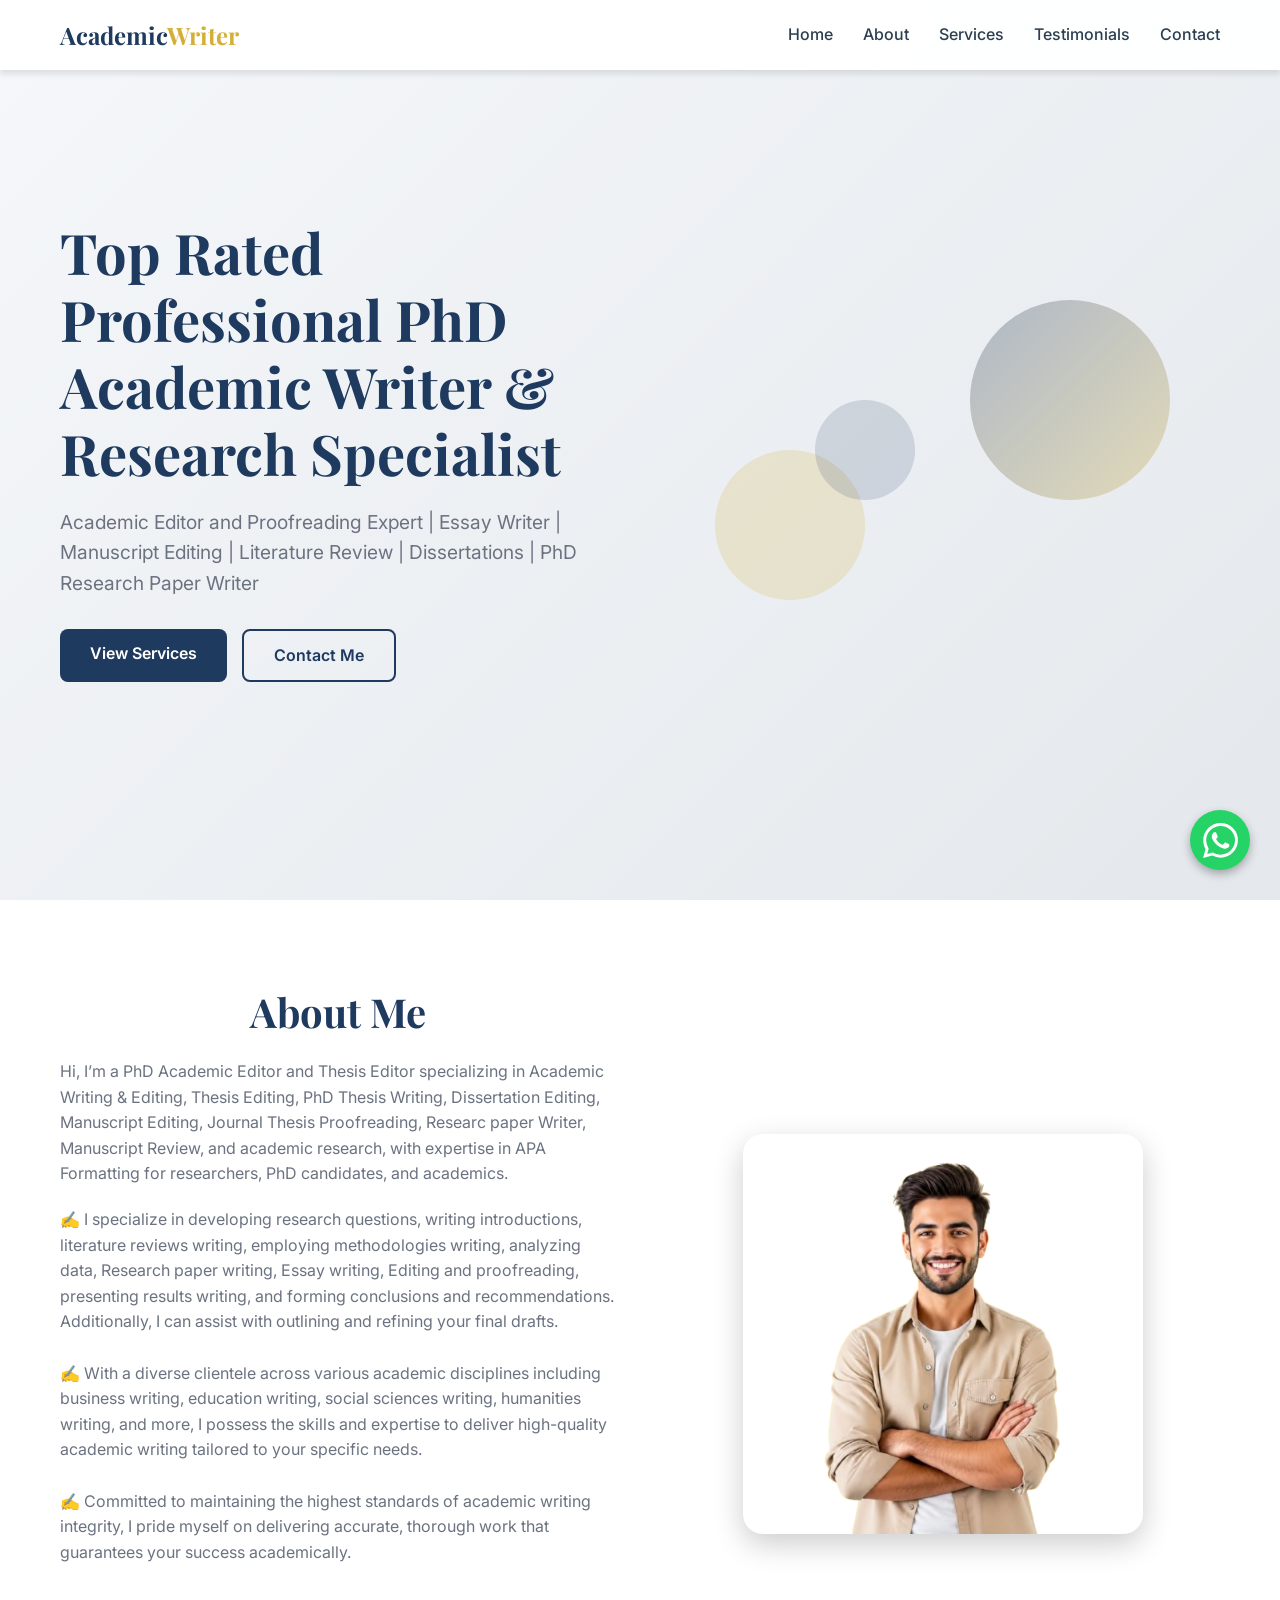
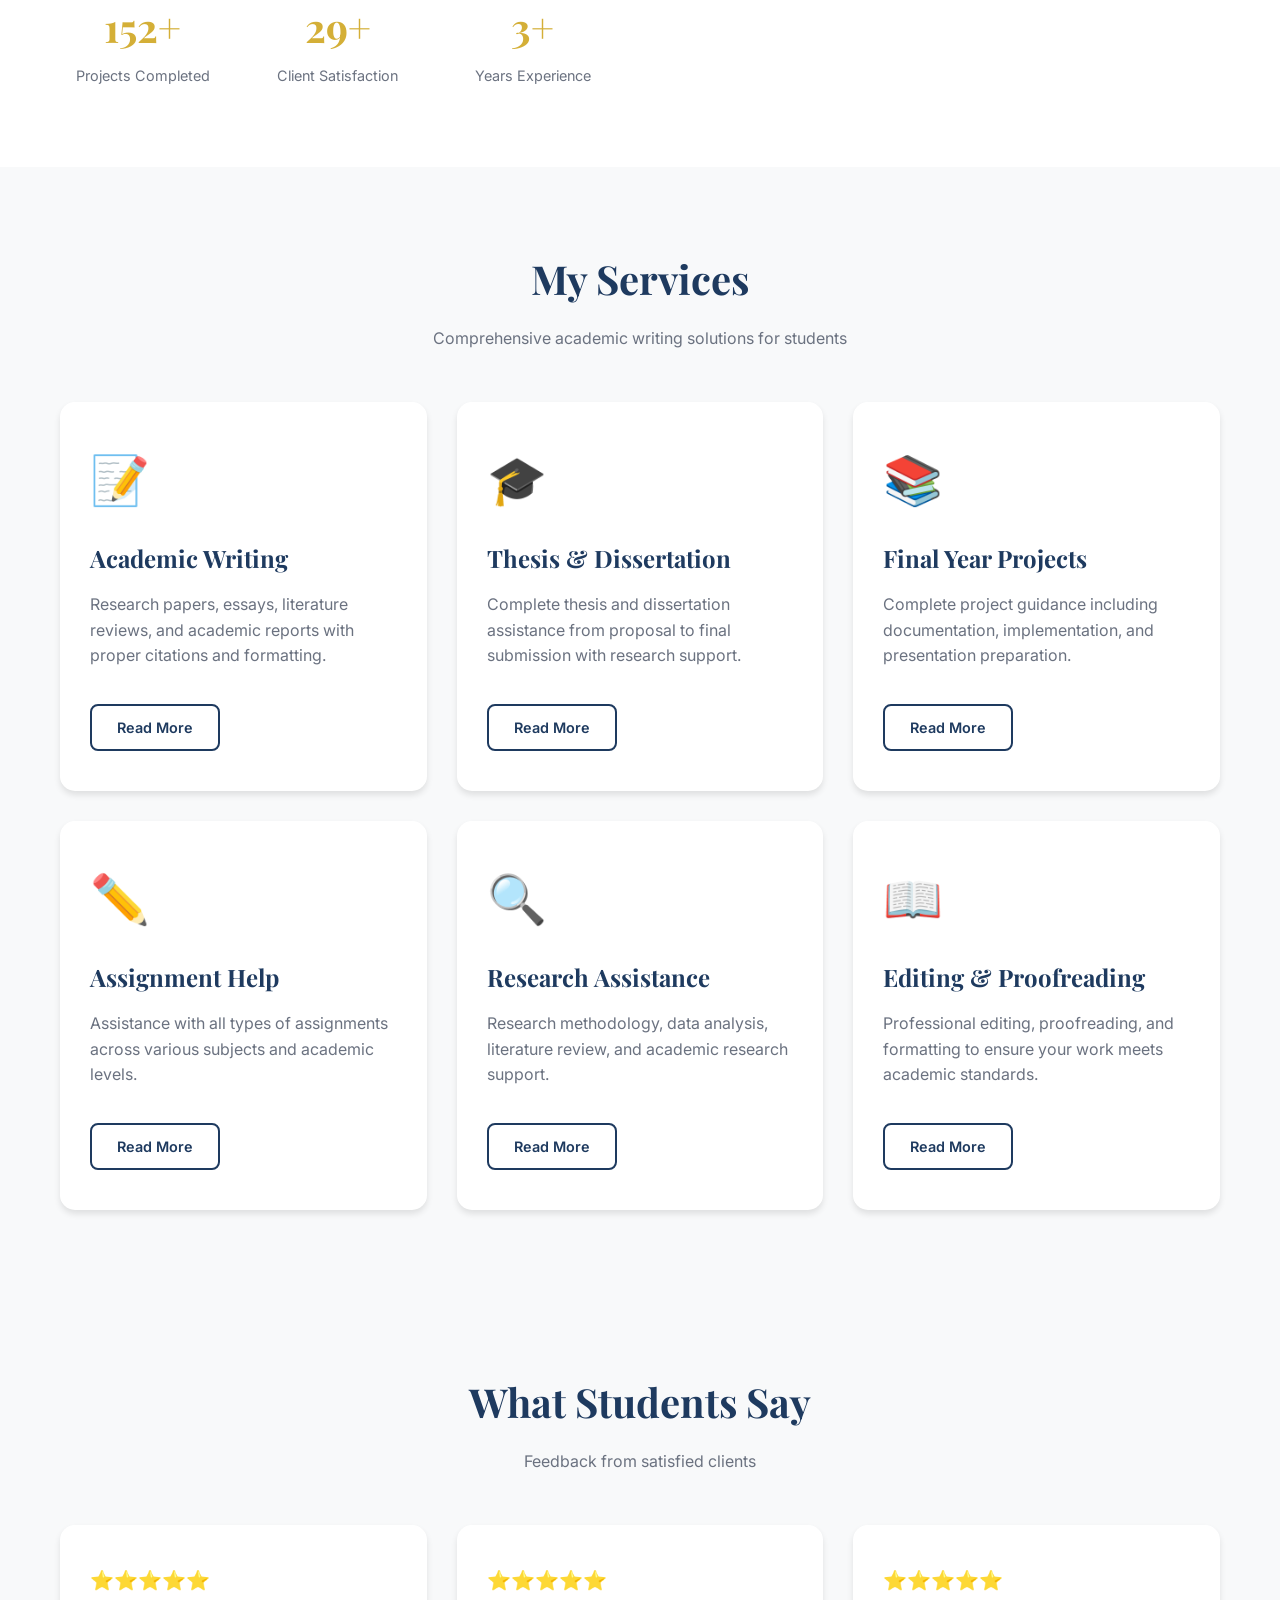
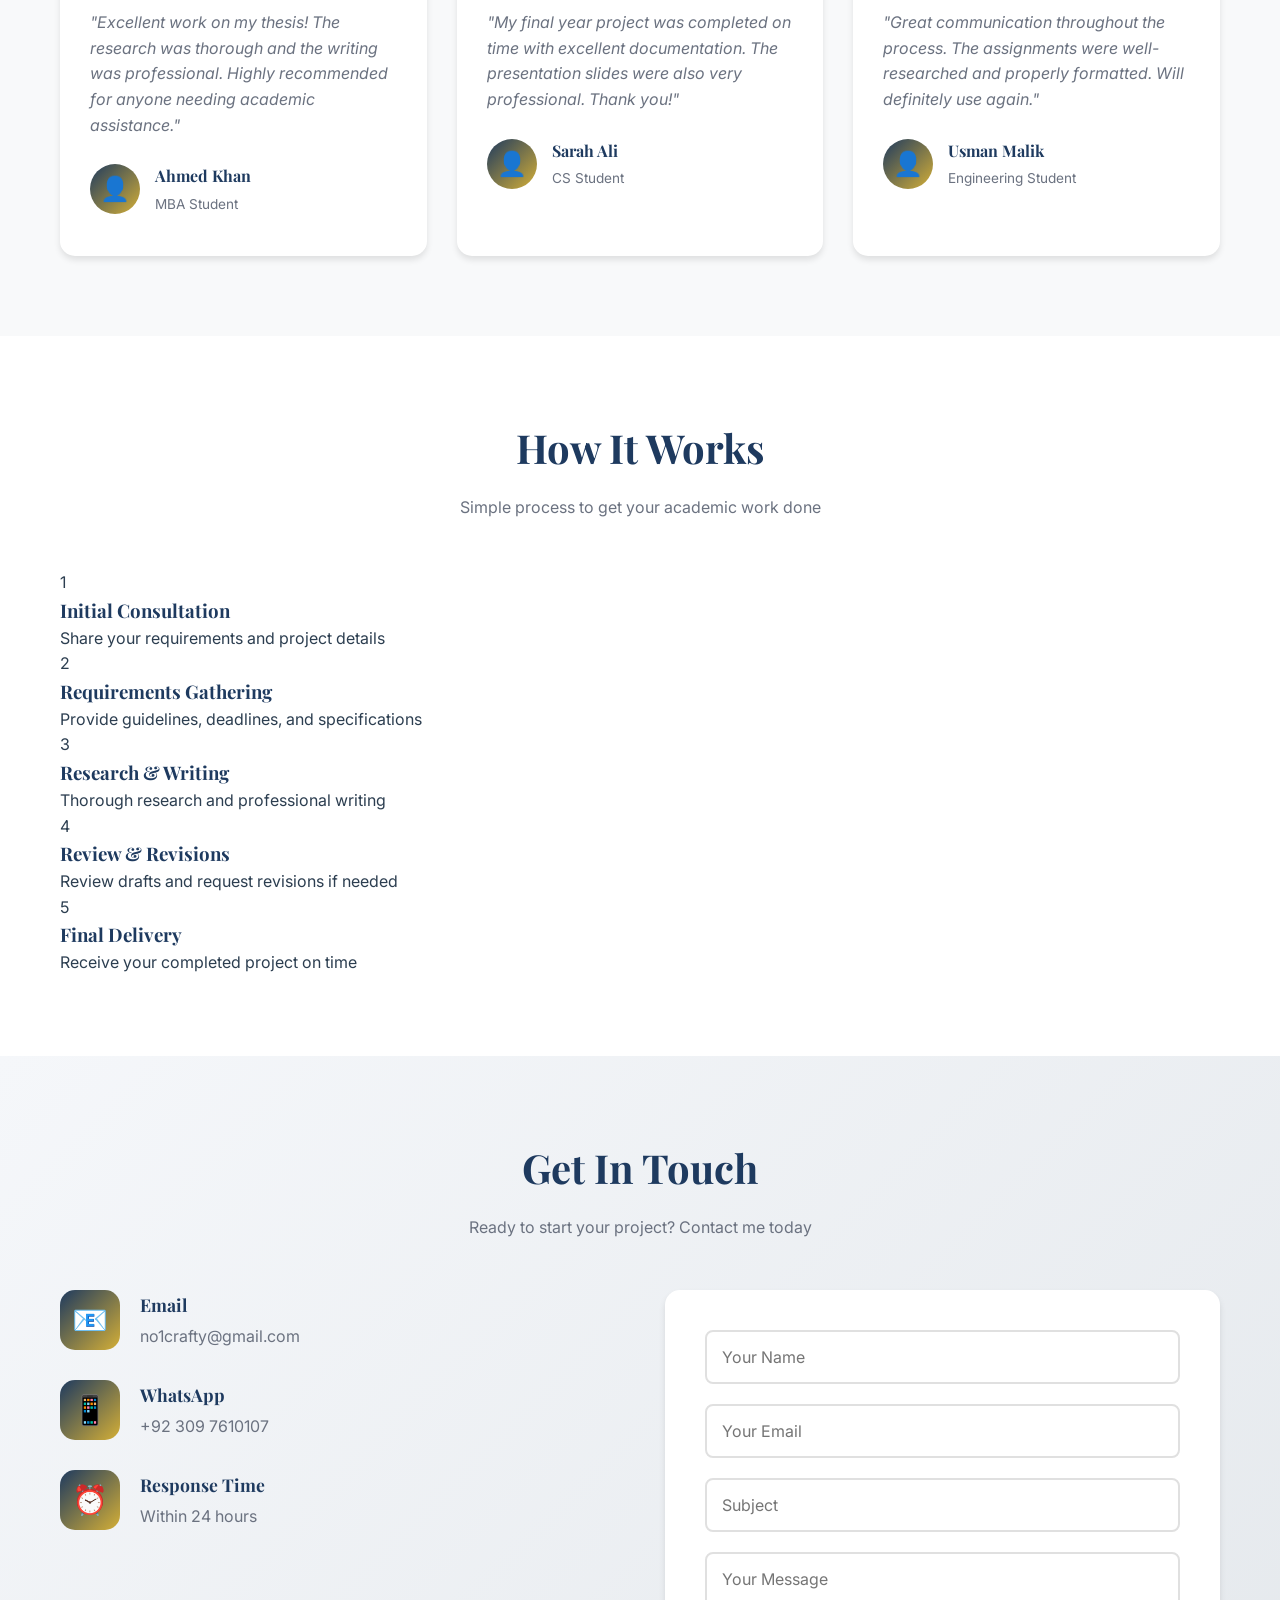
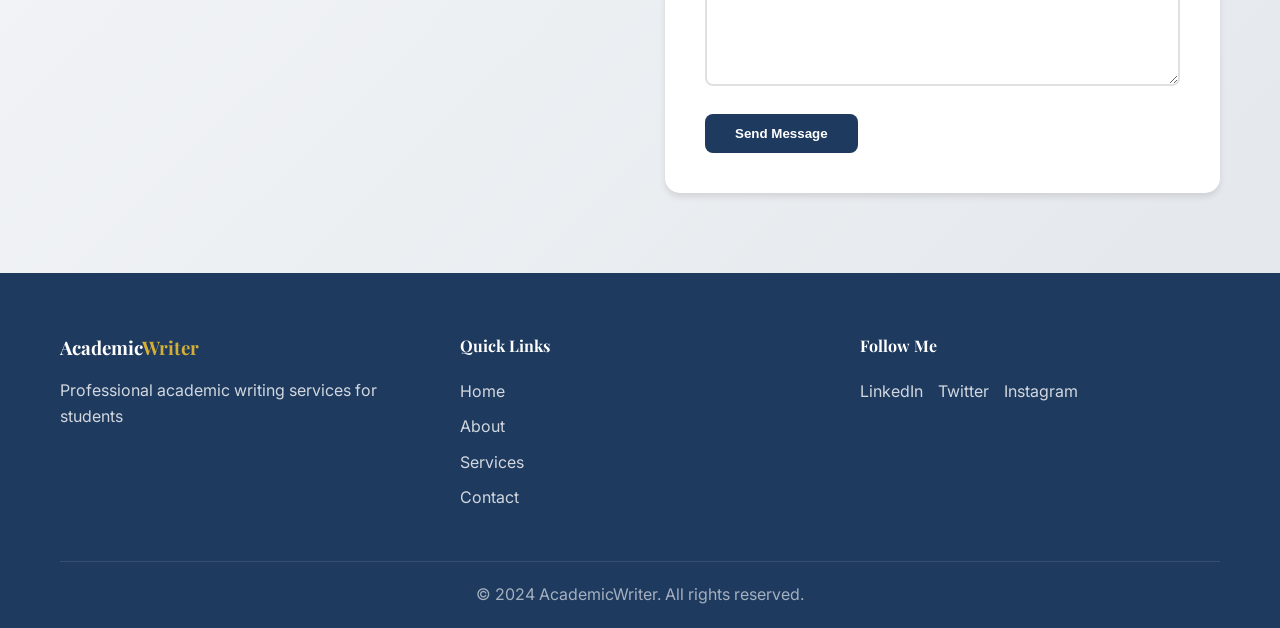
<file: index.html>
<!DOCTYPE html>
<html lang="en">
<head>
    <meta charset="UTF-8">
    <meta name="viewport" content="width=device-width, initial-scale=1.0">
    <title>Academic Writing Services | Professional Portfolio</title>
    <link rel="icon" type="image/jpeg" href="icon.jpeg">
    <link rel="stylesheet" href="assets/styles.css?v=1.0.0">
    <link rel="preconnect" href="https://fonts.googleapis.com">
    <link rel="preconnect" href="https://fonts.gstatic.com" crossorigin>
    <link href="https://fonts.googleapis.com/css2?family=Inter:wght@300;400;500;600;700&family=Playfair+Display:wght@400;500;600;700&display=swap" rel="stylesheet">
</head>
<body>
    <!-- Navigation -->
    <nav class="navbar" id="navbar">
        <div class="nav-container">
            <div class="nav-logo">
                <h2>Academic<span class="accent">Writer</span></h2>
            </div>
            <ul class="nav-menu" id="nav-menu">
                <li class="nav-item"><a href="#home" class="nav-link">Home</a></li>
                <li class="nav-item"><a href="#about" class="nav-link">About</a></li>
                <li class="nav-item"><a href="#services" class="nav-link">Services</a></li>
                <li class="nav-item"><a href="#testimonials" class="nav-link">Testimonials</a></li>
                <li class="nav-item"><a href="#contact" class="nav-link">Contact</a></li>
            </ul>
            <div class="hamburger" id="hamburger">
                <span class="bar"></span>
                <span class="bar"></span>
                <span class="bar"></span>
            </div>
        </div>
    </nav>

    <!-- Hero Section -->
    <section class="hero" id="home">
        <div class="hero-container">
            <div class="hero-content">
                <h1 class="hero-title fade-in">Top Rated Professional PhD Academic Writer & Research Specialist</h1>
                <p class="hero-subtitle fade-in-delay">Academic Editor and Proofreading Expert | Essay Writer | Manuscript Editing | Literature Review | Dissertations | PhD Research Paper Writer</p>
                <div class="hero-buttons fade-in-delay-2">
                    <a href="#services" class="btn btn-primary">View Services</a>
                    <a href="#contact" class="btn btn-secondary">Contact Me</a>
                </div>
            </div>
            <div class="hero-visual fade-in-delay">
                <div class="floating-shape shape-1"></div>
                <div class="floating-shape shape-2"></div>
                <div class="floating-shape shape-3"></div>
            </div>
        </div>
    </section>

    <!-- About Section -->
    <section class="about" id="about">
        <div class="container">
            <div class="about-content">
                <div class="about-text">
                    <h2 class="section-title fade-in">About Me</h2>
                    <p class="about-description fade-in-delay">
                        Hi, I’m a PhD Academic Editor and Thesis Editor specializing in Academic Writing & Editing, Thesis Editing, PhD Thesis Writing, Dissertation Editing, Manuscript Editing, Journal Thesis Proofreading, Researc paper Writer, Manuscript Review, and academic research, with expertise in APA Formatting for researchers, PhD candidates, and academics.
                    </p>
                    <p class="about-description fade-in-delay">
                        ✍️ I specialize in developing research questions, writing introductions, literature reviews writing, employing methodologies writing, analyzing data, Research paper writing, Essay writing, Editing and proofreading, presenting results writing, and forming conclusions and recommendations. Additionally, I can assist with outlining and refining your final drafts.
<br><br>
✍️ With a diverse clientele across various academic disciplines including business writing, education writing, social sciences writing, humanities writing, and more, I possess the skills and expertise to deliver high-quality academic writing tailored to your specific needs.
<br><br>
✍️ Committed to maintaining the highest standards of academic writing integrity, I pride myself on delivering accurate, thorough work that guarantees your success academically.
                    </p>
                    <div class="about-stats fade-in-delay-2">
                        <div class="stat-item">
                            <h3 class="stat-number">500+</h3>
                            <p class="stat-label">Projects Completed</p>
                        </div>
                        <div class="stat-item">
                            <h3 class="stat-number">98%</h3>
                            <p class="stat-label">Client Satisfaction</p>
                        </div>
                        <div class="stat-item">
                            <h3 class="stat-number">10+</h3>
                            <p class="stat-label">Years Experience</p>
                        </div>
                    </div>
                </div>
                <div class="about-image fade-in-delay">
                    <img src="usman-portfolio-removebg-preview.png" alt="Usman" class="about-photo">
                </div>
            </div>
        </div>
    </section>

    <!-- Services Section -->
    <section class="services" id="services">
        <div class="container">
            <h2 class="section-title fade-in">My Services</h2>
            <p class="section-subtitle fade-in-delay">Comprehensive academic writing solutions for students</p>
            <div class="services-grid">
                <div class="service-card fade-in">
                    <div class="service-icon">📝</div>
                    <h3 class="service-title">Academic Writing</h3>
                    <p class="service-description">Research papers, essays, literature reviews, and academic reports with proper citations and formatting.</p>
                    <a href="services/academic-writing.html" class="btn btn-secondary service-btn">Read More</a>
                </div>
                <div class="service-card fade-in-delay">
                    <div class="service-icon">🎓</div>
                    <h3 class="service-title">Thesis & Dissertation</h3>
                    <p class="service-description">Complete thesis and dissertation assistance from proposal to final submission with research support.</p>
                    <a href="services/thesis-dissertation.html" class="btn btn-secondary service-btn">Read More</a>
                </div>
                <div class="service-card fade-in-delay-2">
                    <div class="service-icon">📚</div>
                    <h3 class="service-title">Final Year Projects</h3>
                    <p class="service-description">Complete project guidance including documentation, implementation, and presentation preparation.</p>
                    <a href="services/final-year-projects.html" class="btn btn-secondary service-btn">Read More</a>
                </div>
                <div class="service-card fade-in">
                    <div class="service-icon">✏️</div>
                    <h3 class="service-title">Assignment Help</h3>
                    <p class="service-description">Assistance with all types of assignments across various subjects and academic levels.</p>
                    <a href="services/assignment-help.html" class="btn btn-secondary service-btn">Read More</a>
                </div>
                <div class="service-card fade-in-delay">
                    <div class="service-icon">🔍</div>
                    <h3 class="service-title">Research Assistance</h3>
                    <p class="service-description">Research methodology, data analysis, literature review, and academic research support.</p>
                    <a href="services/research-assistance.html" class="btn btn-secondary service-btn">Read More</a>
                </div>
                <div class="service-card fade-in-delay-2">
                    <div class="service-icon">📖</div>
                    <h3 class="service-title">Editing & Proofreading</h3>
                    <p class="service-description">Professional editing, proofreading, and formatting to ensure your work meets academic standards.</p>
                    <a href="services/editing-proofreading.html" class="btn btn-secondary service-btn">Read More</a>
                </div>
            </div>
        </div>
    </section>

    <!-- Testimonials Section -->
    <section class="testimonials" id="testimonials">
        <div class="container">
            <h2 class="section-title fade-in">What Students Say</h2>
            <p class="section-subtitle fade-in-delay">Feedback from satisfied clients</p>
            <div class="testimonials-grid">
                <div class="testimonial-card fade-in">
                    <div class="testimonial-rating">⭐⭐⭐⭐⭐</div>
                    <p class="testimonial-text">"Excellent work on my thesis! The research was thorough and the writing was professional. Highly recommended for anyone needing academic assistance."</p>
                    <div class="testimonial-author">
                        <div class="author-avatar">👤</div>
                        <div class="author-info">
                            <h4 class="author-name">Ahmed Khan</h4>
                            <p class="author-title">MBA Student</p>
                        </div>
                    </div>
                </div>
                <div class="testimonial-card fade-in-delay">
                    <div class="testimonial-rating">⭐⭐⭐⭐⭐</div>
                    <p class="testimonial-text">"My final year project was completed on time with excellent documentation. The presentation slides were also very professional. Thank you!"</p>
                    <div class="testimonial-author">
                        <div class="author-avatar">👤</div>
                        <div class="author-info">
                            <h4 class="author-name">Sarah Ali</h4>
                            <p class="author-title">CS Student</p>
                        </div>
                    </div>
                </div>
                <div class="testimonial-card fade-in-delay-2">
                    <div class="testimonial-rating">⭐⭐⭐⭐⭐</div>
                    <p class="testimonial-text">"Great communication throughout the process. The assignments were well-researched and properly formatted. Will definitely use again."</p>
                    <div class="testimonial-author">
                        <div class="author-avatar">👤</div>
                        <div class="author-info">
                            <h4 class="author-name">Usman Malik</h4>
                            <p class="author-title">Engineering Student</p>
                        </div>
                    </div>
                </div>
            </div>
        </div>
    </section>

    <!-- Process Section -->
    <section class="process">
        <div class="container">
            <h2 class="section-title fade-in">How It Works</h2>
            <p class="section-subtitle fade-in-delay">Simple process to get your academic work done</p>
            <div class="process-steps">
                <div class="process-step fade-in">
                    <div class="step-number">1</div>
                    <h3 class="step-title">Initial Consultation</h3>
                    <p class="step-description">Share your requirements and project details</p>
                </div>
                <div class="process-step fade-in-delay">
                    <div class="step-number">2</div>
                    <h3 class="step-title">Requirements Gathering</h3>
                    <p class="step-description">Provide guidelines, deadlines, and specifications</p>
                </div>
                <div class="process-step fade-in-delay-2">
                    <div class="step-number">3</div>
                    <h3 class="step-title">Research & Writing</h3>
                    <p class="step-description">Thorough research and professional writing</p>
                </div>
                <div class="process-step fade-in">
                    <div class="step-number">4</div>
                    <h3 class="step-title">Review & Revisions</h3>
                    <p class="step-description">Review drafts and request revisions if needed</p>
                </div>
                <div class="process-step fade-in-delay">
                    <div class="step-number">5</div>
                    <h3 class="step-title">Final Delivery</h3>
                    <p class="step-description">Receive your completed project on time</p>
                </div>
            </div>
        </div>
    </section>

    <!-- Contact Section -->
    <section class="contact" id="contact">
        <div class="container">
            <h2 class="section-title fade-in">Get In Touch</h2>
            <p class="section-subtitle fade-in-delay">Ready to start your project? Contact me today</p>
            <div class="contact-content">
                <div class="contact-info fade-in">
                    <div class="contact-item">
                        <div class="contact-icon">📧</div>
                        <div class="contact-details">
                            <h4>Email</h4>
                            <p>no1crafty@gmail.com</p>
                        </div>
                    </div>
                    <div class="contact-item">
                        <div class="contact-icon">📱</div>
                        <div class="contact-details">
                            <h4>WhatsApp</h4>
                            <p>+92 309 7610107</p>
                        </div>
                    </div>
                    <div class="contact-item">
                        <div class="contact-icon">⏰</div>
                        <div class="contact-details">
                            <h4>Response Time</h4>
                            <p>Within 24 hours</p>
                        </div>
                    </div>
                </div>
                <form class="contact-form fade-in-delay" id="contact-form">
                    <div class="form-group">
                        <input type="text" placeholder="Your Name" required>
                    </div>
                    <div class="form-group">
                        <input type="email" placeholder="Your Email" required>
                    </div>
                    <div class="form-group">
                        <input type="text" placeholder="Subject">
                    </div>
                    <div class="form-group">
                        <textarea placeholder="Your Message" rows="5" required></textarea>
                    </div>
                    <button type="submit" class="btn btn-primary">Send Message</button>
                </form>
            </div>
        </div>
    </section>

    <!-- Footer -->
    <footer class="footer">
        <div class="container">
            <div class="footer-content">
                <div class="footer-logo">
                    <h3>Academic<span class="accent">Writer</span></h3>
                    <p>Professional academic writing services for students</p>
                </div>
                <div class="footer-links">
                    <h4>Quick Links</h4>
                    <ul>
                        <li><a href="#home">Home</a></li>
                        <li><a href="#about">About</a></li>
                        <li><a href="#services">Services</a></li>
                        <li><a href="#contact">Contact</a></li>
                    </ul>
                </div>
                <div class="footer-social">
                    <h4>Follow Me</h4>
                    <div class="social-links">
                        <a href="#" class="social-link">LinkedIn</a>
                        <a href="#" class="social-link">Twitter</a>
                        <a href="#" class="social-link">Instagram</a>
                    </div>
                </div>
            </div>
            <div class="footer-bottom">
                <p>&copy; 2024 AcademicWriter. All rights reserved.</p>
            </div>
        </div>
    </footer>

    <!-- WhatsApp Floating Button -->
    <a href="https://wa.me/923097610107" class="whatsapp-float" target="_blank" rel="noopener noreferrer">
        <svg xmlns="http://www.w3.org/2000/svg" width="30" height="30" viewBox="0 0 24 24" fill="white">
            <path d="M17.472 14.382c-.297-.149-1.758-.867-2.03-.967-.273-.099-.471-.148-.67.15-.197.297-.767.966-.94 1.164-.173.199-.347.223-.644.075-.297-.15-1.255-.463-2.39-1.475-.883-.788-1.48-1.761-1.653-2.059-.173-.297-.018-.458.13-.606.134-.133.298-.347.446-.52.149-.174.198-.298.298-.497.099-.198.05-.371-.025-.52-.075-.149-.669-1.612-.916-2.207-.242-.579-.487-.5-.669-.51-.173-.008-.371-.01-.57-.01-.198 0-.52.074-.792.372-.272.297-1.04 1.016-1.04 2.479 0 1.462 1.065 2.875 1.213 3.074.149.198 2.096 3.2 5.077 4.487.709.306 1.262.489 1.694.625.712.227 1.36.195 1.871.118.571-.085 1.758-.719 2.006-1.413.248-.694.248-1.289.173-1.413-.074-.124-.272-.198-.57-.347m-5.421 7.403h-.004a9.87 9.87 0 01-5.031-1.378l-.361-.214-3.741.982.998-3.648-.235-.374a9.86 9.86 0 01-1.51-5.26c.001-5.45 4.436-9.884 9.888-9.884 2.64 0 5.122 1.03 6.988 2.898a9.825 9.825 0 012.893 6.994c-.003 5.45-4.437 9.884-9.885 9.884m8.413-18.297A11.815 11.815 0 0012.05 0C5.495 0 .16 5.335.157 11.892c0 2.096.547 4.142 1.588 5.945L.057 24l6.305-1.654a11.882 11.882 0 005.683 1.448h.005c6.554 0 11.89-5.335 11.893-11.893a11.821 11.821 0 00-3.48-8.413z"/>
        </svg>
    </a>

    <script src="assets/script.js"></script>
</body>
</html>
</file>
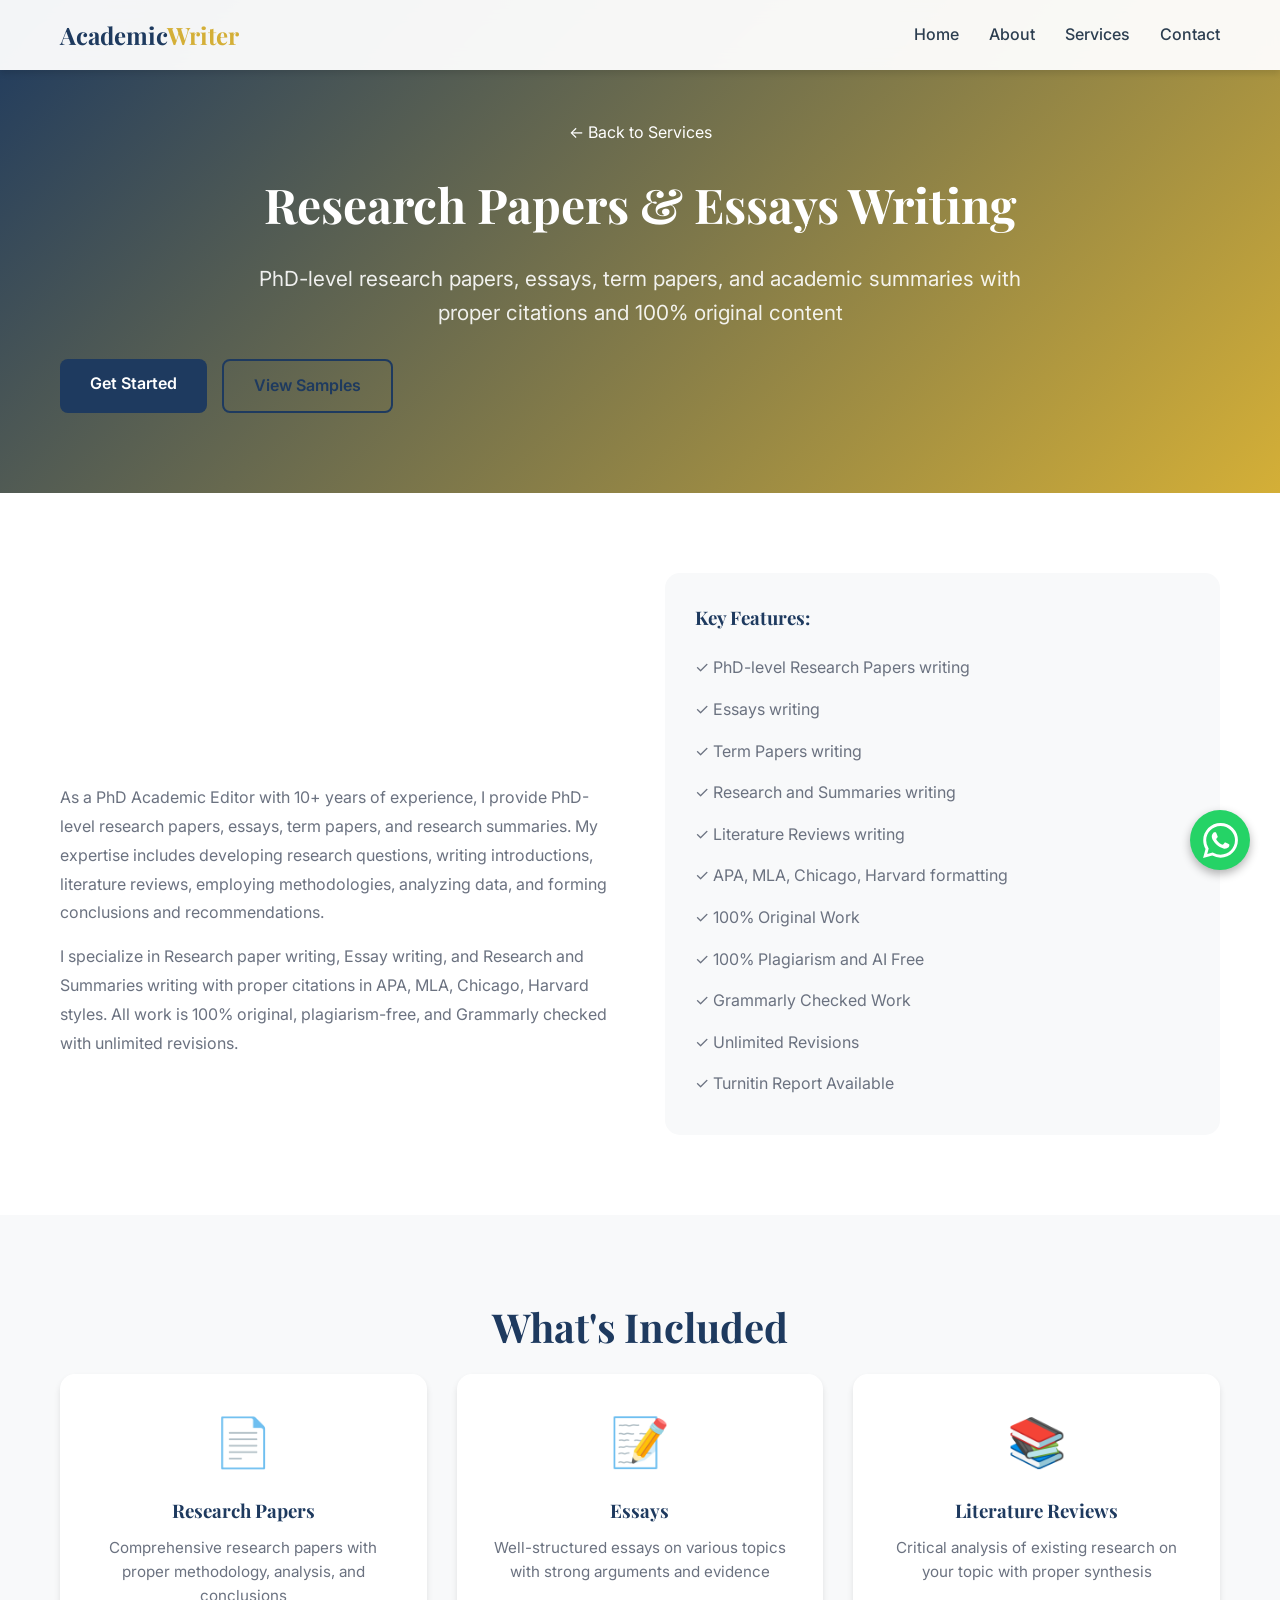
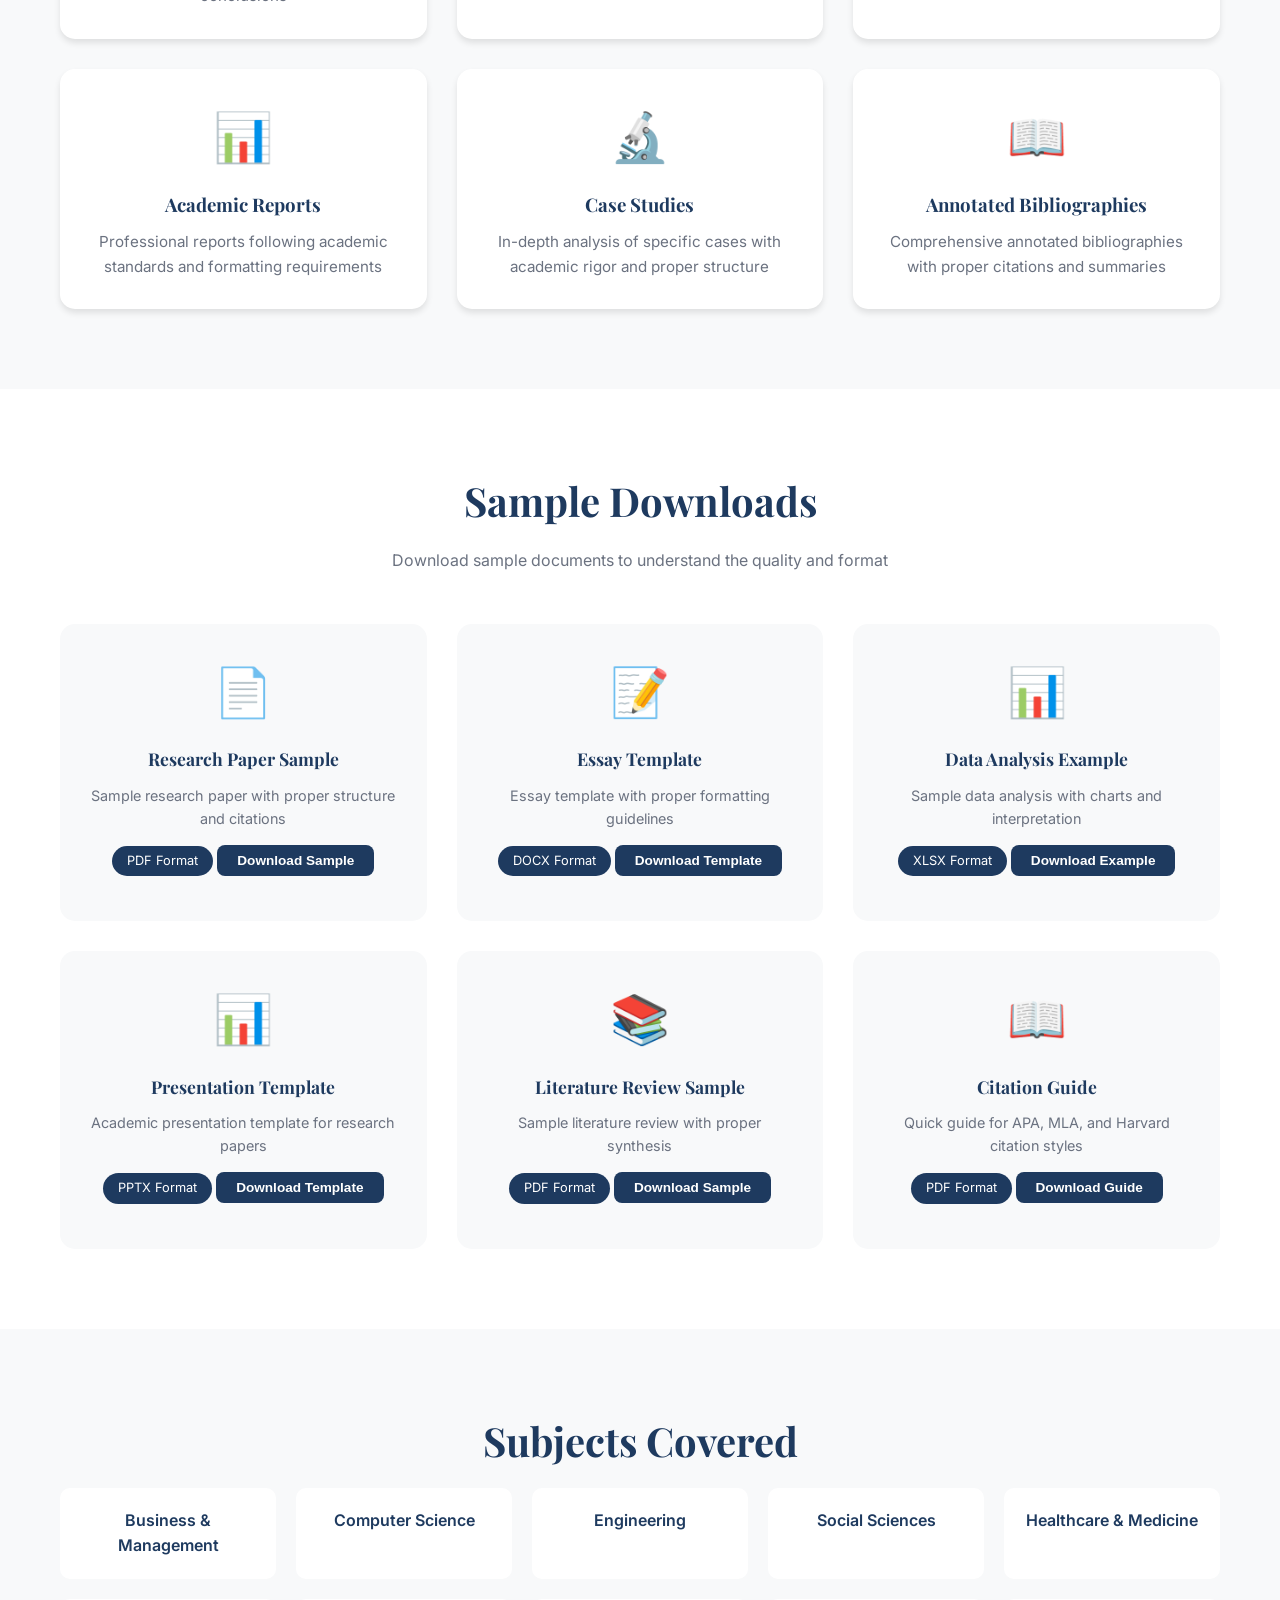
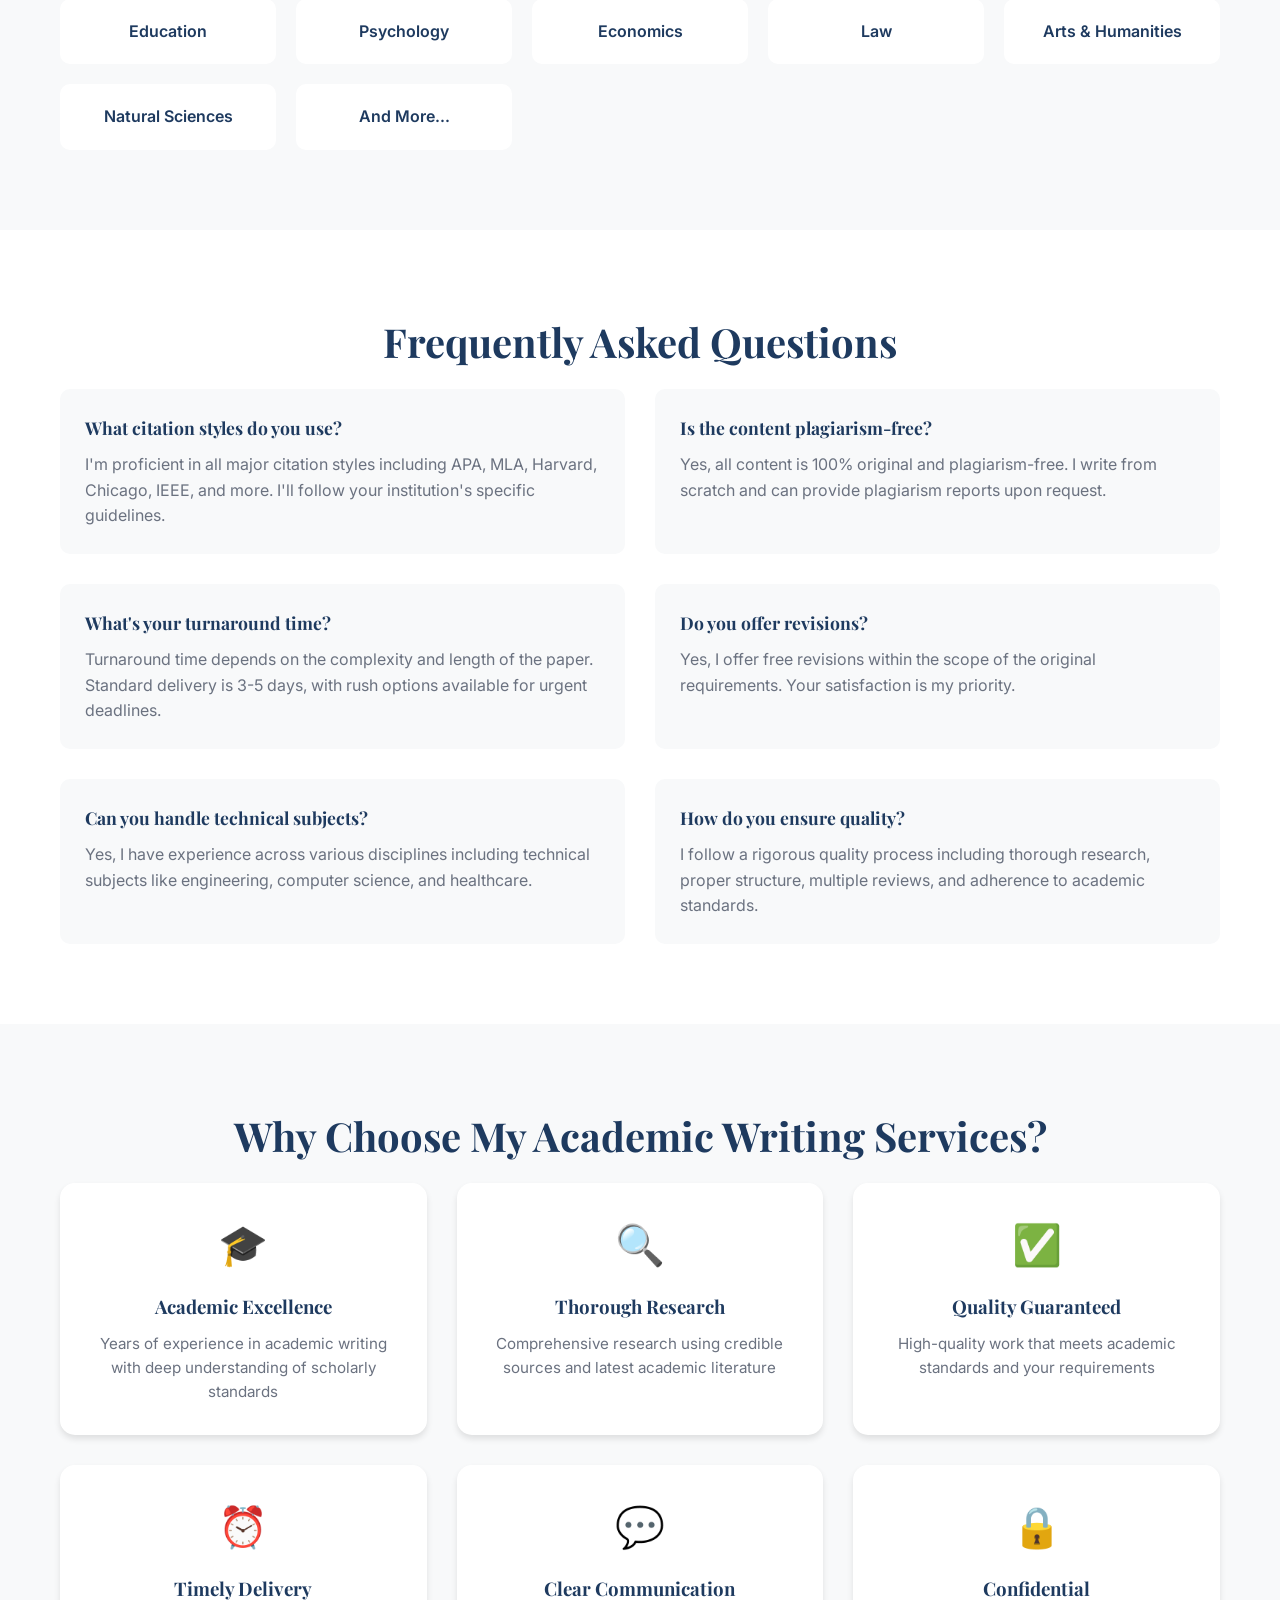
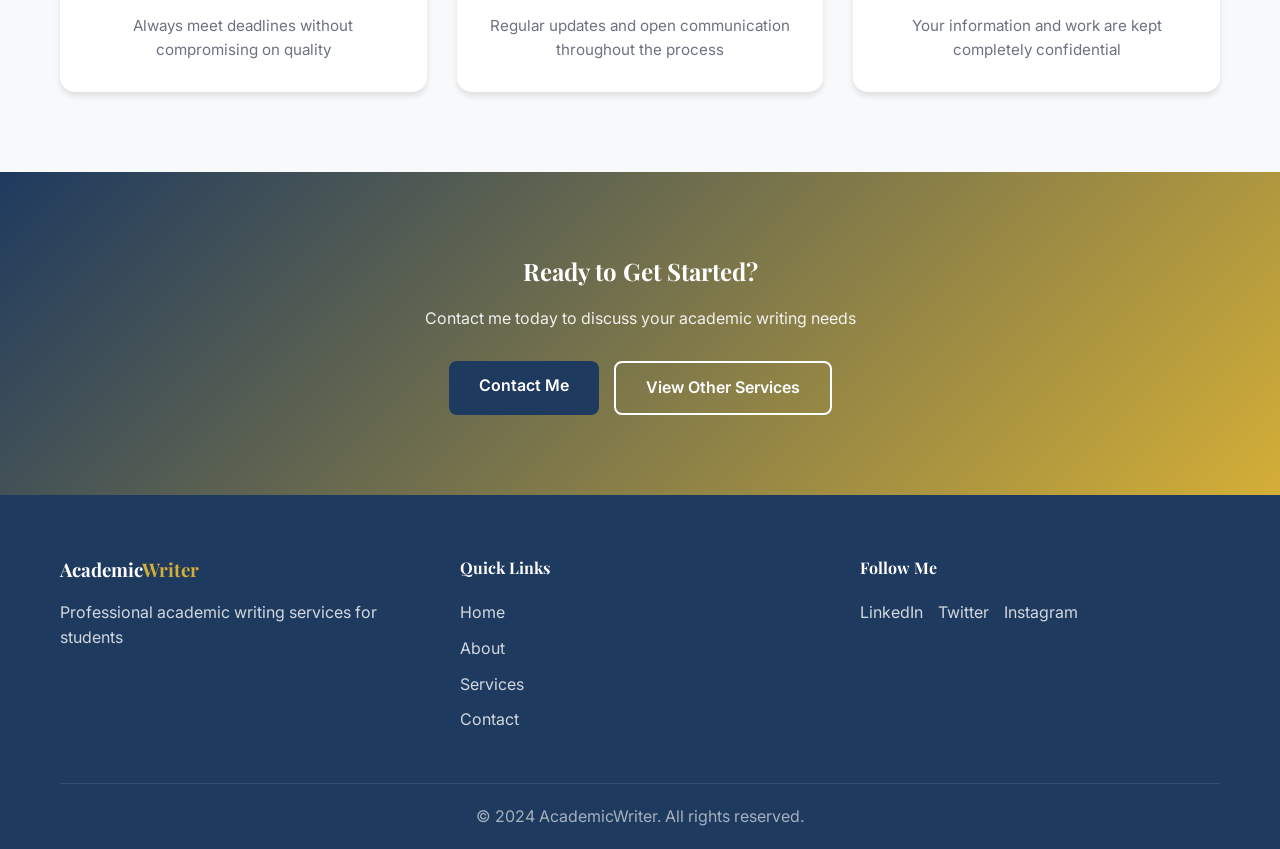
<file: academic-writing.html>
<!DOCTYPE html>
<html lang="en">
<head>
    <meta charset="UTF-8">
    <meta name="viewport" content="width=device-width, initial-scale=1.0">
    <title>Academic Writing Services | Professional Portfolio</title>
    <link rel="stylesheet" href="styles.css">
    <link rel="preconnect" href="https://fonts.googleapis.com">
    <link rel="preconnect" href="https://fonts.gstatic.com" crossorigin>
    <link href="https://fonts.googleapis.com/css2?family=Inter:wght@300;400;500;600;700&family=Playfair+Display:wght@400;500;600;700&display=swap" rel="stylesheet">
</head>
<body>
    <!-- Navigation -->
    <nav class="navbar" id="navbar">
        <div class="nav-container">
            <div class="nav-logo">
                <h2>Academic<span class="accent">Writer</span></h2>
            </div>
            <ul class="nav-menu" id="nav-menu">
                <li class="nav-item"><a href="index.html" class="nav-link">Home</a></li>
                <li class="nav-item"><a href="index.html#about" class="nav-link">About</a></li>
                <li class="nav-item"><a href="index.html#services" class="nav-link">Services</a></li>
                <li class="nav-item"><a href="index.html#contact" class="nav-link">Contact</a></li>
            </ul>
            <div class="hamburger" id="hamburger">
                <span class="bar"></span>
                <span class="bar"></span>
                <span class="bar"></span>
            </div>
        </div>
    </nav>

    <!-- Service Hero Section -->
    <section class="service-hero">
        <div class="container">
            <div class="service-hero-content">
                <a href="index.html#services" class="back-link">← Back to Services</a>
                <h1 class="service-hero-title fade-in">Research Papers & Essays Writing</h1>
                <p class="service-hero-subtitle fade-in-delay">PhD-level research papers, essays, term papers, and academic summaries with proper citations and 100% original content</p>
                <div class="hero-buttons fade-in-delay-2">
                    <a href="#contact" class="btn btn-primary">Get Started</a>
                    <a href="#samples" class="btn btn-secondary">View Samples</a>
                </div>
            </div>
        </div>
    </section>

    <!-- Service Overview -->
    <section class="service-overview">
        <div class="container">
            <div class="overview-content">
                <div class="overview-text fade-in">
                    <h2 class="section-title">Research Papers & Essays Writing</h2>
                    <p>As a PhD Academic Editor with 10+ years of experience, I provide PhD-level research papers, essays, term papers, and research summaries. My expertise includes developing research questions, writing introductions, literature reviews, employing methodologies, analyzing data, and forming conclusions and recommendations.</p>
                    <p>I specialize in Research paper writing, Essay writing, and Research and Summaries writing with proper citations in APA, MLA, Chicago, Harvard styles. All work is 100% original, plagiarism-free, and Grammarly checked with unlimited revisions.</p>
                </div>
                <div class="overview-features fade-in-delay">
                    <h3>Key Features:</h3>
                    <ul>
                        <li>✓ PhD-level Research Papers writing</li>
                        <li>✓ Essays writing</li>
                        <li>✓ Term Papers writing</li>
                        <li>✓ Research and Summaries writing</li>
                        <li>✓ Literature Reviews writing</li>
                        <li>✓ APA, MLA, Chicago, Harvard formatting</li>
                        <li>✓ 100% Original Work</li>
                        <li>✓ 100% Plagiarism and AI Free</li>
                        <li>✓ Grammarly Checked Work</li>
                        <li>✓ Unlimited Revisions</li>
                        <li>✓ Turnitin Report Available</li>
                    </ul>
                </div>
            </div>
        </div>
    </section>

    <!-- What's Included -->
    <section class="service-included">
        <div class="container">
            <h2 class="section-title fade-in">What's Included</h2>
            <div class="included-grid">
                <div class="included-item fade-in">
                    <div class="included-icon">📄</div>
                    <h3>Research Papers</h3>
                    <p>Comprehensive research papers with proper methodology, analysis, and conclusions</p>
                </div>
                <div class="included-item fade-in-delay">
                    <div class="included-icon">📝</div>
                    <h3>Essays</h3>
                    <p>Well-structured essays on various topics with strong arguments and evidence</p>
                </div>
                <div class="included-item fade-in-delay-2">
                    <div class="included-icon">📚</div>
                    <h3>Literature Reviews</h3>
                    <p>Critical analysis of existing research on your topic with proper synthesis</p>
                </div>
                <div class="included-item fade-in">
                    <div class="included-icon">📊</div>
                    <h3>Academic Reports</h3>
                    <p>Professional reports following academic standards and formatting requirements</p>
                </div>
                <div class="included-item fade-in-delay">
                    <div class="included-icon">🔬</div>
                    <h3>Case Studies</h3>
                    <p>In-depth analysis of specific cases with academic rigor and proper structure</p>
                </div>
                <div class="included-item fade-in-delay-2">
                    <div class="included-icon">📖</div>
                    <h3>Annotated Bibliographies</h3>
                    <p>Comprehensive annotated bibliographies with proper citations and summaries</p>
                </div>
            </div>
        </div>
    </section>

    <!-- Sample Downloads Section -->
    <section class="sample-downloads" id="samples">
        <div class="container">
            <h2 class="section-title fade-in">Sample Downloads</h2>
            <p class="section-subtitle fade-in-delay">Download sample documents to understand the quality and format</p>
            <div class="samples-grid">
                <div class="sample-card fade-in">
                    <div class="sample-icon">📄</div>
                    <h3>Research Paper Sample</h3>
                    <p>Sample research paper with proper structure and citations</p>
                    <div class="sample-file-type">PDF Format</div>
                    <button class="btn btn-primary download-btn">Download Sample</button>
                </div>
                <div class="sample-card fade-in-delay">
                    <div class="sample-icon">📝</div>
                    <h3>Essay Template</h3>
                    <p>Essay template with proper formatting guidelines</p>
                    <div class="sample-file-type">DOCX Format</div>
                    <button class="btn btn-primary download-btn">Download Template</button>
                </div>
                <div class="sample-card fade-in-delay-2">
                    <div class="sample-icon">📊</div>
                    <h3>Data Analysis Example</h3>
                    <p>Sample data analysis with charts and interpretation</p>
                    <div class="sample-file-type">XLSX Format</div>
                    <button class="btn btn-primary download-btn">Download Example</button>
                </div>
                <div class="sample-card fade-in">
                    <div class="sample-icon">📊</div>
                    <h3>Presentation Template</h3>
                    <p>Academic presentation template for research papers</p>
                    <div class="sample-file-type">PPTX Format</div>
                    <button class="btn btn-primary download-btn">Download Template</button>
                </div>
                <div class="sample-card fade-in-delay">
                    <div class="sample-icon">📚</div>
                    <h3>Literature Review Sample</h3>
                    <p>Sample literature review with proper synthesis</p>
                    <div class="sample-file-type">PDF Format</div>
                    <button class="btn btn-primary download-btn">Download Sample</button>
                </div>
                <div class="sample-card fade-in-delay-2">
                    <div class="sample-icon">📖</div>
                    <h3>Citation Guide</h3>
                    <p>Quick guide for APA, MLA, and Harvard citation styles</p>
                    <div class="sample-file-type">PDF Format</div>
                    <button class="btn btn-primary download-btn">Download Guide</button>
                </div>
            </div>
        </div>
    </section>

    <!-- Subjects Covered -->
    <section class="subjects-covered">
        <div class="container">
            <h2 class="section-title fade-in">Subjects Covered</h2>
            <div class="subjects-grid">
                <div class="subject-item fade-in">Business & Management</div>
                <div class="subject-item fade-in-delay">Computer Science</div>
                <div class="subject-item fade-in-delay-2">Engineering</div>
                <div class="subject-item fade-in">Social Sciences</div>
                <div class="subject-item fade-in-delay">Healthcare & Medicine</div>
                <div class="subject-item fade-in-delay-2">Education</div>
                <div class="subject-item fade-in">Psychology</div>
                <div class="subject-item fade-in-delay">Economics</div>
                <div class="subject-item fade-in-delay-2">Law</div>
                <div class="subject-item fade-in">Arts & Humanities</div>
                <div class="subject-item fade-in-delay">Natural Sciences</div>
                <div class="subject-item fade-in-delay-2">And More...</div>
            </div>
        </div>
    </section>

    <!-- FAQ Section -->
    <section class="faq-section">
        <div class="container">
            <h2 class="section-title fade-in">Frequently Asked Questions</h2>
            <div class="faq-grid">
                <div class="faq-item fade-in">
                    <h3 class="faq-question">What citation styles do you use?</h3>
                    <p class="faq-answer">I'm proficient in all major citation styles including APA, MLA, Harvard, Chicago, IEEE, and more. I'll follow your institution's specific guidelines.</p>
                </div>
                <div class="faq-item fade-in-delay">
                    <h3 class="faq-question">Is the content plagiarism-free?</h3>
                    <p class="faq-answer">Yes, all content is 100% original and plagiarism-free. I write from scratch and can provide plagiarism reports upon request.</p>
                </div>
                <div class="faq-item fade-in-delay-2">
                    <h3 class="faq-question">What's your turnaround time?</h3>
                    <p class="faq-answer">Turnaround time depends on the complexity and length of the paper. Standard delivery is 3-5 days, with rush options available for urgent deadlines.</p>
                </div>
                <div class="faq-item fade-in">
                    <h3 class="faq-question">Do you offer revisions?</h3>
                    <p class="faq-answer">Yes, I offer free revisions within the scope of the original requirements. Your satisfaction is my priority.</p>
                </div>
                <div class="faq-item fade-in-delay">
                    <h3 class="faq-question">Can you handle technical subjects?</h3>
                    <p class="faq-answer">Yes, I have experience across various disciplines including technical subjects like engineering, computer science, and healthcare.</p>
                </div>
                <div class="faq-item fade-in-delay-2">
                    <h3 class="faq-question">How do you ensure quality?</h3>
                    <p class="faq-answer">I follow a rigorous quality process including thorough research, proper structure, multiple reviews, and adherence to academic standards.</p>
                </div>
            </div>
        </div>
    </section>

    <!-- Why Choose Me -->
    <section class="why-choose">
        <div class="container">
            <h2 class="section-title fade-in">Why Choose My Academic Writing Services?</h2>
            <div class="choose-grid">
                <div class="choose-item fade-in">
                    <div class="choose-icon">🎓</div>
                    <h3>Academic Excellence</h3>
                    <p>Years of experience in academic writing with deep understanding of scholarly standards</p>
                </div>
                <div class="choose-item fade-in-delay">
                    <div class="choose-icon">🔍</div>
                    <h3>Thorough Research</h3>
                    <p>Comprehensive research using credible sources and latest academic literature</p>
                </div>
                <div class="choose-item fade-in-delay-2">
                    <div class="choose-icon">✅</div>
                    <h3>Quality Guaranteed</h3>
                    <p>High-quality work that meets academic standards and your requirements</p>
                </div>
                <div class="choose-item fade-in">
                    <div class="choose-icon">⏰</div>
                    <h3>Timely Delivery</h3>
                    <p>Always meet deadlines without compromising on quality</p>
                </div>
                <div class="choose-item fade-in-delay">
                    <div class="choose-icon">💬</div>
                    <h3>Clear Communication</h3>
                    <p>Regular updates and open communication throughout the process</p>
                </div>
                <div class="choose-item fade-in-delay-2">
                    <div class="choose-icon">🔒</div>
                    <h3>Confidential</h3>
                    <p>Your information and work are kept completely confidential</p>
                </div>
            </div>
        </div>
    </section>

    <!-- Contact CTA Section -->
    <section class="contact-cta" id="contact">
        <div class="container">
            <div class="cta-content">
                <h2 class="fade-in">Ready to Get Started?</h2>
                <p class="fade-in-delay">Contact me today to discuss your academic writing needs</p>
                <div class="cta-buttons fade-in-delay-2">
                    <a href="index.html#contact" class="btn btn-primary">Contact Me</a>
                    <a href="index.html#services" class="btn btn-secondary">View Other Services</a>
                </div>
            </div>
        </div>
    </section>

    <!-- Footer -->
    <footer class="footer">
        <div class="container">
            <div class="footer-content">
                <div class="footer-logo">
                    <h3>Academic<span class="accent">Writer</span></h3>
                    <p>Professional academic writing services for students</p>
                </div>
                <div class="footer-links">
                    <h4>Quick Links</h4>
                    <ul>
                        <li><a href="index.html">Home</a></li>
                        <li><a href="index.html#about">About</a></li>
                        <li><a href="index.html#services">Services</a></li>
                        <li><a href="index.html#contact">Contact</a></li>
                    </ul>
                </div>
                <div class="footer-social">
                    <h4>Follow Me</h4>
                    <div class="social-links">
                        <a href="#" class="social-link">LinkedIn</a>
                        <a href="#" class="social-link">Twitter</a>
                        <a href="#" class="social-link">Instagram</a>
                    </div>
                </div>
            </div>
            <div class="footer-bottom">
                <p>&copy; 2024 AcademicWriter. All rights reserved.</p>
            </div>
        </div>
    </footer>

    <!-- WhatsApp Floating Button -->
    <a href="https://wa.me/923097610107" class="whatsapp-float" target="_blank" rel="noopener noreferrer">
        <svg xmlns="http://www.w3.org/2000/svg" width="30" height="30" viewBox="0 0 24 24" fill="white">
            <path d="M17.472 14.382c-.297-.149-1.758-.867-2.03-.967-.273-.099-.471-.148-.67.15-.197.297-.767.966-.94 1.164-.173.199-.347.223-.644.075-.297-.15-1.255-.463-2.39-1.475-.883-.788-1.48-1.761-1.653-2.059-.173-.297-.018-.458.13-.606.134-.133.298-.347.446-.52.149-.174.198-.298.298-.497.099-.198.05-.371-.025-.52-.075-.149-.669-1.612-.916-2.207-.242-.579-.487-.5-.669-.51-.173-.008-.371-.01-.57-.01-.198 0-.52.074-.792.372-.272.297-1.04 1.016-1.04 2.479 0 1.462 1.065 2.875 1.213 3.074.149.198 2.096 3.2 5.077 4.487.709.306 1.262.489 1.694.625.712.227 1.36.195 1.871.118.571-.085 1.758-.719 2.006-1.413.248-.694.248-1.289.173-1.413-.074-.124-.272-.198-.57-.347m-5.421 7.403h-.004a9.87 9.87 0 01-5.031-1.378l-.361-.214-3.741.982.998-3.648-.235-.374a9.86 9.86 0 01-1.51-5.26c.001-5.45 4.436-9.884 9.888-9.884 2.64 0 5.122 1.03 6.988 2.898a9.825 9.825 0 012.893 6.994c-.003 5.45-4.437 9.884-9.885 9.884m8.413-18.297A11.815 11.815 0 0012.05 0C5.495 0 .16 5.335.157 11.892c0 2.096.547 4.142 1.588 5.945L.057 24l6.305-1.654a11.882 11.882 0 005.683 1.448h.005c6.554 0 11.89-5.335 11.893-11.893a11.821 11.821 0 00-3.48-8.413z"/>
        </svg>
    </a>

    <script src="script.js"></script>
</body>
</html>
</file>
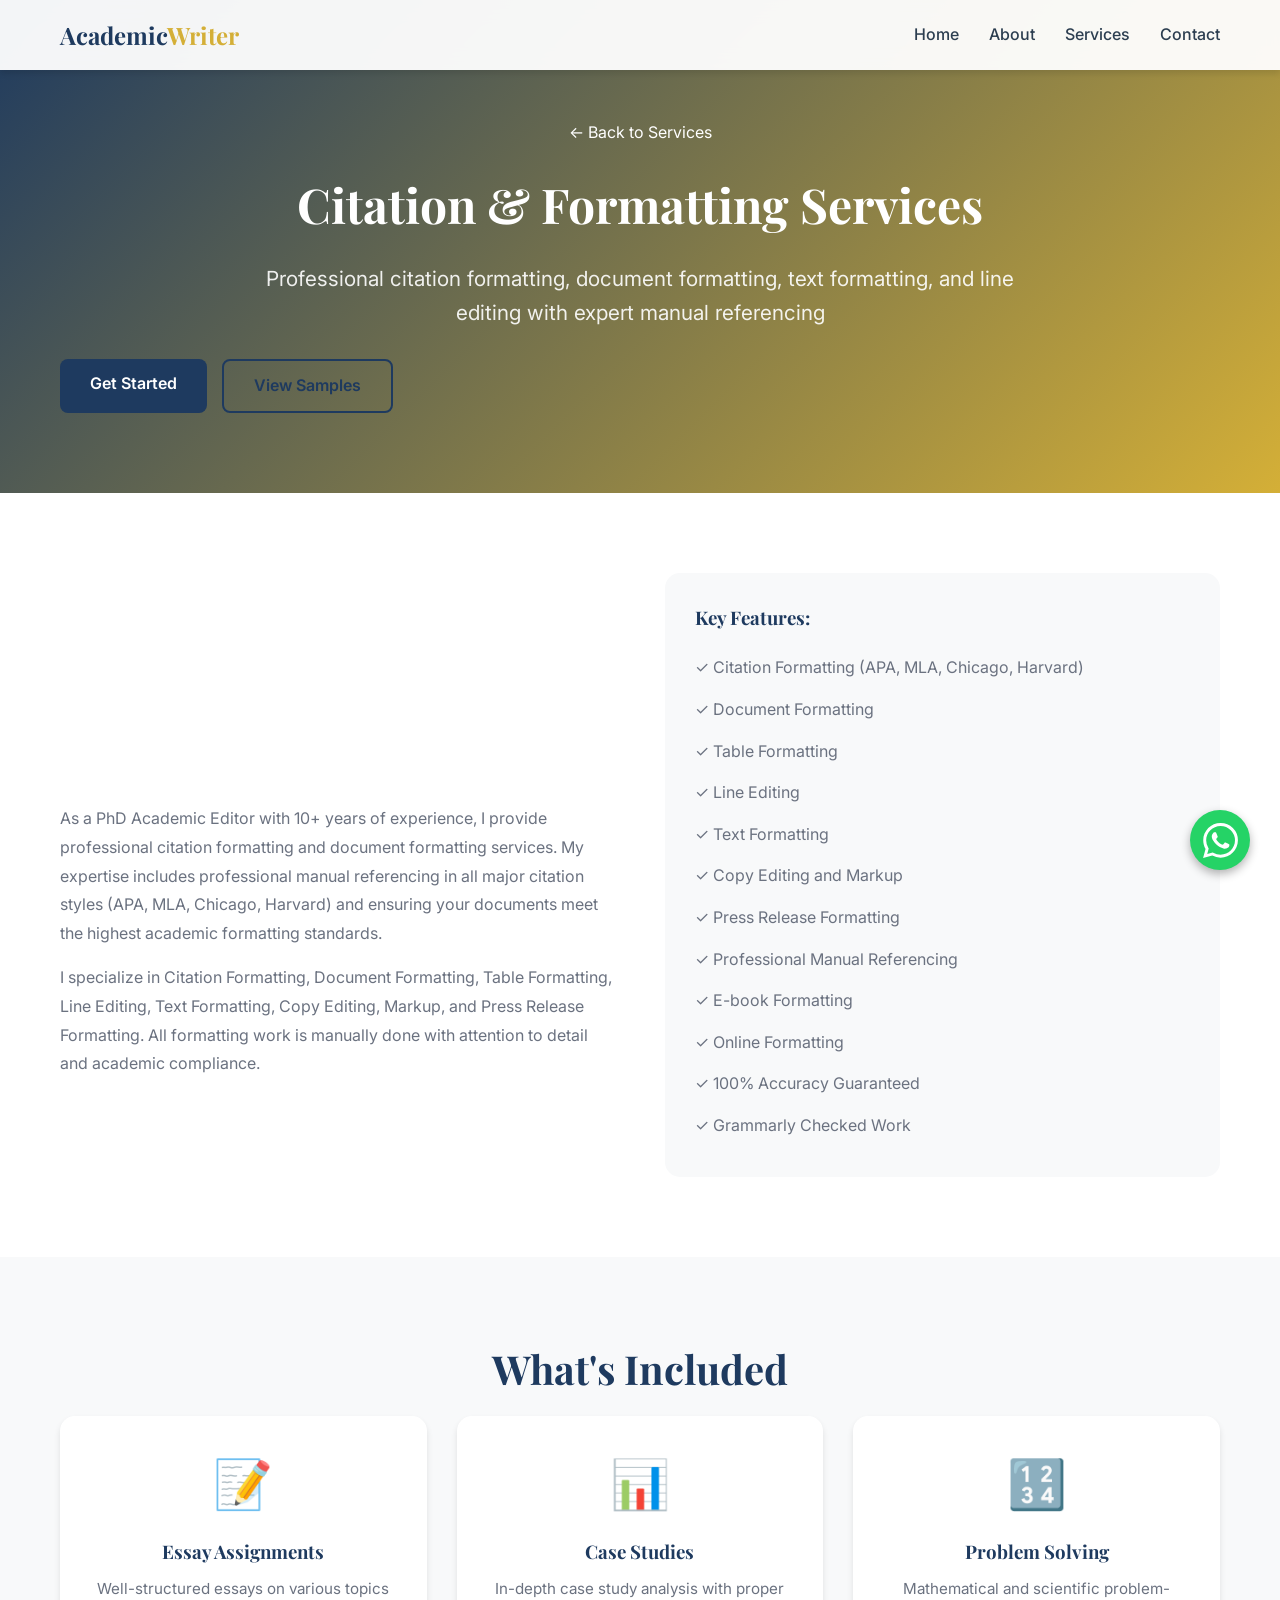
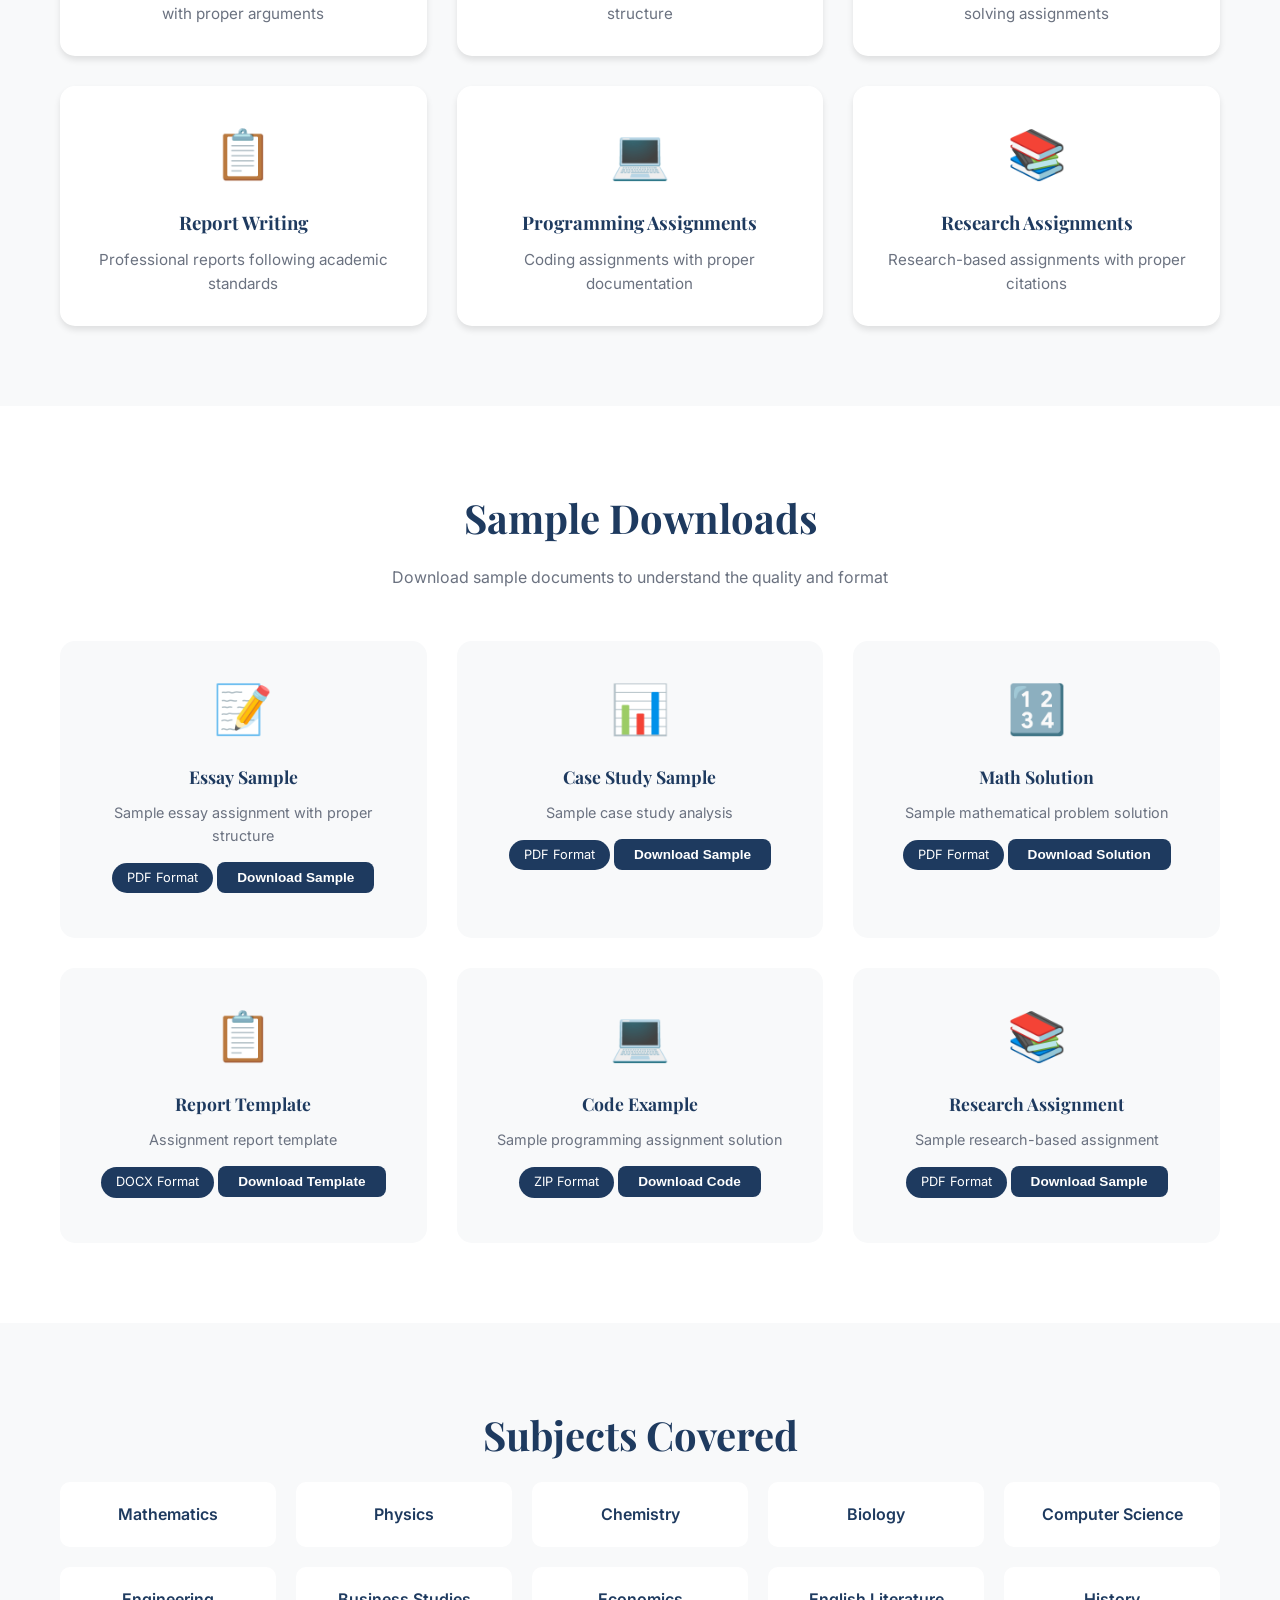
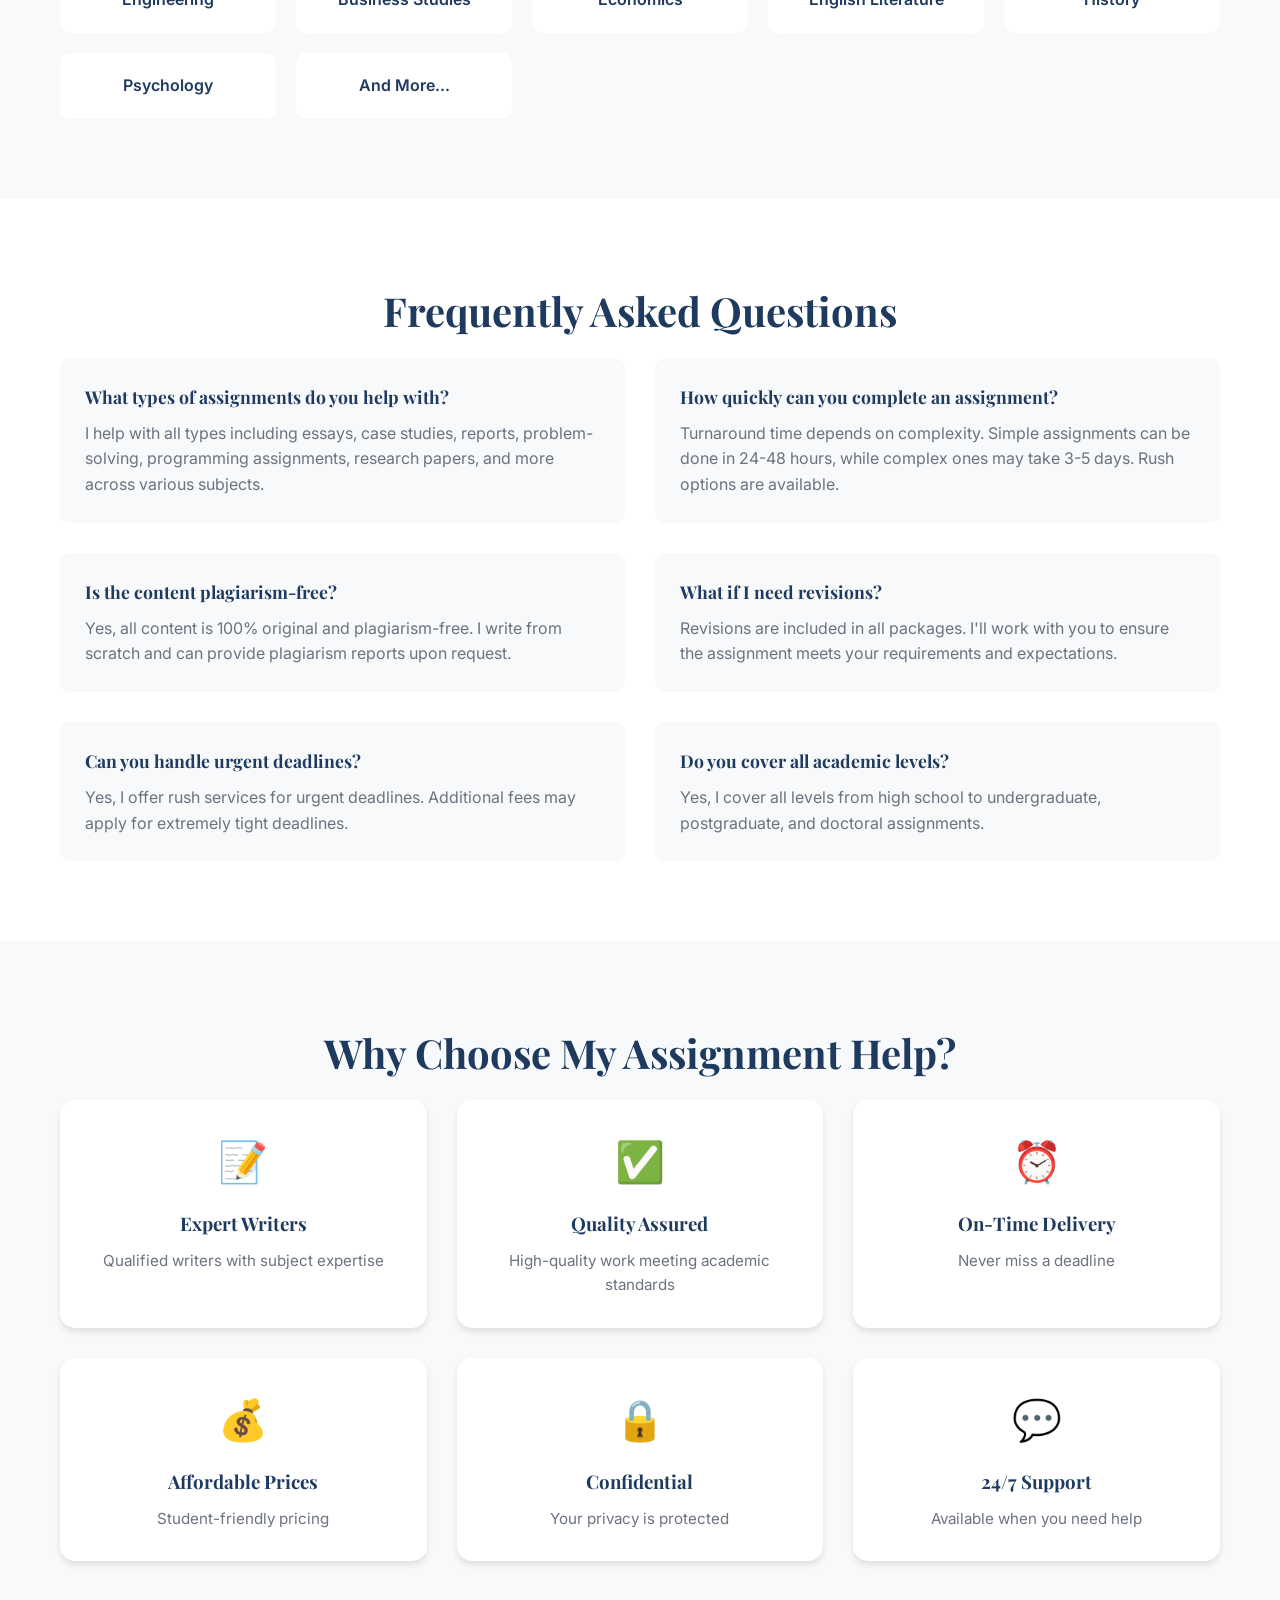
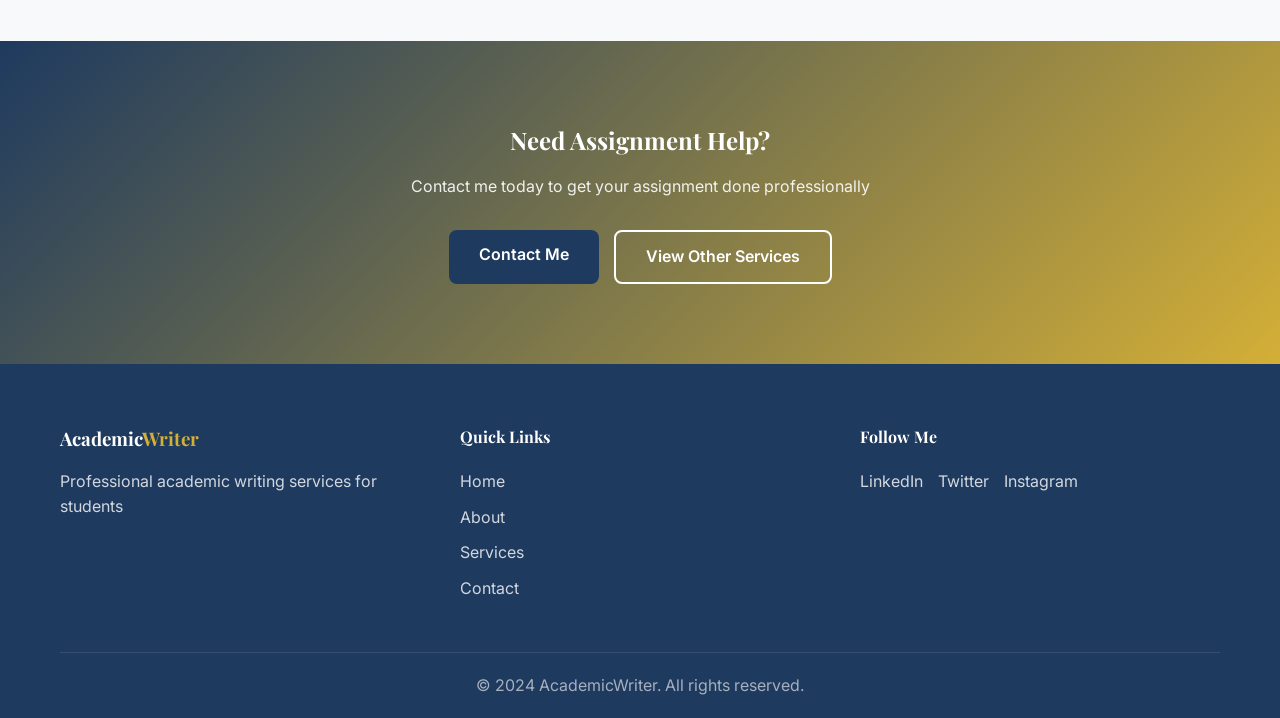
<file: assignment-help.html>
<!DOCTYPE html>
<html lang="en">
<head>
    <meta charset="UTF-8">
    <meta name="viewport" content="width=device-width, initial-scale=1.0">
    <title>Assignment Help Services | Professional Portfolio</title>
    <link rel="stylesheet" href="styles.css">
    <link rel="preconnect" href="https://fonts.googleapis.com">
    <link rel="preconnect" href="https://fonts.gstatic.com" crossorigin>
    <link href="https://fonts.googleapis.com/css2?family=Inter:wght@300;400;500;600;700&family=Playfair+Display:wght@400;500;600;700&display=swap" rel="stylesheet">
</head>
<body>
    <!-- Navigation -->
    <nav class="navbar" id="navbar">
        <div class="nav-container">
            <div class="nav-logo">
                <h2>Academic<span class="accent">Writer</span></h2>
            </div>
            <ul class="nav-menu" id="nav-menu">
                <li class="nav-item"><a href="index.html" class="nav-link">Home</a></li>
                <li class="nav-item"><a href="index.html#about" class="nav-link">About</a></li>
                <li class="nav-item"><a href="index.html#services" class="nav-link">Services</a></li>
                <li class="nav-item"><a href="index.html#contact" class="nav-link">Contact</a></li>
            </ul>
            <div class="hamburger" id="hamburger">
                <span class="bar"></span>
                <span class="bar"></span>
                <span class="bar"></span>
            </div>
        </div>
    </nav>

    <!-- Service Hero Section -->
    <section class="service-hero">
        <div class="container">
            <div class="service-hero-content">
                <a href="index.html#services" class="back-link">← Back to Services</a>
                <h1 class="service-hero-title fade-in">Citation & Formatting Services</h1>
                <p class="service-hero-subtitle fade-in-delay">Professional citation formatting, document formatting, text formatting, and line editing with expert manual referencing</p>
                <div class="hero-buttons fade-in-delay-2">
                    <a href="#contact" class="btn btn-primary">Get Started</a>
                    <a href="#samples" class="btn btn-secondary">View Samples</a>
                </div>
            </div>
        </div>
    </section>

    <!-- Service Overview -->
    <section class="service-overview">
        <div class="container">
            <div class="overview-content">
                <div class="overview-text fade-in">
                    <h2 class="section-title">Citation & Formatting Services</h2>
                    <p>As a PhD Academic Editor with 10+ years of experience, I provide professional citation formatting and document formatting services. My expertise includes professional manual referencing in all major citation styles (APA, MLA, Chicago, Harvard) and ensuring your documents meet the highest academic formatting standards.</p>
                    <p>I specialize in Citation Formatting, Document Formatting, Table Formatting, Line Editing, Text Formatting, Copy Editing, Markup, and Press Release Formatting. All formatting work is manually done with attention to detail and academic compliance.</p>
                </div>
                <div class="overview-features fade-in-delay">
                    <h3>Key Features:</h3>
                    <ul>
                        <li>✓ Citation Formatting (APA, MLA, Chicago, Harvard)</li>
                        <li>✓ Document Formatting</li>
                        <li>✓ Table Formatting</li>
                        <li>✓ Line Editing</li>
                        <li>✓ Text Formatting</li>
                        <li>✓ Copy Editing and Markup</li>
                        <li>✓ Press Release Formatting</li>
                        <li>✓ Professional Manual Referencing</li>
                        <li>✓ E-book Formatting</li>
                        <li>✓ Online Formatting</li>
                        <li>✓ 100% Accuracy Guaranteed</li>
                        <li>✓ Grammarly Checked Work</li>
                    </ul>
                </div>
            </div>
        </div>
    </section>

    <!-- What's Included -->
    <section class="service-included">
        <div class="container">
            <h2 class="section-title fade-in">What's Included</h2>
            <div class="included-grid">
                <div class="included-item fade-in">
                    <div class="included-icon">📝</div>
                    <h3>Essay Assignments</h3>
                    <p>Well-structured essays on various topics with proper arguments</p>
                </div>
                <div class="included-item fade-in-delay">
                    <div class="included-icon">📊</div>
                    <h3>Case Studies</h3>
                    <p>In-depth case study analysis with proper structure</p>
                </div>
                <div class="included-item fade-in-delay-2">
                    <div class="included-icon">🔢</div>
                    <h3>Problem Solving</h3>
                    <p>Mathematical and scientific problem-solving assignments</p>
                </div>
                <div class="included-item fade-in">
                    <div class="included-icon">📋</div>
                    <h3>Report Writing</h3>
                    <p>Professional reports following academic standards</p>
                </div>
                <div class="included-item fade-in-delay">
                    <div class="included-icon">💻</div>
                    <h3>Programming Assignments</h3>
                    <p>Coding assignments with proper documentation</p>
                </div>
                <div class="included-item fade-in-delay-2">
                    <div class="included-icon">📚</div>
                    <h3>Research Assignments</h3>
                    <p>Research-based assignments with proper citations</p>
                </div>
            </div>
        </div>
    </section>

    <!-- Sample Downloads Section -->
    <section class="sample-downloads" id="samples">
        <div class="container">
            <h2 class="section-title fade-in">Sample Downloads</h2>
            <p class="section-subtitle fade-in-delay">Download sample documents to understand the quality and format</p>
            <div class="samples-grid">
                <div class="sample-card fade-in">
                    <div class="sample-icon">📝</div>
                    <h3>Essay Sample</h3>
                    <p>Sample essay assignment with proper structure</p>
                    <div class="sample-file-type">PDF Format</div>
                    <button class="btn btn-primary download-btn">Download Sample</button>
                </div>
                <div class="sample-card fade-in-delay">
                    <div class="sample-icon">📊</div>
                    <h3>Case Study Sample</h3>
                    <p>Sample case study analysis</p>
                    <div class="sample-file-type">PDF Format</div>
                    <button class="btn btn-primary download-btn">Download Sample</button>
                </div>
                <div class="sample-card fade-in-delay-2">
                    <div class="sample-icon">🔢</div>
                    <h3>Math Solution</h3>
                    <p>Sample mathematical problem solution</p>
                    <div class="sample-file-type">PDF Format</div>
                    <button class="btn btn-primary download-btn">Download Solution</button>
                </div>
                <div class="sample-card fade-in">
                    <div class="sample-icon">📋</div>
                    <h3>Report Template</h3>
                    <p>Assignment report template</p>
                    <div class="sample-file-type">DOCX Format</div>
                    <button class="btn btn-primary download-btn">Download Template</button>
                </div>
                <div class="sample-card fade-in-delay">
                    <div class="sample-icon">💻</div>
                    <h3>Code Example</h3>
                    <p>Sample programming assignment solution</p>
                    <div class="sample-file-type">ZIP Format</div>
                    <button class="btn btn-primary download-btn">Download Code</button>
                </div>
                <div class="sample-card fade-in-delay-2">
                    <div class="sample-icon">📚</div>
                    <h3>Research Assignment</h3>
                    <p>Sample research-based assignment</p>
                    <div class="sample-file-type">PDF Format</div>
                    <button class="btn btn-primary download-btn">Download Sample</button>
                </div>
            </div>
        </div>
    </section>

    <!-- Subjects Covered -->
    <section class="subjects-covered">
        <div class="container">
            <h2 class="section-title fade-in">Subjects Covered</h2>
            <div class="subjects-grid">
                <div class="subject-item fade-in">Mathematics</div>
                <div class="subject-item fade-in-delay">Physics</div>
                <div class="subject-item fade-in-delay-2">Chemistry</div>
                <div class="subject-item fade-in">Biology</div>
                <div class="subject-item fade-in-delay">Computer Science</div>
                <div class="subject-item fade-in-delay-2">Engineering</div>
                <div class="subject-item fade-in">Business Studies</div>
                <div class="subject-item fade-in-delay">Economics</div>
                <div class="subject-item fade-in-delay-2">English Literature</div>
                <div class="subject-item fade-in">History</div>
                <div class="subject-item fade-in-delay">Psychology</div>
                <div class="subject-item fade-in-delay-2">And More...</div>
            </div>
        </div>
    </section>

    <!-- FAQ Section -->
    <section class="faq-section">
        <div class="container">
            <h2 class="section-title fade-in">Frequently Asked Questions</h2>
            <div class="faq-grid">
                <div class="faq-item fade-in">
                    <h3 class="faq-question">What types of assignments do you help with?</h3>
                    <p class="faq-answer">I help with all types including essays, case studies, reports, problem-solving, programming assignments, research papers, and more across various subjects.</p>
                </div>
                <div class="faq-item fade-in-delay">
                    <h3 class="faq-question">How quickly can you complete an assignment?</h3>
                    <p class="faq-answer">Turnaround time depends on complexity. Simple assignments can be done in 24-48 hours, while complex ones may take 3-5 days. Rush options are available.</p>
                </div>
                <div class="faq-item fade-in-delay-2">
                    <h3 class="faq-question">Is the content plagiarism-free?</h3>
                    <p class="faq-answer">Yes, all content is 100% original and plagiarism-free. I write from scratch and can provide plagiarism reports upon request.</p>
                </div>
                <div class="faq-item fade-in">
                    <h3 class="faq-question">What if I need revisions?</h3>
                    <p class="faq-answer">Revisions are included in all packages. I'll work with you to ensure the assignment meets your requirements and expectations.</p>
                </div>
                <div class="faq-item fade-in-delay">
                    <h3 class="faq-question">Can you handle urgent deadlines?</h3>
                    <p class="faq-answer">Yes, I offer rush services for urgent deadlines. Additional fees may apply for extremely tight deadlines.</p>
                </div>
                <div class="faq-item fade-in-delay-2">
                    <h3 class="faq-question">Do you cover all academic levels?</h3>
                    <p class="faq-answer">Yes, I cover all levels from high school to undergraduate, postgraduate, and doctoral assignments.</p>
                </div>
            </div>
        </div>
    </section>

    <!-- Why Choose Me -->
    <section class="why-choose">
        <div class="container">
            <h2 class="section-title fade-in">Why Choose My Assignment Help?</h2>
            <div class="choose-grid">
                <div class="choose-item fade-in">
                    <div class="choose-icon">📝</div>
                    <h3>Expert Writers</h3>
                    <p>Qualified writers with subject expertise</p>
                </div>
                <div class="choose-item fade-in-delay">
                    <div class="choose-icon">✅</div>
                    <h3>Quality Assured</h3>
                    <p>High-quality work meeting academic standards</p>
                </div>
                <div class="choose-item fade-in-delay-2">
                    <div class="choose-icon">⏰</div>
                    <h3>On-Time Delivery</h3>
                    <p>Never miss a deadline</p>
                </div>
                <div class="choose-item fade-in">
                    <div class="choose-icon">💰</div>
                    <h3>Affordable Prices</h3>
                    <p>Student-friendly pricing</p>
                </div>
                <div class="choose-item fade-in-delay">
                    <div class="choose-icon">🔒</div>
                    <h3>Confidential</h3>
                    <p>Your privacy is protected</p>
                </div>
                <div class="choose-item fade-in-delay-2">
                    <div class="choose-icon">💬</div>
                    <h3>24/7 Support</h3>
                    <p>Available when you need help</p>
                </div>
            </div>
        </div>
    </section>

    <!-- Contact CTA Section -->
    <section class="contact-cta" id="contact">
        <div class="container">
            <div class="cta-content">
                <h2 class="fade-in">Need Assignment Help?</h2>
                <p class="fade-in-delay">Contact me today to get your assignment done professionally</p>
                <div class="cta-buttons fade-in-delay-2">
                    <a href="index.html#contact" class="btn btn-primary">Contact Me</a>
                    <a href="index.html#services" class="btn btn-secondary">View Other Services</a>
                </div>
            </div>
        </div>
    </section>

    <!-- Footer -->
    <footer class="footer">
        <div class="container">
            <div class="footer-content">
                <div class="footer-logo">
                    <h3>Academic<span class="accent">Writer</span></h3>
                    <p>Professional academic writing services for students</p>
                </div>
                <div class="footer-links">
                    <h4>Quick Links</h4>
                    <ul>
                        <li><a href="index.html">Home</a></li>
                        <li><a href="index.html#about">About</a></li>
                        <li><a href="index.html#services">Services</a></li>
                        <li><a href="index.html#contact">Contact</a></li>
                    </ul>
                </div>
                <div class="footer-social">
                    <h4>Follow Me</h4>
                    <div class="social-links">
                        <a href="#" class="social-link">LinkedIn</a>
                        <a href="#" class="social-link">Twitter</a>
                        <a href="#" class="social-link">Instagram</a>
                    </div>
                </div>
            </div>
            <div class="footer-bottom">
                <p>&copy; 2024 AcademicWriter. All rights reserved.</p>
            </div>
        </div>
    </footer>

    <!-- WhatsApp Floating Button -->
    <a href="https://wa.me/923097610107" class="whatsapp-float" target="_blank" rel="noopener noreferrer">
        <svg xmlns="http://www.w3.org/2000/svg" width="30" height="30" viewBox="0 0 24 24" fill="white">
            <path d="M17.472 14.382c-.297-.149-1.758-.867-2.03-.967-.273-.099-.471-.148-.67.15-.197.297-.767.966-.94 1.164-.173.199-.347.223-.644.075-.297-.15-1.255-.463-2.39-1.475-.883-.788-1.48-1.761-1.653-2.059-.173-.297-.018-.458.13-.606.134-.133.298-.347.446-.52.149-.174.198-.298.298-.497.099-.198.05-.371-.025-.52-.075-.149-.669-1.612-.916-2.207-.242-.579-.487-.5-.669-.51-.173-.008-.371-.01-.57-.01-.198 0-.52.074-.792.372-.272.297-1.04 1.016-1.04 2.479 0 1.462 1.065 2.875 1.213 3.074.149.198 2.096 3.2 5.077 4.487.709.306 1.262.489 1.694.625.712.227 1.36.195 1.871.118.571-.085 1.758-.719 2.006-1.413.248-.694.248-1.289.173-1.413-.074-.124-.272-.198-.57-.347m-5.421 7.403h-.004a9.87 9.87 0 01-5.031-1.378l-.361-.214-3.741.982.998-3.648-.235-.374a9.86 9.86 0 01-1.51-5.26c.001-5.45 4.436-9.884 9.888-9.884 2.64 0 5.122 1.03 6.988 2.898a9.825 9.825 0 012.893 6.994c-.003 5.45-4.437 9.884-9.885 9.884m8.413-18.297A11.815 11.815 0 0012.05 0C5.495 0 .16 5.335.157 11.892c0 2.096.547 4.142 1.588 5.945L.057 24l6.305-1.654a11.882 11.882 0 005.683 1.448h.005c6.554 0 11.89-5.335 11.893-11.893a11.821 11.821 0 00-3.48-8.413z"/>
        </svg>
    </a>

    <script src="script.js"></script>
</body>
</html>
</file>
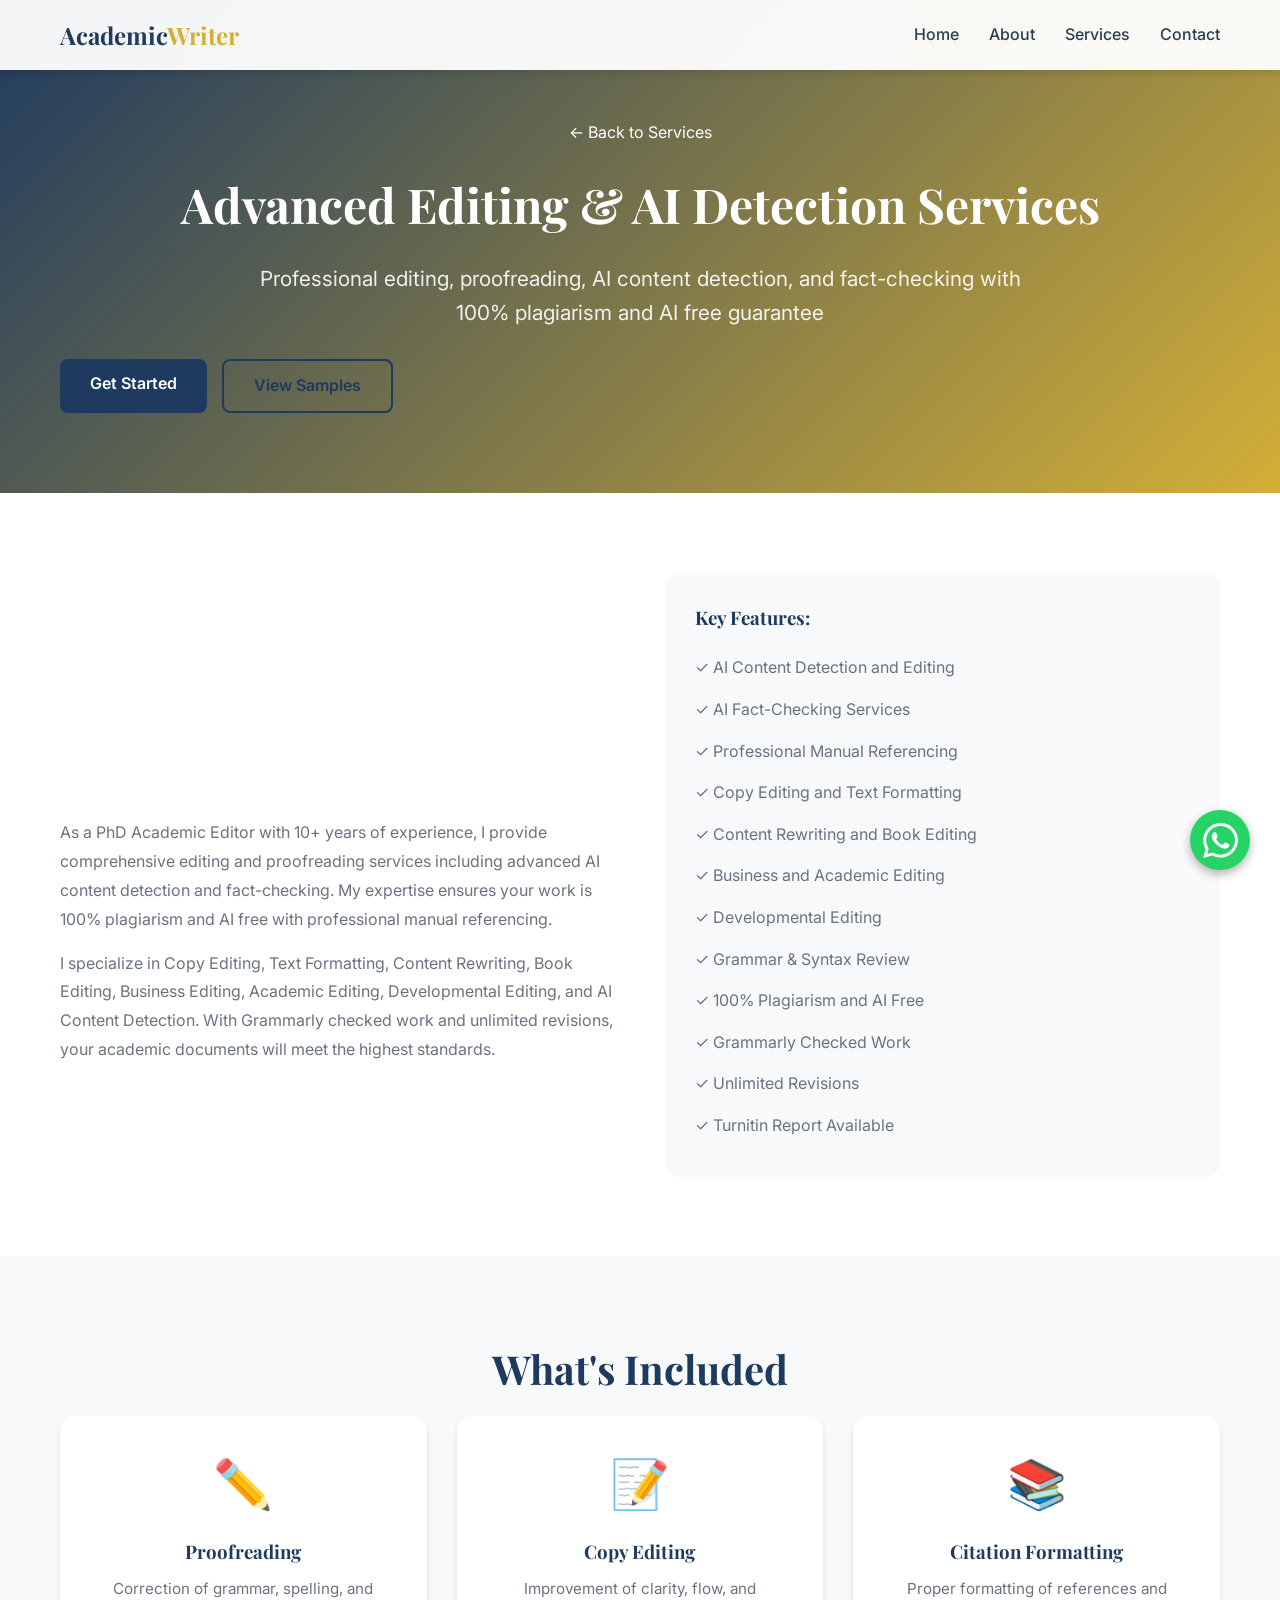
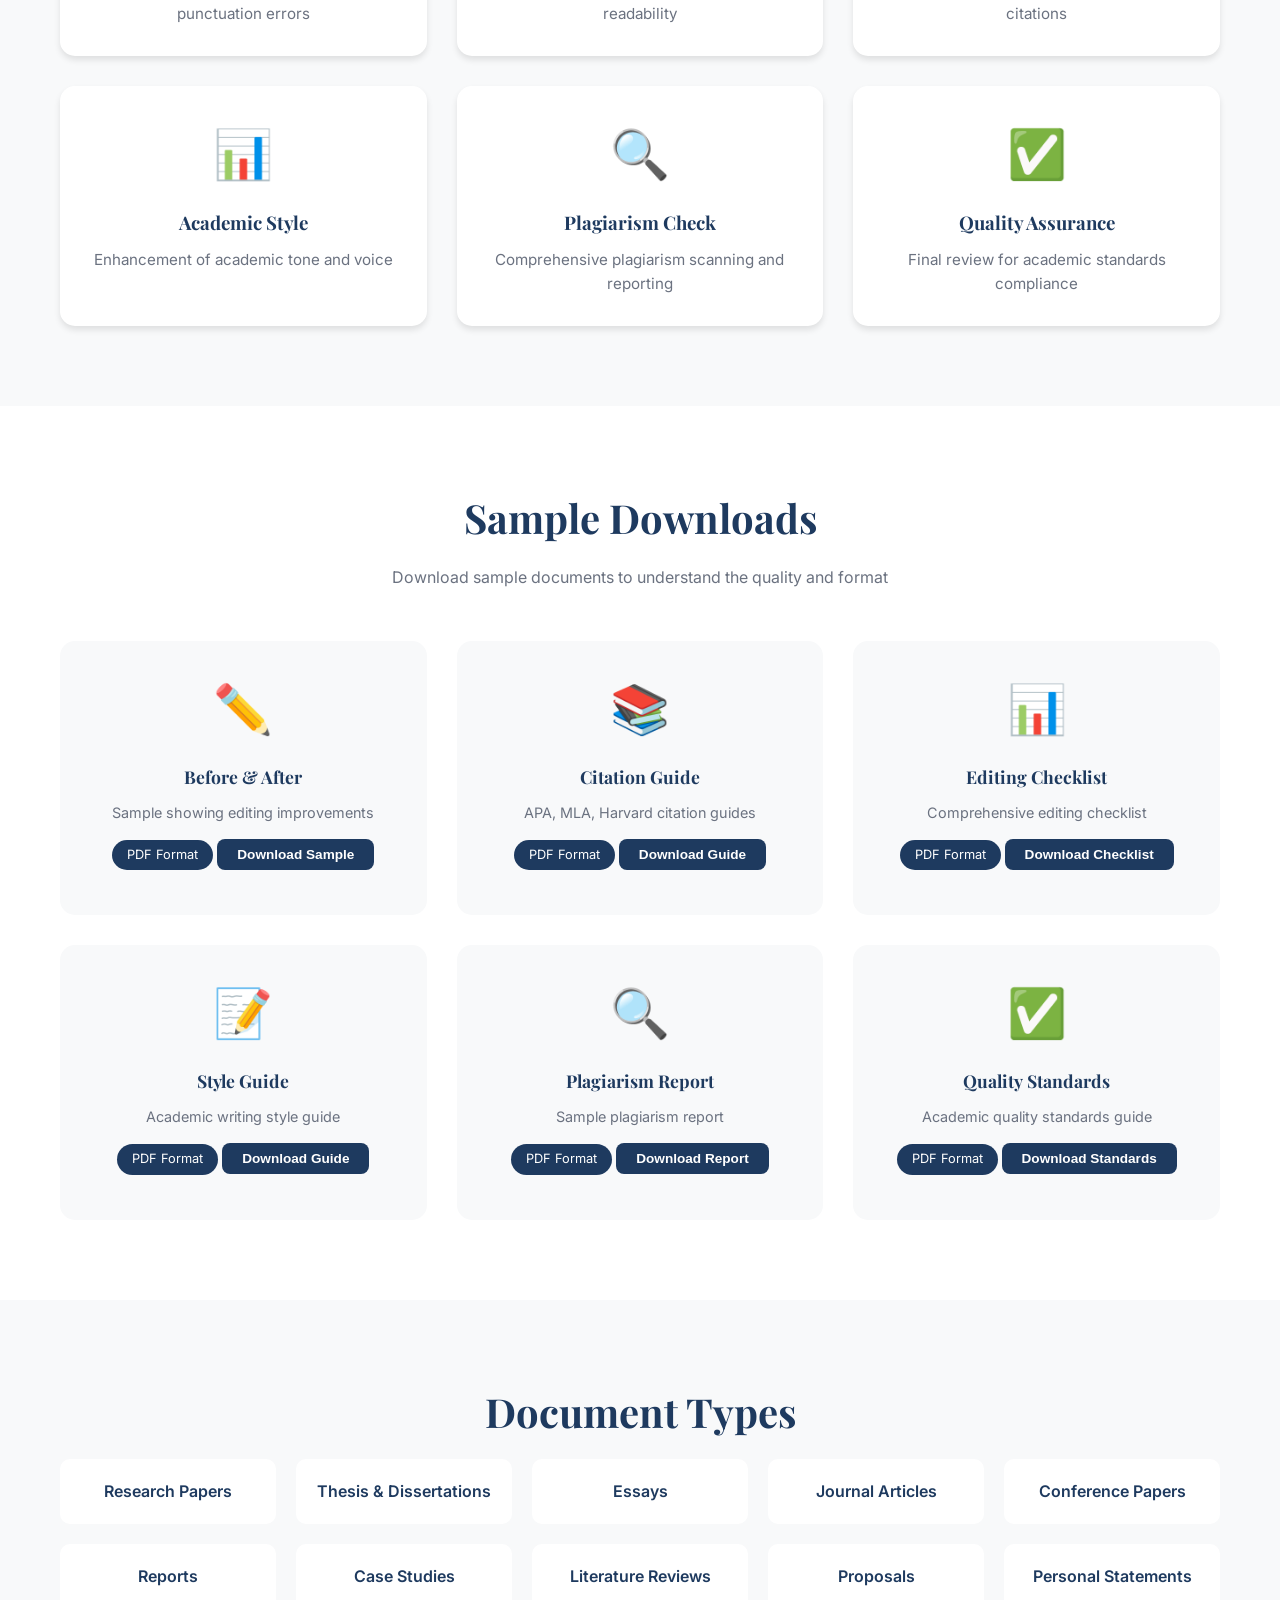
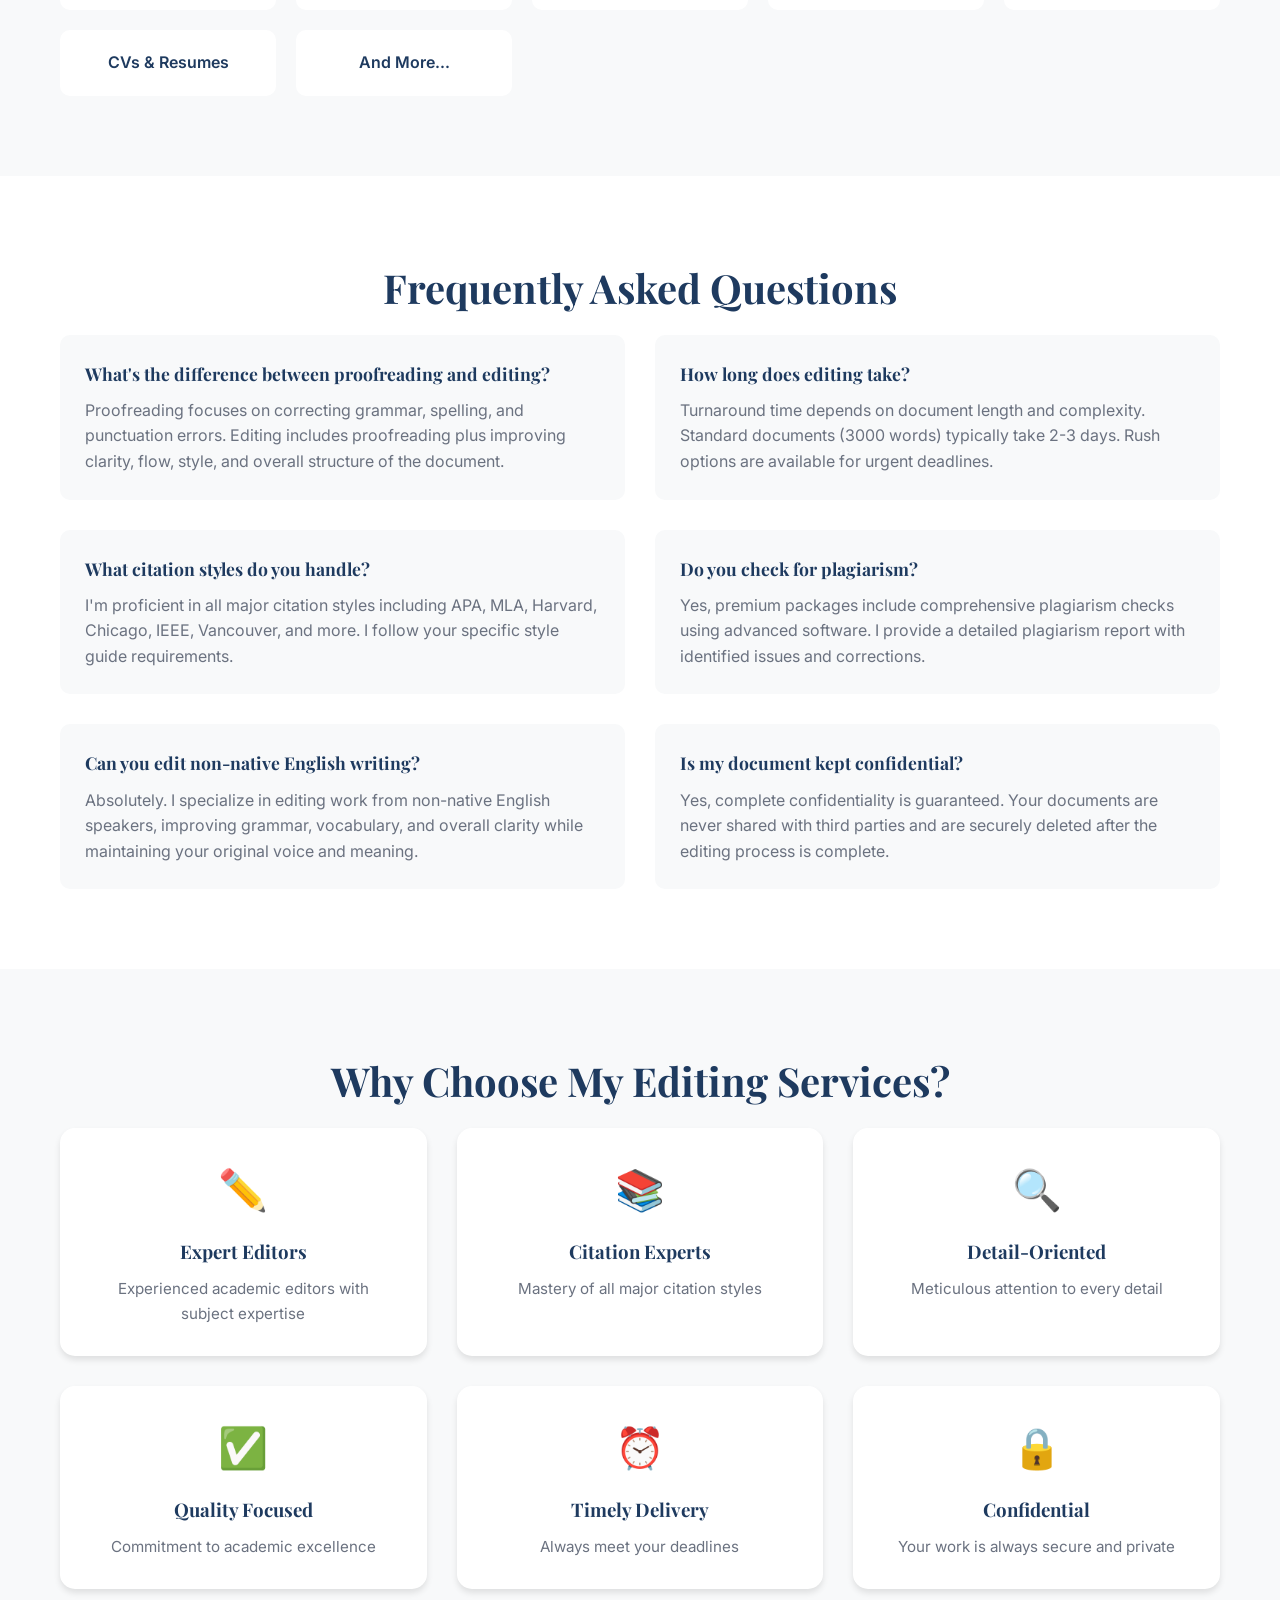
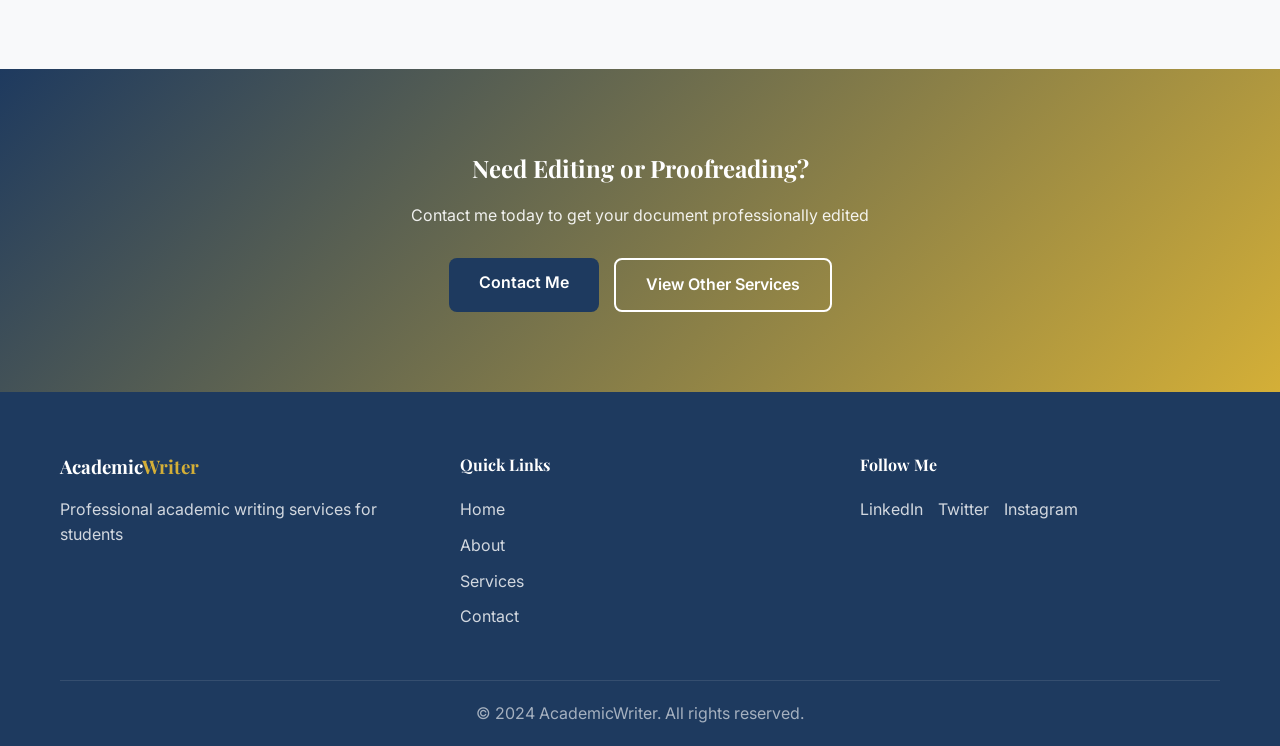
<file: editing-proofreading.html>
<!DOCTYPE html>
<html lang="en">
<head>
    <meta charset="UTF-8">
    <meta name="viewport" content="width=device-width, initial-scale=1.0">
    <title>Editing & Proofreading Services | Professional Portfolio</title>
    <link rel="stylesheet" href="styles.css">
    <link rel="preconnect" href="https://fonts.googleapis.com">
    <link rel="preconnect" href="https://fonts.gstatic.com" crossorigin>
    <link href="https://fonts.googleapis.com/css2?family=Inter:wght@300;400;500;600;700&family=Playfair+Display:wght@400;500;600;700&display=swap" rel="stylesheet">
</head>
<body>
    <!-- Navigation -->
    <nav class="navbar" id="navbar">
        <div class="nav-container">
            <div class="nav-logo">
                <h2>Academic<span class="accent">Writer</span></h2>
            </div>
            <ul class="nav-menu" id="nav-menu">
                <li class="nav-item"><a href="index.html" class="nav-link">Home</a></li>
                <li class="nav-item"><a href="index.html#about" class="nav-link">About</a></li>
                <li class="nav-item"><a href="index.html#services" class="nav-link">Services</a></li>
                <li class="nav-item"><a href="index.html#contact" class="nav-link">Contact</a></li>
            </ul>
            <div class="hamburger" id="hamburger">
                <span class="bar"></span>
                <span class="bar"></span>
                <span class="bar"></span>
            </div>
        </div>
    </nav>

    <!-- Service Hero Section -->
    <section class="service-hero">
        <div class="container">
            <div class="service-hero-content">
                <a href="index.html#services" class="back-link">← Back to Services</a>
                <h1 class="service-hero-title fade-in">Advanced Editing & AI Detection Services</h1>
                <p class="service-hero-subtitle fade-in-delay">Professional editing, proofreading, AI content detection, and fact-checking with 100% plagiarism and AI free guarantee</p>
                <div class="hero-buttons fade-in-delay-2">
                    <a href="#contact" class="btn btn-primary">Get Started</a>
                    <a href="#samples" class="btn btn-secondary">View Samples</a>
                </div>
            </div>
        </div>
    </section>

    <!-- Service Overview -->
    <section class="service-overview">
        <div class="container">
            <div class="overview-content">
                <div class="overview-text fade-in">
                    <h2 class="section-title">Advanced Editing & AI Detection Services</h2>
                    <p>As a PhD Academic Editor with 10+ years of experience, I provide comprehensive editing and proofreading services including advanced AI content detection and fact-checking. My expertise ensures your work is 100% plagiarism and AI free with professional manual referencing.</p>
                    <p>I specialize in Copy Editing, Text Formatting, Content Rewriting, Book Editing, Business Editing, Academic Editing, Developmental Editing, and AI Content Detection. With Grammarly checked work and unlimited revisions, your academic documents will meet the highest standards.</p>
                </div>
                <div class="overview-features fade-in-delay">
                    <h3>Key Features:</h3>
                    <ul>
                        <li>✓ AI Content Detection and Editing</li>
                        <li>✓ AI Fact-Checking Services</li>
                        <li>✓ Professional Manual Referencing</li>
                        <li>✓ Copy Editing and Text Formatting</li>
                        <li>✓ Content Rewriting and Book Editing</li>
                        <li>✓ Business and Academic Editing</li>
                        <li>✓ Developmental Editing</li>
                        <li>✓ Grammar & Syntax Review</li>
                        <li>✓ 100% Plagiarism and AI Free</li>
                        <li>✓ Grammarly Checked Work</li>
                        <li>✓ Unlimited Revisions</li>
                        <li>✓ Turnitin Report Available</li>
                    </ul>
                </div>
            </div>
        </div>
    </section>

    <!-- What's Included -->
    <section class="service-included">
        <div class="container">
            <h2 class="section-title fade-in">What's Included</h2>
            <div class="included-grid">
                <div class="included-item fade-in">
                    <div class="included-icon">✏️</div>
                    <h3>Proofreading</h3>
                    <p>Correction of grammar, spelling, and punctuation errors</p>
                </div>
                <div class="included-item fade-in-delay">
                    <div class="included-icon">📝</div>
                    <h3>Copy Editing</h3>
                    <p>Improvement of clarity, flow, and readability</p>
                </div>
                <div class="included-item fade-in-delay-2">
                    <div class="included-icon">📚</div>
                    <h3>Citation Formatting</h3>
                    <p>Proper formatting of references and citations</p>
                </div>
                <div class="included-item fade-in">
                    <div class="included-icon">📊</div>
                    <h3>Academic Style</h3>
                    <p>Enhancement of academic tone and voice</p>
                </div>
                <div class="included-item fade-in-delay">
                    <div class="included-icon">🔍</div>
                    <h3>Plagiarism Check</h3>
                    <p>Comprehensive plagiarism scanning and reporting</p>
                </div>
                <div class="included-item fade-in-delay-2">
                    <div class="included-icon">✅</div>
                    <h3>Quality Assurance</h3>
                    <p>Final review for academic standards compliance</p>
                </div>
            </div>
        </div>
    </section>

    <!-- Sample Downloads Section -->
    <section class="sample-downloads" id="samples">
        <div class="container">
            <h2 class="section-title fade-in">Sample Downloads</h2>
            <p class="section-subtitle fade-in-delay">Download sample documents to understand the quality and format</p>
            <div class="samples-grid">
                <div class="sample-card fade-in">
                    <div class="sample-icon">✏️</div>
                    <h3>Before & After</h3>
                    <p>Sample showing editing improvements</p>
                    <div class="sample-file-type">PDF Format</div>
                    <button class="btn btn-primary download-btn">Download Sample</button>
                </div>
                <div class="sample-card fade-in-delay">
                    <div class="sample-icon">📚</div>
                    <h3>Citation Guide</h3>
                    <p>APA, MLA, Harvard citation guides</p>
                    <div class="sample-file-type">PDF Format</div>
                    <button class="btn btn-primary download-btn">Download Guide</button>
                </div>
                <div class="sample-card fade-in-delay-2">
                    <div class="sample-icon">📊</div>
                    <h3>Editing Checklist</h3>
                    <p>Comprehensive editing checklist</p>
                    <div class="sample-file-type">PDF Format</div>
                    <button class="btn btn-primary download-btn">Download Checklist</button>
                </div>
                <div class="sample-card fade-in">
                    <div class="sample-icon">📝</div>
                    <h3>Style Guide</h3>
                    <p>Academic writing style guide</p>
                    <div class="sample-file-type">PDF Format</div>
                    <button class="btn btn-primary download-btn">Download Guide</button>
                </div>
                <div class="sample-card fade-in-delay">
                    <div class="sample-icon">🔍</div>
                    <h3>Plagiarism Report</h3>
                    <p>Sample plagiarism report</p>
                    <div class="sample-file-type">PDF Format</div>
                    <button class="btn btn-primary download-btn">Download Report</button>
                </div>
                <div class="sample-card fade-in-delay-2">
                    <div class="sample-icon">✅</div>
                    <h3>Quality Standards</h3>
                    <p>Academic quality standards guide</p>
                    <div class="sample-file-type">PDF Format</div>
                    <button class="btn btn-primary download-btn">Download Standards</button>
                </div>
            </div>
        </div>
    </section>

    <!-- Subjects Covered -->
    <section class="subjects-covered">
        <div class="container">
            <h2 class="section-title fade-in">Document Types</h2>
            <div class="subjects-grid">
                <div class="subject-item fade-in">Research Papers</div>
                <div class="subject-item fade-in-delay">Thesis & Dissertations</div>
                <div class="subject-item fade-in-delay-2">Essays</div>
                <div class="subject-item fade-in">Journal Articles</div>
                <div class="subject-item fade-in-delay">Conference Papers</div>
                <div class="subject-item fade-in-delay-2">Reports</div>
                <div class="subject-item fade-in">Case Studies</div>
                <div class="subject-item fade-in-delay">Literature Reviews</div>
                <div class="subject-item fade-in-delay-2">Proposals</div>
                <div class="subject-item fade-in">Personal Statements</div>
                <div class="subject-item fade-in-delay">CVs & Resumes</div>
                <div class="subject-item fade-in-delay-2">And More...</div>
            </div>
        </div>
    </section>

    <!-- FAQ Section -->
    <section class="faq-section">
        <div class="container">
            <h2 class="section-title fade-in">Frequently Asked Questions</h2>
            <div class="faq-grid">
                <div class="faq-item fade-in">
                    <h3 class="faq-question">What's the difference between proofreading and editing?</h3>
                    <p class="faq-answer">Proofreading focuses on correcting grammar, spelling, and punctuation errors. Editing includes proofreading plus improving clarity, flow, style, and overall structure of the document.</p>
                </div>
                <div class="faq-item fade-in-delay">
                    <h3 class="faq-question">How long does editing take?</h3>
                    <p class="faq-answer">Turnaround time depends on document length and complexity. Standard documents (3000 words) typically take 2-3 days. Rush options are available for urgent deadlines.</p>
                </div>
                <div class="faq-item fade-in-delay-2">
                    <h3 class="faq-question">What citation styles do you handle?</h3>
                    <p class="faq-answer">I'm proficient in all major citation styles including APA, MLA, Harvard, Chicago, IEEE, Vancouver, and more. I follow your specific style guide requirements.</p>
                </div>
                <div class="faq-item fade-in">
                    <h3 class="faq-question">Do you check for plagiarism?</h3>
                    <p class="faq-answer">Yes, premium packages include comprehensive plagiarism checks using advanced software. I provide a detailed plagiarism report with identified issues and corrections.</p>
                </div>
                <div class="faq-item fade-in-delay">
                    <h3 class="faq-question">Can you edit non-native English writing?</h3>
                    <p class="faq-answer">Absolutely. I specialize in editing work from non-native English speakers, improving grammar, vocabulary, and overall clarity while maintaining your original voice and meaning.</p>
                </div>
                <div class="faq-item fade-in-delay-2">
                    <h3 class="faq-question">Is my document kept confidential?</h3>
                    <p class="faq-answer">Yes, complete confidentiality is guaranteed. Your documents are never shared with third parties and are securely deleted after the editing process is complete.</p>
                </div>
            </div>
        </div>
    </section>

    <!-- Why Choose Me -->
    <section class="why-choose">
        <div class="container">
            <h2 class="section-title fade-in">Why Choose My Editing Services?</h2>
            <div class="choose-grid">
                <div class="choose-item fade-in">
                    <div class="choose-icon">✏️</div>
                    <h3>Expert Editors</h3>
                    <p>Experienced academic editors with subject expertise</p>
                </div>
                <div class="choose-item fade-in-delay">
                    <div class="choose-icon">📚</div>
                    <h3>Citation Experts</h3>
                    <p>Mastery of all major citation styles</p>
                </div>
                <div class="choose-item fade-in-delay-2">
                    <div class="choose-icon">🔍</div>
                    <h3>Detail-Oriented</h3>
                    <p>Meticulous attention to every detail</p>
                </div>
                <div class="choose-item fade-in">
                    <div class="choose-icon">✅</div>
                    <h3>Quality Focused</h3>
                    <p>Commitment to academic excellence</p>
                </div>
                <div class="choose-item fade-in-delay">
                    <div class="choose-icon">⏰</div>
                    <h3>Timely Delivery</h3>
                    <p>Always meet your deadlines</p>
                </div>
                <div class="choose-item fade-in-delay-2">
                    <div class="choose-icon">🔒</div>
                    <h3>Confidential</h3>
                    <p>Your work is always secure and private</p>
                </div>
            </div>
        </div>
    </section>

    <!-- Contact CTA Section -->
    <section class="contact-cta" id="contact">
        <div class="container">
            <div class="cta-content">
                <h2 class="fade-in">Need Editing or Proofreading?</h2>
                <p class="fade-in-delay">Contact me today to get your document professionally edited</p>
                <div class="cta-buttons fade-in-delay-2">
                    <a href="index.html#contact" class="btn btn-primary">Contact Me</a>
                    <a href="index.html#services" class="btn btn-secondary">View Other Services</a>
                </div>
            </div>
        </div>
    </section>

    <!-- Footer -->
    <footer class="footer">
        <div class="container">
            <div class="footer-content">
                <div class="footer-logo">
                    <h3>Academic<span class="accent">Writer</span></h3>
                    <p>Professional academic writing services for students</p>
                </div>
                <div class="footer-links">
                    <h4>Quick Links</h4>
                    <ul>
                        <li><a href="index.html">Home</a></li>
                        <li><a href="index.html#about">About</a></li>
                        <li><a href="index.html#services">Services</a></li>
                        <li><a href="index.html#contact">Contact</a></li>
                    </ul>
                </div>
                <div class="footer-social">
                    <h4>Follow Me</h4>
                    <div class="social-links">
                        <a href="#" class="social-link">LinkedIn</a>
                        <a href="#" class="social-link">Twitter</a>
                        <a href="#" class="social-link">Instagram</a>
                    </div>
                </div>
            </div>
            <div class="footer-bottom">
                <p>&copy; 2024 AcademicWriter. All rights reserved.</p>
            </div>
        </div>
    </footer>

    <!-- WhatsApp Floating Button -->
    <a href="https://wa.me/923097610107" class="whatsapp-float" target="_blank" rel="noopener noreferrer">
        <svg xmlns="http://www.w3.org/2000/svg" width="30" height="30" viewBox="0 0 24 24" fill="white">
            <path d="M17.472 14.382c-.297-.149-1.758-.867-2.03-.967-.273-.099-.471-.148-.67.15-.197.297-.767.966-.94 1.164-.173.199-.347.223-.644.075-.297-.15-1.255-.463-2.39-1.475-.883-.788-1.48-1.761-1.653-2.059-.173-.297-.018-.458.13-.606.134-.133.298-.347.446-.52.149-.174.198-.298.298-.497.099-.198.05-.371-.025-.52-.075-.149-.669-1.612-.916-2.207-.242-.579-.487-.5-.669-.51-.173-.008-.371-.01-.57-.01-.198 0-.52.074-.792.372-.272.297-1.04 1.016-1.04 2.479 0 1.462 1.065 2.875 1.213 3.074.149.198 2.096 3.2 5.077 4.487.709.306 1.262.489 1.694.625.712.227 1.36.195 1.871.118.571-.085 1.758-.719 2.006-1.413.248-.694.248-1.289.173-1.413-.074-.124-.272-.198-.57-.347m-5.421 7.403h-.004a9.87 9.87 0 01-5.031-1.378l-.361-.214-3.741.982.998-3.648-.235-.374a9.86 9.86 0 01-1.51-5.26c.001-5.45 4.436-9.884 9.888-9.884 2.64 0 5.122 1.03 6.988 2.898a9.825 9.825 0 012.893 6.994c-.003 5.45-4.437 9.884-9.885 9.884m8.413-18.297A11.815 11.815 0 0012.05 0C5.495 0 .16 5.335.157 11.892c0 2.096.547 4.142 1.588 5.945L.057 24l6.305-1.654a11.882 11.882 0 005.683 1.448h.005c6.554 0 11.89-5.335 11.893-11.893a11.821 11.821 0 00-3.48-8.413z"/>
        </svg>
    </a>

    <script src="script.js"></script>
</body>
</html>
</file>
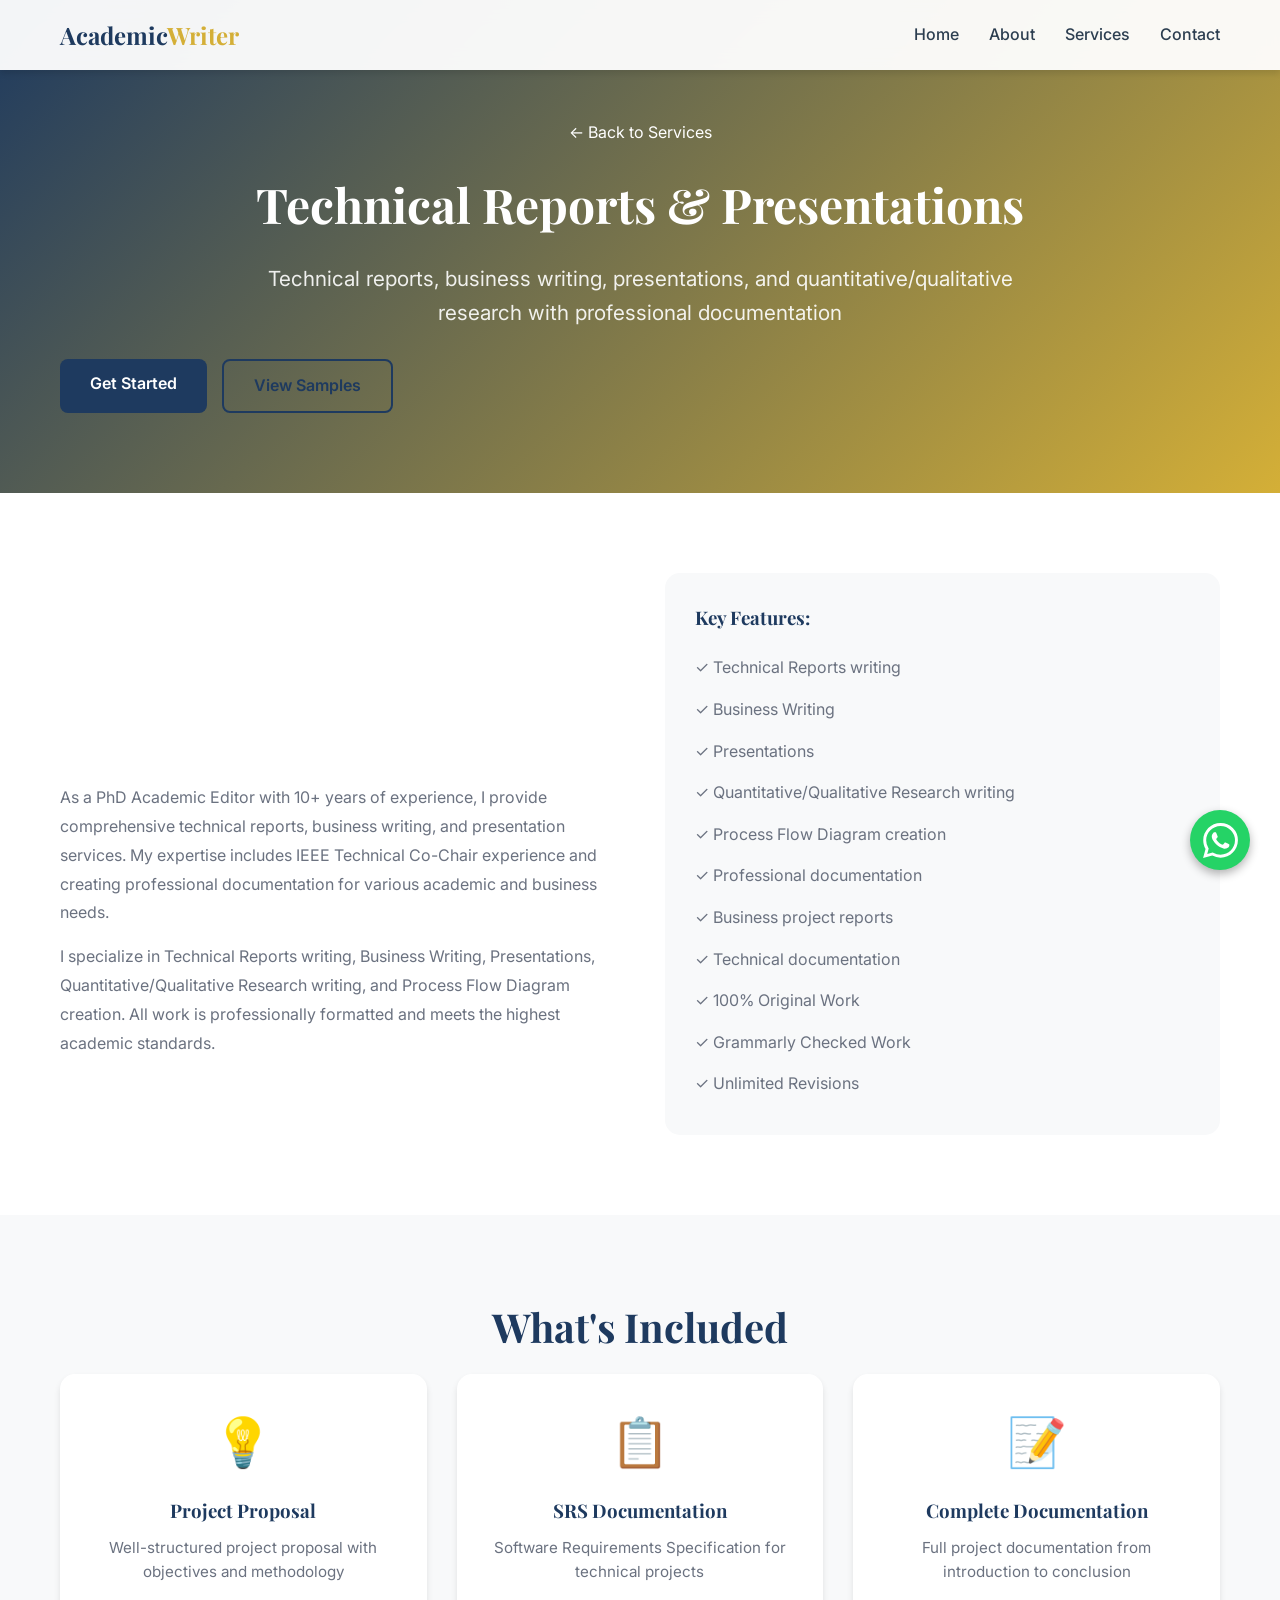
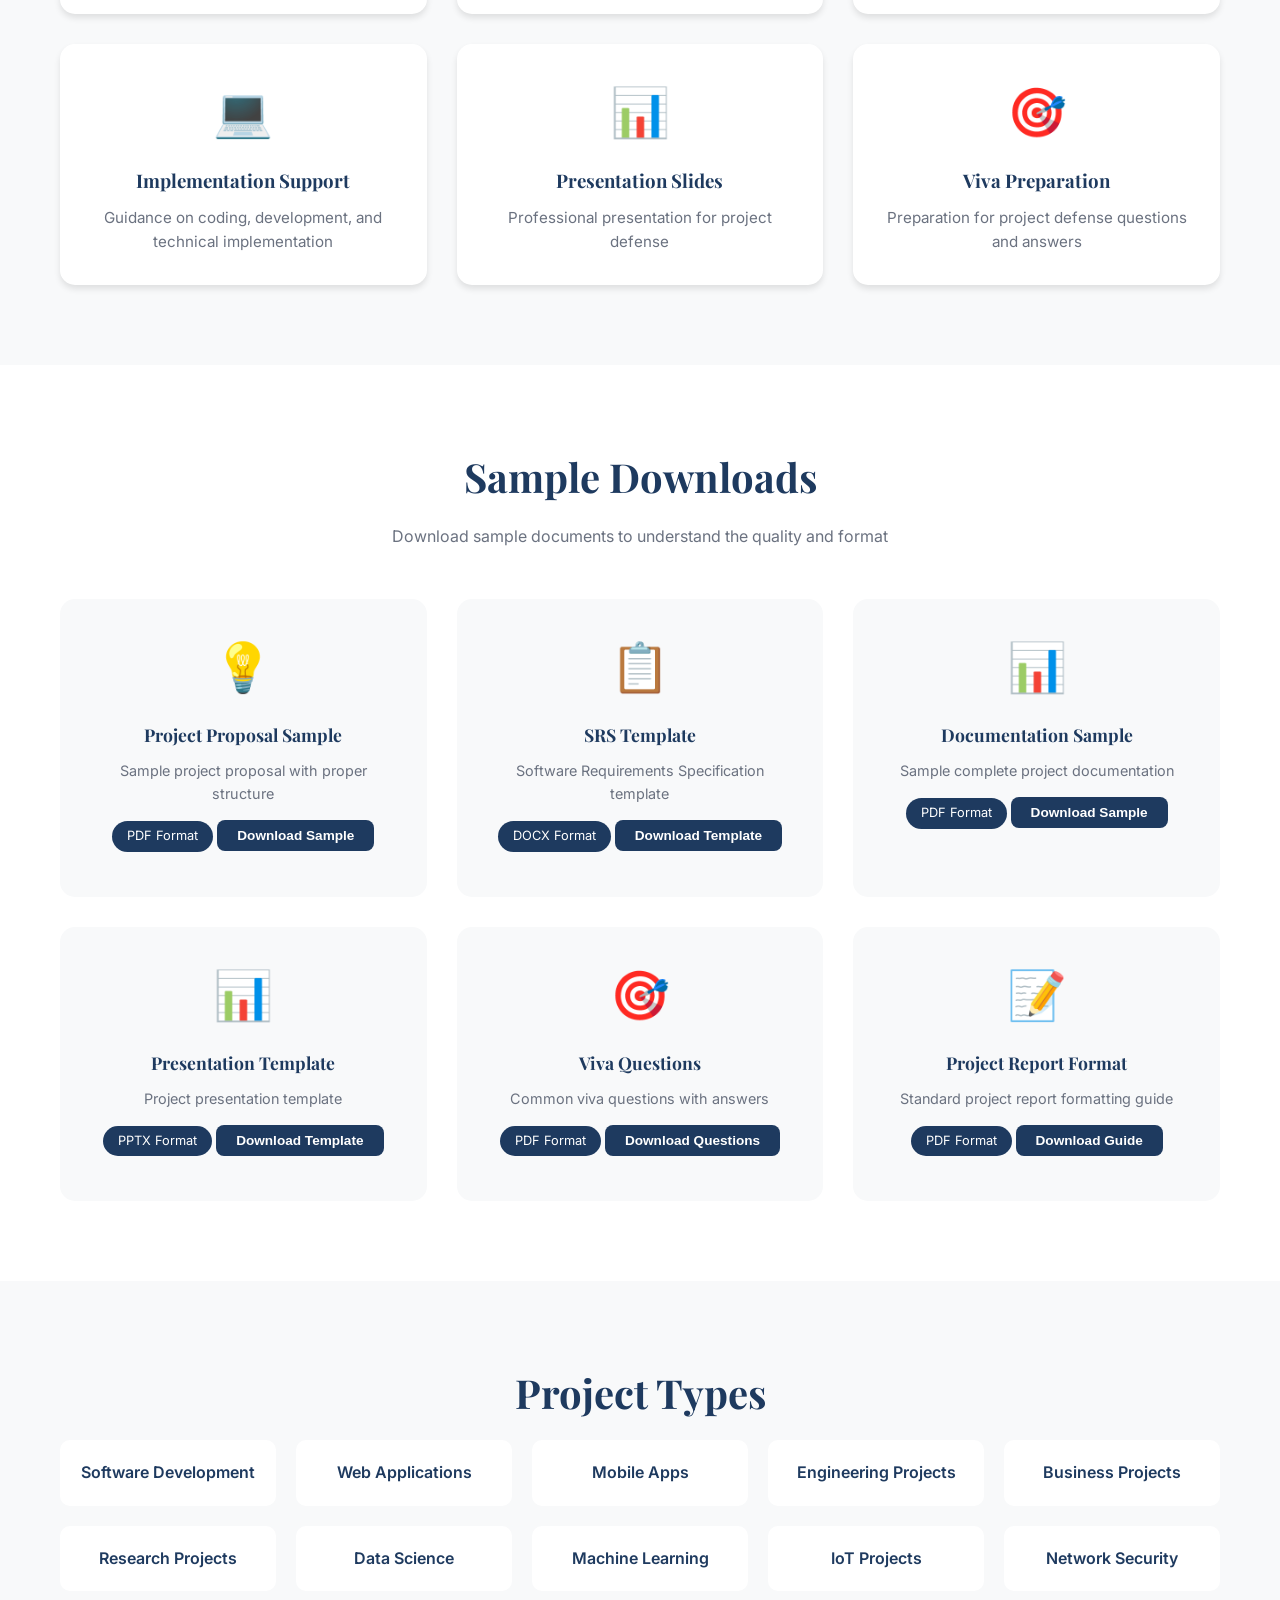
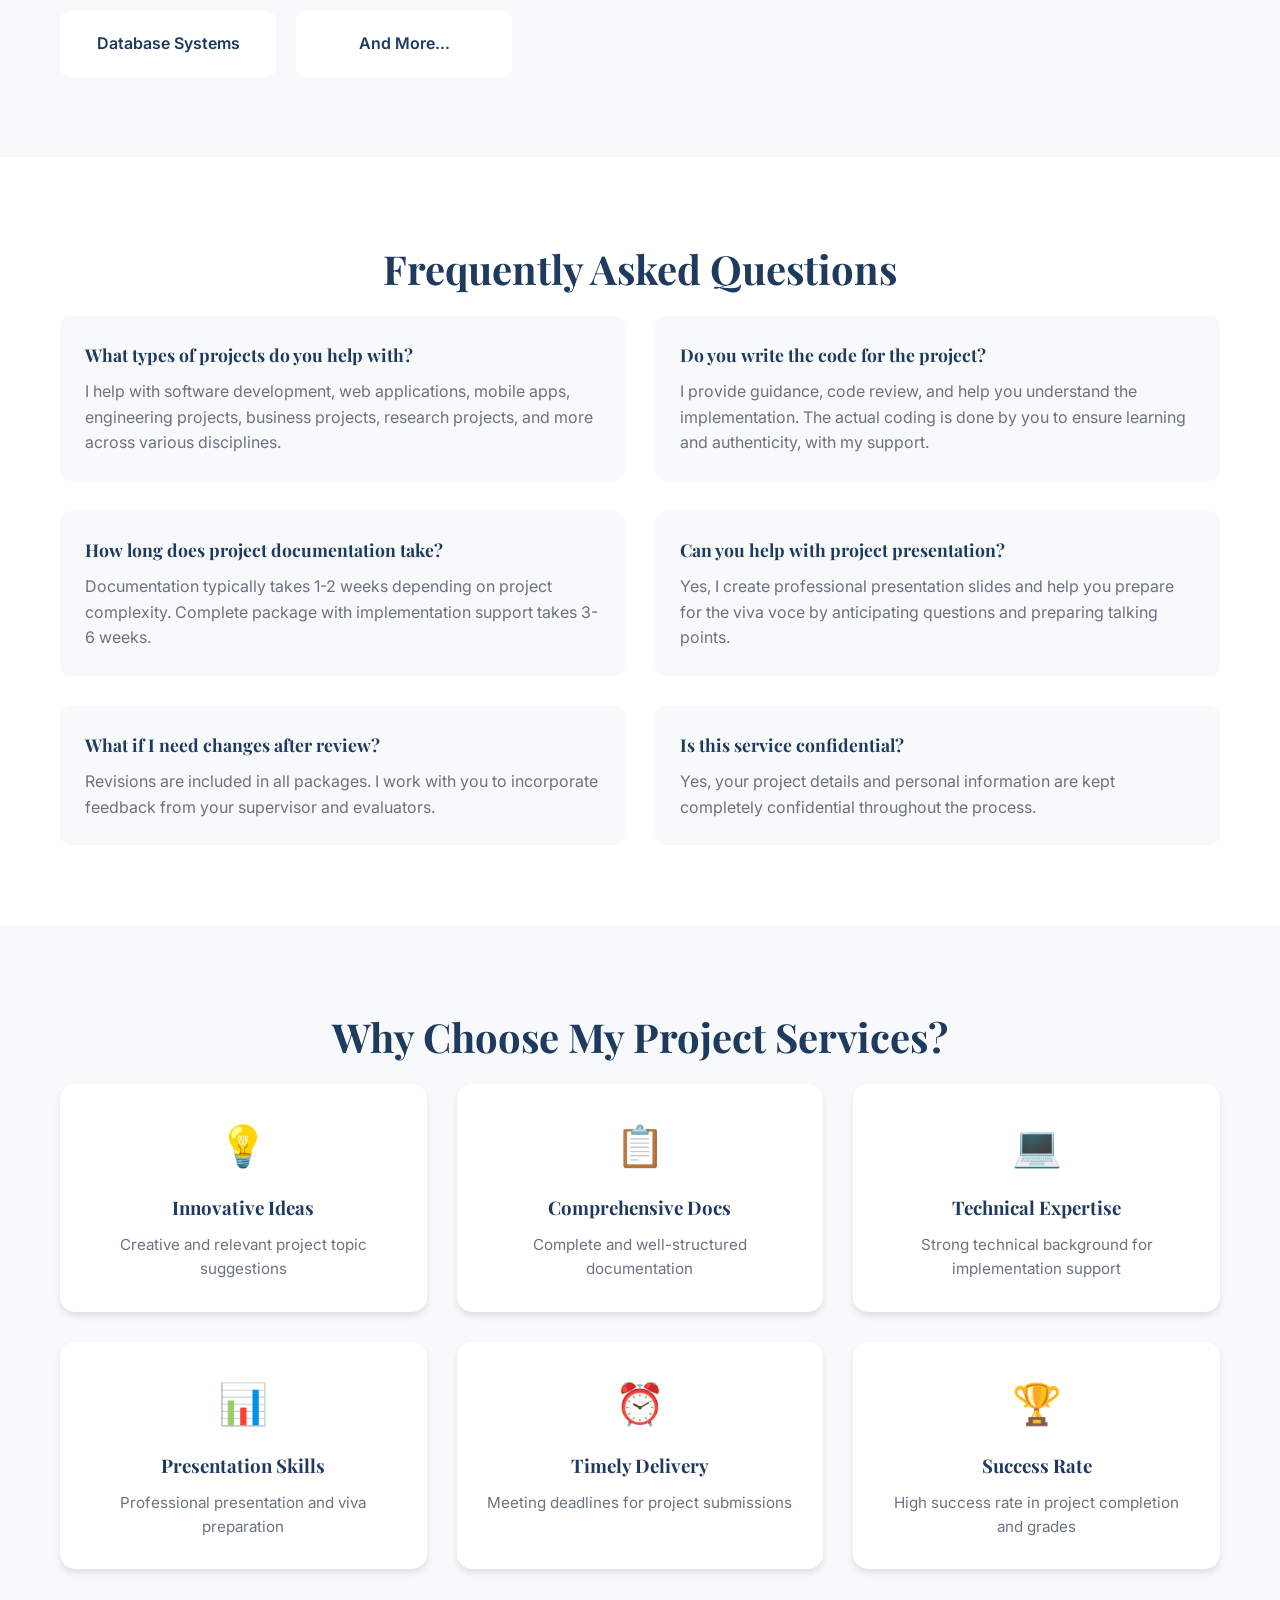
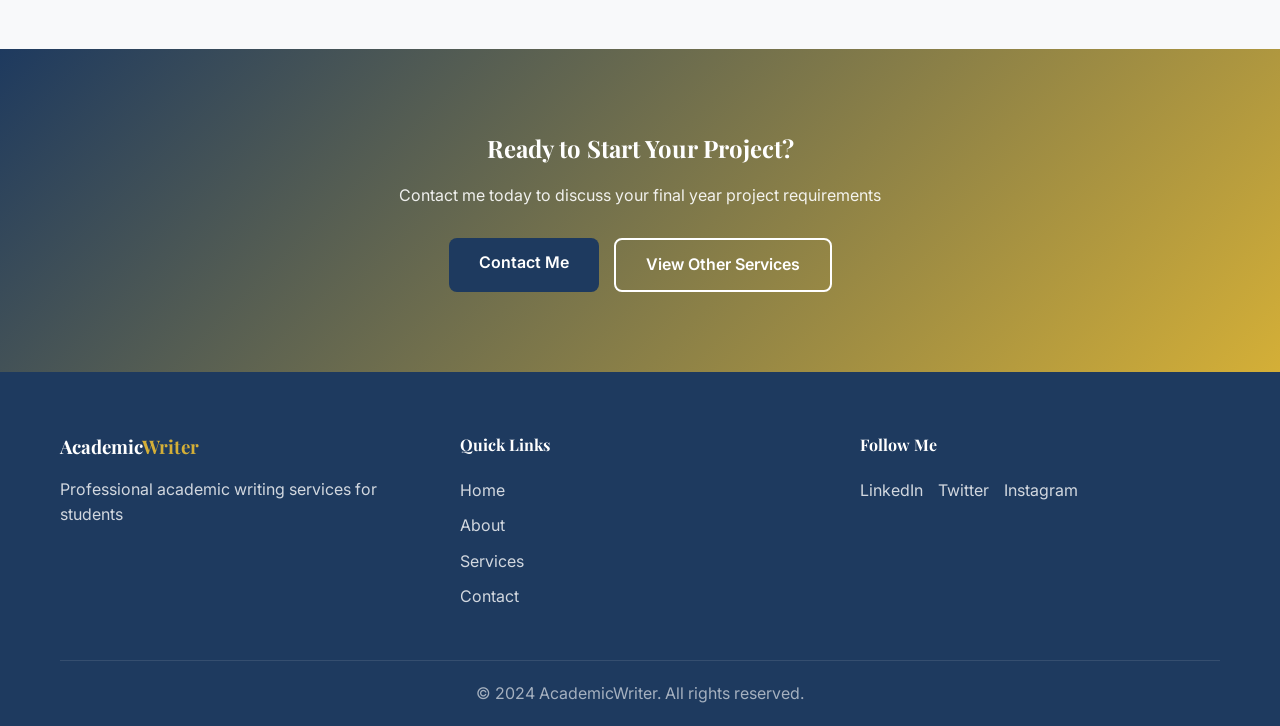
<file: final-year-projects.html>
<!DOCTYPE html>
<html lang="en">
<head>
    <meta charset="UTF-8">
    <meta name="viewport" content="width=device-width, initial-scale=1.0">
    <title>Final Year Projects Services | Professional Portfolio</title>
    <link rel="stylesheet" href="styles.css">
    <link rel="preconnect" href="https://fonts.googleapis.com">
    <link rel="preconnect" href="https://fonts.gstatic.com" crossorigin>
    <link href="https://fonts.googleapis.com/css2?family=Inter:wght@300;400;500;600;700&family=Playfair+Display:wght@400;500;600;700&display=swap" rel="stylesheet">
</head>
<body>
    <!-- Navigation -->
    <nav class="navbar" id="navbar">
        <div class="nav-container">
            <div class="nav-logo">
                <h2>Academic<span class="accent">Writer</span></h2>
            </div>
            <ul class="nav-menu" id="nav-menu">
                <li class="nav-item"><a href="index.html" class="nav-link">Home</a></li>
                <li class="nav-item"><a href="index.html#about" class="nav-link">About</a></li>
                <li class="nav-item"><a href="index.html#services" class="nav-link">Services</a></li>
                <li class="nav-item"><a href="index.html#contact" class="nav-link">Contact</a></li>
            </ul>
            <div class="hamburger" id="hamburger">
                <span class="bar"></span>
                <span class="bar"></span>
                <span class="bar"></span>
            </div>
        </div>
    </nav>

    <!-- Service Hero Section -->
    <section class="service-hero">
        <div class="container">
            <div class="service-hero-content">
                <a href="index.html#services" class="back-link">← Back to Services</a>
                <h1 class="service-hero-title fade-in">Technical Reports & Presentations</h1>
                <p class="service-hero-subtitle fade-in-delay">Technical reports, business writing, presentations, and quantitative/qualitative research with professional documentation</p>
                <div class="hero-buttons fade-in-delay-2">
                    <a href="#contact" class="btn btn-primary">Get Started</a>
                    <a href="#samples" class="btn btn-secondary">View Samples</a>
                </div>
            </div>
        </div>
    </section>

    <!-- Service Overview -->
    <section class="service-overview">
        <div class="container">
            <div class="overview-content">
                <div class="overview-text fade-in">
                    <h2 class="section-title">Technical Reports & Presentations</h2>
                    <p>As a PhD Academic Editor with 10+ years of experience, I provide comprehensive technical reports, business writing, and presentation services. My expertise includes IEEE Technical Co-Chair experience and creating professional documentation for various academic and business needs.</p>
                    <p>I specialize in Technical Reports writing, Business Writing, Presentations, Quantitative/Qualitative Research writing, and Process Flow Diagram creation. All work is professionally formatted and meets the highest academic standards.</p>
                </div>
                <div class="overview-features fade-in-delay">
                    <h3>Key Features:</h3>
                    <ul>
                        <li>✓ Technical Reports writing</li>
                        <li>✓ Business Writing</li>
                        <li>✓ Presentations</li>
                        <li>✓ Quantitative/Qualitative Research writing</li>
                        <li>✓ Process Flow Diagram creation</li>
                        <li>✓ Professional documentation</li>
                        <li>✓ Business project reports</li>
                        <li>✓ Technical documentation</li>
                        <li>✓ 100% Original Work</li>
                        <li>✓ Grammarly Checked Work</li>
                        <li>✓ Unlimited Revisions</li>
                    </ul>
                </div>
            </div>
        </div>
    </section>

    <!-- What's Included -->
    <section class="service-included">
        <div class="container">
            <h2 class="section-title fade-in">What's Included</h2>
            <div class="included-grid">
                <div class="included-item fade-in">
                    <div class="included-icon">💡</div>
                    <h3>Project Proposal</h3>
                    <p>Well-structured project proposal with objectives and methodology</p>
                </div>
                <div class="included-item fade-in-delay">
                    <div class="included-icon">📋</div>
                    <h3>SRS Documentation</h3>
                    <p>Software Requirements Specification for technical projects</p>
                </div>
                <div class="included-item fade-in-delay-2">
                    <div class="included-icon">📝</div>
                    <h3>Complete Documentation</h3>
                    <p>Full project documentation from introduction to conclusion</p>
                </div>
                <div class="included-item fade-in">
                    <div class="included-icon">💻</div>
                    <h3>Implementation Support</h3>
                    <p>Guidance on coding, development, and technical implementation</p>
                </div>
                <div class="included-item fade-in-delay">
                    <div class="included-icon">📊</div>
                    <h3>Presentation Slides</h3>
                    <p>Professional presentation for project defense</p>
                </div>
                <div class="included-item fade-in-delay-2">
                    <div class="included-icon">🎯</div>
                    <h3>Viva Preparation</h3>
                    <p>Preparation for project defense questions and answers</p>
                </div>
            </div>
        </div>
    </section>

    <!-- Sample Downloads Section -->
    <section class="sample-downloads" id="samples">
        <div class="container">
            <h2 class="section-title fade-in">Sample Downloads</h2>
            <p class="section-subtitle fade-in-delay">Download sample documents to understand the quality and format</p>
            <div class="samples-grid">
                <div class="sample-card fade-in">
                    <div class="sample-icon">💡</div>
                    <h3>Project Proposal Sample</h3>
                    <p>Sample project proposal with proper structure</p>
                    <div class="sample-file-type">PDF Format</div>
                    <button class="btn btn-primary download-btn">Download Sample</button>
                </div>
                <div class="sample-card fade-in-delay">
                    <div class="sample-icon">📋</div>
                    <h3>SRS Template</h3>
                    <p>Software Requirements Specification template</p>
                    <div class="sample-file-type">DOCX Format</div>
                    <button class="btn btn-primary download-btn">Download Template</button>
                </div>
                <div class="sample-card fade-in-delay-2">
                    <div class="sample-icon">📊</div>
                    <h3>Documentation Sample</h3>
                    <p>Sample complete project documentation</p>
                    <div class="sample-file-type">PDF Format</div>
                    <button class="btn btn-primary download-btn">Download Sample</button>
                </div>
                <div class="sample-card fade-in">
                    <div class="sample-icon">📊</div>
                    <h3>Presentation Template</h3>
                    <p>Project presentation template</p>
                    <div class="sample-file-type">PPTX Format</div>
                    <button class="btn btn-primary download-btn">Download Template</button>
                </div>
                <div class="sample-card fade-in-delay">
                    <div class="sample-icon">🎯</div>
                    <h3>Viva Questions</h3>
                    <p>Common viva questions with answers</p>
                    <div class="sample-file-type">PDF Format</div>
                    <button class="btn btn-primary download-btn">Download Questions</button>
                </div>
                <div class="sample-card fade-in-delay-2">
                    <div class="sample-icon">📝</div>
                    <h3>Project Report Format</h3>
                    <p>Standard project report formatting guide</p>
                    <div class="sample-file-type">PDF Format</div>
                    <button class="btn btn-primary download-btn">Download Guide</button>
                </div>
            </div>
        </div>
    </section>

    <!-- Subjects Covered -->
    <section class="subjects-covered">
        <div class="container">
            <h2 class="section-title fade-in">Project Types</h2>
            <div class="subjects-grid">
                <div class="subject-item fade-in">Software Development</div>
                <div class="subject-item fade-in-delay">Web Applications</div>
                <div class="subject-item fade-in-delay-2">Mobile Apps</div>
                <div class="subject-item fade-in">Engineering Projects</div>
                <div class="subject-item fade-in-delay">Business Projects</div>
                <div class="subject-item fade-in-delay-2">Research Projects</div>
                <div class="subject-item fade-in">Data Science</div>
                <div class="subject-item fade-in-delay">Machine Learning</div>
                <div class="subject-item fade-in-delay-2">IoT Projects</div>
                <div class="subject-item fade-in">Network Security</div>
                <div class="subject-item fade-in-delay">Database Systems</div>
                <div class="subject-item fade-in-delay-2">And More...</div>
            </div>
        </div>
    </section>

    <!-- FAQ Section -->
    <section class="faq-section">
        <div class="container">
            <h2 class="section-title fade-in">Frequently Asked Questions</h2>
            <div class="faq-grid">
                <div class="faq-item fade-in">
                    <h3 class="faq-question">What types of projects do you help with?</h3>
                    <p class="faq-answer">I help with software development, web applications, mobile apps, engineering projects, business projects, research projects, and more across various disciplines.</p>
                </div>
                <div class="faq-item fade-in-delay">
                    <h3 class="faq-question">Do you write the code for the project?</h3>
                    <p class="faq-answer">I provide guidance, code review, and help you understand the implementation. The actual coding is done by you to ensure learning and authenticity, with my support.</p>
                </div>
                <div class="faq-item fade-in-delay-2">
                    <h3 class="faq-question">How long does project documentation take?</h3>
                    <p class="faq-answer">Documentation typically takes 1-2 weeks depending on project complexity. Complete package with implementation support takes 3-6 weeks.</p>
                </div>
                <div class="faq-item fade-in">
                    <h3 class="faq-question">Can you help with project presentation?</h3>
                    <p class="faq-answer">Yes, I create professional presentation slides and help you prepare for the viva voce by anticipating questions and preparing talking points.</p>
                </div>
                <div class="faq-item fade-in-delay">
                    <h3 class="faq-question">What if I need changes after review?</h3>
                    <p class="faq-answer">Revisions are included in all packages. I work with you to incorporate feedback from your supervisor and evaluators.</p>
                </div>
                <div class="faq-item fade-in-delay-2">
                    <h3 class="faq-question">Is this service confidential?</h3>
                    <p class="faq-answer">Yes, your project details and personal information are kept completely confidential throughout the process.</p>
                </div>
            </div>
        </div>
    </section>

    <!-- Why Choose Me -->
    <section class="why-choose">
        <div class="container">
            <h2 class="section-title fade-in">Why Choose My Project Services?</h2>
            <div class="choose-grid">
                <div class="choose-item fade-in">
                    <div class="choose-icon">💡</div>
                    <h3>Innovative Ideas</h3>
                    <p>Creative and relevant project topic suggestions</p>
                </div>
                <div class="choose-item fade-in-delay">
                    <div class="choose-icon">📋</div>
                    <h3>Comprehensive Docs</h3>
                    <p>Complete and well-structured documentation</p>
                </div>
                <div class="choose-item fade-in-delay-2">
                    <div class="choose-icon">💻</div>
                    <h3>Technical Expertise</h3>
                    <p>Strong technical background for implementation support</p>
                </div>
                <div class="choose-item fade-in">
                    <div class="choose-icon">📊</div>
                    <h3>Presentation Skills</h3>
                    <p>Professional presentation and viva preparation</p>
                </div>
                <div class="choose-item fade-in-delay">
                    <div class="choose-icon">⏰</div>
                    <h3>Timely Delivery</h3>
                    <p>Meeting deadlines for project submissions</p>
                </div>
                <div class="choose-item fade-in-delay-2">
                    <div class="choose-icon">🏆</div>
                    <h3>Success Rate</h3>
                    <p>High success rate in project completion and grades</p>
                </div>
            </div>
        </div>
    </section>

    <!-- Contact CTA Section -->
    <section class="contact-cta" id="contact">
        <div class="container">
            <div class="cta-content">
                <h2 class="fade-in">Ready to Start Your Project?</h2>
                <p class="fade-in-delay">Contact me today to discuss your final year project requirements</p>
                <div class="cta-buttons fade-in-delay-2">
                    <a href="index.html#contact" class="btn btn-primary">Contact Me</a>
                    <a href="index.html#services" class="btn btn-secondary">View Other Services</a>
                </div>
            </div>
        </div>
    </section>

    <!-- Footer -->
    <footer class="footer">
        <div class="container">
            <div class="footer-content">
                <div class="footer-logo">
                    <h3>Academic<span class="accent">Writer</span></h3>
                    <p>Professional academic writing services for students</p>
                </div>
                <div class="footer-links">
                    <h4>Quick Links</h4>
                    <ul>
                        <li><a href="index.html">Home</a></li>
                        <li><a href="index.html#about">About</a></li>
                        <li><a href="index.html#services">Services</a></li>
                        <li><a href="index.html#contact">Contact</a></li>
                    </ul>
                </div>
                <div class="footer-social">
                    <h4>Follow Me</h4>
                    <div class="social-links">
                        <a href="#" class="social-link">LinkedIn</a>
                        <a href="#" class="social-link">Twitter</a>
                        <a href="#" class="social-link">Instagram</a>
                    </div>
                </div>
            </div>
            <div class="footer-bottom">
                <p>&copy; 2024 AcademicWriter. All rights reserved.</p>
            </div>
        </div>
    </footer>

    <!-- WhatsApp Floating Button -->
    <a href="https://wa.me/923097610107" class="whatsapp-float" target="_blank" rel="noopener noreferrer">
        <svg xmlns="http://www.w3.org/2000/svg" width="30" height="30" viewBox="0 0 24 24" fill="white">
            <path d="M17.472 14.382c-.297-.149-1.758-.867-2.03-.967-.273-.099-.471-.148-.67.15-.197.297-.767.966-.94 1.164-.173.199-.347.223-.644.075-.297-.15-1.255-.463-2.39-1.475-.883-.788-1.48-1.761-1.653-2.059-.173-.297-.018-.458.13-.606.134-.133.298-.347.446-.52.149-.174.198-.298.298-.497.099-.198.05-.371-.025-.52-.075-.149-.669-1.612-.916-2.207-.242-.579-.487-.5-.669-.51-.173-.008-.371-.01-.57-.01-.198 0-.52.074-.792.372-.272.297-1.04 1.016-1.04 2.479 0 1.462 1.065 2.875 1.213 3.074.149.198 2.096 3.2 5.077 4.487.709.306 1.262.489 1.694.625.712.227 1.36.195 1.871.118.571-.085 1.758-.719 2.006-1.413.248-.694.248-1.289.173-1.413-.074-.124-.272-.198-.57-.347m-5.421 7.403h-.004a9.87 9.87 0 01-5.031-1.378l-.361-.214-3.741.982.998-3.648-.235-.374a9.86 9.86 0 01-1.51-5.26c.001-5.45 4.436-9.884 9.888-9.884 2.64 0 5.122 1.03 6.988 2.898a9.825 9.825 0 012.893 6.994c-.003 5.45-4.437 9.884-9.885 9.884m8.413-18.297A11.815 11.815 0 0012.05 0C5.495 0 .16 5.335.157 11.892c0 2.096.547 4.142 1.588 5.945L.057 24l6.305-1.654a11.882 11.882 0 005.683 1.448h.005c6.554 0 11.89-5.335 11.893-11.893a11.821 11.821 0 00-3.48-8.413z"/>
        </svg>
    </a>

    <script src="script.js"></script>
</body>
</html>
</file>
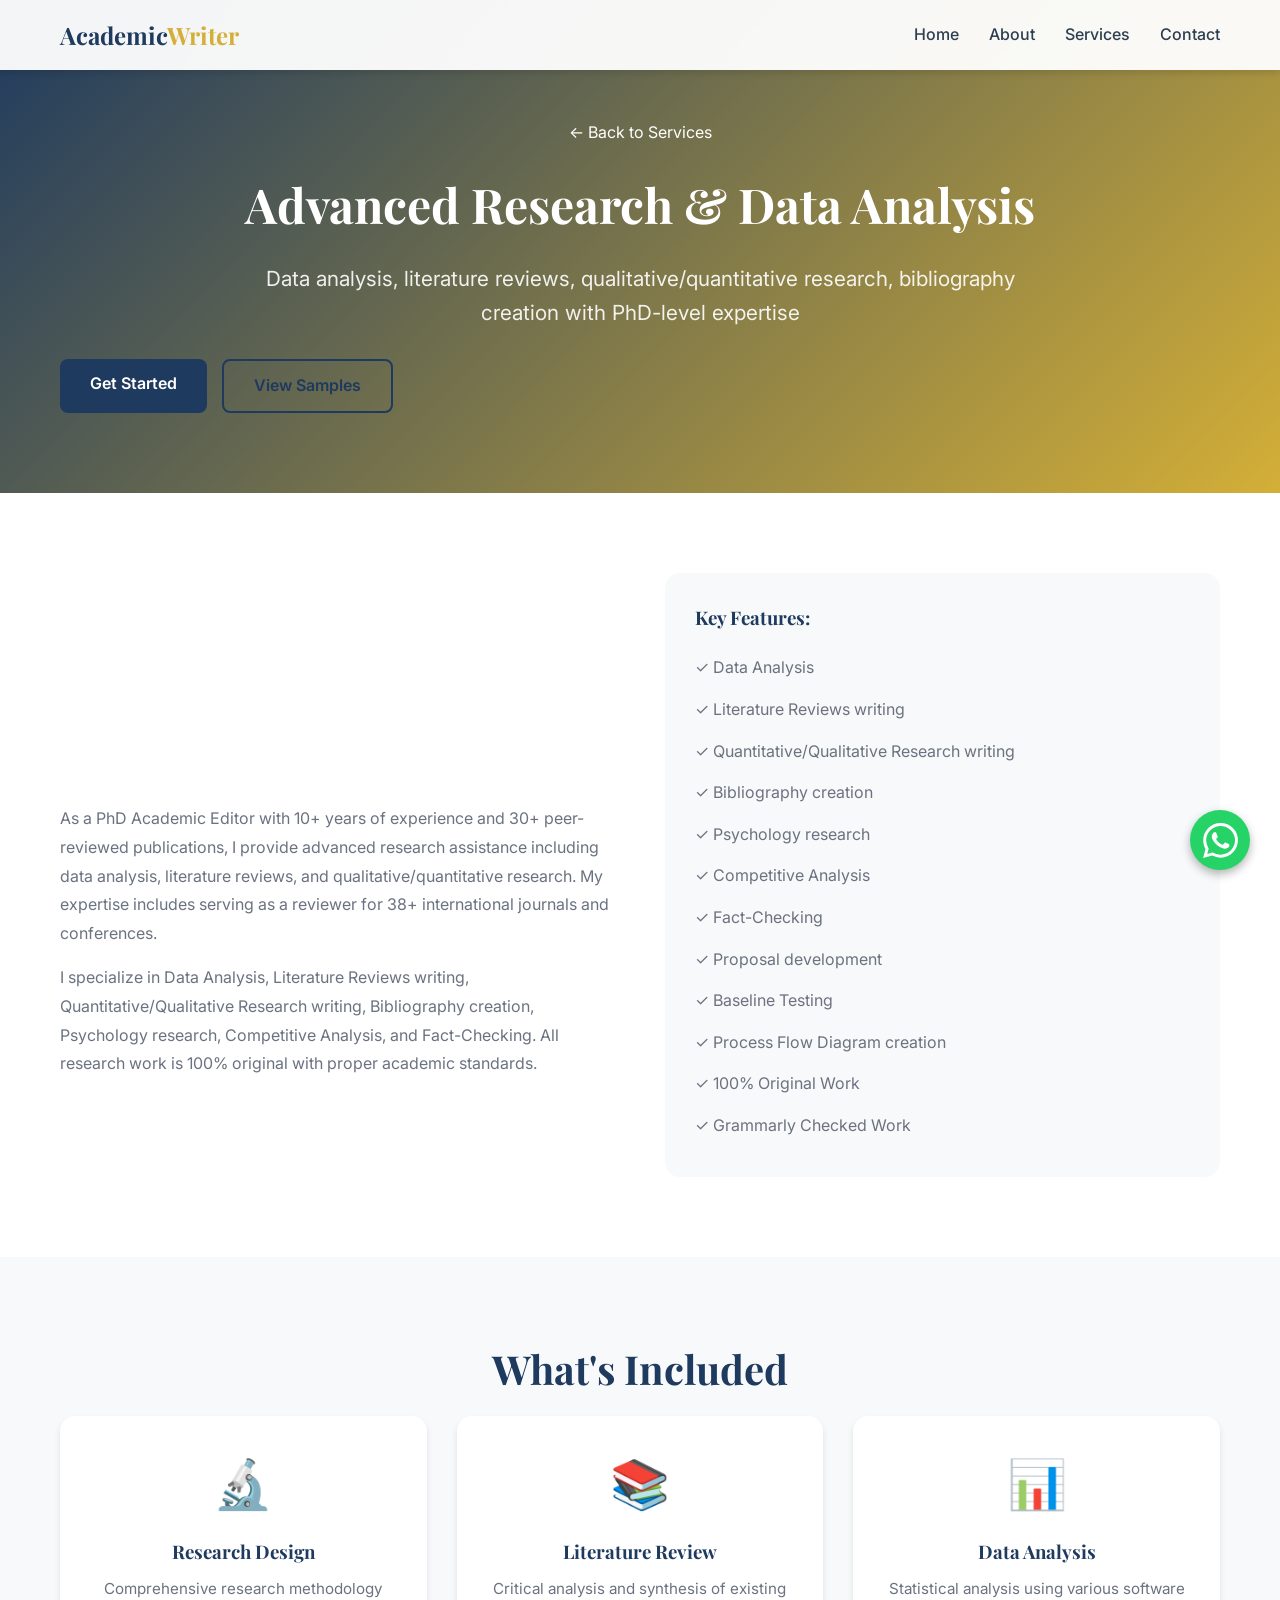
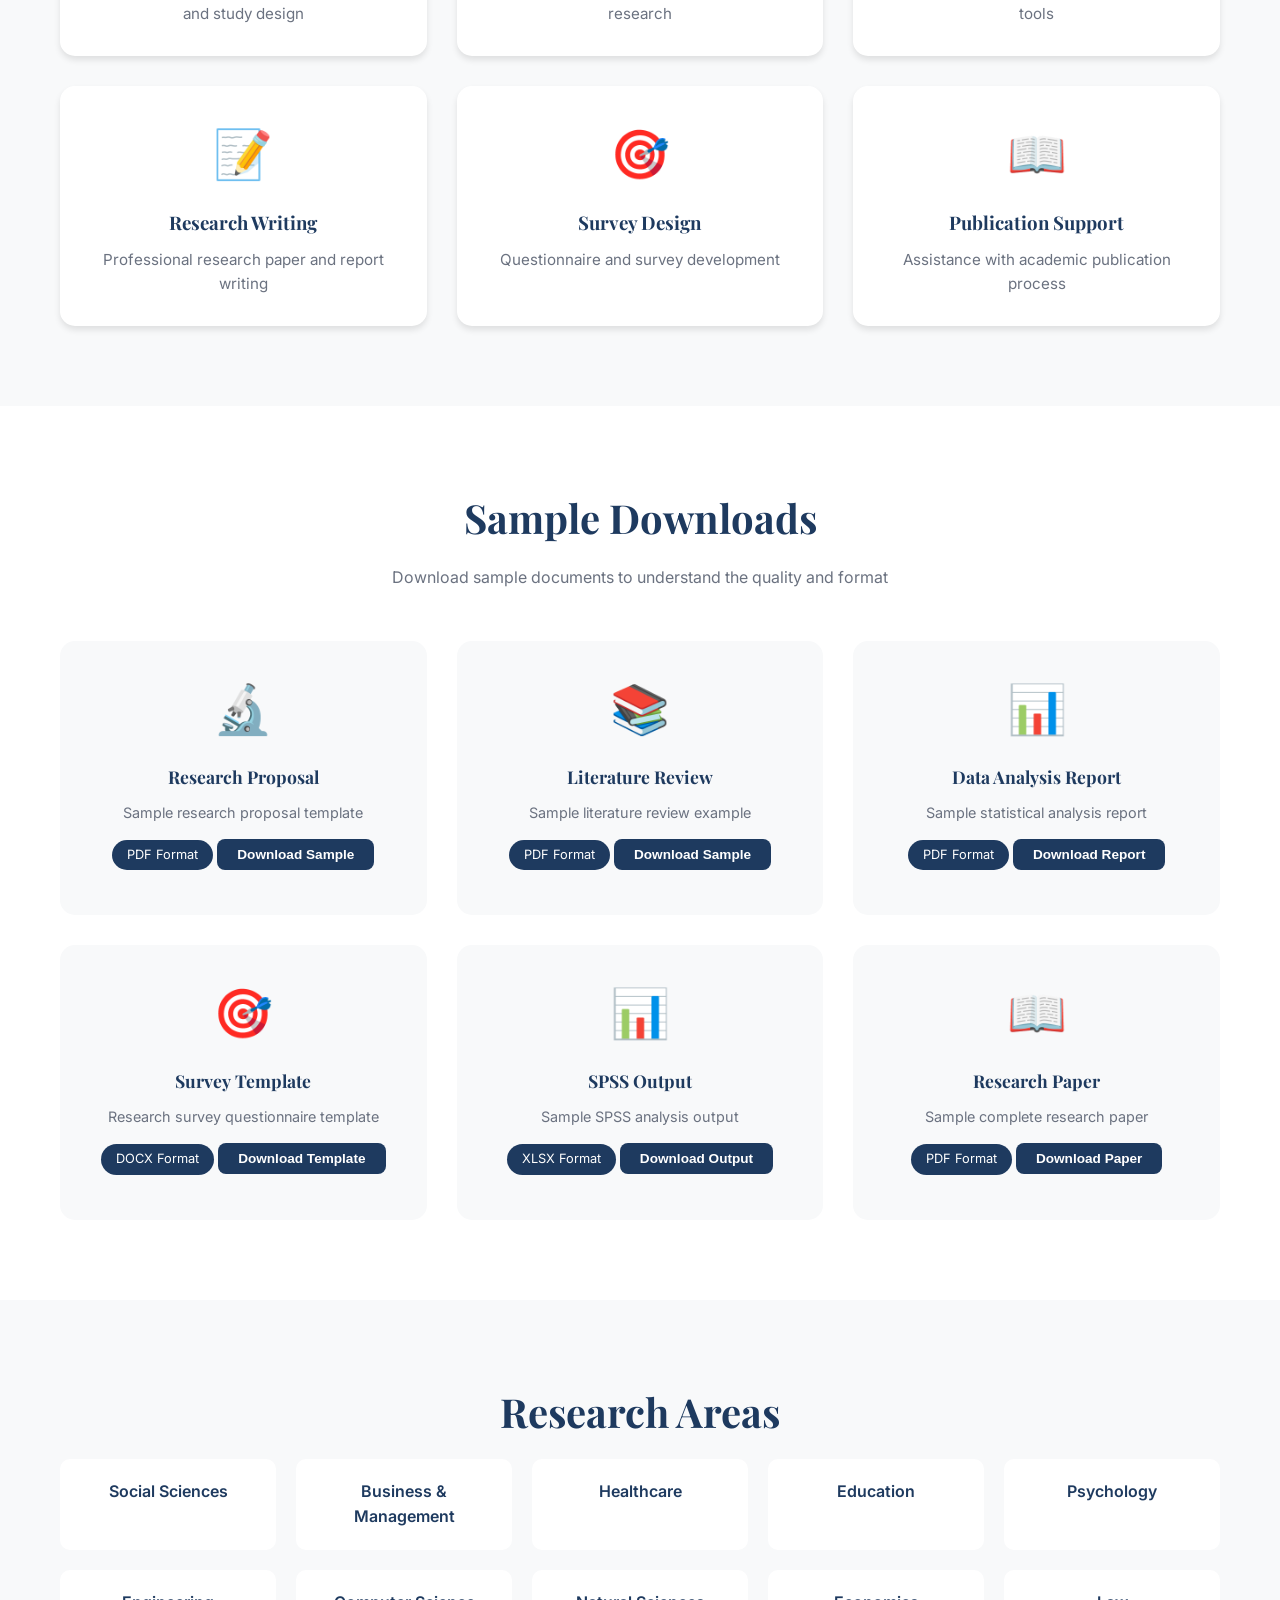
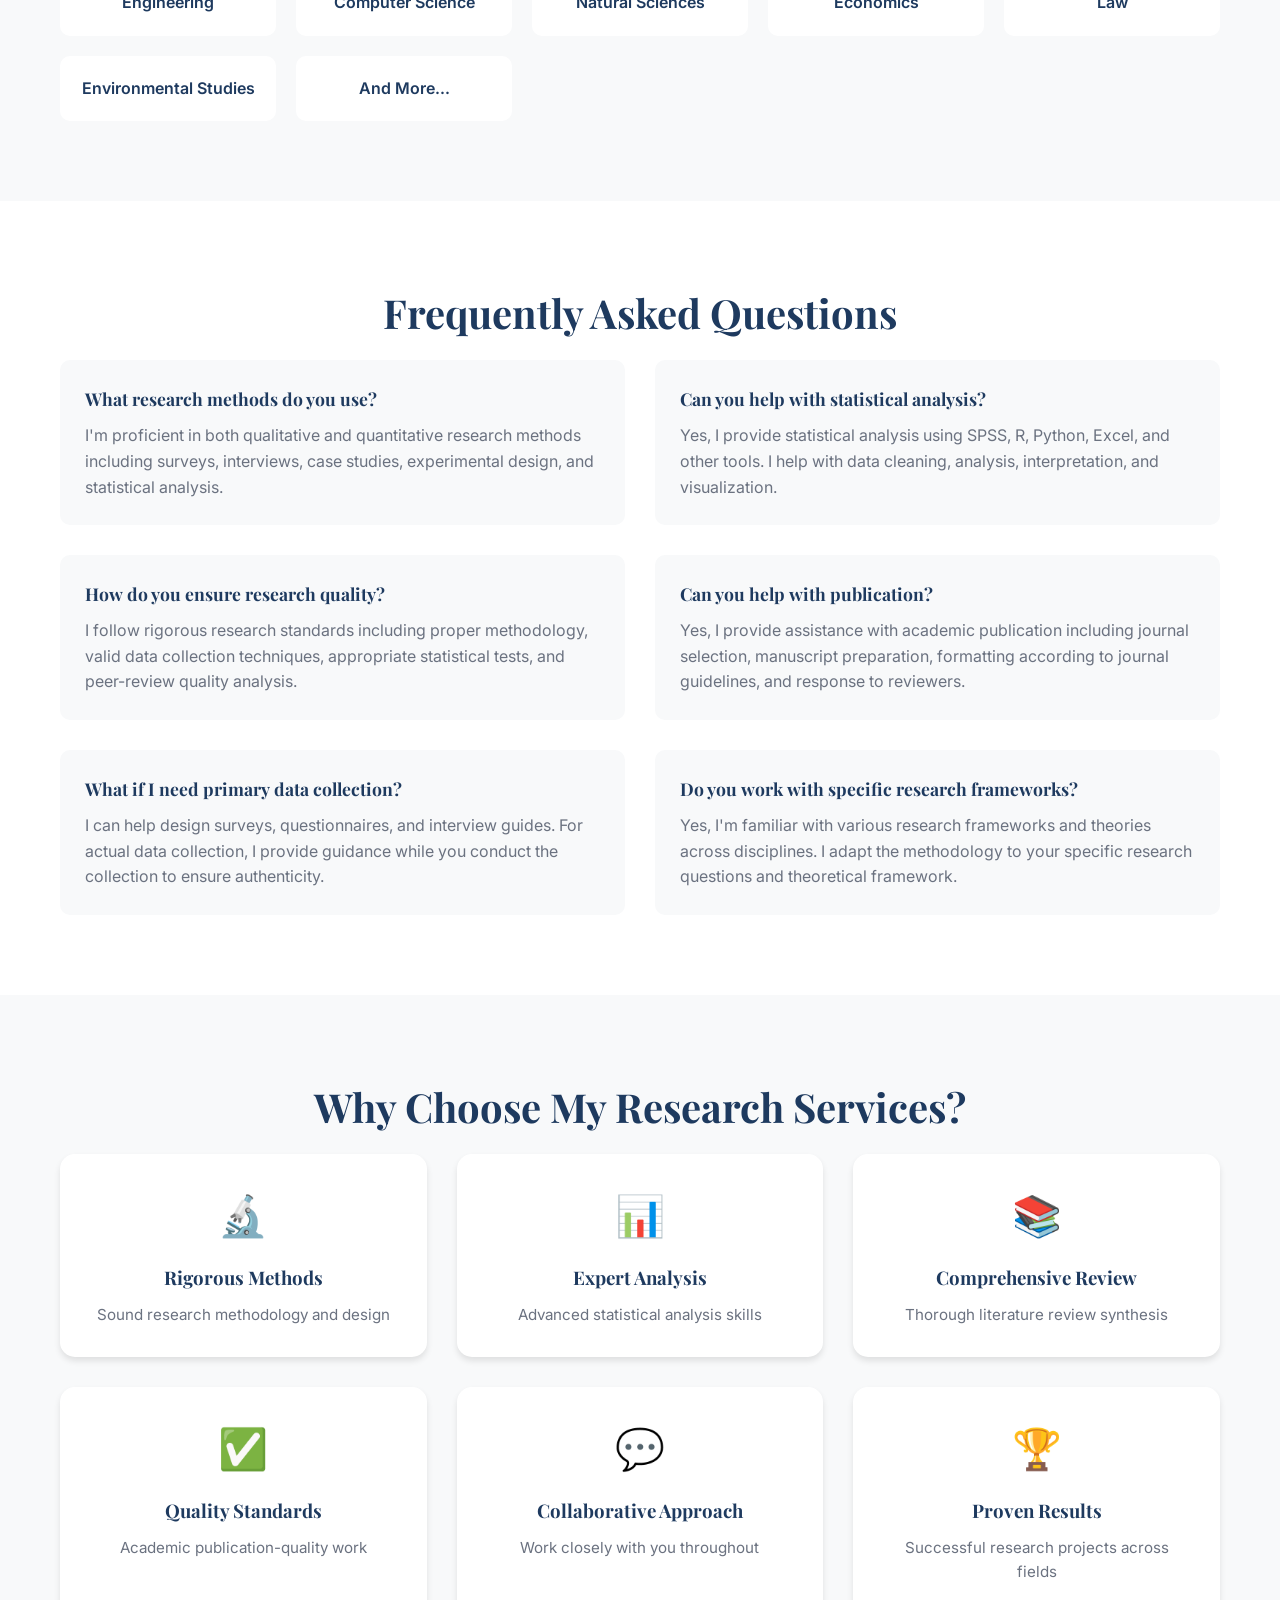
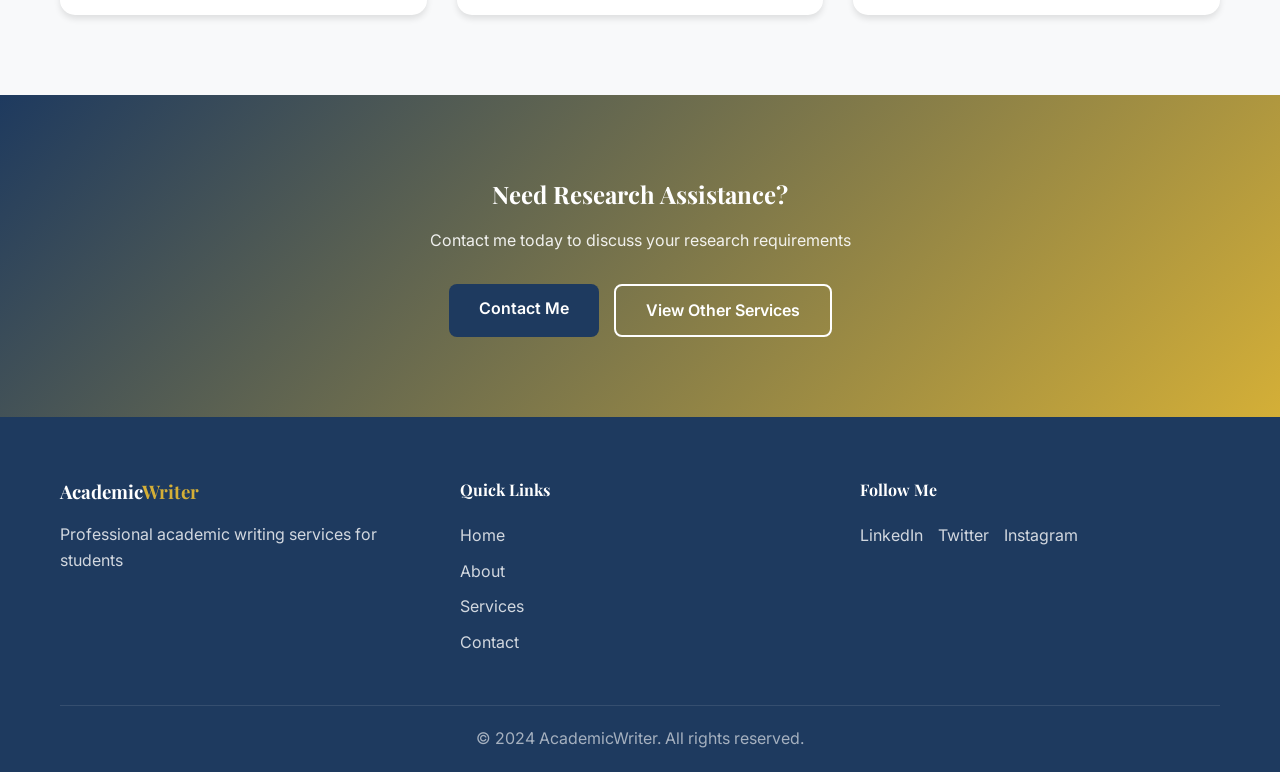
<file: research-assistance.html>
<!DOCTYPE html>
<html lang="en">
<head>
    <meta charset="UTF-8">
    <meta name="viewport" content="width=device-width, initial-scale=1.0">
    <title>Research Assistance Services | Professional Portfolio</title>
    <link rel="stylesheet" href="styles.css">
    <link rel="preconnect" href="https://fonts.googleapis.com">
    <link rel="preconnect" href="https://fonts.gstatic.com" crossorigin>
    <link href="https://fonts.googleapis.com/css2?family=Inter:wght@300;400;500;600;700&family=Playfair+Display:wght@400;500;600;700&display=swap" rel="stylesheet">
</head>
<body>
    <!-- Navigation -->
    <nav class="navbar" id="navbar">
        <div class="nav-container">
            <div class="nav-logo">
                <h2>Academic<span class="accent">Writer</span></h2>
            </div>
            <ul class="nav-menu" id="nav-menu">
                <li class="nav-item"><a href="index.html" class="nav-link">Home</a></li>
                <li class="nav-item"><a href="index.html#about" class="nav-link">About</a></li>
                <li class="nav-item"><a href="index.html#services" class="nav-link">Services</a></li>
                <li class="nav-item"><a href="index.html#contact" class="nav-link">Contact</a></li>
            </ul>
            <div class="hamburger" id="hamburger">
                <span class="bar"></span>
                <span class="bar"></span>
                <span class="bar"></span>
            </div>
        </div>
    </nav>

    <!-- Service Hero Section -->
    <section class="service-hero">
        <div class="container">
            <div class="service-hero-content">
                <a href="index.html#services" class="back-link">← Back to Services</a>
                <h1 class="service-hero-title fade-in">Advanced Research & Data Analysis</h1>
                <p class="service-hero-subtitle fade-in-delay">Data analysis, literature reviews, qualitative/quantitative research, bibliography creation with PhD-level expertise</p>
                <div class="hero-buttons fade-in-delay-2">
                    <a href="#contact" class="btn btn-primary">Get Started</a>
                    <a href="#samples" class="btn btn-secondary">View Samples</a>
                </div>
            </div>
        </div>
    </section>

    <!-- Service Overview -->
    <section class="service-overview">
        <div class="container">
            <div class="overview-content">
                <div class="overview-text fade-in">
                    <h2 class="section-title">Advanced Research & Data Analysis</h2>
                    <p>As a PhD Academic Editor with 10+ years of experience and 30+ peer-reviewed publications, I provide advanced research assistance including data analysis, literature reviews, and qualitative/quantitative research. My expertise includes serving as a reviewer for 38+ international journals and conferences.</p>
                    <p>I specialize in Data Analysis, Literature Reviews writing, Quantitative/Qualitative Research writing, Bibliography creation, Psychology research, Competitive Analysis, and Fact-Checking. All research work is 100% original with proper academic standards.</p>
                </div>
                <div class="overview-features fade-in-delay">
                    <h3>Key Features:</h3>
                    <ul>
                        <li>✓ Data Analysis</li>
                        <li>✓ Literature Reviews writing</li>
                        <li>✓ Quantitative/Qualitative Research writing</li>
                        <li>✓ Bibliography creation</li>
                        <li>✓ Psychology research</li>
                        <li>✓ Competitive Analysis</li>
                        <li>✓ Fact-Checking</li>
                        <li>✓ Proposal development</li>
                        <li>✓ Baseline Testing</li>
                        <li>✓ Process Flow Diagram creation</li>
                        <li>✓ 100% Original Work</li>
                        <li>✓ Grammarly Checked Work</li>
                    </ul>
                </div>
            </div>
        </div>
    </section>

    <!-- What's Included -->
    <section class="service-included">
        <div class="container">
            <h2 class="section-title fade-in">What's Included</h2>
            <div class="included-grid">
                <div class="included-item fade-in">
                    <div class="included-icon">🔬</div>
                    <h3>Research Design</h3>
                    <p>Comprehensive research methodology and study design</p>
                </div>
                <div class="included-item fade-in-delay">
                    <div class="included-icon">📚</div>
                    <h3>Literature Review</h3>
                    <p>Critical analysis and synthesis of existing research</p>
                </div>
                <div class="included-item fade-in-delay-2">
                    <div class="included-icon">📊</div>
                    <h3>Data Analysis</h3>
                    <p>Statistical analysis using various software tools</p>
                </div>
                <div class="included-item fade-in">
                    <div class="included-icon">📝</div>
                    <h3>Research Writing</h3>
                    <p>Professional research paper and report writing</p>
                </div>
                <div class="included-item fade-in-delay">
                    <div class="included-icon">🎯</div>
                    <h3>Survey Design</h3>
                    <p>Questionnaire and survey development</p>
                </div>
                <div class="included-item fade-in-delay-2">
                    <div class="included-icon">📖</div>
                    <h3>Publication Support</h3>
                    <p>Assistance with academic publication process</p>
                </div>
            </div>
        </div>
    </section>

    <!-- Sample Downloads Section -->
    <section class="sample-downloads" id="samples">
        <div class="container">
            <h2 class="section-title fade-in">Sample Downloads</h2>
            <p class="section-subtitle fade-in-delay">Download sample documents to understand the quality and format</p>
            <div class="samples-grid">
                <div class="sample-card fade-in">
                    <div class="sample-icon">🔬</div>
                    <h3>Research Proposal</h3>
                    <p>Sample research proposal template</p>
                    <div class="sample-file-type">PDF Format</div>
                    <button class="btn btn-primary download-btn">Download Sample</button>
                </div>
                <div class="sample-card fade-in-delay">
                    <div class="sample-icon">📚</div>
                    <h3>Literature Review</h3>
                    <p>Sample literature review example</p>
                    <div class="sample-file-type">PDF Format</div>
                    <button class="btn btn-primary download-btn">Download Sample</button>
                </div>
                <div class="sample-card fade-in-delay-2">
                    <div class="sample-icon">📊</div>
                    <h3>Data Analysis Report</h3>
                    <p>Sample statistical analysis report</p>
                    <div class="sample-file-type">PDF Format</div>
                    <button class="btn btn-primary download-btn">Download Report</button>
                </div>
                <div class="sample-card fade-in">
                    <div class="sample-icon">🎯</div>
                    <h3>Survey Template</h3>
                    <p>Research survey questionnaire template</p>
                    <div class="sample-file-type">DOCX Format</div>
                    <button class="btn btn-primary download-btn">Download Template</button>
                </div>
                <div class="sample-card fade-in-delay">
                    <div class="sample-icon">📊</div>
                    <h3>SPSS Output</h3>
                    <p>Sample SPSS analysis output</p>
                    <div class="sample-file-type">XLSX Format</div>
                    <button class="btn btn-primary download-btn">Download Output</button>
                </div>
                <div class="sample-card fade-in-delay-2">
                    <div class="sample-icon">📖</div>
                    <h3>Research Paper</h3>
                    <p>Sample complete research paper</p>
                    <div class="sample-file-type">PDF Format</div>
                    <button class="btn btn-primary download-btn">Download Paper</button>
                </div>
            </div>
        </div>
    </section>

    <!-- Subjects Covered -->
    <section class="subjects-covered">
        <div class="container">
            <h2 class="section-title fade-in">Research Areas</h2>
            <div class="subjects-grid">
                <div class="subject-item fade-in">Social Sciences</div>
                <div class="subject-item fade-in-delay">Business & Management</div>
                <div class="subject-item fade-in-delay-2">Healthcare</div>
                <div class="subject-item fade-in">Education</div>
                <div class="subject-item fade-in-delay">Psychology</div>
                <div class="subject-item fade-in-delay-2">Engineering</div>
                <div class="subject-item fade-in">Computer Science</div>
                <div class="subject-item fade-in-delay">Natural Sciences</div>
                <div class="subject-item fade-in-delay-2">Economics</div>
                <div class="subject-item fade-in">Law</div>
                <div class="subject-item fade-in-delay">Environmental Studies</div>
                <div class="subject-item fade-in-delay-2">And More...</div>
            </div>
        </div>
    </section>

    <!-- FAQ Section -->
    <section class="faq-section">
        <div class="container">
            <h2 class="section-title fade-in">Frequently Asked Questions</h2>
            <div class="faq-grid">
                <div class="faq-item fade-in">
                    <h3 class="faq-question">What research methods do you use?</h3>
                    <p class="faq-answer">I'm proficient in both qualitative and quantitative research methods including surveys, interviews, case studies, experimental design, and statistical analysis.</p>
                </div>
                <div class="faq-item fade-in-delay">
                    <h3 class="faq-question">Can you help with statistical analysis?</h3>
                    <p class="faq-answer">Yes, I provide statistical analysis using SPSS, R, Python, Excel, and other tools. I help with data cleaning, analysis, interpretation, and visualization.</p>
                </div>
                <div class="faq-item fade-in-delay-2">
                    <h3 class="faq-question">How do you ensure research quality?</h3>
                    <p class="faq-answer">I follow rigorous research standards including proper methodology, valid data collection techniques, appropriate statistical tests, and peer-review quality analysis.</p>
                </div>
                <div class="faq-item fade-in">
                    <h3 class="faq-question">Can you help with publication?</h3>
                    <p class="faq-answer">Yes, I provide assistance with academic publication including journal selection, manuscript preparation, formatting according to journal guidelines, and response to reviewers.</p>
                </div>
                <div class="faq-item fade-in-delay">
                    <h3 class="faq-question">What if I need primary data collection?</h3>
                    <p class="faq-answer">I can help design surveys, questionnaires, and interview guides. For actual data collection, I provide guidance while you conduct the collection to ensure authenticity.</p>
                </div>
                <div class="faq-item fade-in-delay-2">
                    <h3 class="faq-question">Do you work with specific research frameworks?</h3>
                    <p class="faq-answer">Yes, I'm familiar with various research frameworks and theories across disciplines. I adapt the methodology to your specific research questions and theoretical framework.</p>
                </div>
            </div>
        </div>
    </section>

    <!-- Why Choose Me -->
    <section class="why-choose">
        <div class="container">
            <h2 class="section-title fade-in">Why Choose My Research Services?</h2>
            <div class="choose-grid">
                <div class="choose-item fade-in">
                    <div class="choose-icon">🔬</div>
                    <h3>Rigorous Methods</h3>
                    <p>Sound research methodology and design</p>
                </div>
                <div class="choose-item fade-in-delay">
                    <div class="choose-icon">📊</div>
                    <h3>Expert Analysis</h3>
                    <p>Advanced statistical analysis skills</p>
                </div>
                <div class="choose-item fade-in-delay-2">
                    <div class="choose-icon">📚</div>
                    <h3>Comprehensive Review</h3>
                    <p>Thorough literature review synthesis</p>
                </div>
                <div class="choose-item fade-in">
                    <div class="choose-icon">✅</div>
                    <h3>Quality Standards</h3>
                    <p>Academic publication-quality work</p>
                </div>
                <div class="choose-item fade-in-delay">
                    <div class="choose-icon">💬</div>
                    <h3>Collaborative Approach</h3>
                    <p>Work closely with you throughout</p>
                </div>
                <div class="choose-item fade-in-delay-2">
                    <div class="choose-icon">🏆</div>
                    <h3>Proven Results</h3>
                    <p>Successful research projects across fields</p>
                </div>
            </div>
        </div>
    </section>

    <!-- Contact CTA Section -->
    <section class="contact-cta" id="contact">
        <div class="container">
            <div class="cta-content">
                <h2 class="fade-in">Need Research Assistance?</h2>
                <p class="fade-in-delay">Contact me today to discuss your research requirements</p>
                <div class="cta-buttons fade-in-delay-2">
                    <a href="index.html#contact" class="btn btn-primary">Contact Me</a>
                    <a href="index.html#services" class="btn btn-secondary">View Other Services</a>
                </div>
            </div>
        </div>
    </section>

    <!-- Footer -->
    <footer class="footer">
        <div class="container">
            <div class="footer-content">
                <div class="footer-logo">
                    <h3>Academic<span class="accent">Writer</span></h3>
                    <p>Professional academic writing services for students</p>
                </div>
                <div class="footer-links">
                    <h4>Quick Links</h4>
                    <ul>
                        <li><a href="index.html">Home</a></li>
                        <li><a href="index.html#about">About</a></li>
                        <li><a href="index.html#services">Services</a></li>
                        <li><a href="index.html#contact">Contact</a></li>
                    </ul>
                </div>
                <div class="footer-social">
                    <h4>Follow Me</h4>
                    <div class="social-links">
                        <a href="#" class="social-link">LinkedIn</a>
                        <a href="#" class="social-link">Twitter</a>
                        <a href="#" class="social-link">Instagram</a>
                    </div>
                </div>
            </div>
            <div class="footer-bottom">
                <p>&copy; 2024 AcademicWriter. All rights reserved.</p>
            </div>
        </div>
    </footer>

    <!-- WhatsApp Floating Button -->
    <a href="https://wa.me/923097610107" class="whatsapp-float" target="_blank" rel="noopener noreferrer">
        <svg xmlns="http://www.w3.org/2000/svg" width="30" height="30" viewBox="0 0 24 24" fill="white">
            <path d="M17.472 14.382c-.297-.149-1.758-.867-2.03-.967-.273-.099-.471-.148-.67.15-.197.297-.767.966-.94 1.164-.173.199-.347.223-.644.075-.297-.15-1.255-.463-2.39-1.475-.883-.788-1.48-1.761-1.653-2.059-.173-.297-.018-.458.13-.606.134-.133.298-.347.446-.52.149-.174.198-.298.298-.497.099-.198.05-.371-.025-.52-.075-.149-.669-1.612-.916-2.207-.242-.579-.487-.5-.669-.51-.173-.008-.371-.01-.57-.01-.198 0-.52.074-.792.372-.272.297-1.04 1.016-1.04 2.479 0 1.462 1.065 2.875 1.213 3.074.149.198 2.096 3.2 5.077 4.487.709.306 1.262.489 1.694.625.712.227 1.36.195 1.871.118.571-.085 1.758-.719 2.006-1.413.248-.694.248-1.289.173-1.413-.074-.124-.272-.198-.57-.347m-5.421 7.403h-.004a9.87 9.87 0 01-5.031-1.378l-.361-.214-3.741.982.998-3.648-.235-.374a9.86 9.86 0 01-1.51-5.26c.001-5.45 4.436-9.884 9.888-9.884 2.64 0 5.122 1.03 6.988 2.898a9.825 9.825 0 012.893 6.994c-.003 5.45-4.437 9.884-9.885 9.884m8.413-18.297A11.815 11.815 0 0012.05 0C5.495 0 .16 5.335.157 11.892c0 2.096.547 4.142 1.588 5.945L.057 24l6.305-1.654a11.882 11.882 0 005.683 1.448h.005c6.554 0 11.89-5.335 11.893-11.893a11.821 11.821 0 00-3.48-8.413z"/>
        </svg>
    </a>

    <script src="script.js"></script>
</body>
</html>
</file>
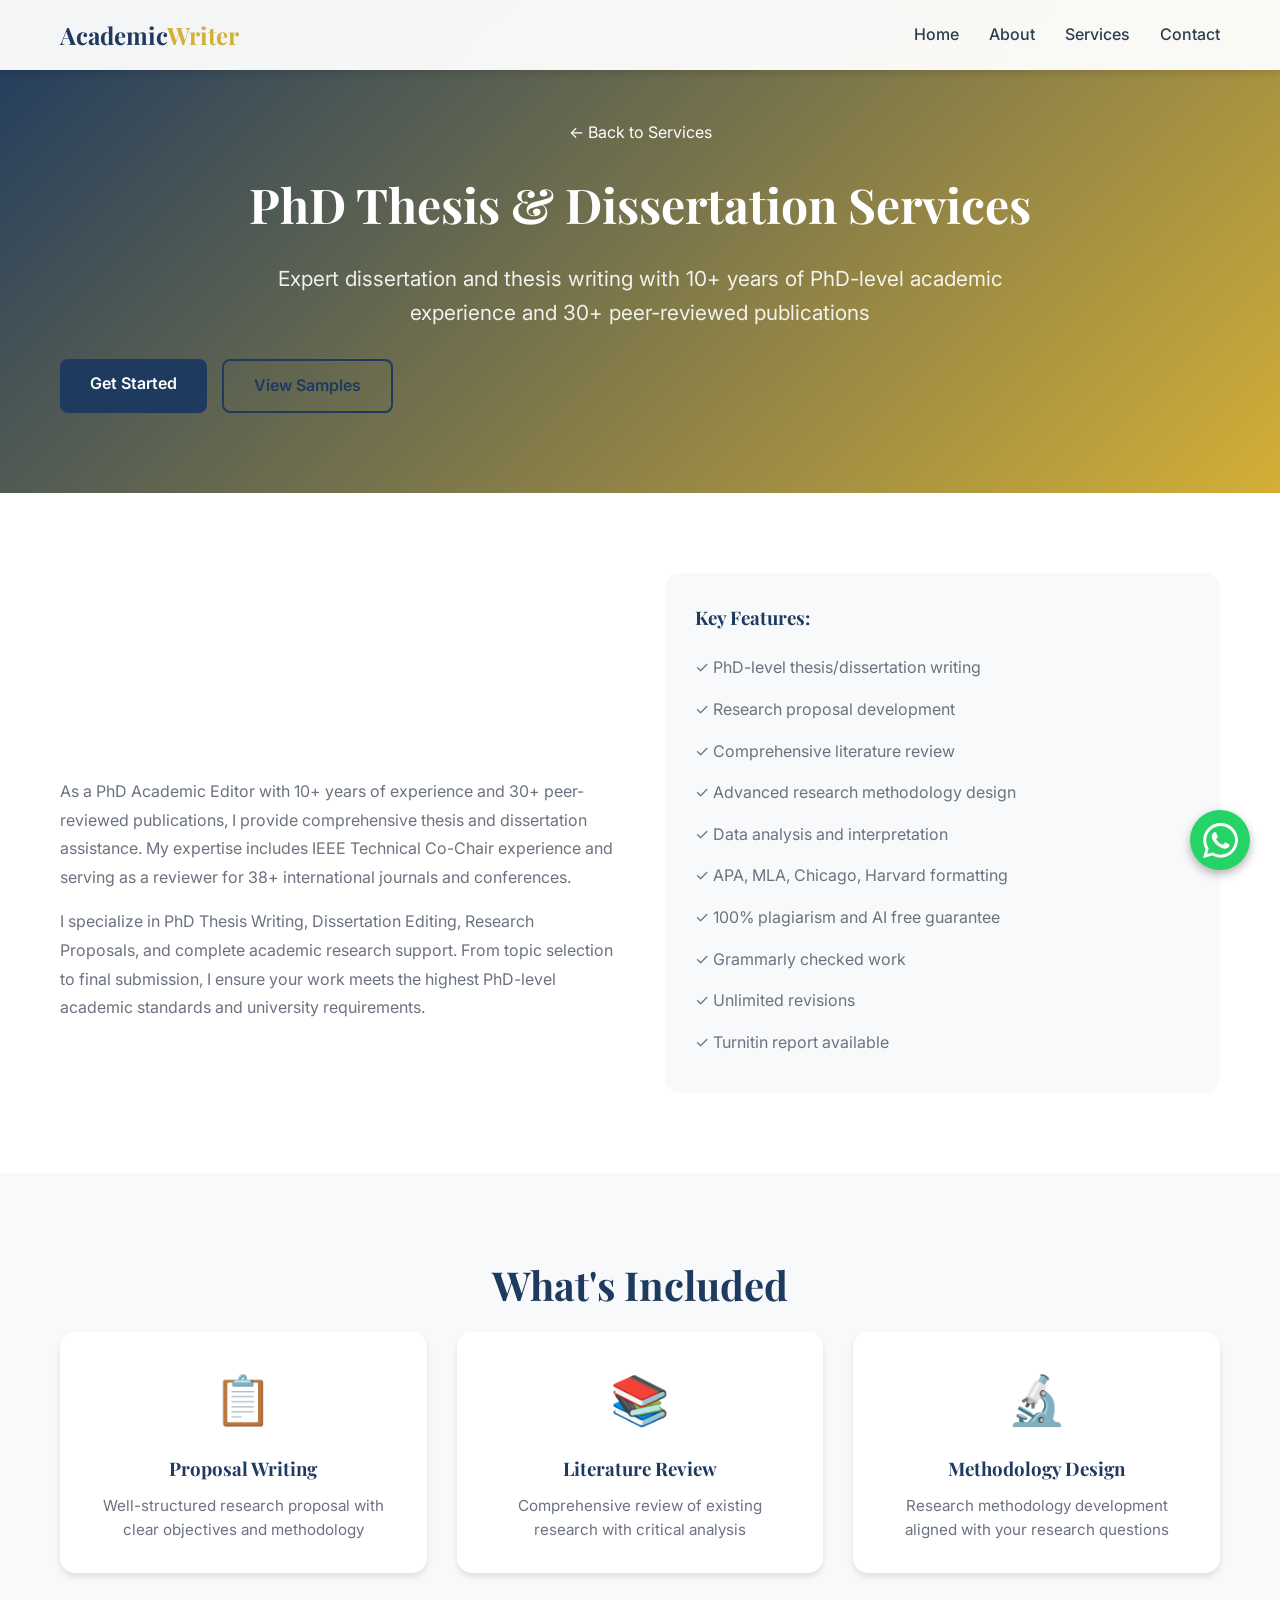
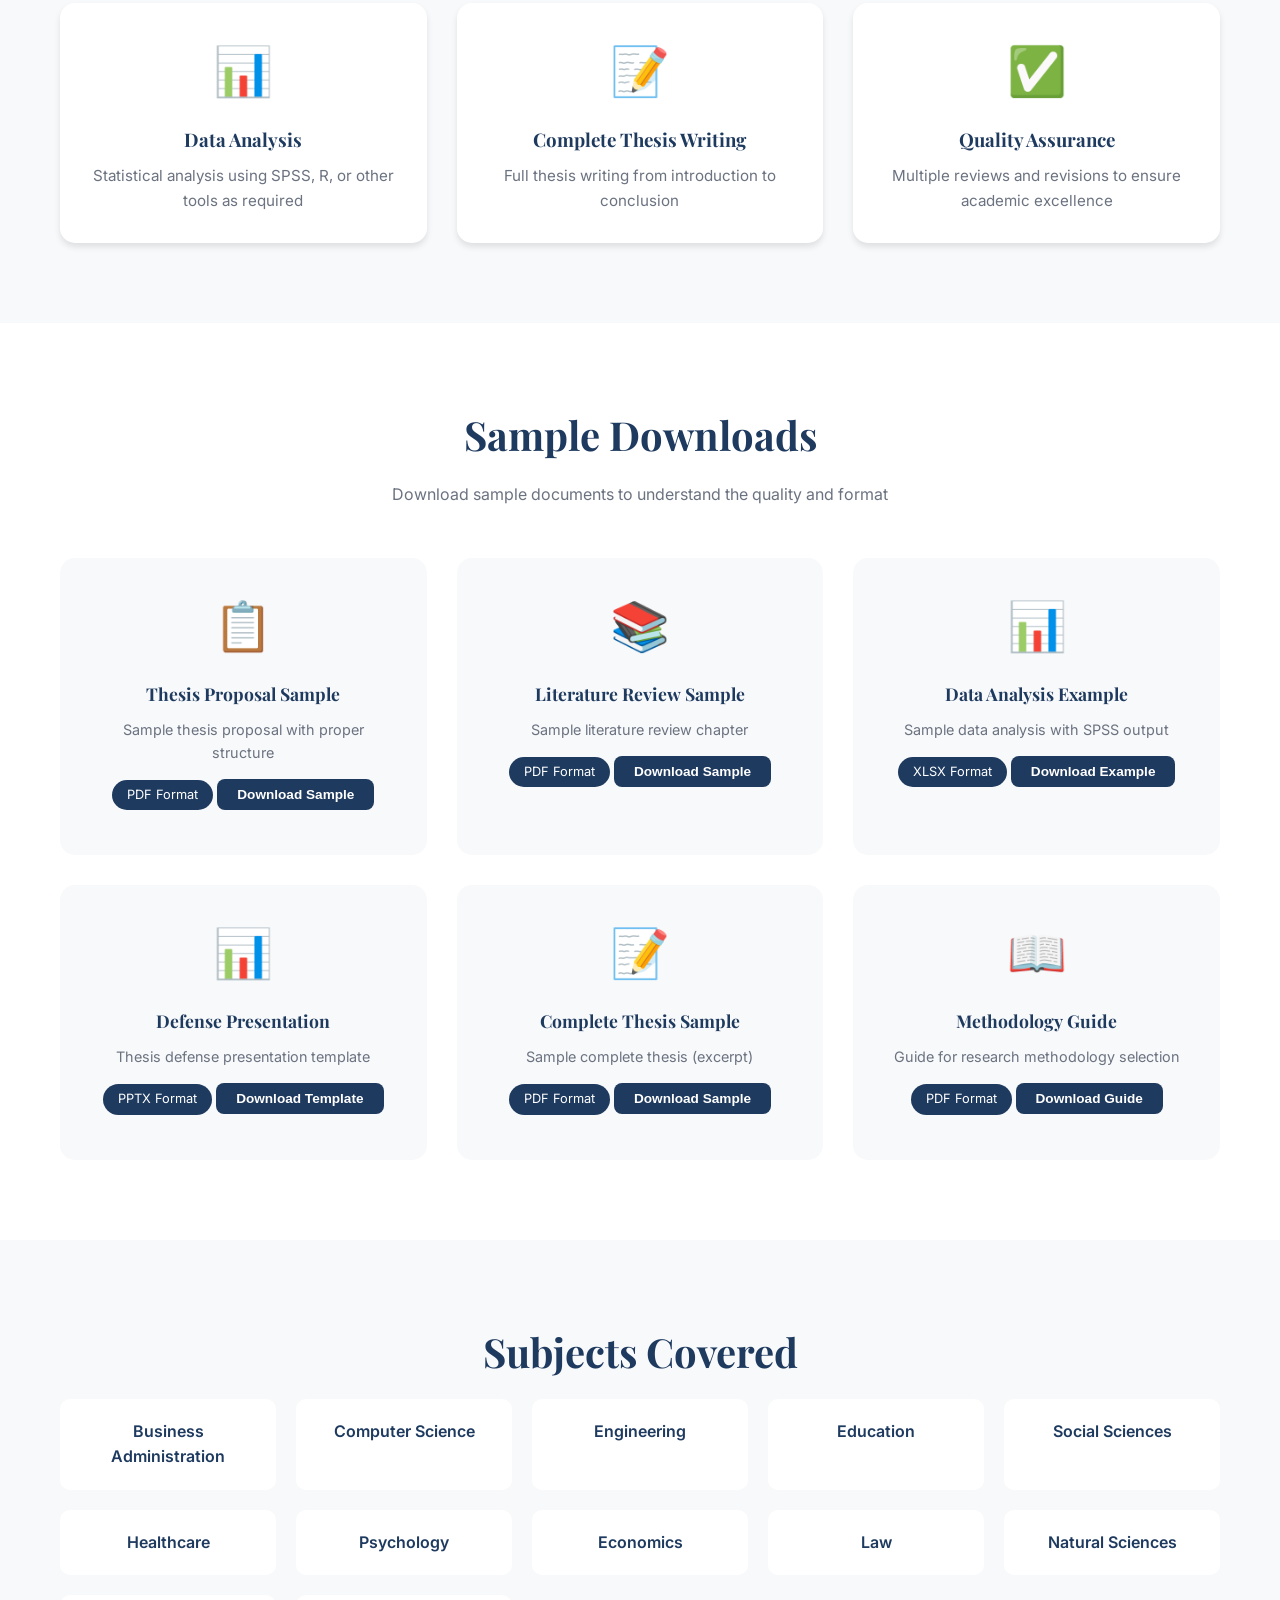
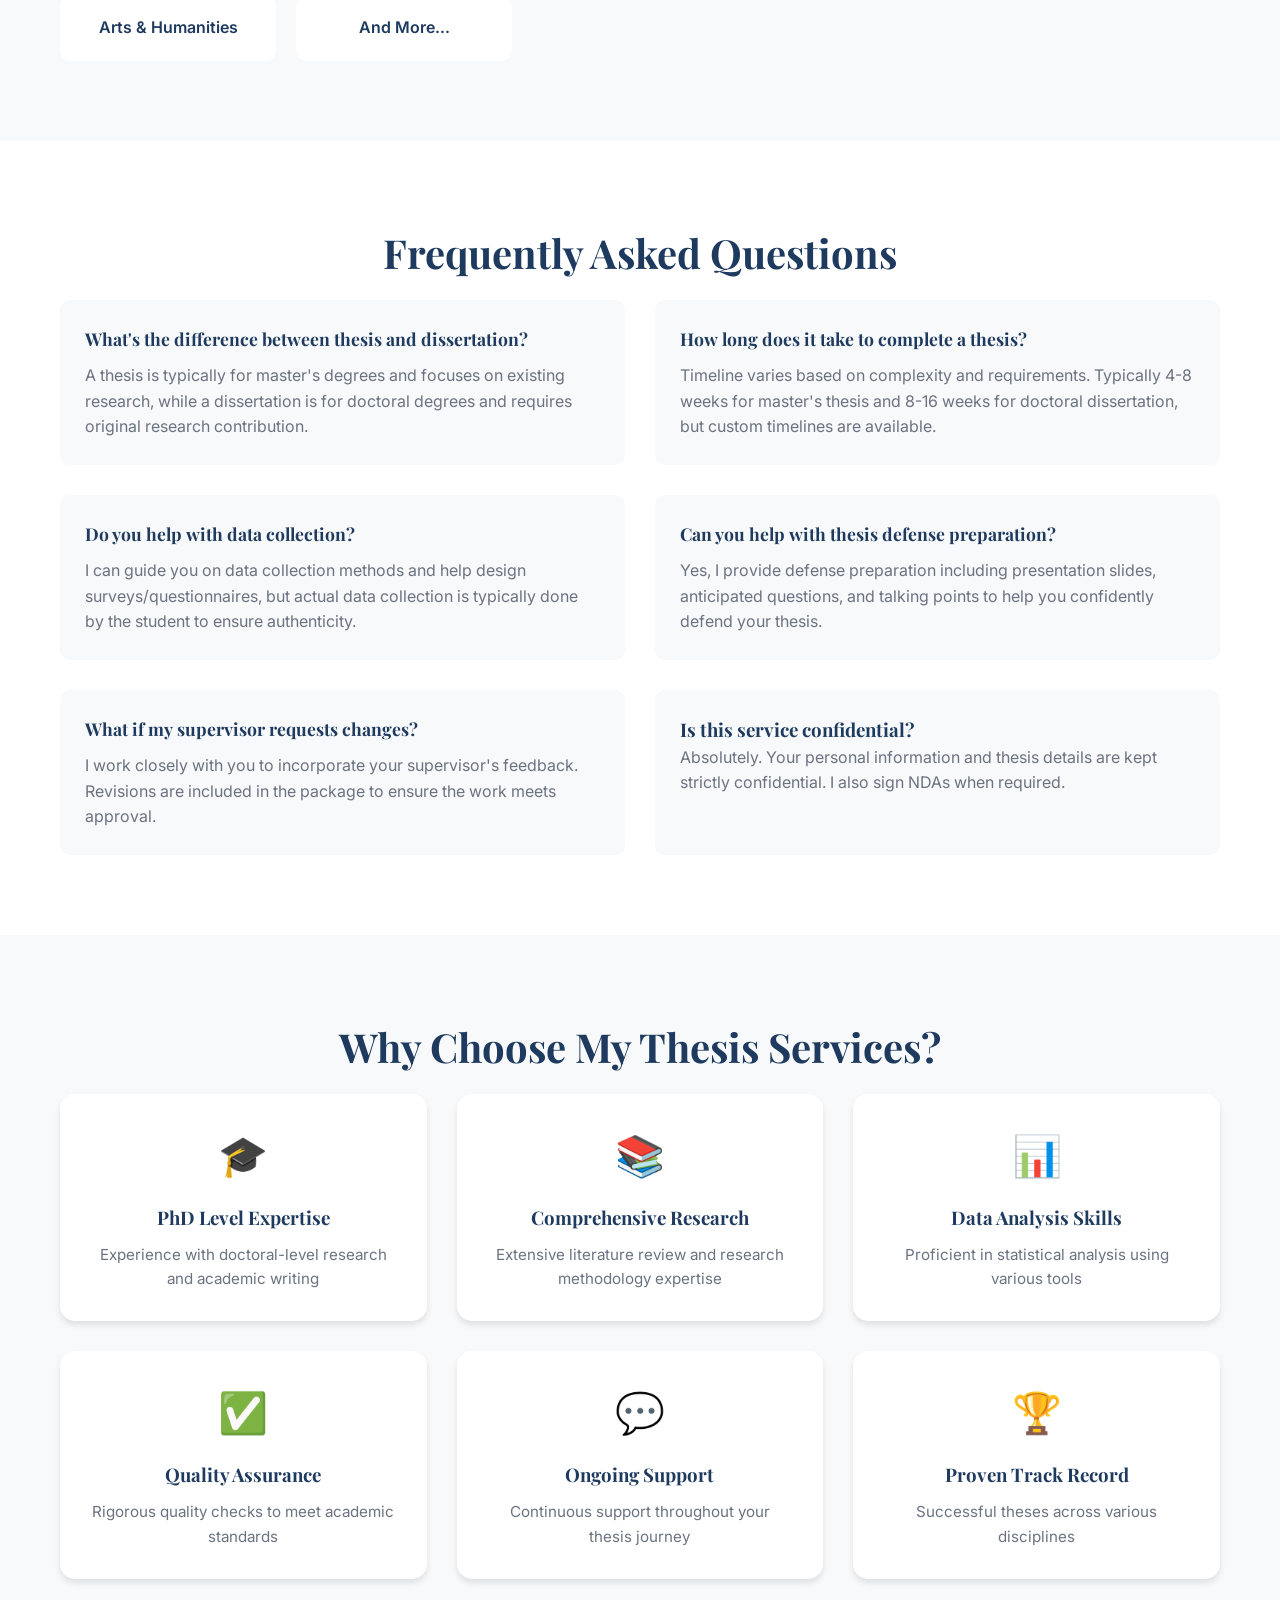
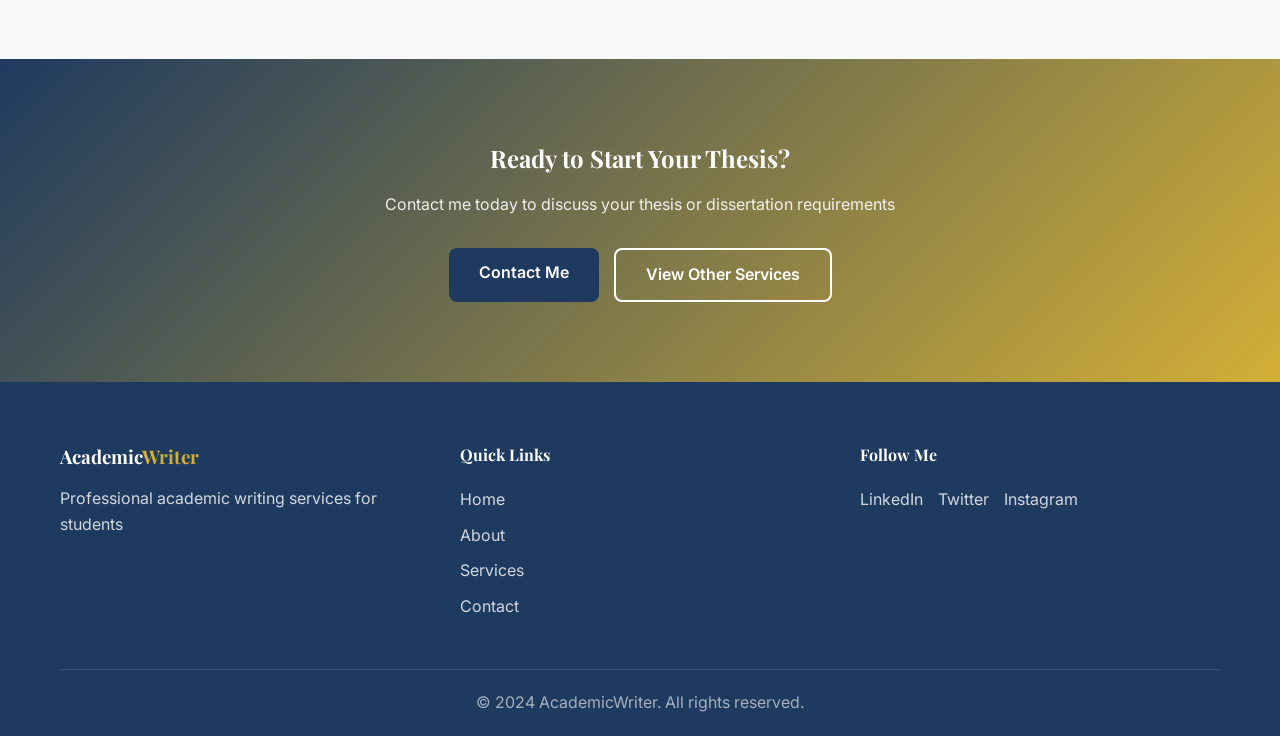
<file: thesis-dissertation.html>
<!DOCTYPE html>
<html lang="en">
<head>
    <meta charset="UTF-8">
    <meta name="viewport" content="width=device-width, initial-scale=1.0">
    <title>Thesis & Dissertation Services | Professional Portfolio</title>
    <link rel="stylesheet" href="styles.css">
    <link rel="preconnect" href="https://fonts.googleapis.com">
    <link rel="preconnect" href="https://fonts.gstatic.com" crossorigin>
    <link href="https://fonts.googleapis.com/css2?family=Inter:wght@300;400;500;600;700&family=Playfair+Display:wght@400;500;600;700&display=swap" rel="stylesheet">
</head>
<body>
    <!-- Navigation -->
    <nav class="navbar" id="navbar">
        <div class="nav-container">
            <div class="nav-logo">
                <h2>Academic<span class="accent">Writer</span></h2>
            </div>
            <ul class="nav-menu" id="nav-menu">
                <li class="nav-item"><a href="index.html" class="nav-link">Home</a></li>
                <li class="nav-item"><a href="index.html#about" class="nav-link">About</a></li>
                <li class="nav-item"><a href="index.html#services" class="nav-link">Services</a></li>
                <li class="nav-item"><a href="index.html#contact" class="nav-link">Contact</a></li>
            </ul>
            <div class="hamburger" id="hamburger">
                <span class="bar"></span>
                <span class="bar"></span>
                <span class="bar"></span>
            </div>
        </div>
    </nav>

    <!-- Service Hero Section -->
    <section class="service-hero">
        <div class="container">
            <div class="service-hero-content">
                <a href="index.html#services" class="back-link">← Back to Services</a>
                <h1 class="service-hero-title fade-in">PhD Thesis & Dissertation Services</h1>
                <p class="service-hero-subtitle fade-in-delay">Expert dissertation and thesis writing with 10+ years of PhD-level academic experience and 30+ peer-reviewed publications</p>
                <div class="hero-buttons fade-in-delay-2">
                    <a href="#contact" class="btn btn-primary">Get Started</a>
                    <a href="#samples" class="btn btn-secondary">View Samples</a>
                </div>
            </div>
        </div>
    </section>

    <!-- Service Overview -->
    <section class="service-overview">
        <div class="container">
            <div class="overview-content">
                <div class="overview-text fade-in">
                    <h2 class="section-title">PhD Thesis & Dissertation Assistance</h2>
                    <p>As a PhD Academic Editor with 10+ years of experience and 30+ peer-reviewed publications, I provide comprehensive thesis and dissertation assistance. My expertise includes IEEE Technical Co-Chair experience and serving as a reviewer for 38+ international journals and conferences.</p>
                    <p>I specialize in PhD Thesis Writing, Dissertation Editing, Research Proposals, and complete academic research support. From topic selection to final submission, I ensure your work meets the highest PhD-level academic standards and university requirements.</p>
                </div>
                <div class="overview-features fade-in-delay">
                    <h3>Key Features:</h3>
                    <ul>
                        <li>✓ PhD-level thesis/dissertation writing</li>
                        <li>✓ Research proposal development</li>
                        <li>✓ Comprehensive literature review</li>
                        <li>✓ Advanced research methodology design</li>
                        <li>✓ Data analysis and interpretation</li>
                        <li>✓ APA, MLA, Chicago, Harvard formatting</li>
                        <li>✓ 100% plagiarism and AI free guarantee</li>
                        <li>✓ Grammarly checked work</li>
                        <li>✓ Unlimited revisions</li>
                        <li>✓ Turnitin report available</li>
                    </ul>
                </div>
            </div>
        </div>
    </section>

    <!-- What's Included -->
    <section class="service-included">
        <div class="container">
            <h2 class="section-title fade-in">What's Included</h2>
            <div class="included-grid">
                <div class="included-item fade-in">
                    <div class="included-icon">📋</div>
                    <h3>Proposal Writing</h3>
                    <p>Well-structured research proposal with clear objectives and methodology</p>
                </div>
                <div class="included-item fade-in-delay">
                    <div class="included-icon">📚</div>
                    <h3>Literature Review</h3>
                    <p>Comprehensive review of existing research with critical analysis</p>
                </div>
                <div class="included-item fade-in-delay-2">
                    <div class="included-icon">🔬</div>
                    <h3>Methodology Design</h3>
                    <p>Research methodology development aligned with your research questions</p>
                </div>
                <div class="included-item fade-in">
                    <div class="included-icon">📊</div>
                    <h3>Data Analysis</h3>
                    <p>Statistical analysis using SPSS, R, or other tools as required</p>
                </div>
                <div class="included-item fade-in-delay">
                    <div class="included-icon">📝</div>
                    <h3>Complete Thesis Writing</h3>
                    <p>Full thesis writing from introduction to conclusion</p>
                </div>
                <div class="included-item fade-in-delay-2">
                    <div class="included-icon">✅</div>
                    <h3>Quality Assurance</h3>
                    <p>Multiple reviews and revisions to ensure academic excellence</p>
                </div>
            </div>
        </div>
    </section>

    <!-- Sample Downloads Section -->
    <section class="sample-downloads" id="samples">
        <div class="container">
            <h2 class="section-title fade-in">Sample Downloads</h2>
            <p class="section-subtitle fade-in-delay">Download sample documents to understand the quality and format</p>
            <div class="samples-grid">
                <div class="sample-card fade-in">
                    <div class="sample-icon">📋</div>
                    <h3>Thesis Proposal Sample</h3>
                    <p>Sample thesis proposal with proper structure</p>
                    <div class="sample-file-type">PDF Format</div>
                    <button class="btn btn-primary download-btn">Download Sample</button>
                </div>
                <div class="sample-card fade-in-delay">
                    <div class="sample-icon">📚</div>
                    <h3>Literature Review Sample</h3>
                    <p>Sample literature review chapter</p>
                    <div class="sample-file-type">PDF Format</div>
                    <button class="btn btn-primary download-btn">Download Sample</button>
                </div>
                <div class="sample-card fade-in-delay-2">
                    <div class="sample-icon">📊</div>
                    <h3>Data Analysis Example</h3>
                    <p>Sample data analysis with SPSS output</p>
                    <div class="sample-file-type">XLSX Format</div>
                    <button class="btn btn-primary download-btn">Download Example</button>
                </div>
                <div class="sample-card fade-in">
                    <div class="sample-icon">📊</div>
                    <h3>Defense Presentation</h3>
                    <p>Thesis defense presentation template</p>
                    <div class="sample-file-type">PPTX Format</div>
                    <button class="btn btn-primary download-btn">Download Template</button>
                </div>
                <div class="sample-card fade-in-delay">
                    <div class="sample-icon">📝</div>
                    <h3>Complete Thesis Sample</h3>
                    <p>Sample complete thesis (excerpt)</p>
                    <div class="sample-file-type">PDF Format</div>
                    <button class="btn btn-primary download-btn">Download Sample</button>
                </div>
                <div class="sample-card fade-in-delay-2">
                    <div class="sample-icon">📖</div>
                    <h3>Methodology Guide</h3>
                    <p>Guide for research methodology selection</p>
                    <div class="sample-file-type">PDF Format</div>
                    <button class="btn btn-primary download-btn">Download Guide</button>
                </div>
            </div>
        </div>
    </section>

    <!-- Subjects Covered -->
    <section class="subjects-covered">
        <div class="container">
            <h2 class="section-title fade-in">Subjects Covered</h2>
            <div class="subjects-grid">
                <div class="subject-item fade-in">Business Administration</div>
                <div class="subject-item fade-in-delay">Computer Science</div>
                <div class="subject-item fade-in-delay-2">Engineering</div>
                <div class="subject-item fade-in">Education</div>
                <div class="subject-item fade-in-delay">Social Sciences</div>
                <div class="subject-item fade-in-delay-2">Healthcare</div>
                <div class="subject-item fade-in">Psychology</div>
                <div class="subject-item fade-in-delay">Economics</div>
                <div class="subject-item fade-in-delay-2">Law</div>
                <div class="subject-item fade-in">Natural Sciences</div>
                <div class="subject-item fade-in-delay">Arts & Humanities</div>
                <div class="subject-item fade-in-delay-2">And More...</div>
            </div>
        </div>
    </section>

    <!-- FAQ Section -->
    <section class="faq-section">
        <div class="container">
            <h2 class="section-title fade-in">Frequently Asked Questions</h2>
            <div class="faq-grid">
                <div class="faq-item fade-in">
                    <h3 class="faq-question">What's the difference between thesis and dissertation?</h3>
                    <p class="faq-answer">A thesis is typically for master's degrees and focuses on existing research, while a dissertation is for doctoral degrees and requires original research contribution.</p>
                </div>
                <div class="faq-item fade-in-delay">
                    <h3 class="faq-question">How long does it take to complete a thesis?</h3>
                    <p class="faq-answer">Timeline varies based on complexity and requirements. Typically 4-8 weeks for master's thesis and 8-16 weeks for doctoral dissertation, but custom timelines are available.</p>
                </div>
                <div class="faq-item fade-in-delay-2">
                    <h3 class="faq-question">Do you help with data collection?</h3>
                    <p class="faq-answer">I can guide you on data collection methods and help design surveys/questionnaires, but actual data collection is typically done by the student to ensure authenticity.</p>
                </div>
                <div class="faq-item fade-in">
                    <h3 class="faq-question">Can you help with thesis defense preparation?</h3>
                    <p class="faq-answer">Yes, I provide defense preparation including presentation slides, anticipated questions, and talking points to help you confidently defend your thesis.</p>
                </div>
                <div class="faq-item fade-in-delay">
                    <h3 class="faq-question">What if my supervisor requests changes?</h3>
                    <p class="faq-answer">I work closely with you to incorporate your supervisor's feedback. Revisions are included in the package to ensure the work meets approval.</p>
                </div>
                <div class="faq-item fade-in-delay-2">
                    <h3 class="faq_question">Is this service confidential?</h3>
                    <p class="faq-answer">Absolutely. Your personal information and thesis details are kept strictly confidential. I also sign NDAs when required.</p>
                </div>
            </div>
        </div>
    </section>

    <!-- Why Choose Me -->
    <section class="why-choose">
        <div class="container">
            <h2 class="section-title fade-in">Why Choose My Thesis Services?</h2>
            <div class="choose-grid">
                <div class="choose-item fade-in">
                    <div class="choose-icon">🎓</div>
                    <h3>PhD Level Expertise</h3>
                    <p>Experience with doctoral-level research and academic writing</p>
                </div>
                <div class="choose-item fade-in-delay">
                    <div class="choose-icon">📚</div>
                    <h3>Comprehensive Research</h3>
                    <p>Extensive literature review and research methodology expertise</p>
                </div>
                <div class="choose-item fade-in-delay-2">
                    <div class="choose-icon">📊</div>
                    <h3>Data Analysis Skills</h3>
                    <p>Proficient in statistical analysis using various tools</p>
                </div>
                <div class="choose-item fade-in">
                    <div class="choose-icon">✅</div>
                    <h3>Quality Assurance</h3>
                    <p>Rigorous quality checks to meet academic standards</p>
                </div>
                <div class="choose-item fade-in-delay">
                    <div class="choose-icon">💬</div>
                    <h3>Ongoing Support</h3>
                    <p>Continuous support throughout your thesis journey</p>
                </div>
                <div class="choose-item fade-in-delay-2">
                    <div class="choose-icon">🏆</div>
                    <h3>Proven Track Record</h3>
                    <p>Successful theses across various disciplines</p>
                </div>
            </div>
        </div>
    </section>

    <!-- Contact CTA Section -->
    <section class="contact-cta" id="contact">
        <div class="container">
            <div class="cta-content">
                <h2 class="fade-in">Ready to Start Your Thesis?</h2>
                <p class="fade-in-delay">Contact me today to discuss your thesis or dissertation requirements</p>
                <div class="cta-buttons fade-in-delay-2">
                    <a href="index.html#contact" class="btn btn-primary">Contact Me</a>
                    <a href="index.html#services" class="btn btn-secondary">View Other Services</a>
                </div>
            </div>
        </div>
    </section>

    <!-- Footer -->
    <footer class="footer">
        <div class="container">
            <div class="footer-content">
                <div class="footer-logo">
                    <h3>Academic<span class="accent">Writer</span></h3>
                    <p>Professional academic writing services for students</p>
                </div>
                <div class="footer-links">
                    <h4>Quick Links</h4>
                    <ul>
                        <li><a href="index.html">Home</a></li>
                        <li><a href="index.html#about">About</a></li>
                        <li><a href="index.html#services">Services</a></li>
                        <li><a href="index.html#contact">Contact</a></li>
                    </ul>
                </div>
                <div class="footer-social">
                    <h4>Follow Me</h4>
                    <div class="social-links">
                        <a href="#" class="social-link">LinkedIn</a>
                        <a href="#" class="social-link">Twitter</a>
                        <a href="#" class="social-link">Instagram</a>
                    </div>
                </div>
            </div>
            <div class="footer-bottom">
                <p>&copy; 2024 AcademicWriter. All rights reserved.</p>
            </div>
        </div>
    </footer>

    <!-- WhatsApp Floating Button -->
    <a href="https://wa.me/923097610107" class="whatsapp-float" target="_blank" rel="noopener noreferrer">
        <svg xmlns="http://www.w3.org/2000/svg" width="30" height="30" viewBox="0 0 24 24" fill="white">
            <path d="M17.472 14.382c-.297-.149-1.758-.867-2.03-.967-.273-.099-.471-.148-.67.15-.197.297-.767.966-.94 1.164-.173.199-.347.223-.644.075-.297-.15-1.255-.463-2.39-1.475-.883-.788-1.48-1.761-1.653-2.059-.173-.297-.018-.458.13-.606.134-.133.298-.347.446-.52.149-.174.198-.298.298-.497.099-.198.05-.371-.025-.52-.075-.149-.669-1.612-.916-2.207-.242-.579-.487-.5-.669-.51-.173-.008-.371-.01-.57-.01-.198 0-.52.074-.792.372-.272.297-1.04 1.016-1.04 2.479 0 1.462 1.065 2.875 1.213 3.074.149.198 2.096 3.2 5.077 4.487.709.306 1.262.489 1.694.625.712.227 1.36.195 1.871.118.571-.085 1.758-.719 2.006-1.413.248-.694.248-1.289.173-1.413-.074-.124-.272-.198-.57-.347m-5.421 7.403h-.004a9.87 9.87 0 01-5.031-1.378l-.361-.214-3.741.982.998-3.648-.235-.374a9.86 9.86 0 01-1.51-5.26c.001-5.45 4.436-9.884 9.888-9.884 2.64 0 5.122 1.03 6.988 2.898a9.825 9.825 0 012.893 6.994c-.003 5.45-4.437 9.884-9.885 9.884m8.413-18.297A11.815 11.815 0 0012.05 0C5.495 0 .16 5.335.157 11.892c0 2.096.547 4.142 1.588 5.945L.057 24l6.305-1.654a11.882 11.882 0 005.683 1.448h.005c6.554 0 11.89-5.335 11.893-11.893a11.821 11.821 0 00-3.48-8.413z"/>
        </svg>
    </a>

    <script src="script.js"></script>
</body>
</html>
</file>
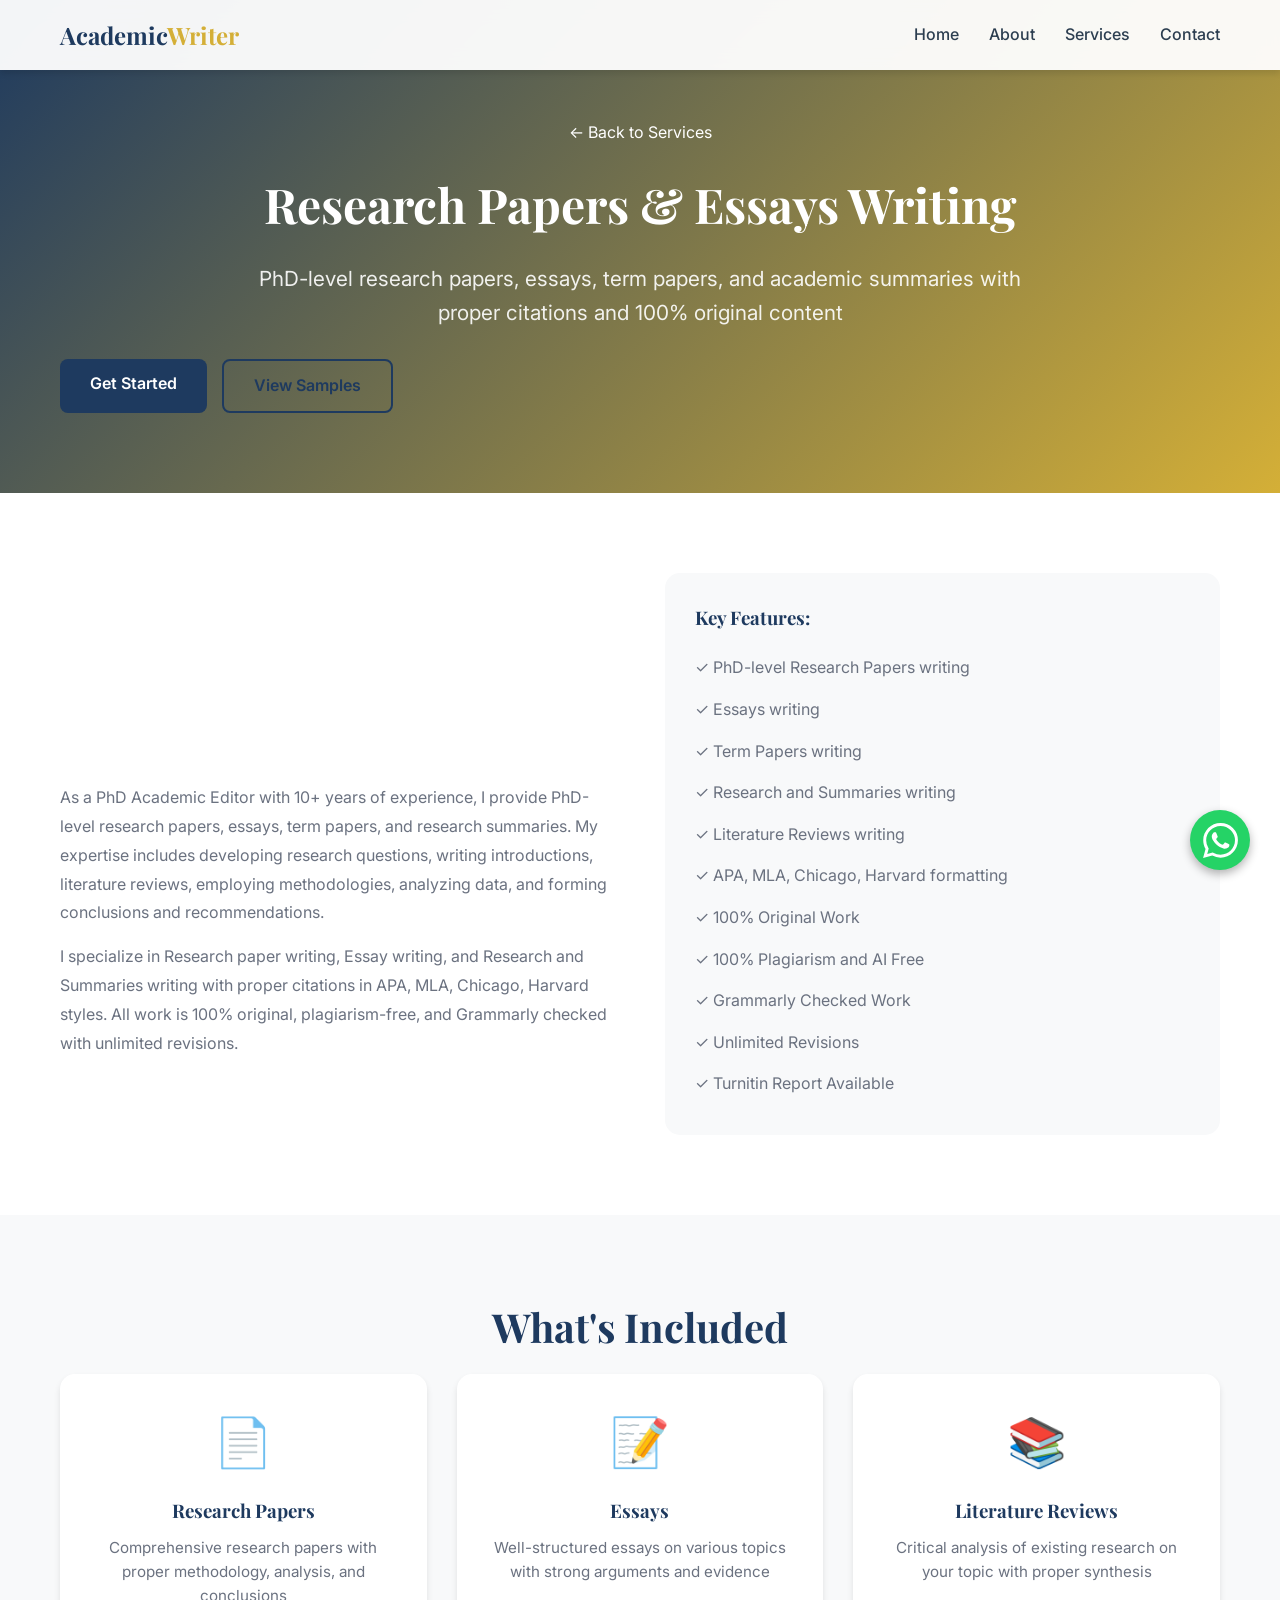
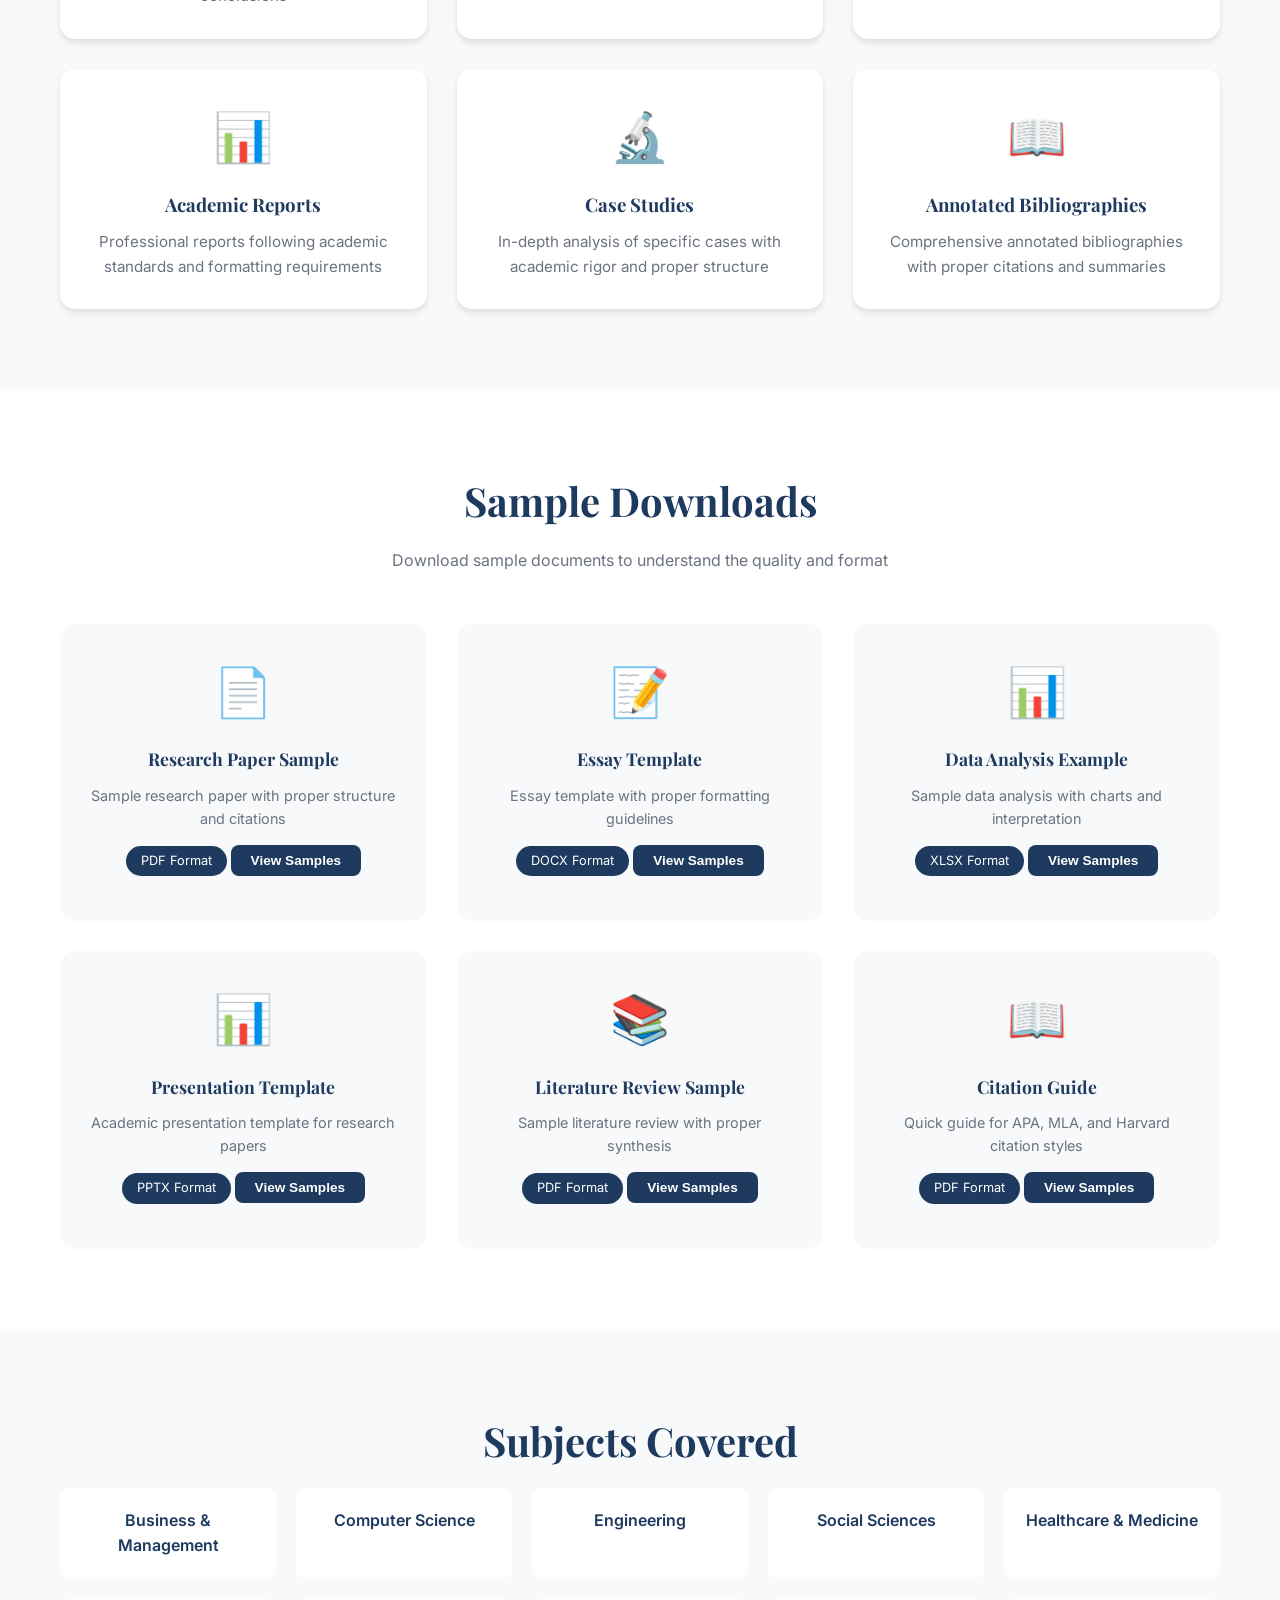
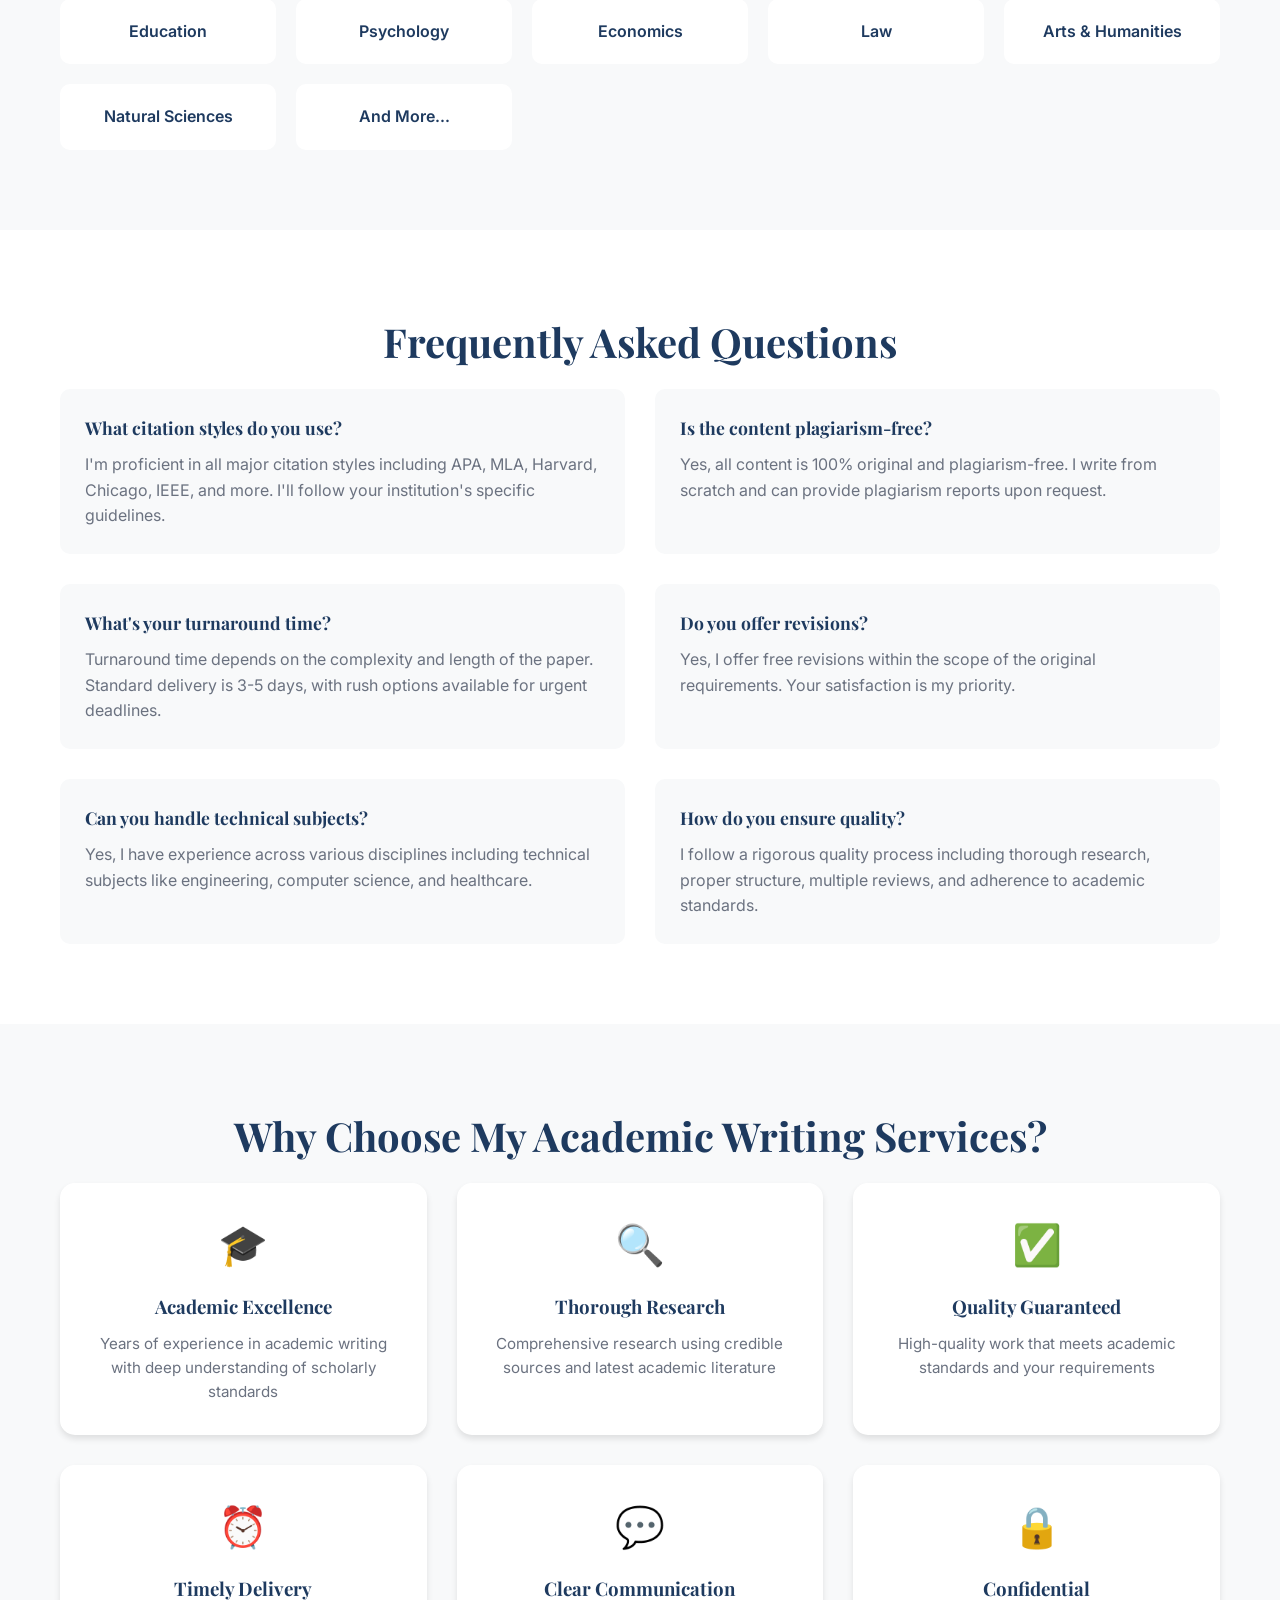
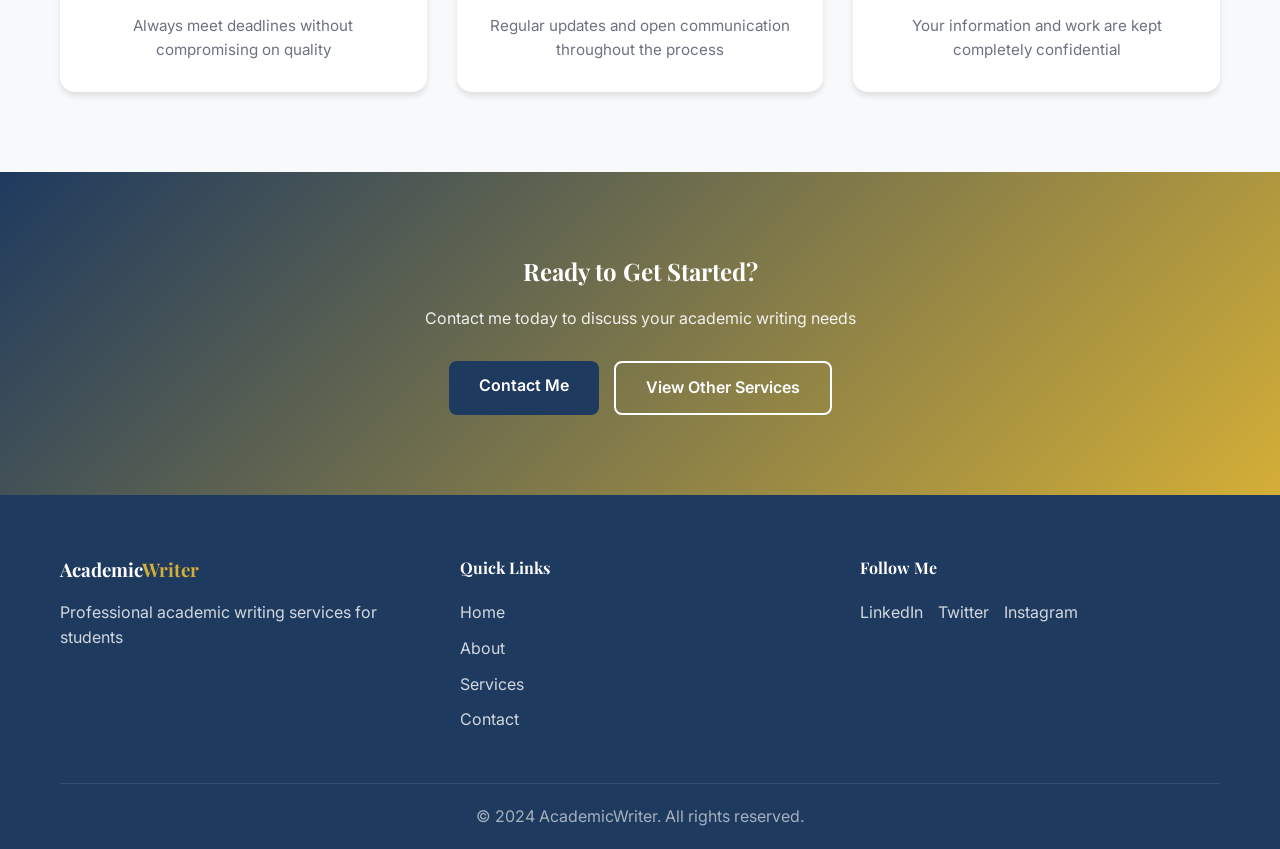
<file: services/academic-writing.html>
<!DOCTYPE html>
<html lang="en">
<head>
    <meta charset="UTF-8">
    <meta name="viewport" content="width=device-width, initial-scale=1.0">
    <title>Academic Writing Services | Professional Portfolio</title>
    <link rel="stylesheet" href="../assets/styles.css">
    <link rel="preconnect" href="https://fonts.googleapis.com">
    <link rel="preconnect" href="https://fonts.gstatic.com" crossorigin>
    <link href="https://fonts.googleapis.com/css2?family=Inter:wght@300;400;500;600;700&family=Playfair+Display:wght@400;500;600;700&display=swap" rel="stylesheet">
</head>
<body>
    <!-- Navigation -->
    <nav class="navbar" id="navbar">
        <div class="nav-container">
            <div class="nav-logo">
                <h2>Academic<span class="accent">Writer</span></h2>
            </div>
            <ul class="nav-menu" id="nav-menu">
                <li class="nav-item"><a href="../index.html" class="nav-link">Home</a></li>
                <li class="nav-item"><a href="../index.html#about" class="nav-link">About</a></li>
                <li class="nav-item"><a href="../index.html#services" class="nav-link">Services</a></li>
                <li class="nav-item"><a href="../index.html#contact" class="nav-link">Contact</a></li>
            </ul>
            <div class="hamburger" id="hamburger">
                <span class="bar"></span>
                <span class="bar"></span>
                <span class="bar"></span>
            </div>
        </div>
    </nav>

    <!-- Service Hero Section -->
    <section class="service-hero">
        <div class="container">
            <div class="service-hero-content">
                <a href="index.html#services" class="back-link">← Back to Services</a>
                <h1 class="service-hero-title fade-in">Research Papers & Essays Writing</h1>
                <p class="service-hero-subtitle fade-in-delay">PhD-level research papers, essays, term papers, and academic summaries with proper citations and 100% original content</p>
                <div class="hero-buttons fade-in-delay-2">
                    <a href="#contact" class="btn btn-primary">Get Started</a>
                    <a href="#samples" class="btn btn-secondary">View Samples</a>
                </div>
            </div>
        </div>
    </section>

    <!-- Service Overview -->
    <section class="service-overview">
        <div class="container">
            <div class="overview-content">
                <div class="overview-text fade-in">
                    <h2 class="section-title">Research Papers & Essays Writing</h2>
                    <p>As a PhD Academic Editor with 10+ years of experience, I provide PhD-level research papers, essays, term papers, and research summaries. My expertise includes developing research questions, writing introductions, literature reviews, employing methodologies, analyzing data, and forming conclusions and recommendations.</p>
                    <p>I specialize in Research paper writing, Essay writing, and Research and Summaries writing with proper citations in APA, MLA, Chicago, Harvard styles. All work is 100% original, plagiarism-free, and Grammarly checked with unlimited revisions.</p>
                </div>
                <div class="overview-features fade-in-delay">
                    <h3>Key Features:</h3>
                    <ul>
                        <li>✓ PhD-level Research Papers writing</li>
                        <li>✓ Essays writing</li>
                        <li>✓ Term Papers writing</li>
                        <li>✓ Research and Summaries writing</li>
                        <li>✓ Literature Reviews writing</li>
                        <li>✓ APA, MLA, Chicago, Harvard formatting</li>
                        <li>✓ 100% Original Work</li>
                        <li>✓ 100% Plagiarism and AI Free</li>
                        <li>✓ Grammarly Checked Work</li>
                        <li>✓ Unlimited Revisions</li>
                        <li>✓ Turnitin Report Available</li>
                    </ul>
                </div>
            </div>
        </div>
    </section>

    <!-- What's Included -->
    <section class="service-included">
        <div class="container">
            <h2 class="section-title fade-in">What's Included</h2>
            <div class="included-grid">
                <div class="included-item fade-in">
                    <div class="included-icon">📄</div>
                    <h3>Research Papers</h3>
                    <p>Comprehensive research papers with proper methodology, analysis, and conclusions</p>
                </div>
                <div class="included-item fade-in-delay">
                    <div class="included-icon">📝</div>
                    <h3>Essays</h3>
                    <p>Well-structured essays on various topics with strong arguments and evidence</p>
                </div>
                <div class="included-item fade-in-delay-2">
                    <div class="included-icon">📚</div>
                    <h3>Literature Reviews</h3>
                    <p>Critical analysis of existing research on your topic with proper synthesis</p>
                </div>
                <div class="included-item fade-in">
                    <div class="included-icon">📊</div>
                    <h3>Academic Reports</h3>
                    <p>Professional reports following academic standards and formatting requirements</p>
                </div>
                <div class="included-item fade-in-delay">
                    <div class="included-icon">🔬</div>
                    <h3>Case Studies</h3>
                    <p>In-depth analysis of specific cases with academic rigor and proper structure</p>
                </div>
                <div class="included-item fade-in-delay-2">
                    <div class="included-icon">📖</div>
                    <h3>Annotated Bibliographies</h3>
                    <p>Comprehensive annotated bibliographies with proper citations and summaries</p>
                </div>
            </div>
        </div>
    </section>

    <!-- Sample Downloads Section -->
    <section class="sample-downloads" id="samples">
        <div class="container">
            <h2 class="section-title fade-in">Sample Downloads</h2>
            <p class="section-subtitle fade-in-delay">Download sample documents to understand the quality and format</p>
            <div class="samples-grid">
                <div class="sample-card fade-in" data-section="Research Paper Sample">
                    <div class="sample-icon">📄</div>
                    <h3>Research Paper Sample</h3>
                    <p>Sample research paper with proper structure and citations</p>
                    <div class="sample-file-type">PDF Format</div>
                    <button class="btn btn-primary download-btn">View Samples</button>
                </div>
                <div class="sample-card fade-in-delay" data-section="Essay Template">
                    <div class="sample-icon">📝</div>
                    <h3>Essay Template</h3>
                    <p>Essay template with proper formatting guidelines</p>
                    <div class="sample-file-type">DOCX Format</div>
                    <button class="btn btn-primary download-btn">View Samples</button>
                </div>
                <div class="sample-card fade-in-delay-2" data-section="Data Analysis Example">
                    <div class="sample-icon">📊</div>
                    <h3>Data Analysis Example</h3>
                    <p>Sample data analysis with charts and interpretation</p>
                    <div class="sample-file-type">XLSX Format</div>
                    <button class="btn btn-primary download-btn">View Samples</button>
                </div>
                <div class="sample-card fade-in" data-section="Presentation Template">
                    <div class="sample-icon">📊</div>
                    <h3>Presentation Template</h3>
                    <p>Academic presentation template for research papers</p>
                    <div class="sample-file-type">PPTX Format</div>
                    <button class="btn btn-primary download-btn">View Samples</button>
                </div>
                <div class="sample-card fade-in-delay" data-section="Literature Review Sample">
                    <div class="sample-icon">📚</div>
                    <h3>Literature Review Sample</h3>
                    <p>Sample literature review with proper synthesis</p>
                    <div class="sample-file-type">PDF Format</div>
                    <button class="btn btn-primary download-btn">View Samples</button>
                </div>
                <div class="sample-card fade-in-delay-2" data-section="Citation Guide">
                    <div class="sample-icon">📖</div>
                    <h3>Citation Guide</h3>
                    <p>Quick guide for APA, MLA, and Harvard citation styles</p>
                    <div class="sample-file-type">PDF Format</div>
                    <button class="btn btn-primary download-btn">View Samples</button>
                </div>
            </div>
        </div>
    </section>

    <!-- Subjects Covered -->
    <section class="subjects-covered">
        <div class="container">
            <h2 class="section-title fade-in">Subjects Covered</h2>
            <div class="subjects-grid">
                <div class="subject-item fade-in">Business & Management</div>
                <div class="subject-item fade-in-delay">Computer Science</div>
                <div class="subject-item fade-in-delay-2">Engineering</div>
                <div class="subject-item fade-in">Social Sciences</div>
                <div class="subject-item fade-in-delay">Healthcare & Medicine</div>
                <div class="subject-item fade-in-delay-2">Education</div>
                <div class="subject-item fade-in">Psychology</div>
                <div class="subject-item fade-in-delay">Economics</div>
                <div class="subject-item fade-in-delay-2">Law</div>
                <div class="subject-item fade-in">Arts & Humanities</div>
                <div class="subject-item fade-in-delay">Natural Sciences</div>
                <div class="subject-item fade-in-delay-2">And More...</div>
            </div>
        </div>
    </section>

    <!-- FAQ Section -->
    <section class="faq-section">
        <div class="container">
            <h2 class="section-title fade-in">Frequently Asked Questions</h2>
            <div class="faq-grid">
                <div class="faq-item fade-in">
                    <h3 class="faq-question">What citation styles do you use?</h3>
                    <p class="faq-answer">I'm proficient in all major citation styles including APA, MLA, Harvard, Chicago, IEEE, and more. I'll follow your institution's specific guidelines.</p>
                </div>
                <div class="faq-item fade-in-delay">
                    <h3 class="faq-question">Is the content plagiarism-free?</h3>
                    <p class="faq-answer">Yes, all content is 100% original and plagiarism-free. I write from scratch and can provide plagiarism reports upon request.</p>
                </div>
                <div class="faq-item fade-in-delay-2">
                    <h3 class="faq-question">What's your turnaround time?</h3>
                    <p class="faq-answer">Turnaround time depends on the complexity and length of the paper. Standard delivery is 3-5 days, with rush options available for urgent deadlines.</p>
                </div>
                <div class="faq-item fade-in">
                    <h3 class="faq-question">Do you offer revisions?</h3>
                    <p class="faq-answer">Yes, I offer free revisions within the scope of the original requirements. Your satisfaction is my priority.</p>
                </div>
                <div class="faq-item fade-in-delay">
                    <h3 class="faq-question">Can you handle technical subjects?</h3>
                    <p class="faq-answer">Yes, I have experience across various disciplines including technical subjects like engineering, computer science, and healthcare.</p>
                </div>
                <div class="faq-item fade-in-delay-2">
                    <h3 class="faq-question">How do you ensure quality?</h3>
                    <p class="faq-answer">I follow a rigorous quality process including thorough research, proper structure, multiple reviews, and adherence to academic standards.</p>
                </div>
            </div>
        </div>
    </section>

    <!-- Why Choose Me -->
    <section class="why-choose">
        <div class="container">
            <h2 class="section-title fade-in">Why Choose My Academic Writing Services?</h2>
            <div class="choose-grid">
                <div class="choose-item fade-in">
                    <div class="choose-icon">🎓</div>
                    <h3>Academic Excellence</h3>
                    <p>Years of experience in academic writing with deep understanding of scholarly standards</p>
                </div>
                <div class="choose-item fade-in-delay">
                    <div class="choose-icon">🔍</div>
                    <h3>Thorough Research</h3>
                    <p>Comprehensive research using credible sources and latest academic literature</p>
                </div>
                <div class="choose-item fade-in-delay-2">
                    <div class="choose-icon">✅</div>
                    <h3>Quality Guaranteed</h3>
                    <p>High-quality work that meets academic standards and your requirements</p>
                </div>
                <div class="choose-item fade-in">
                    <div class="choose-icon">⏰</div>
                    <h3>Timely Delivery</h3>
                    <p>Always meet deadlines without compromising on quality</p>
                </div>
                <div class="choose-item fade-in-delay">
                    <div class="choose-icon">💬</div>
                    <h3>Clear Communication</h3>
                    <p>Regular updates and open communication throughout the process</p>
                </div>
                <div class="choose-item fade-in-delay-2">
                    <div class="choose-icon">🔒</div>
                    <h3>Confidential</h3>
                    <p>Your information and work are kept completely confidential</p>
                </div>
            </div>
        </div>
    </section>

    <!-- Contact CTA Section -->
    <section class="contact-cta" id="contact">
        <div class="container">
            <div class="cta-content">
                <h2 class="fade-in">Ready to Get Started?</h2>
                <p class="fade-in-delay">Contact me today to discuss your academic writing needs</p>
                <div class="cta-buttons fade-in-delay-2">
                    <a href="../index.html#contact" class="btn btn-primary">Contact Me</a>
                    <a href="../index.html#services" class="btn btn-secondary">View Other Services</a>
                </div>
            </div>
        </div>
    </section>

    <!-- Footer -->
    <footer class="footer">
        <div class="container">
            <div class="footer-content">
                <div class="footer-logo">
                    <h3>Academic<span class="accent">Writer</span></h3>
                    <p>Professional academic writing services for students</p>
                </div>
                <div class="footer-links">
                    <h4>Quick Links</h4>
                    <ul>
                        <li><a href="index.html">Home</a></li>
                        <li><a href="index.html#about">About</a></li>
                        <li><a href="index.html#services">Services</a></li>
                        <li><a href="index.html#contact">Contact</a></li>
                    </ul>
                </div>
                <div class="footer-social">
                    <h4>Follow Me</h4>
                    <div class="social-links">
                        <a href="#" class="social-link">LinkedIn</a>
                        <a href="#" class="social-link">Twitter</a>
                        <a href="#" class="social-link">Instagram</a>
                    </div>
                </div>
            </div>
            <div class="footer-bottom">
                <p>&copy; 2024 AcademicWriter. All rights reserved.</p>
            </div>
        </div>
    </footer>

    <!-- WhatsApp Floating Button -->
    <a href="https://wa.me/923097610107" class="whatsapp-float" target="_blank" rel="noopener noreferrer">
        <svg xmlns="http://www.w3.org/2000/svg" width="30" height="30" viewBox="0 0 24 24" fill="white">
            <path d="M17.472 14.382c-.297-.149-1.758-.867-2.03-.967-.273-.099-.471-.148-.67.15-.197.297-.767.966-.94 1.164-.173.199-.347.223-.644.075-.297-.15-1.255-.463-2.39-1.475-.883-.788-1.48-1.761-1.653-2.059-.173-.297-.018-.458.13-.606.134-.133.298-.347.446-.52.149-.174.198-.298.298-.497.099-.198.05-.371-.025-.52-.075-.149-.669-1.612-.916-2.207-.242-.579-.487-.5-.669-.51-.173-.008-.371-.01-.57-.01-.198 0-.52.074-.792.372-.272.297-1.04 1.016-1.04 2.479 0 1.462 1.065 2.875 1.213 3.074.149.198 2.096 3.2 5.077 4.487.709.306 1.262.489 1.694.625.712.227 1.36.195 1.871.118.571-.085 1.758-.719 2.006-1.413.248-.694.248-1.289.173-1.413-.074-.124-.272-.198-.57-.347m-5.421 7.403h-.004a9.87 9.87 0 01-5.031-1.378l-.361-.214-3.741.982.998-3.648-.235-.374a9.86 9.86 0 01-1.51-5.26c.001-5.45 4.436-9.884 9.888-9.884 2.64 0 5.122 1.03 6.988 2.898a9.825 9.825 0 012.893 6.994c-.003 5.45-4.437 9.884-9.885 9.884m8.413-18.297A11.815 11.815 0 0012.05 0C5.495 0 .16 5.335.157 11.892c0 2.096.547 4.142 1.588 5.945L.057 24l6.305-1.654a11.882 11.882 0 005.683 1.448h.005c6.554 0 11.89-5.335 11.893-11.893a11.821 11.821 0 00-3.48-8.413z"/>
        </svg>
    </a>

    <script src="../assets/script.js"></script>

    <!-- Sample Modal -->
    <div id="sampleModal" class="sample-modal">
        <div class="modal-content">
            <div class="modal-header">
                <h3 id="modalTitle">Sample Files</h3>
                <button class="modal-close" id="modalClose">&times;</button>
            </div>
            <div class="modal-body">
                <div id="modalFiles" class="modal-files-list">
                    <!-- Files will be loaded dynamically -->
                </div>
            </div>
        </div>
    </div>
</body>
</html>
</file>
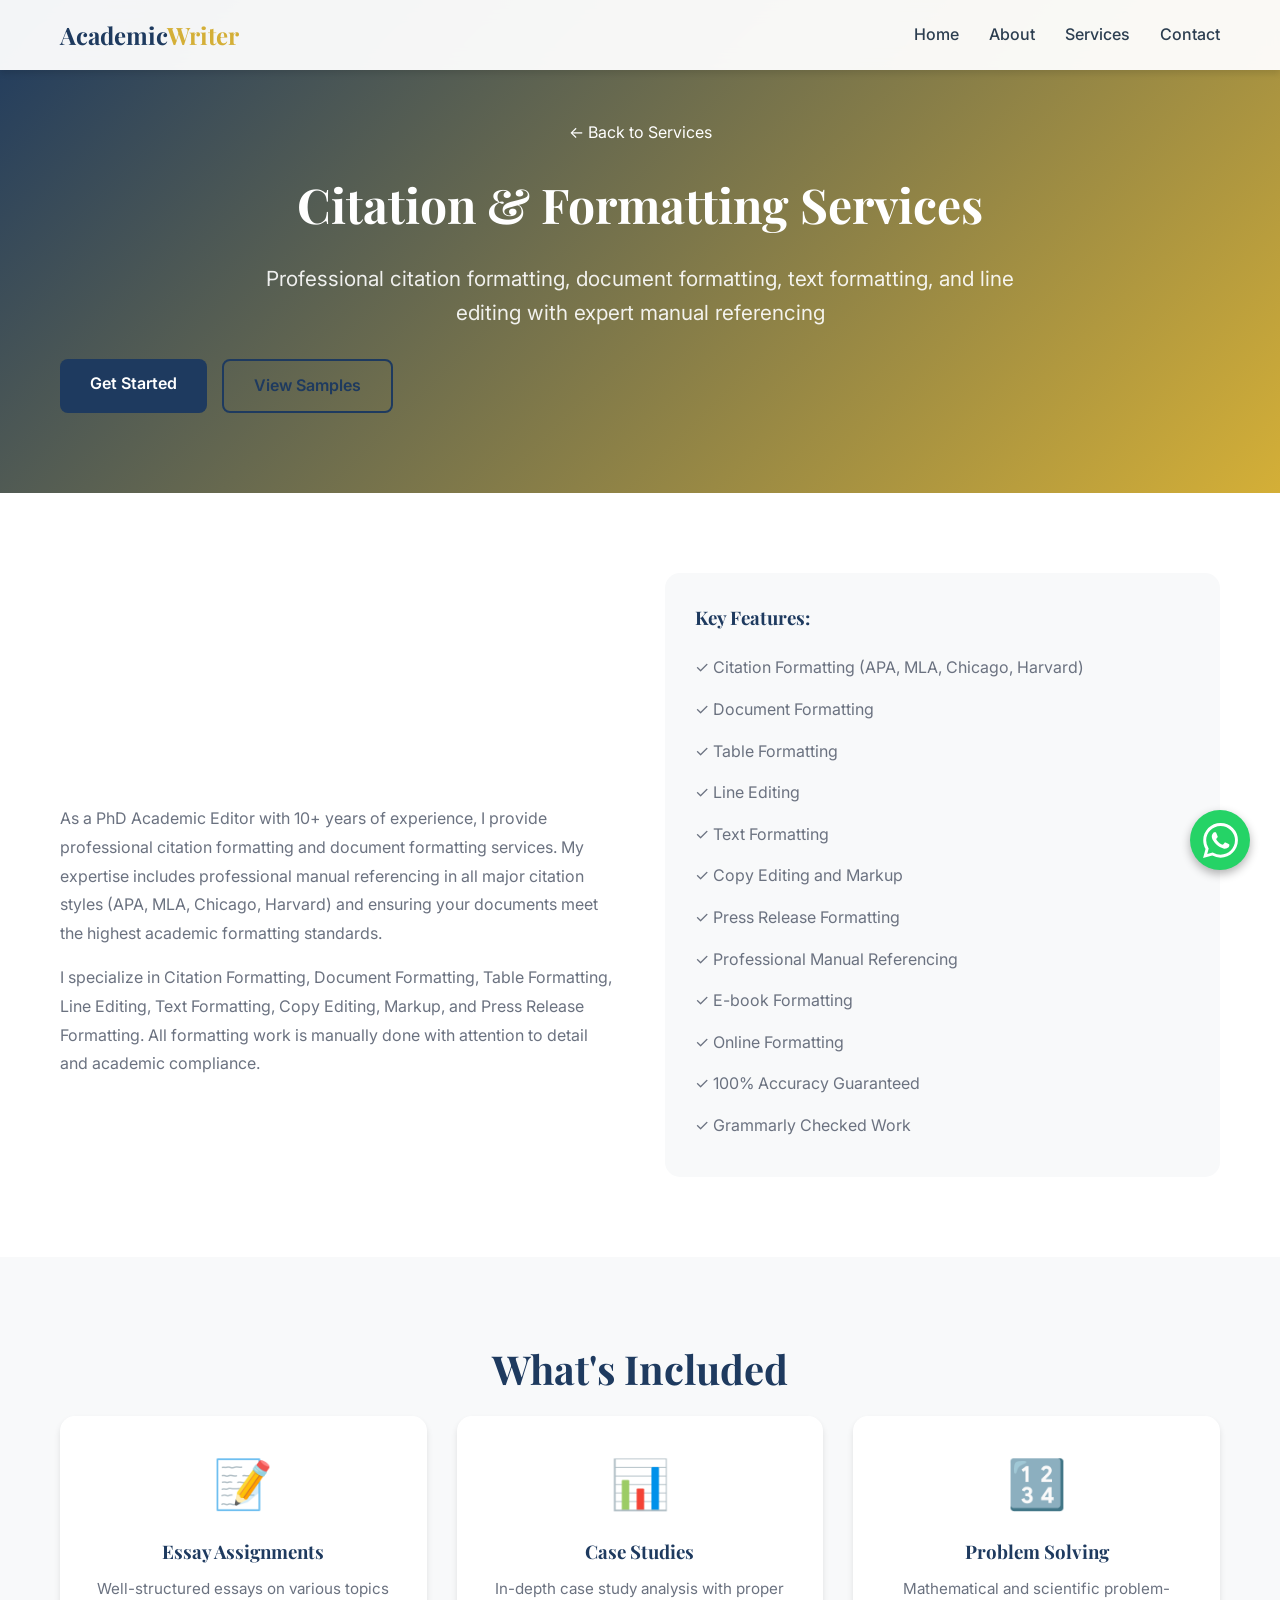
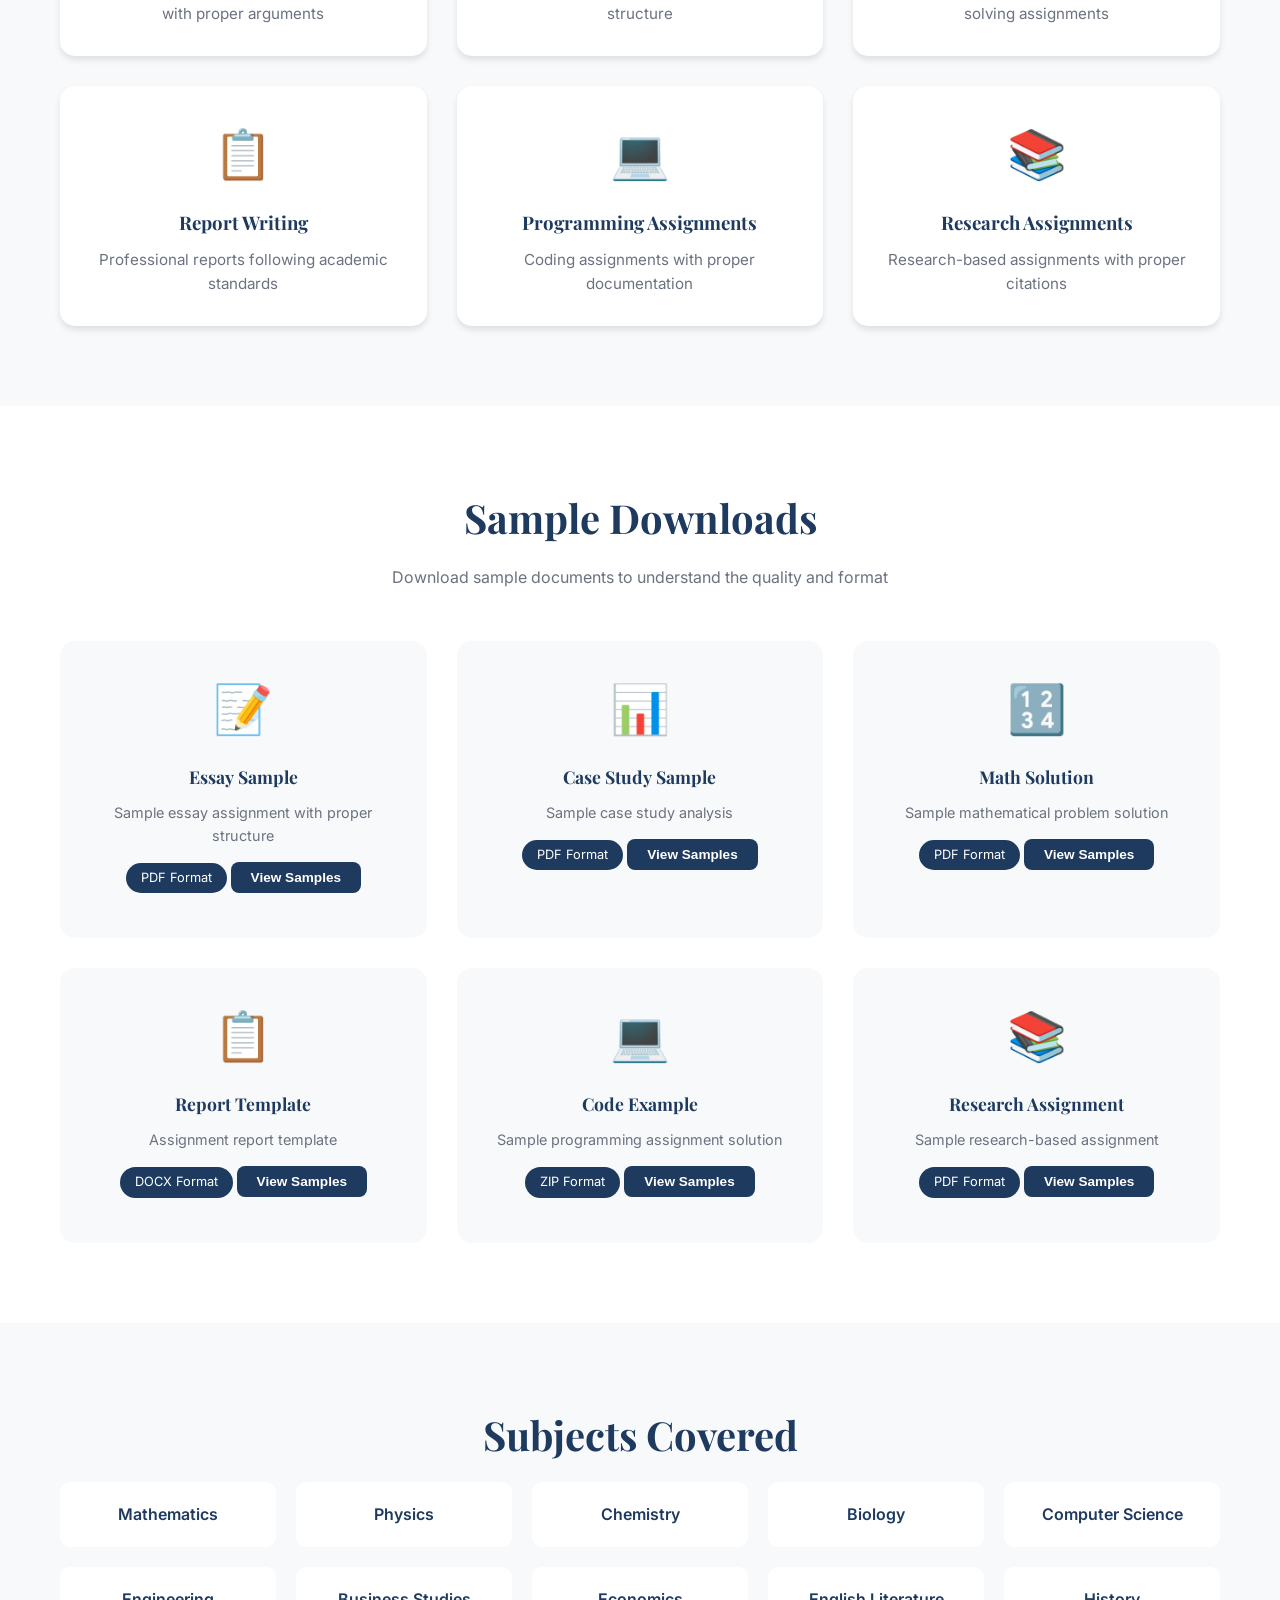
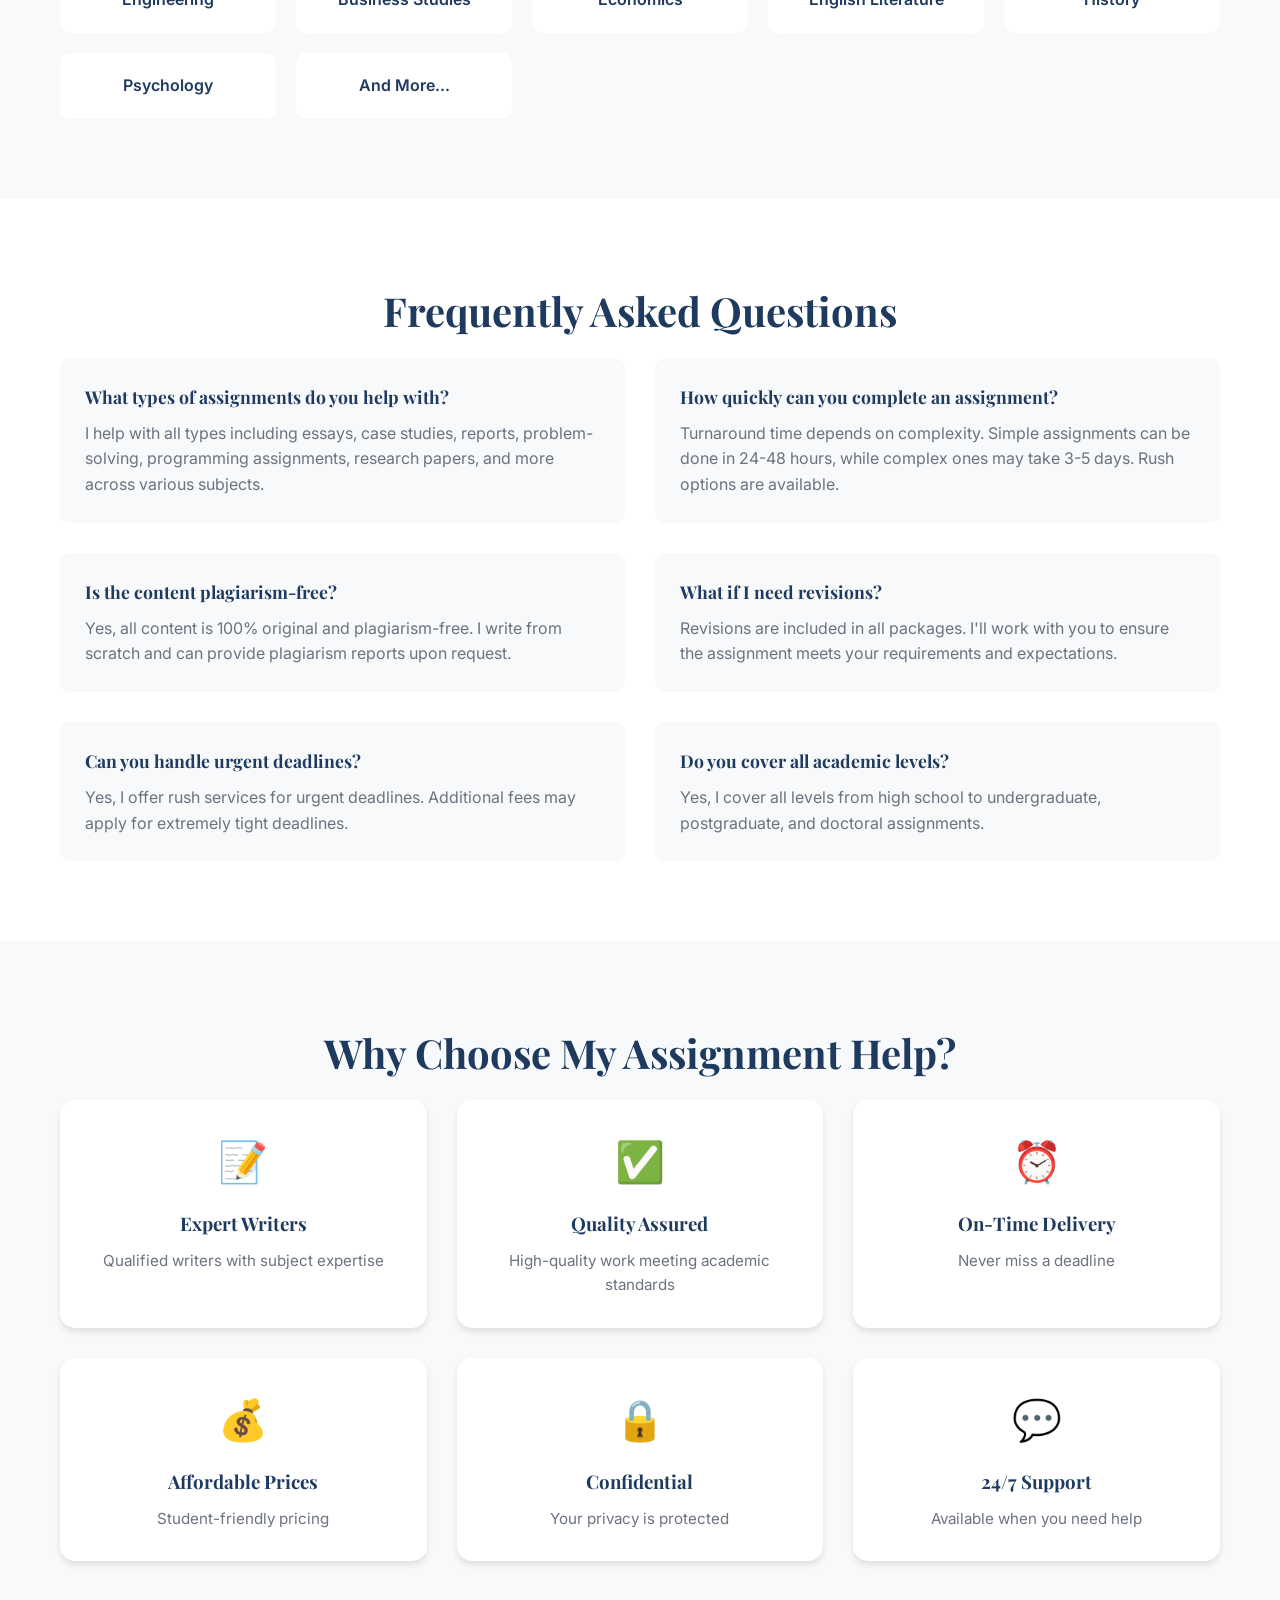
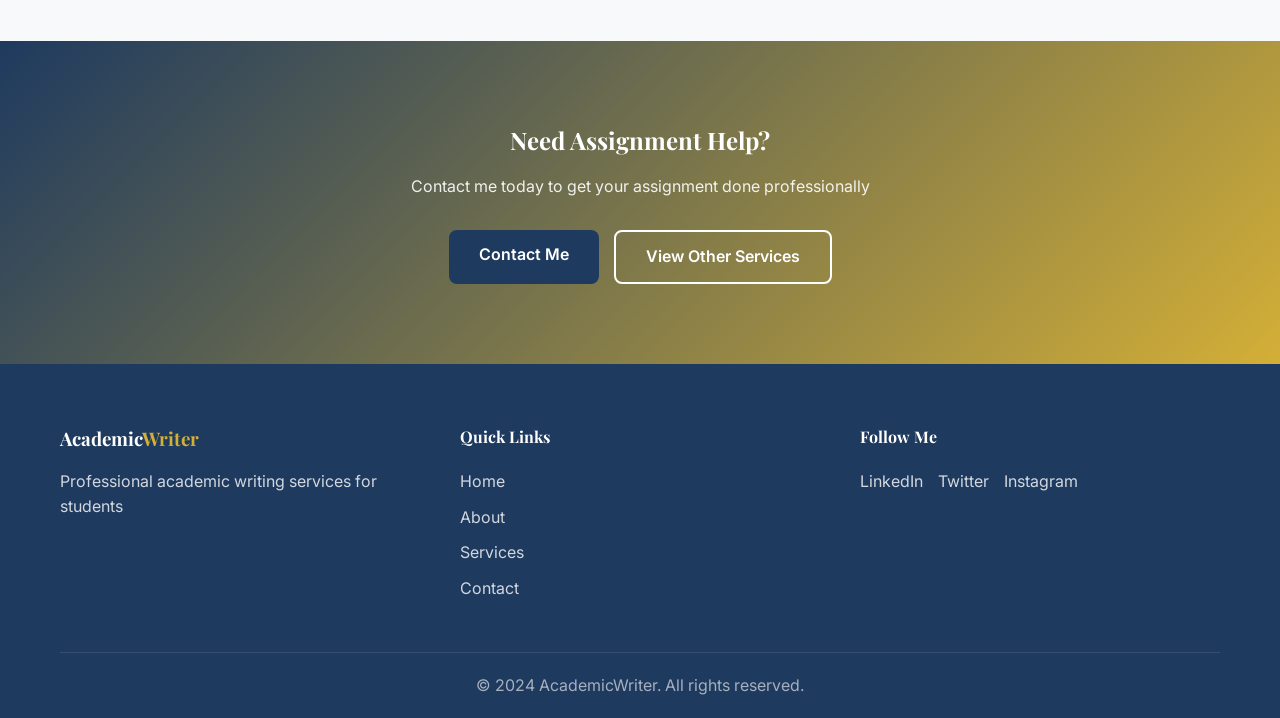
<file: services/assignment-help.html>
<!DOCTYPE html>
<html lang="en">
<head>
    <meta charset="UTF-8">
    <meta name="viewport" content="width=device-width, initial-scale=1.0">
    <title>Assignment Help Services | Professional Portfolio</title>
    <link rel="icon" type="image/jpeg" href="icon.jpeg">
    <link rel="stylesheet" href="../assets/styles.css">
    <link rel="preconnect" href="https://fonts.googleapis.com">
    <link rel="preconnect" href="https://fonts.gstatic.com" crossorigin>
    <link href="https://fonts.googleapis.com/css2?family=Inter:wght@300;400;500;600;700&family=Playfair+Display:wght@400;500;600;700&display=swap" rel="stylesheet">
</head>
<body>
    <!-- Navigation -->
    <nav class="navbar" id="navbar">
        <div class="nav-container">
            <div class="nav-logo">
                <h2>Academic<span class="accent">Writer</span></h2>
            </div>
            <ul class="nav-menu" id="nav-menu">
                <li class="nav-item"><a href="../index.html" class="nav-link">Home</a></li>
                <li class="nav-item"><a href="../index.html#about" class="nav-link">About</a></li>
                <li class="nav-item"><a href="../index.html#services" class="nav-link">Services</a></li>
                <li class="nav-item"><a href="../index.html#contact" class="nav-link">Contact</a></li>
            </ul>
            <div class="hamburger" id="hamburger">
                <span class="bar"></span>
                <span class="bar"></span>
                <span class="bar"></span>
            </div>
        </div>
    </nav>

    <!-- Service Hero Section -->
    <section class="service-hero">
        <div class="container">
            <div class="service-hero-content">
                <a href="../index.html#services" class="back-link">← Back to Services</a>
                <h1 class="service-hero-title fade-in">Citation & Formatting Services</h1>
                <p class="service-hero-subtitle fade-in-delay">Professional citation formatting, document formatting, text formatting, and line editing with expert manual referencing</p>
                <div class="hero-buttons fade-in-delay-2">
                    <a href="#contact" class="btn btn-primary">Get Started</a>
                    <a href="#samples" class="btn btn-secondary">View Samples</a>
                </div>
            </div>
        </div>
    </section>

    <!-- Service Overview -->
    <section class="service-overview">
        <div class="container">
            <div class="overview-content">
                <div class="overview-text fade-in">
                    <h2 class="section-title">Citation & Formatting Services</h2>
                    <p>As a PhD Academic Editor with 10+ years of experience, I provide professional citation formatting and document formatting services. My expertise includes professional manual referencing in all major citation styles (APA, MLA, Chicago, Harvard) and ensuring your documents meet the highest academic formatting standards.</p>
                    <p>I specialize in Citation Formatting, Document Formatting, Table Formatting, Line Editing, Text Formatting, Copy Editing, Markup, and Press Release Formatting. All formatting work is manually done with attention to detail and academic compliance.</p>
                </div>
                <div class="overview-features fade-in-delay">
                    <h3>Key Features:</h3>
                    <ul>
                        <li>✓ Citation Formatting (APA, MLA, Chicago, Harvard)</li>
                        <li>✓ Document Formatting</li>
                        <li>✓ Table Formatting</li>
                        <li>✓ Line Editing</li>
                        <li>✓ Text Formatting</li>
                        <li>✓ Copy Editing and Markup</li>
                        <li>✓ Press Release Formatting</li>
                        <li>✓ Professional Manual Referencing</li>
                        <li>✓ E-book Formatting</li>
                        <li>✓ Online Formatting</li>
                        <li>✓ 100% Accuracy Guaranteed</li>
                        <li>✓ Grammarly Checked Work</li>
                    </ul>
                </div>
            </div>
        </div>
    </section>

    <!-- What's Included -->
    <section class="service-included">
        <div class="container">
            <h2 class="section-title fade-in">What's Included</h2>
            <div class="included-grid">
                <div class="included-item fade-in">
                    <div class="included-icon">📝</div>
                    <h3>Essay Assignments</h3>
                    <p>Well-structured essays on various topics with proper arguments</p>
                </div>
                <div class="included-item fade-in-delay">
                    <div class="included-icon">📊</div>
                    <h3>Case Studies</h3>
                    <p>In-depth case study analysis with proper structure</p>
                </div>
                <div class="included-item fade-in-delay-2">
                    <div class="included-icon">🔢</div>
                    <h3>Problem Solving</h3>
                    <p>Mathematical and scientific problem-solving assignments</p>
                </div>
                <div class="included-item fade-in">
                    <div class="included-icon">📋</div>
                    <h3>Report Writing</h3>
                    <p>Professional reports following academic standards</p>
                </div>
                <div class="included-item fade-in-delay">
                    <div class="included-icon">💻</div>
                    <h3>Programming Assignments</h3>
                    <p>Coding assignments with proper documentation</p>
                </div>
                <div class="included-item fade-in-delay-2">
                    <div class="included-icon">📚</div>
                    <h3>Research Assignments</h3>
                    <p>Research-based assignments with proper citations</p>
                </div>
            </div>
        </div>
    </section>

    <!-- Sample Downloads Section -->
    <section class="sample-downloads" id="samples">
        <div class="container">
            <h2 class="section-title fade-in">Sample Downloads</h2>
            <p class="section-subtitle fade-in-delay">Download sample documents to understand the quality and format</p>
            <div class="samples-grid">
                <div class="sample-card fade-in" data-section="Essay Sample">
                    <div class="sample-icon">📝</div>
                    <h3>Essay Sample</h3>
                    <p>Sample essay assignment with proper structure</p>
                    <div class="sample-file-type">PDF Format</div>
                    <button class="btn btn-primary download-btn">View Samples</button>
                </div>
                <div class="sample-card fade-in-delay" data-section="Case Study Sample">
                    <div class="sample-icon">📊</div>
                    <h3>Case Study Sample</h3>
                    <p>Sample case study analysis</p>
                    <div class="sample-file-type">PDF Format</div>
                    <button class="btn btn-primary download-btn">View Samples</button>
                </div>
                <div class="sample-card fade-in-delay-2" data-section="Math Solution">
                    <div class="sample-icon">🔢</div>
                    <h3>Math Solution</h3>
                    <p>Sample mathematical problem solution</p>
                    <div class="sample-file-type">PDF Format</div>
                    <button class="btn btn-primary download-btn">View Samples</button>
                </div>
                <div class="sample-card fade-in" data-section="Report Template">
                    <div class="sample-icon">📋</div>
                    <h3>Report Template</h3>
                    <p>Assignment report template</p>
                    <div class="sample-file-type">DOCX Format</div>
                    <button class="btn btn-primary download-btn">View Samples</button>
                </div>
                <div class="sample-card fade-in-delay" data-section="Code Example">
                    <div class="sample-icon">💻</div>
                    <h3>Code Example</h3>
                    <p>Sample programming assignment solution</p>
                    <div class="sample-file-type">ZIP Format</div>
                    <button class="btn btn-primary download-btn">View Samples</button>
                </div>
                <div class="sample-card fade-in-delay-2" data-section="Research Assignment">
                    <div class="sample-icon">📚</div>
                    <h3>Research Assignment</h3>
                    <p>Sample research-based assignment</p>
                    <div class="sample-file-type">PDF Format</div>
                    <button class="btn btn-primary download-btn">View Samples</button>
                </div>
            </div>
        </div>
    </section>

    <!-- Subjects Covered -->
    <section class="subjects-covered">
        <div class="container">
            <h2 class="section-title fade-in">Subjects Covered</h2>
            <div class="subjects-grid">
                <div class="subject-item fade-in">Mathematics</div>
                <div class="subject-item fade-in-delay">Physics</div>
                <div class="subject-item fade-in-delay-2">Chemistry</div>
                <div class="subject-item fade-in">Biology</div>
                <div class="subject-item fade-in-delay">Computer Science</div>
                <div class="subject-item fade-in-delay-2">Engineering</div>
                <div class="subject-item fade-in">Business Studies</div>
                <div class="subject-item fade-in-delay">Economics</div>
                <div class="subject-item fade-in-delay-2">English Literature</div>
                <div class="subject-item fade-in">History</div>
                <div class="subject-item fade-in-delay">Psychology</div>
                <div class="subject-item fade-in-delay-2">And More...</div>
            </div>
        </div>
    </section>

    <!-- FAQ Section -->
    <section class="faq-section">
        <div class="container">
            <h2 class="section-title fade-in">Frequently Asked Questions</h2>
            <div class="faq-grid">
                <div class="faq-item fade-in">
                    <h3 class="faq-question">What types of assignments do you help with?</h3>
                    <p class="faq-answer">I help with all types including essays, case studies, reports, problem-solving, programming assignments, research papers, and more across various subjects.</p>
                </div>
                <div class="faq-item fade-in-delay">
                    <h3 class="faq-question">How quickly can you complete an assignment?</h3>
                    <p class="faq-answer">Turnaround time depends on complexity. Simple assignments can be done in 24-48 hours, while complex ones may take 3-5 days. Rush options are available.</p>
                </div>
                <div class="faq-item fade-in-delay-2">
                    <h3 class="faq-question">Is the content plagiarism-free?</h3>
                    <p class="faq-answer">Yes, all content is 100% original and plagiarism-free. I write from scratch and can provide plagiarism reports upon request.</p>
                </div>
                <div class="faq-item fade-in">
                    <h3 class="faq-question">What if I need revisions?</h3>
                    <p class="faq-answer">Revisions are included in all packages. I'll work with you to ensure the assignment meets your requirements and expectations.</p>
                </div>
                <div class="faq-item fade-in-delay">
                    <h3 class="faq-question">Can you handle urgent deadlines?</h3>
                    <p class="faq-answer">Yes, I offer rush services for urgent deadlines. Additional fees may apply for extremely tight deadlines.</p>
                </div>
                <div class="faq-item fade-in-delay-2">
                    <h3 class="faq-question">Do you cover all academic levels?</h3>
                    <p class="faq-answer">Yes, I cover all levels from high school to undergraduate, postgraduate, and doctoral assignments.</p>
                </div>
            </div>
        </div>
    </section>

    <!-- Why Choose Me -->
    <section class="why-choose">
        <div class="container">
            <h2 class="section-title fade-in">Why Choose My Assignment Help?</h2>
            <div class="choose-grid">
                <div class="choose-item fade-in">
                    <div class="choose-icon">📝</div>
                    <h3>Expert Writers</h3>
                    <p>Qualified writers with subject expertise</p>
                </div>
                <div class="choose-item fade-in-delay">
                    <div class="choose-icon">✅</div>
                    <h3>Quality Assured</h3>
                    <p>High-quality work meeting academic standards</p>
                </div>
                <div class="choose-item fade-in-delay-2">
                    <div class="choose-icon">⏰</div>
                    <h3>On-Time Delivery</h3>
                    <p>Never miss a deadline</p>
                </div>
                <div class="choose-item fade-in">
                    <div class="choose-icon">💰</div>
                    <h3>Affordable Prices</h3>
                    <p>Student-friendly pricing</p>
                </div>
                <div class="choose-item fade-in-delay">
                    <div class="choose-icon">🔒</div>
                    <h3>Confidential</h3>
                    <p>Your privacy is protected</p>
                </div>
                <div class="choose-item fade-in-delay-2">
                    <div class="choose-icon">💬</div>
                    <h3>24/7 Support</h3>
                    <p>Available when you need help</p>
                </div>
            </div>
        </div>
    </section>

    <!-- Contact CTA Section -->
    <section class="contact-cta" id="contact">
        <div class="container">
            <div class="cta-content">
                <h2 class="fade-in">Need Assignment Help?</h2>
                <p class="fade-in-delay">Contact me today to get your assignment done professionally</p>
                <div class="cta-buttons fade-in-delay-2">
                    <a href="../index.html#contact" class="btn btn-primary">Contact Me</a>
                    <a href="../index.html#services" class="btn btn-secondary">View Other Services</a>
                </div>
            </div>
        </div>
    </section>

    <!-- Footer -->
    <footer class="footer">
        <div class="container">
            <div class="footer-content">
                <div class="footer-logo">
                    <h3>Academic<span class="accent">Writer</span></h3>
                    <p>Professional academic writing services for students</p>
                </div>
                <div class="footer-links">
                    <h4>Quick Links</h4>
                    <ul>
                        <li><a href="index.html">Home</a></li>
                        <li><a href="index.html#about">About</a></li>
                        <li><a href="index.html#services">Services</a></li>
                        <li><a href="index.html#contact">Contact</a></li>
                    </ul>
                </div>
                <div class="footer-social">
                    <h4>Follow Me</h4>
                    <div class="social-links">
                        <a href="#" class="social-link">LinkedIn</a>
                        <a href="#" class="social-link">Twitter</a>
                        <a href="#" class="social-link">Instagram</a>
                    </div>
                </div>
            </div>
            <div class="footer-bottom">
                <p>&copy; 2024 AcademicWriter. All rights reserved.</p>
            </div>
        </div>
    </footer>

    <!-- WhatsApp Floating Button -->
    <a href="https://wa.me/923097610107" class="whatsapp-float" target="_blank" rel="noopener noreferrer">
        <svg xmlns="http://www.w3.org/2000/svg" width="30" height="30" viewBox="0 0 24 24" fill="white">
            <path d="M17.472 14.382c-.297-.149-1.758-.867-2.03-.967-.273-.099-.471-.148-.67.15-.197.297-.767.966-.94 1.164-.173.199-.347.223-.644.075-.297-.15-1.255-.463-2.39-1.475-.883-.788-1.48-1.761-1.653-2.059-.173-.297-.018-.458.13-.606.134-.133.298-.347.446-.52.149-.174.198-.298.298-.497.099-.198.05-.371-.025-.52-.075-.149-.669-1.612-.916-2.207-.242-.579-.487-.5-.669-.51-.173-.008-.371-.01-.57-.01-.198 0-.52.074-.792.372-.272.297-1.04 1.016-1.04 2.479 0 1.462 1.065 2.875 1.213 3.074.149.198 2.096 3.2 5.077 4.487.709.306 1.262.489 1.694.625.712.227 1.36.195 1.871.118.571-.085 1.758-.719 2.006-1.413.248-.694.248-1.289.173-1.413-.074-.124-.272-.198-.57-.347m-5.421 7.403h-.004a9.87 9.87 0 01-5.031-1.378l-.361-.214-3.741.982.998-3.648-.235-.374a9.86 9.86 0 01-1.51-5.26c.001-5.45 4.436-9.884 9.888-9.884 2.64 0 5.122 1.03 6.988 2.898a9.825 9.825 0 012.893 6.994c-.003 5.45-4.437 9.884-9.885 9.884m8.413-18.297A11.815 11.815 0 0012.05 0C5.495 0 .16 5.335.157 11.892c0 2.096.547 4.142 1.588 5.945L.057 24l6.305-1.654a11.882 11.882 0 005.683 1.448h.005c6.554 0 11.89-5.335 11.893-11.893a11.821 11.821 0 00-3.48-8.413z"/>
        </svg>
    </a>

    <script src="../assets/script.js"></script>

    <!-- Sample Modal -->
    <div id="sampleModal" class="sample-modal">
        <div class="modal-content">
            <div class="modal-header">
                <h3 id="modalTitle">Sample Files</h3>
                <button class="modal-close" id="modalClose">&times;</button>
            </div>
            <div class="modal-body">
                <div id="modalFiles" class="modal-files-list">
                    <!-- Files will be loaded dynamically -->
                </div>
            </div>
        </div>
    </div>
</body>
</html>
</file>
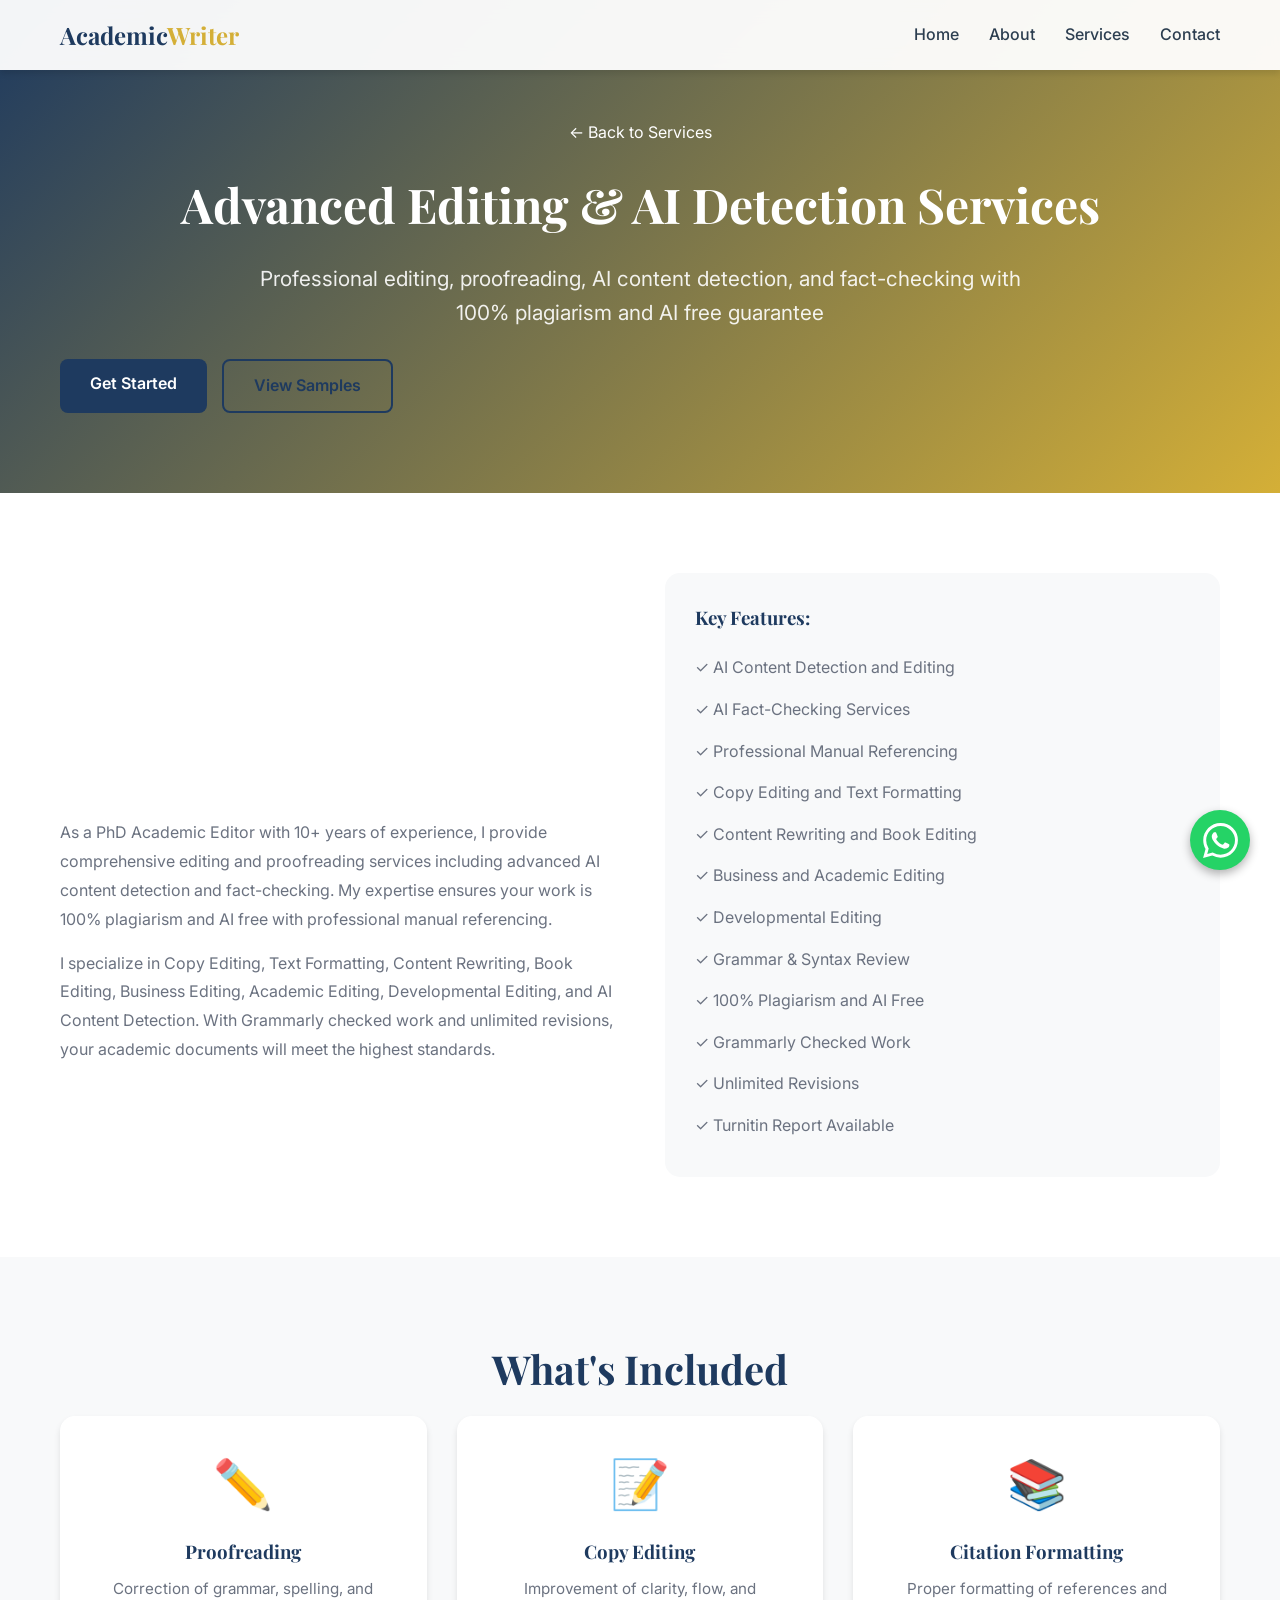
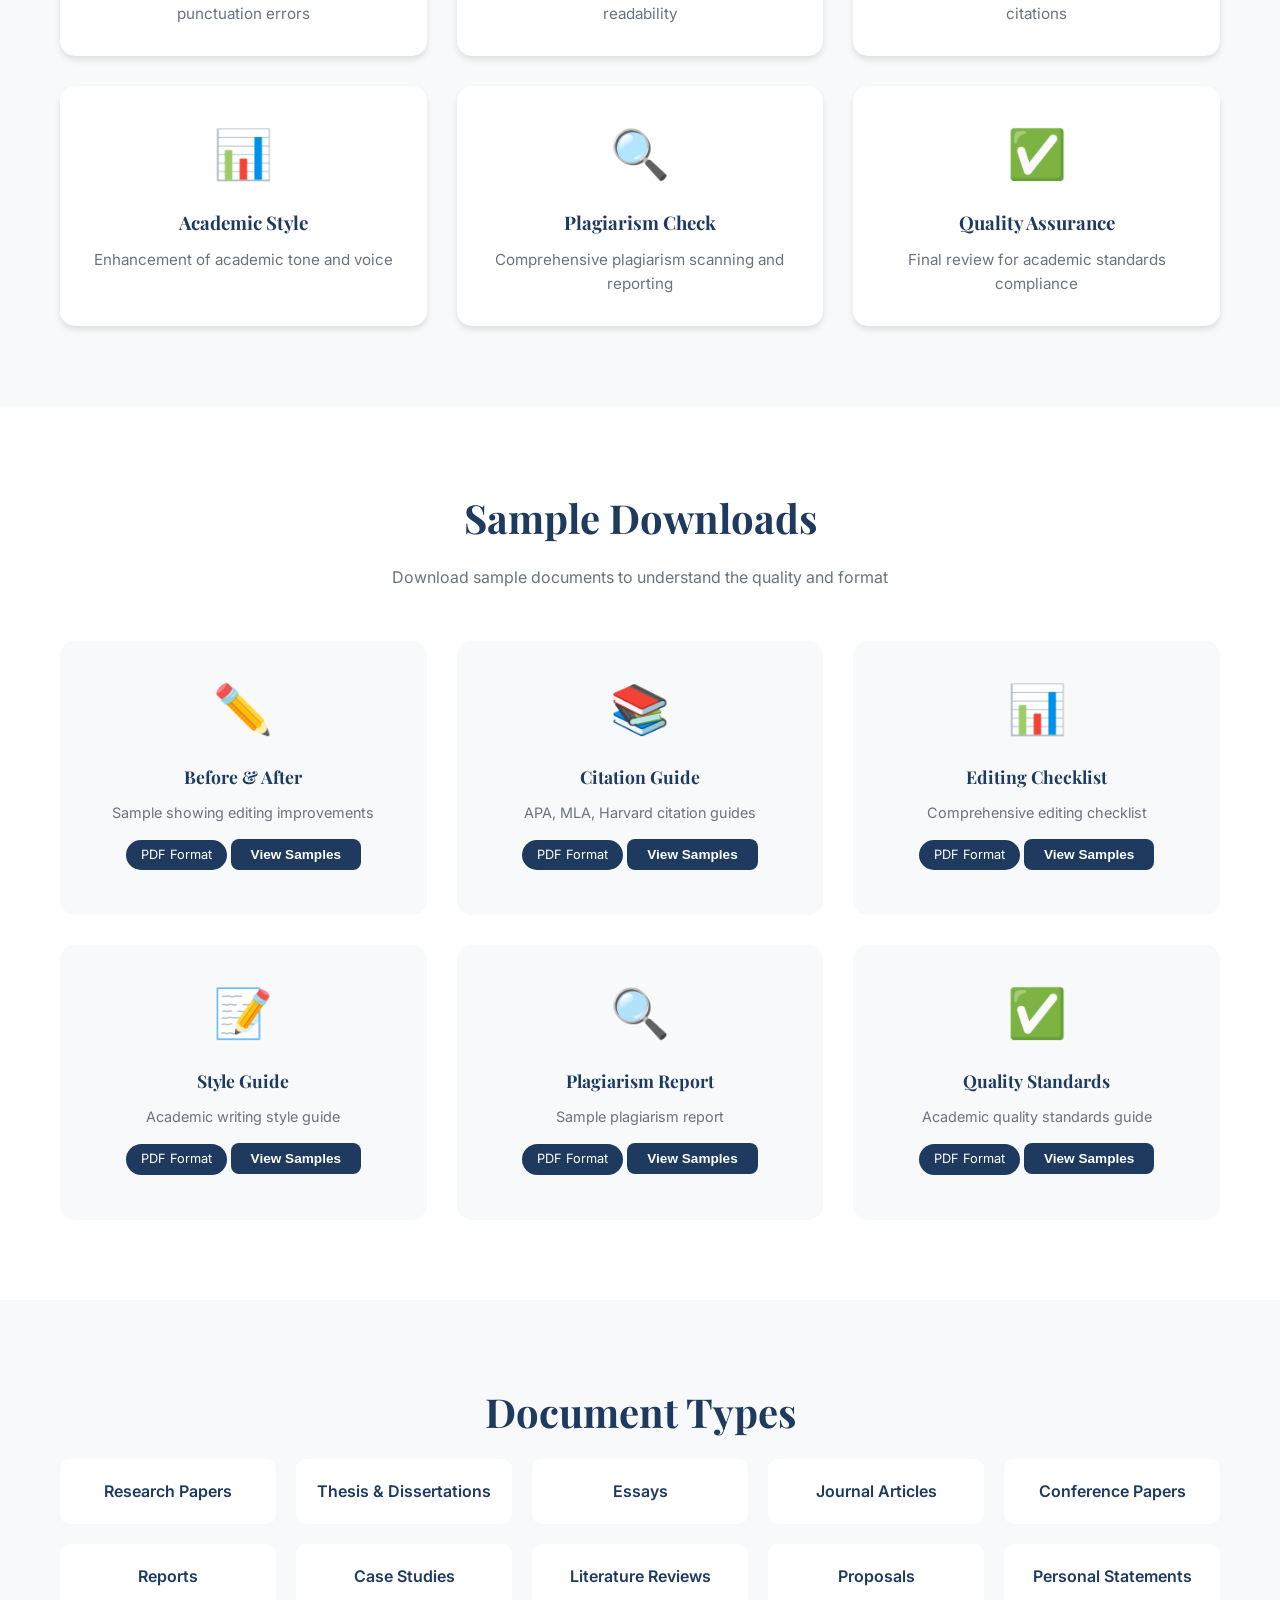
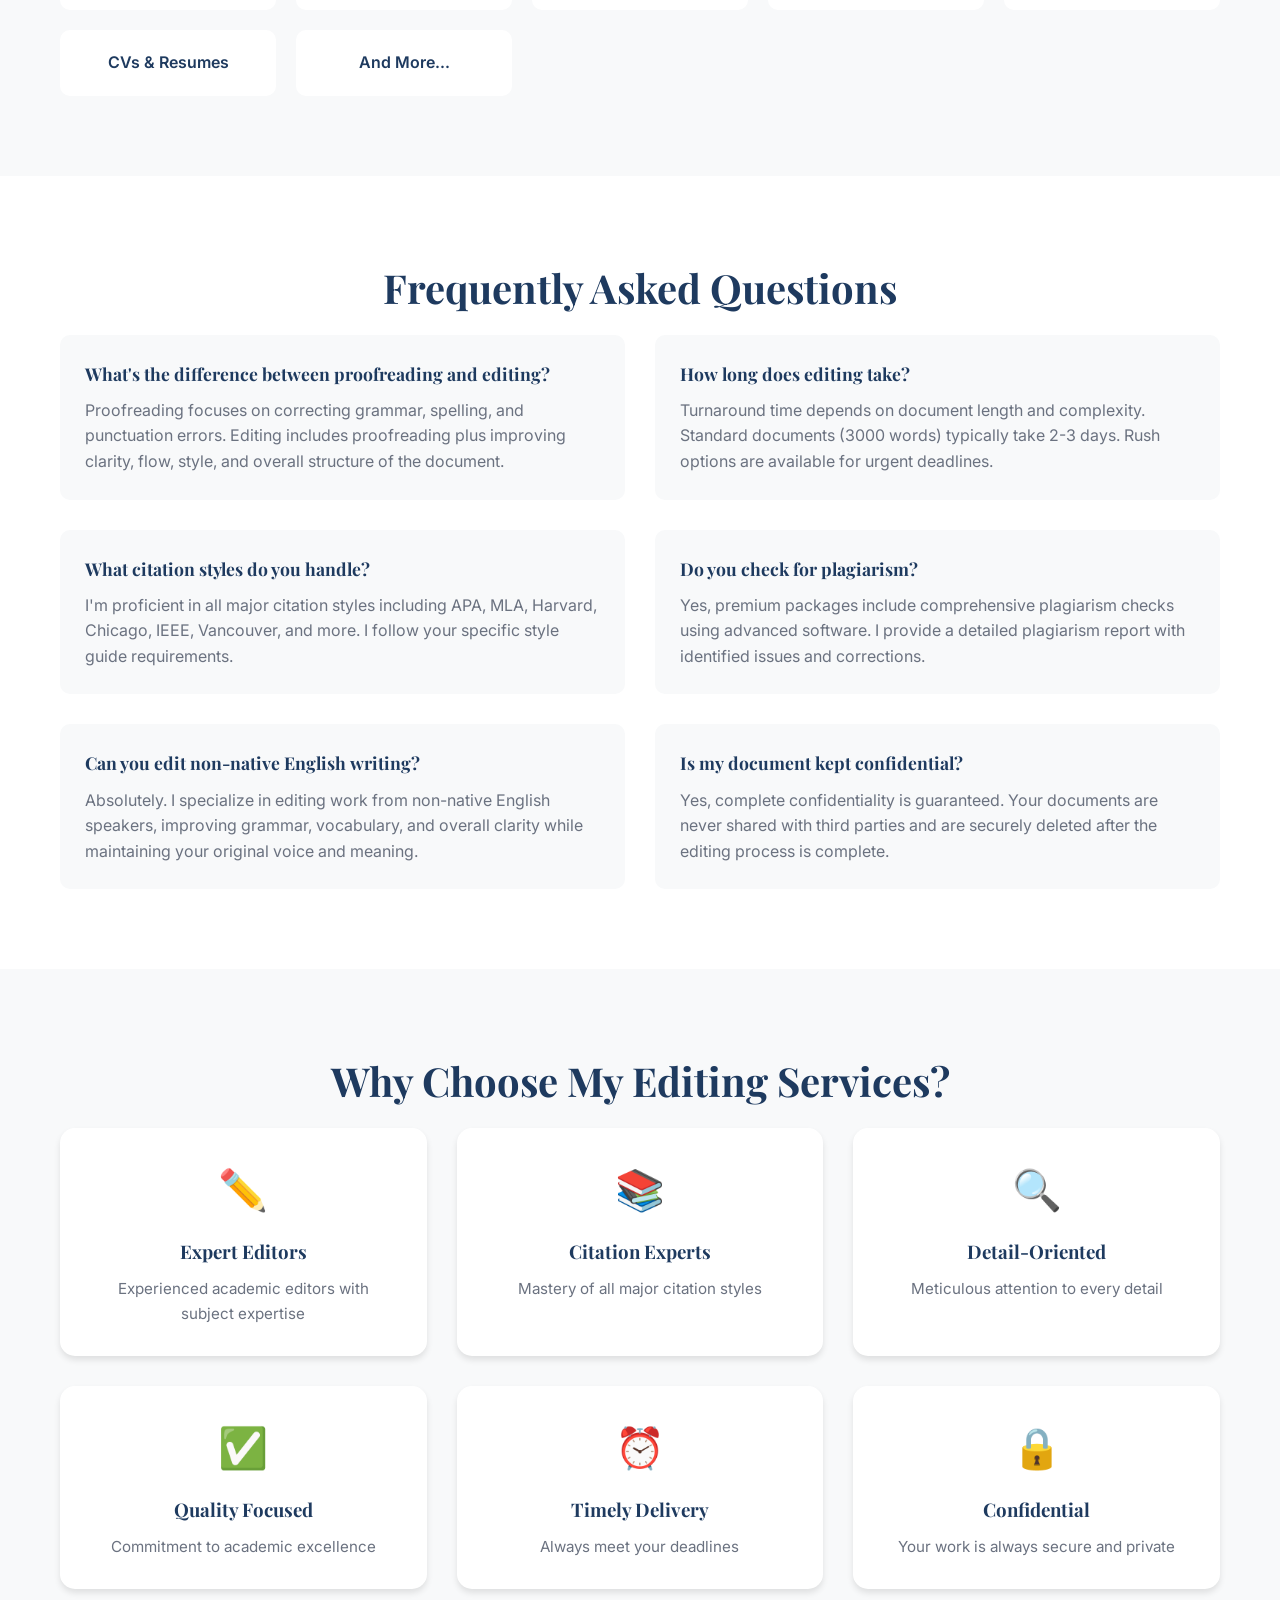
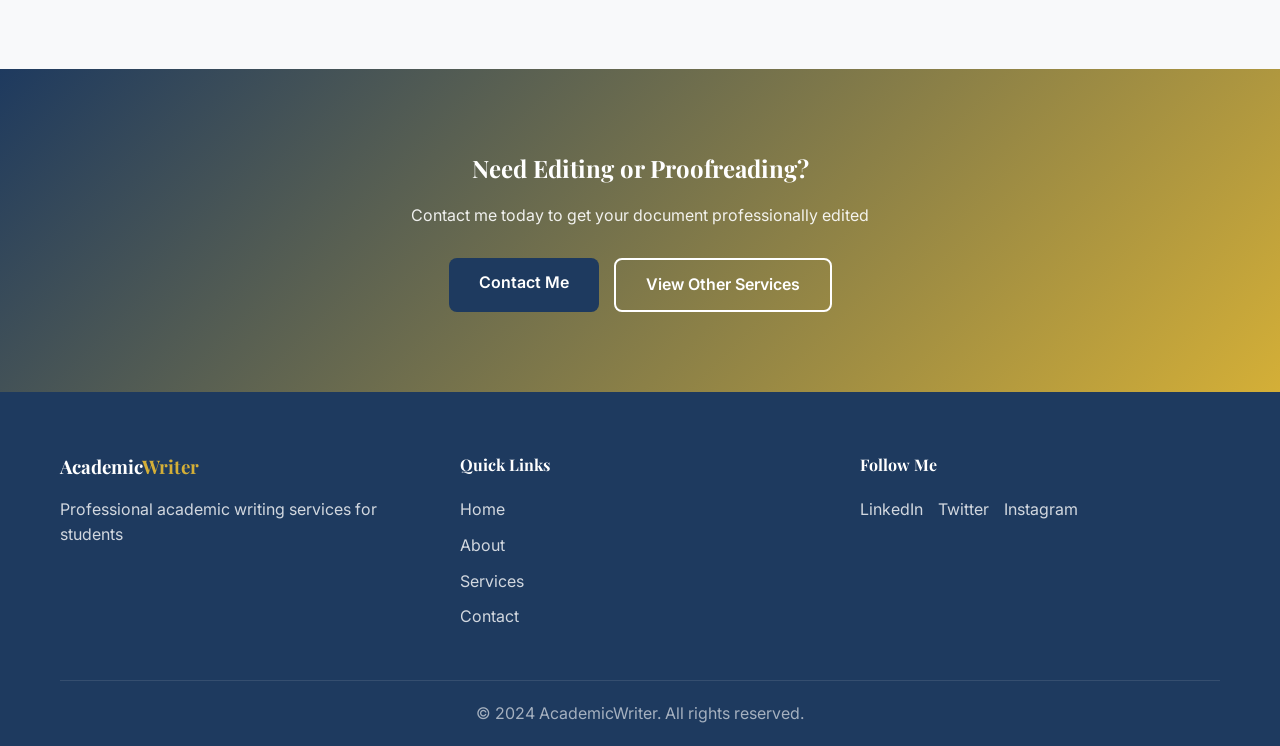
<file: services/editing-proofreading.html>
<!DOCTYPE html>
<html lang="en">
<head>
    <meta charset="UTF-8">
    <meta name="viewport" content="width=device-width, initial-scale=1.0">
    <title>Editing & Proofreading Services | Professional Portfolio</title>
    <link rel="icon" type="image/jpeg" href="icon.jpeg">
    <link rel="stylesheet" href="../assets/styles.css">
    <link rel="preconnect" href="https://fonts.googleapis.com">
    <link rel="preconnect" href="https://fonts.gstatic.com" crossorigin>
    <link href="https://fonts.googleapis.com/css2?family=Inter:wght@300;400;500;600;700&family=Playfair+Display:wght@400;500;600;700&display=swap" rel="stylesheet">
</head>
<body>
    <!-- Navigation -->
    <nav class="navbar" id="navbar">
        <div class="nav-container">
            <div class="nav-logo">
                <h2>Academic<span class="accent">Writer</span></h2>
            </div>
            <ul class="nav-menu" id="nav-menu">
                <li class="nav-item"><a href="../index.html" class="nav-link">Home</a></li>
                <li class="nav-item"><a href="../index.html#about" class="nav-link">About</a></li>
                <li class="nav-item"><a href="../index.html#services" class="nav-link">Services</a></li>
                <li class="nav-item"><a href="../index.html#contact" class="nav-link">Contact</a></li>
            </ul>
            <div class="hamburger" id="hamburger">
                <span class="bar"></span>
                <span class="bar"></span>
                <span class="bar"></span>
            </div>
        </div>
    </nav>

    <!-- Service Hero Section -->
    <section class="service-hero">
        <div class="container">
            <div class="service-hero-content">
                <a href="../index.html#services" class="back-link">← Back to Services</a>
                <h1 class="service-hero-title fade-in">Advanced Editing & AI Detection Services</h1>
                <p class="service-hero-subtitle fade-in-delay">Professional editing, proofreading, AI content detection, and fact-checking with 100% plagiarism and AI free guarantee</p>
                <div class="hero-buttons fade-in-delay-2">
                    <a href="#contact" class="btn btn-primary">Get Started</a>
                    <a href="#samples" class="btn btn-secondary">View Samples</a>
                </div>
            </div>
        </div>
    </section>

    <!-- Service Overview -->
    <section class="service-overview">
        <div class="container">
            <div class="overview-content">
                <div class="overview-text fade-in">
                    <h2 class="section-title">Advanced Editing & AI Detection Services</h2>
                    <p>As a PhD Academic Editor with 10+ years of experience, I provide comprehensive editing and proofreading services including advanced AI content detection and fact-checking. My expertise ensures your work is 100% plagiarism and AI free with professional manual referencing.</p>
                    <p>I specialize in Copy Editing, Text Formatting, Content Rewriting, Book Editing, Business Editing, Academic Editing, Developmental Editing, and AI Content Detection. With Grammarly checked work and unlimited revisions, your academic documents will meet the highest standards.</p>
                </div>
                <div class="overview-features fade-in-delay">
                    <h3>Key Features:</h3>
                    <ul>
                        <li>✓ AI Content Detection and Editing</li>
                        <li>✓ AI Fact-Checking Services</li>
                        <li>✓ Professional Manual Referencing</li>
                        <li>✓ Copy Editing and Text Formatting</li>
                        <li>✓ Content Rewriting and Book Editing</li>
                        <li>✓ Business and Academic Editing</li>
                        <li>✓ Developmental Editing</li>
                        <li>✓ Grammar & Syntax Review</li>
                        <li>✓ 100% Plagiarism and AI Free</li>
                        <li>✓ Grammarly Checked Work</li>
                        <li>✓ Unlimited Revisions</li>
                        <li>✓ Turnitin Report Available</li>
                    </ul>
                </div>
            </div>
        </div>
    </section>

    <!-- What's Included -->
    <section class="service-included">
        <div class="container">
            <h2 class="section-title fade-in">What's Included</h2>
            <div class="included-grid">
                <div class="included-item fade-in">
                    <div class="included-icon">✏️</div>
                    <h3>Proofreading</h3>
                    <p>Correction of grammar, spelling, and punctuation errors</p>
                </div>
                <div class="included-item fade-in-delay">
                    <div class="included-icon">📝</div>
                    <h3>Copy Editing</h3>
                    <p>Improvement of clarity, flow, and readability</p>
                </div>
                <div class="included-item fade-in-delay-2">
                    <div class="included-icon">📚</div>
                    <h3>Citation Formatting</h3>
                    <p>Proper formatting of references and citations</p>
                </div>
                <div class="included-item fade-in">
                    <div class="included-icon">📊</div>
                    <h3>Academic Style</h3>
                    <p>Enhancement of academic tone and voice</p>
                </div>
                <div class="included-item fade-in-delay">
                    <div class="included-icon">🔍</div>
                    <h3>Plagiarism Check</h3>
                    <p>Comprehensive plagiarism scanning and reporting</p>
                </div>
                <div class="included-item fade-in-delay-2">
                    <div class="included-icon">✅</div>
                    <h3>Quality Assurance</h3>
                    <p>Final review for academic standards compliance</p>
                </div>
            </div>
        </div>
    </section>

    <!-- Sample Downloads Section -->
    <section class="sample-downloads" id="samples">
        <div class="container">
            <h2 class="section-title fade-in">Sample Downloads</h2>
            <p class="section-subtitle fade-in-delay">Download sample documents to understand the quality and format</p>
            <div class="samples-grid">
                <div class="sample-card fade-in" data-section="Before After Comparison">
                    <div class="sample-icon">✏️</div>
                    <h3>Before & After</h3>
                    <p>Sample showing editing improvements</p>
                    <div class="sample-file-type">PDF Format</div>
                    <button class="btn btn-primary download-btn">View Samples</button>
                </div>
                <div class="sample-card fade-in-delay" data-section="Editing Sample">
                    <div class="sample-icon">📚</div>
                    <h3>Citation Guide</h3>
                    <p>APA, MLA, Harvard citation guides</p>
                    <div class="sample-file-type">PDF Format</div>
                    <button class="btn btn-primary download-btn">View Samples</button>
                </div>
                <div class="sample-card fade-in-delay-2" data-section="Proofreading Checklist">
                    <div class="sample-icon">📊</div>
                    <h3>Editing Checklist</h3>
                    <p>Comprehensive editing checklist</p>
                    <div class="sample-file-type">PDF Format</div>
                    <button class="btn btn-primary download-btn">View Samples</button>
                </div>
                <div class="sample-card fade-in" data-section="Style Guide">
                    <div class="sample-icon">📝</div>
                    <h3>Style Guide</h3>
                    <p>Academic writing style guide</p>
                    <div class="sample-file-type">PDF Format</div>
                    <button class="btn btn-primary download-btn">View Samples</button>
                </div>
                <div class="sample-card fade-in-delay" data-section="Plagiarism Report">
                    <div class="sample-icon">🔍</div>
                    <h3>Plagiarism Report</h3>
                    <p>Sample plagiarism report</p>
                    <div class="sample-file-type">PDF Format</div>
                    <button class="btn btn-primary download-btn">View Samples</button>
                </div>
                <div class="sample-card fade-in-delay-2" data-section="Quality Standards">
                    <div class="sample-icon">✅</div>
                    <h3>Quality Standards</h3>
                    <p>Academic quality standards guide</p>
                    <div class="sample-file-type">PDF Format</div>
                    <button class="btn btn-primary download-btn">View Samples</button>
                </div>
            </div>
        </div>
    </section>

    <!-- Subjects Covered -->
    <section class="subjects-covered">
        <div class="container">
            <h2 class="section-title fade-in">Document Types</h2>
            <div class="subjects-grid">
                <div class="subject-item fade-in">Research Papers</div>
                <div class="subject-item fade-in-delay">Thesis & Dissertations</div>
                <div class="subject-item fade-in-delay-2">Essays</div>
                <div class="subject-item fade-in">Journal Articles</div>
                <div class="subject-item fade-in-delay">Conference Papers</div>
                <div class="subject-item fade-in-delay-2">Reports</div>
                <div class="subject-item fade-in">Case Studies</div>
                <div class="subject-item fade-in-delay">Literature Reviews</div>
                <div class="subject-item fade-in-delay-2">Proposals</div>
                <div class="subject-item fade-in">Personal Statements</div>
                <div class="subject-item fade-in-delay">CVs & Resumes</div>
                <div class="subject-item fade-in-delay-2">And More...</div>
            </div>
        </div>
    </section>

    <!-- FAQ Section -->
    <section class="faq-section">
        <div class="container">
            <h2 class="section-title fade-in">Frequently Asked Questions</h2>
            <div class="faq-grid">
                <div class="faq-item fade-in">
                    <h3 class="faq-question">What's the difference between proofreading and editing?</h3>
                    <p class="faq-answer">Proofreading focuses on correcting grammar, spelling, and punctuation errors. Editing includes proofreading plus improving clarity, flow, style, and overall structure of the document.</p>
                </div>
                <div class="faq-item fade-in-delay">
                    <h3 class="faq-question">How long does editing take?</h3>
                    <p class="faq-answer">Turnaround time depends on document length and complexity. Standard documents (3000 words) typically take 2-3 days. Rush options are available for urgent deadlines.</p>
                </div>
                <div class="faq-item fade-in-delay-2">
                    <h3 class="faq-question">What citation styles do you handle?</h3>
                    <p class="faq-answer">I'm proficient in all major citation styles including APA, MLA, Harvard, Chicago, IEEE, Vancouver, and more. I follow your specific style guide requirements.</p>
                </div>
                <div class="faq-item fade-in">
                    <h3 class="faq-question">Do you check for plagiarism?</h3>
                    <p class="faq-answer">Yes, premium packages include comprehensive plagiarism checks using advanced software. I provide a detailed plagiarism report with identified issues and corrections.</p>
                </div>
                <div class="faq-item fade-in-delay">
                    <h3 class="faq-question">Can you edit non-native English writing?</h3>
                    <p class="faq-answer">Absolutely. I specialize in editing work from non-native English speakers, improving grammar, vocabulary, and overall clarity while maintaining your original voice and meaning.</p>
                </div>
                <div class="faq-item fade-in-delay-2">
                    <h3 class="faq-question">Is my document kept confidential?</h3>
                    <p class="faq-answer">Yes, complete confidentiality is guaranteed. Your documents are never shared with third parties and are securely deleted after the editing process is complete.</p>
                </div>
            </div>
        </div>
    </section>

    <!-- Why Choose Me -->
    <section class="why-choose">
        <div class="container">
            <h2 class="section-title fade-in">Why Choose My Editing Services?</h2>
            <div class="choose-grid">
                <div class="choose-item fade-in">
                    <div class="choose-icon">✏️</div>
                    <h3>Expert Editors</h3>
                    <p>Experienced academic editors with subject expertise</p>
                </div>
                <div class="choose-item fade-in-delay">
                    <div class="choose-icon">📚</div>
                    <h3>Citation Experts</h3>
                    <p>Mastery of all major citation styles</p>
                </div>
                <div class="choose-item fade-in-delay-2">
                    <div class="choose-icon">🔍</div>
                    <h3>Detail-Oriented</h3>
                    <p>Meticulous attention to every detail</p>
                </div>
                <div class="choose-item fade-in">
                    <div class="choose-icon">✅</div>
                    <h3>Quality Focused</h3>
                    <p>Commitment to academic excellence</p>
                </div>
                <div class="choose-item fade-in-delay">
                    <div class="choose-icon">⏰</div>
                    <h3>Timely Delivery</h3>
                    <p>Always meet your deadlines</p>
                </div>
                <div class="choose-item fade-in-delay-2">
                    <div class="choose-icon">🔒</div>
                    <h3>Confidential</h3>
                    <p>Your work is always secure and private</p>
                </div>
            </div>
        </div>
    </section>

    <!-- Contact CTA Section -->
    <section class="contact-cta" id="contact">
        <div class="container">
            <div class="cta-content">
                <h2 class="fade-in">Need Editing or Proofreading?</h2>
                <p class="fade-in-delay">Contact me today to get your document professionally edited</p>
                <div class="cta-buttons fade-in-delay-2">
                    <a href="../index.html#contact" class="btn btn-primary">Contact Me</a>
                    <a href="../index.html#services" class="btn btn-secondary">View Other Services</a>
                </div>
            </div>
        </div>
    </section>

    <!-- Footer -->
    <footer class="footer">
        <div class="container">
            <div class="footer-content">
                <div class="footer-logo">
                    <h3>Academic<span class="accent">Writer</span></h3>
                    <p>Professional academic writing services for students</p>
                </div>
                <div class="footer-links">
                    <h4>Quick Links</h4>
                    <ul>
                        <li><a href="index.html">Home</a></li>
                        <li><a href="index.html#about">About</a></li>
                        <li><a href="index.html#services">Services</a></li>
                        <li><a href="index.html#contact">Contact</a></li>
                    </ul>
                </div>
                <div class="footer-social">
                    <h4>Follow Me</h4>
                    <div class="social-links">
                        <a href="#" class="social-link">LinkedIn</a>
                        <a href="#" class="social-link">Twitter</a>
                        <a href="#" class="social-link">Instagram</a>
                    </div>
                </div>
            </div>
            <div class="footer-bottom">
                <p>&copy; 2024 AcademicWriter. All rights reserved.</p>
            </div>
        </div>
    </footer>

    <!-- WhatsApp Floating Button -->
    <a href="https://wa.me/923097610107" class="whatsapp-float" target="_blank" rel="noopener noreferrer">
        <svg xmlns="http://www.w3.org/2000/svg" width="30" height="30" viewBox="0 0 24 24" fill="white">
            <path d="M17.472 14.382c-.297-.149-1.758-.867-2.03-.967-.273-.099-.471-.148-.67.15-.197.297-.767.966-.94 1.164-.173.199-.347.223-.644.075-.297-.15-1.255-.463-2.39-1.475-.883-.788-1.48-1.761-1.653-2.059-.173-.297-.018-.458.13-.606.134-.133.298-.347.446-.52.149-.174.198-.298.298-.497.099-.198.05-.371-.025-.52-.075-.149-.669-1.612-.916-2.207-.242-.579-.487-.5-.669-.51-.173-.008-.371-.01-.57-.01-.198 0-.52.074-.792.372-.272.297-1.04 1.016-1.04 2.479 0 1.462 1.065 2.875 1.213 3.074.149.198 2.096 3.2 5.077 4.487.709.306 1.262.489 1.694.625.712.227 1.36.195 1.871.118.571-.085 1.758-.719 2.006-1.413.248-.694.248-1.289.173-1.413-.074-.124-.272-.198-.57-.347m-5.421 7.403h-.004a9.87 9.87 0 01-5.031-1.378l-.361-.214-3.741.982.998-3.648-.235-.374a9.86 9.86 0 01-1.51-5.26c.001-5.45 4.436-9.884 9.888-9.884 2.64 0 5.122 1.03 6.988 2.898a9.825 9.825 0 012.893 6.994c-.003 5.45-4.437 9.884-9.885 9.884m8.413-18.297A11.815 11.815 0 0012.05 0C5.495 0 .16 5.335.157 11.892c0 2.096.547 4.142 1.588 5.945L.057 24l6.305-1.654a11.882 11.882 0 005.683 1.448h.005c6.554 0 11.89-5.335 11.893-11.893a11.821 11.821 0 00-3.48-8.413z"/>
        </svg>
    </a>

    <script src="../assets/script.js"></script>

    <!-- Sample Modal -->
    <div id="sampleModal" class="sample-modal">
        <div class="modal-content">
            <div class="modal-header">
                <h3 id="modalTitle">Sample Files</h3>
                <button class="modal-close" id="modalClose">&times;</button>
            </div>
            <div class="modal-body">
                <div id="modalFiles" class="modal-files-list">
                    <!-- Files will be loaded dynamically -->
                </div>
            </div>
        </div>
    </div>
</body>
</html>
</file>
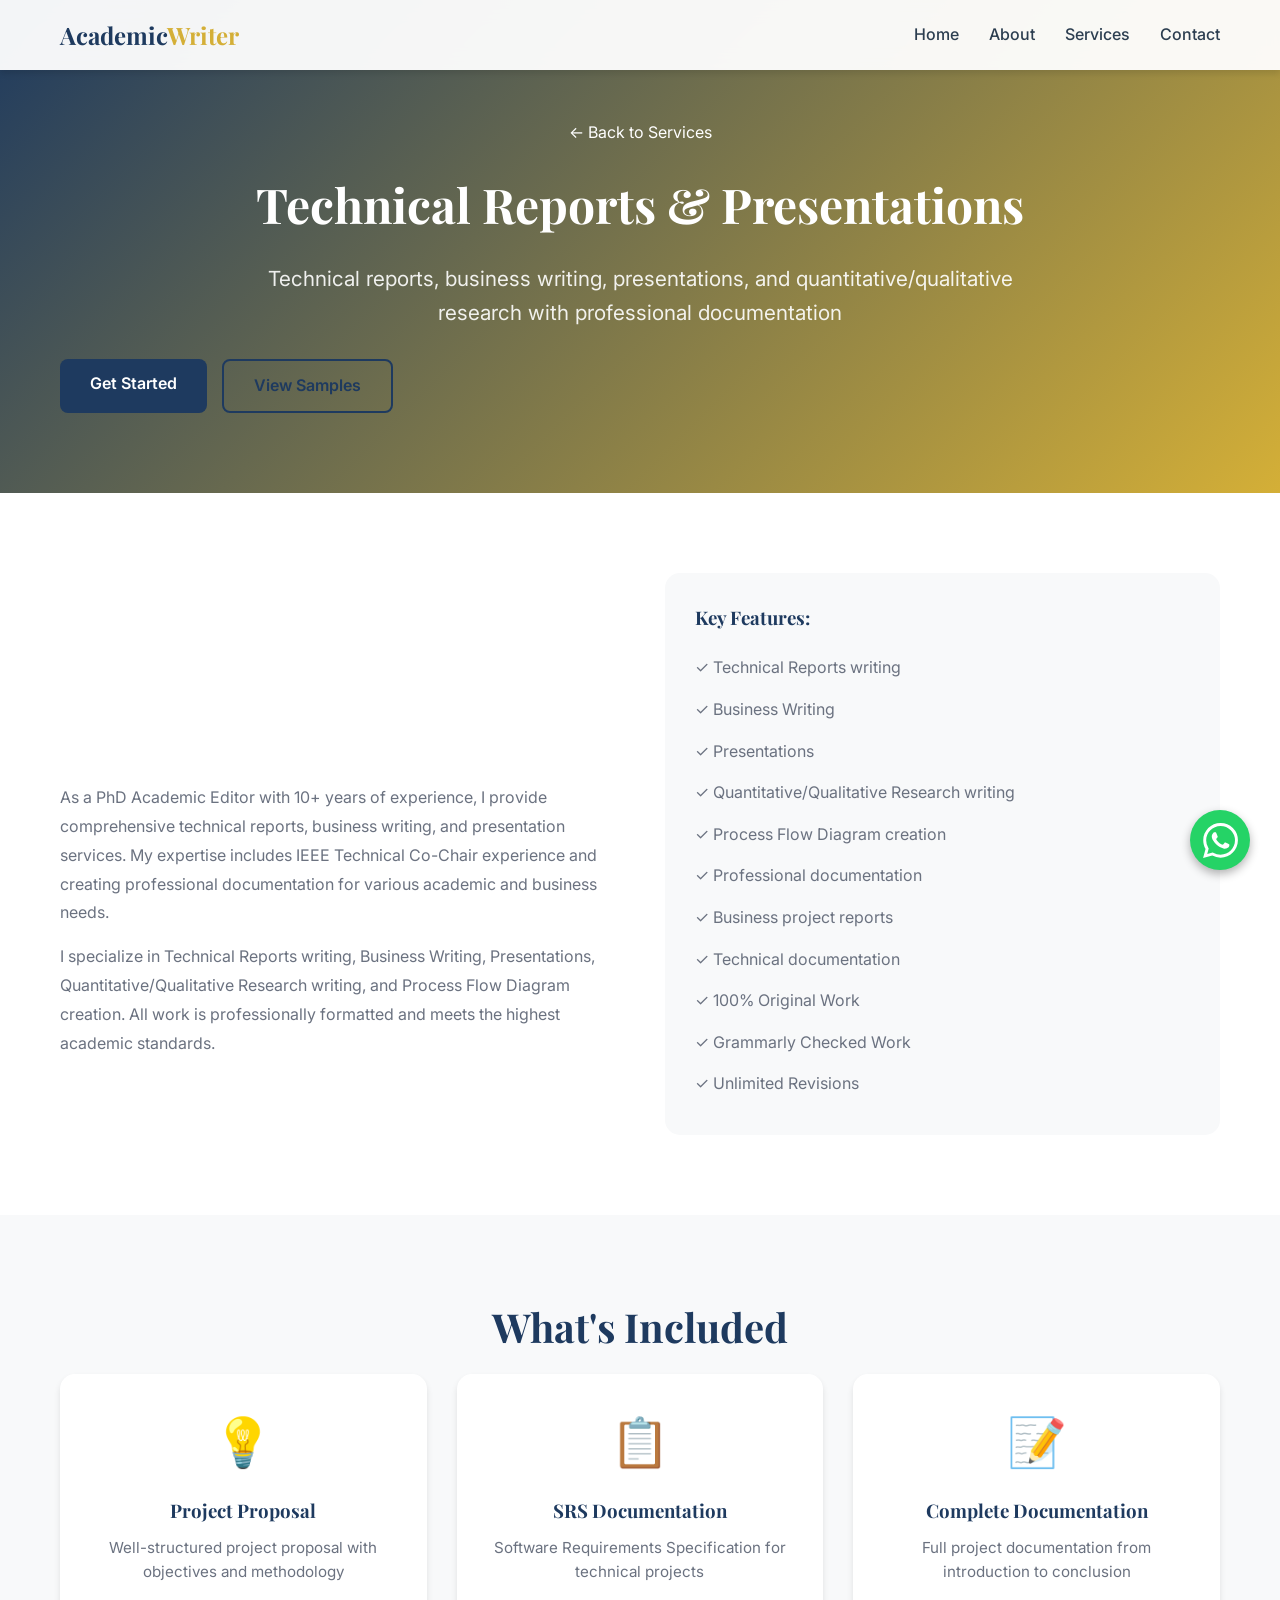
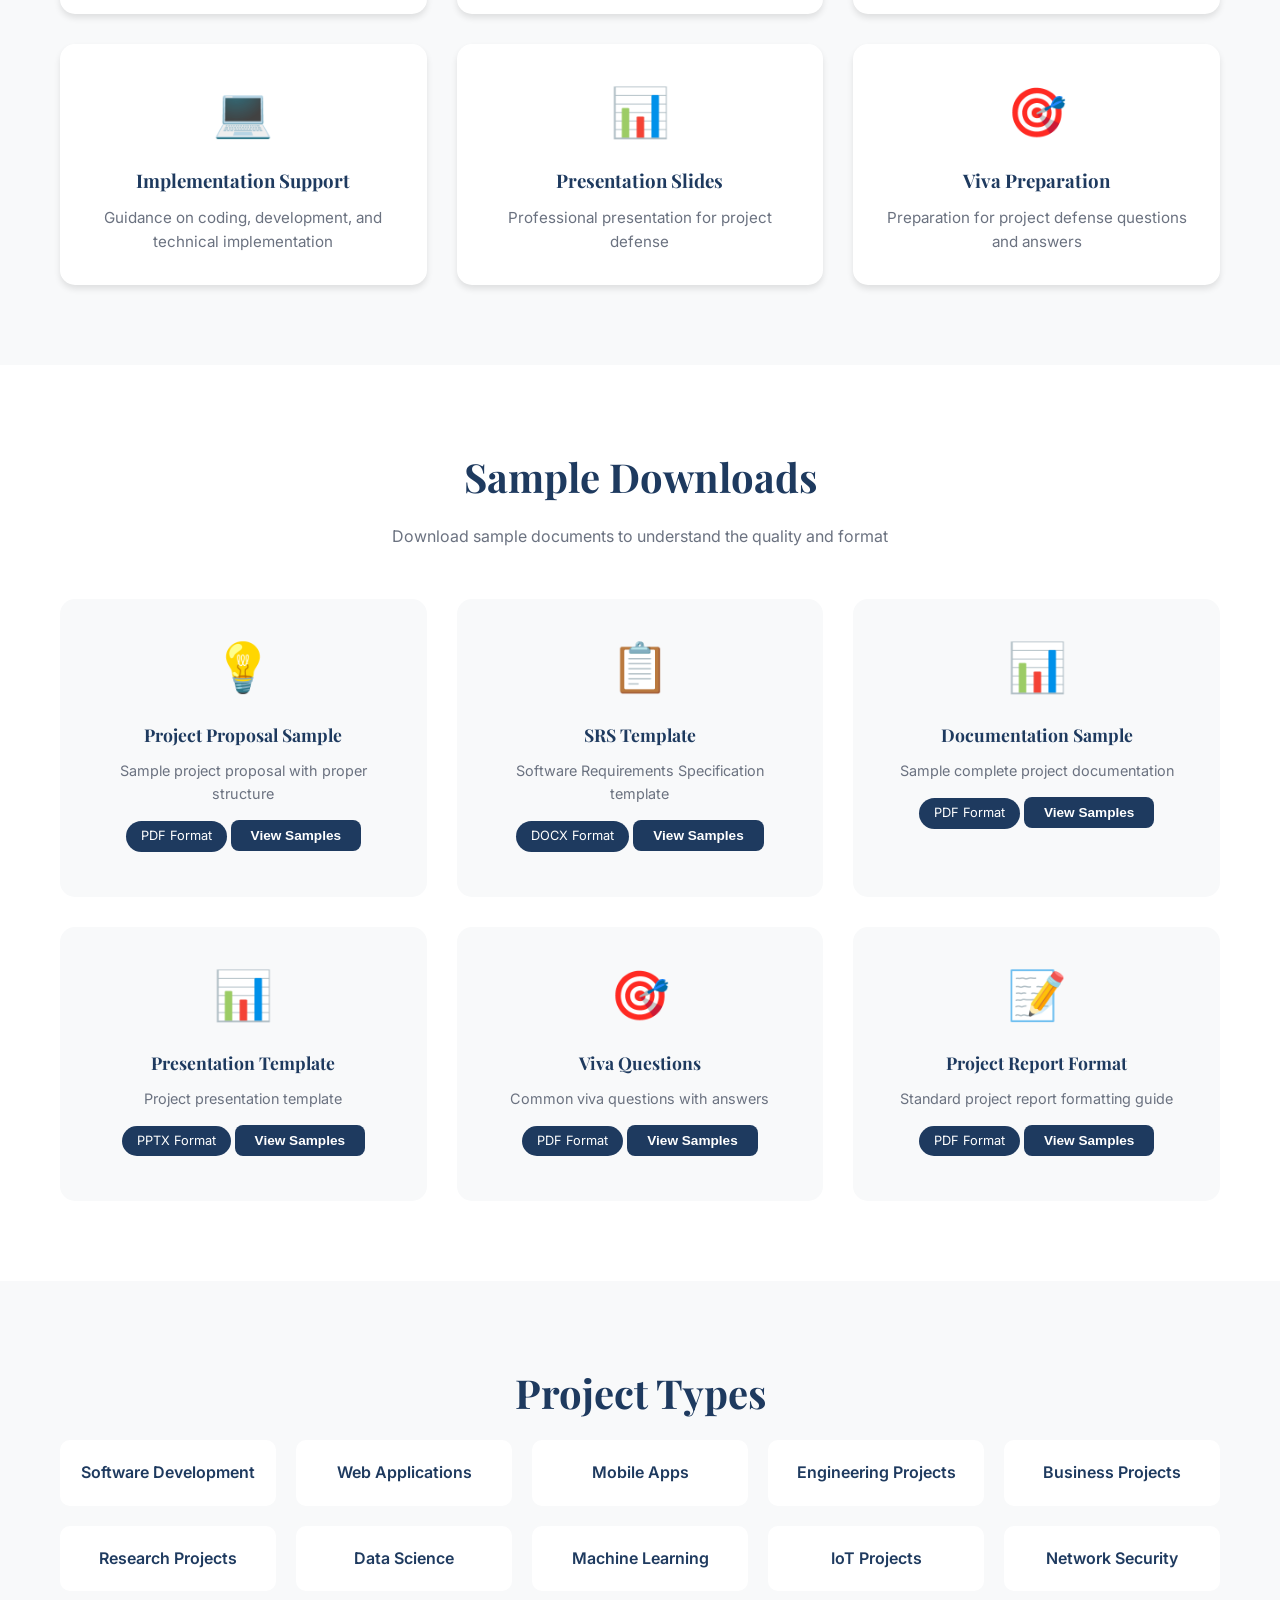
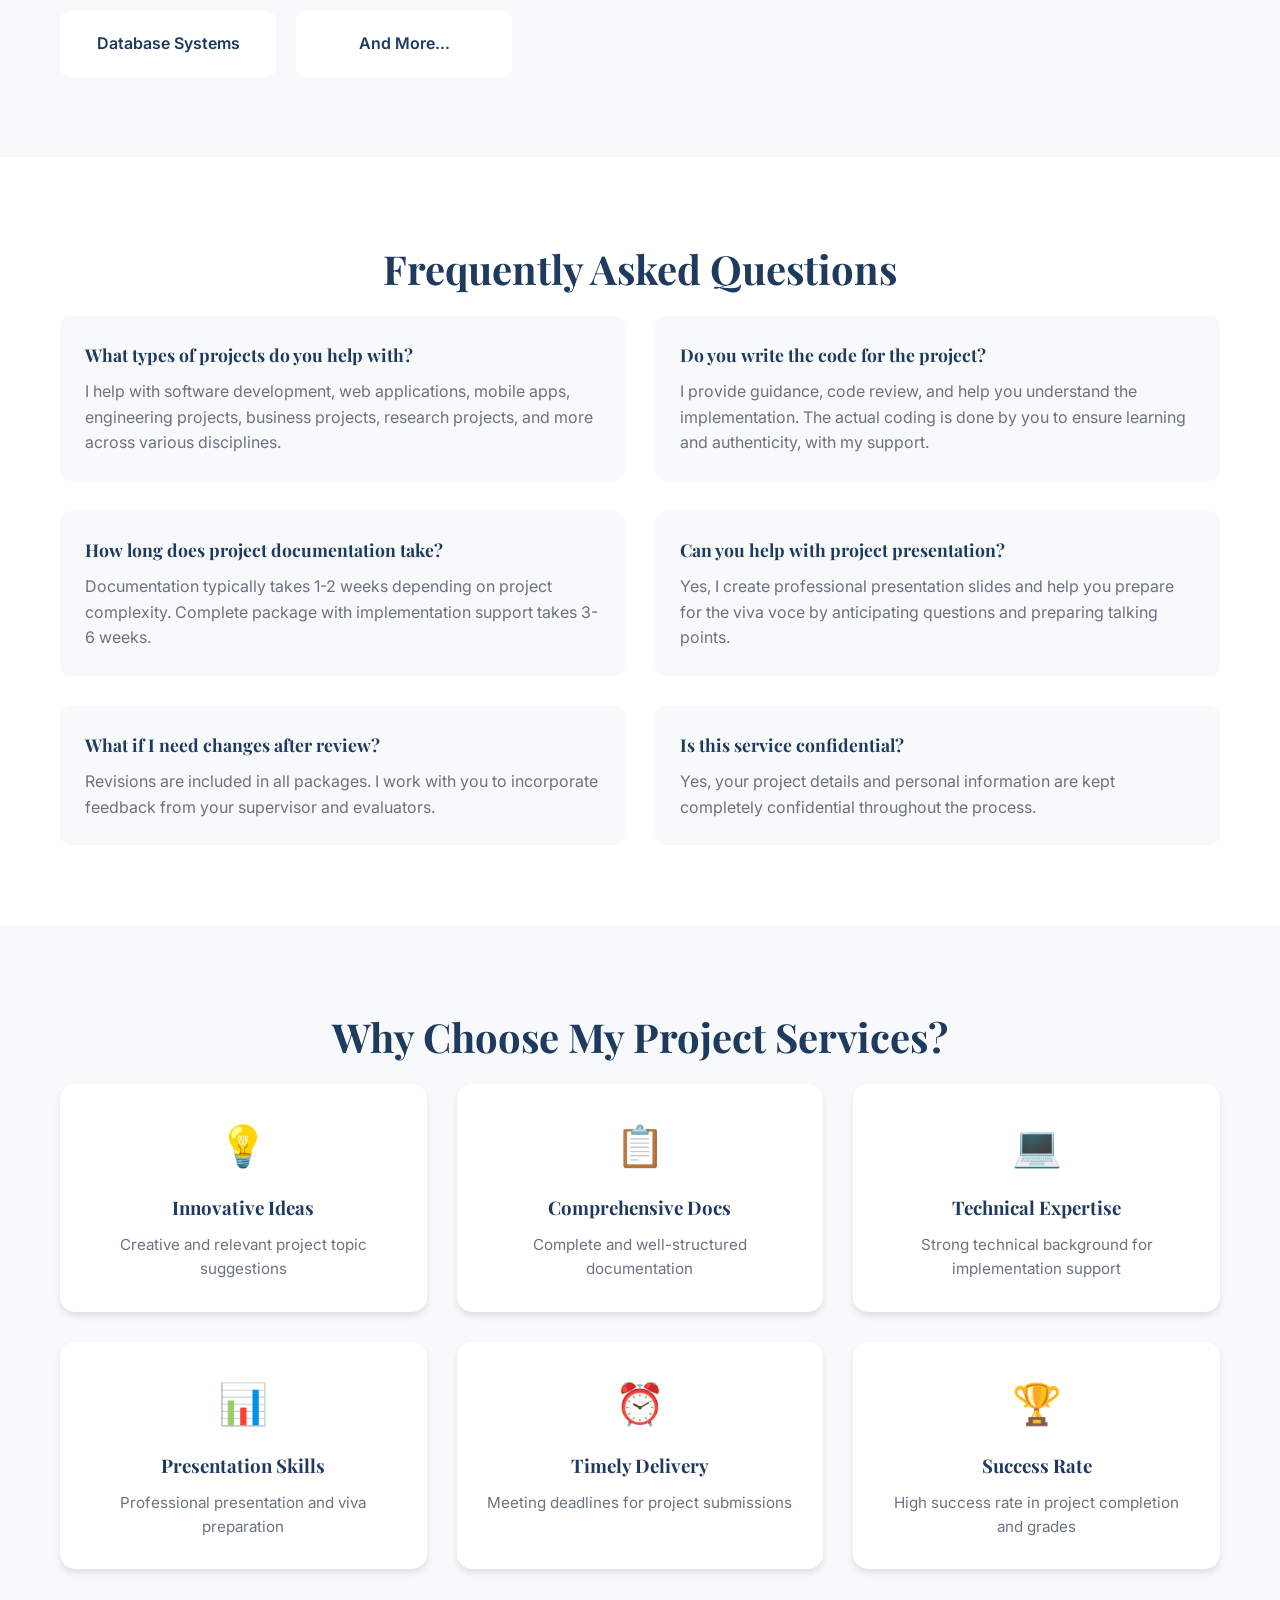
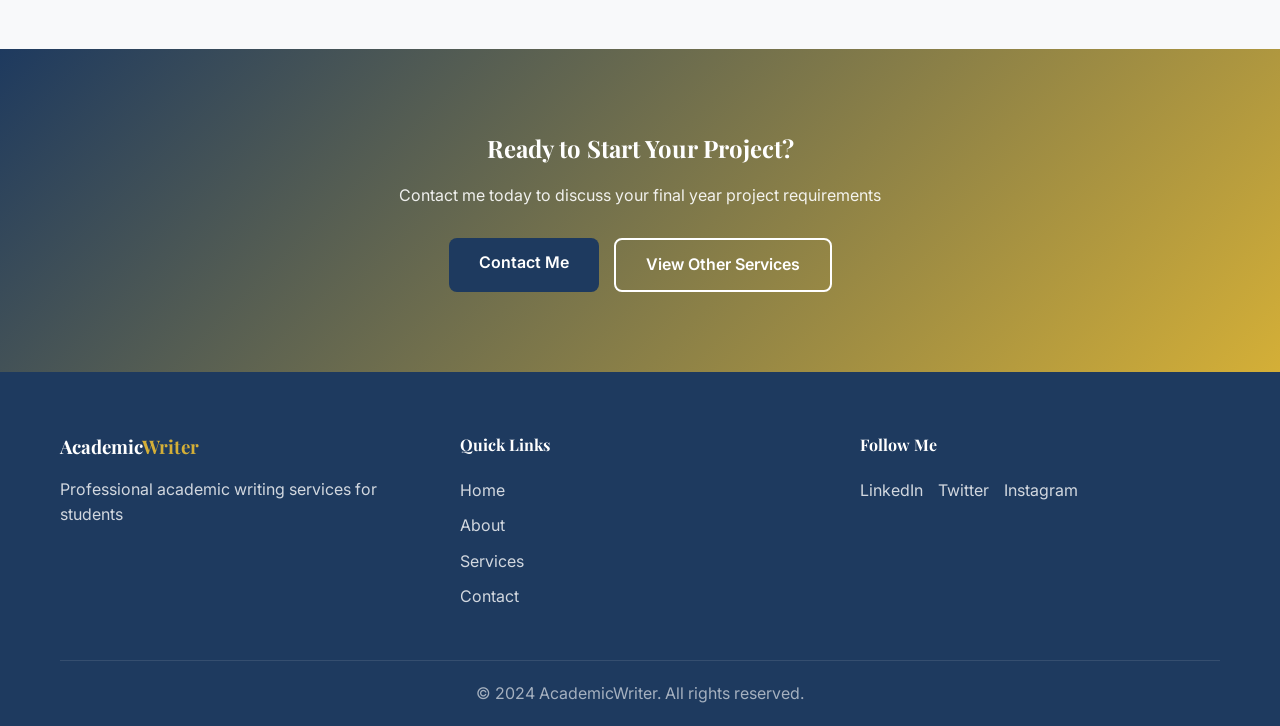
<file: services/final-year-projects.html>
<!DOCTYPE html>
<html lang="en">
<head>
    <meta charset="UTF-8">
    <meta name="viewport" content="width=device-width, initial-scale=1.0">
    <title>Final Year Projects Services | Professional Portfolio</title>
    <link rel="icon" type="image/jpeg" href="icon.jpeg">
    <link rel="stylesheet" href="../assets/styles.css">
    <link rel="preconnect" href="https://fonts.googleapis.com">
    <link rel="preconnect" href="https://fonts.gstatic.com" crossorigin>
    <link href="https://fonts.googleapis.com/css2?family=Inter:wght@300;400;500;600;700&family=Playfair+Display:wght@400;500;600;700&display=swap" rel="stylesheet">
</head>
<body>
    <!-- Navigation -->
    <nav class="navbar" id="navbar">
        <div class="nav-container">
            <div class="nav-logo">
                <h2>Academic<span class="accent">Writer</span></h2>
            </div>
            <ul class="nav-menu" id="nav-menu">
                <li class="nav-item"><a href="../index.html" class="nav-link">Home</a></li>
                <li class="nav-item"><a href="../index.html#about" class="nav-link">About</a></li>
                <li class="nav-item"><a href="../index.html#services" class="nav-link">Services</a></li>
                <li class="nav-item"><a href="../index.html#contact" class="nav-link">Contact</a></li>
            </ul>
            <div class="hamburger" id="hamburger">
                <span class="bar"></span>
                <span class="bar"></span>
                <span class="bar"></span>
            </div>
        </div>
    </nav>

    <!-- Service Hero Section -->
    <section class="service-hero">
        <div class="container">
            <div class="service-hero-content">
                <a href="../index.html#services" class="back-link">← Back to Services</a>
                <h1 class="service-hero-title fade-in">Technical Reports & Presentations</h1>
                <p class="service-hero-subtitle fade-in-delay">Technical reports, business writing, presentations, and quantitative/qualitative research with professional documentation</p>
                <div class="hero-buttons fade-in-delay-2">
                    <a href="#contact" class="btn btn-primary">Get Started</a>
                    <a href="#samples" class="btn btn-secondary">View Samples</a>
                </div>
            </div>
        </div>
    </section>

    <!-- Service Overview -->
    <section class="service-overview">
        <div class="container">
            <div class="overview-content">
                <div class="overview-text fade-in">
                    <h2 class="section-title">Technical Reports & Presentations</h2>
                    <p>As a PhD Academic Editor with 10+ years of experience, I provide comprehensive technical reports, business writing, and presentation services. My expertise includes IEEE Technical Co-Chair experience and creating professional documentation for various academic and business needs.</p>
                    <p>I specialize in Technical Reports writing, Business Writing, Presentations, Quantitative/Qualitative Research writing, and Process Flow Diagram creation. All work is professionally formatted and meets the highest academic standards.</p>
                </div>
                <div class="overview-features fade-in-delay">
                    <h3>Key Features:</h3>
                    <ul>
                        <li>✓ Technical Reports writing</li>
                        <li>✓ Business Writing</li>
                        <li>✓ Presentations</li>
                        <li>✓ Quantitative/Qualitative Research writing</li>
                        <li>✓ Process Flow Diagram creation</li>
                        <li>✓ Professional documentation</li>
                        <li>✓ Business project reports</li>
                        <li>✓ Technical documentation</li>
                        <li>✓ 100% Original Work</li>
                        <li>✓ Grammarly Checked Work</li>
                        <li>✓ Unlimited Revisions</li>
                    </ul>
                </div>
            </div>
        </div>
    </section>

    <!-- What's Included -->
    <section class="service-included">
        <div class="container">
            <h2 class="section-title fade-in">What's Included</h2>
            <div class="included-grid">
                <div class="included-item fade-in">
                    <div class="included-icon">💡</div>
                    <h3>Project Proposal</h3>
                    <p>Well-structured project proposal with objectives and methodology</p>
                </div>
                <div class="included-item fade-in-delay">
                    <div class="included-icon">📋</div>
                    <h3>SRS Documentation</h3>
                    <p>Software Requirements Specification for technical projects</p>
                </div>
                <div class="included-item fade-in-delay-2">
                    <div class="included-icon">📝</div>
                    <h3>Complete Documentation</h3>
                    <p>Full project documentation from introduction to conclusion</p>
                </div>
                <div class="included-item fade-in">
                    <div class="included-icon">💻</div>
                    <h3>Implementation Support</h3>
                    <p>Guidance on coding, development, and technical implementation</p>
                </div>
                <div class="included-item fade-in-delay">
                    <div class="included-icon">📊</div>
                    <h3>Presentation Slides</h3>
                    <p>Professional presentation for project defense</p>
                </div>
                <div class="included-item fade-in-delay-2">
                    <div class="included-icon">🎯</div>
                    <h3>Viva Preparation</h3>
                    <p>Preparation for project defense questions and answers</p>
                </div>
            </div>
        </div>
    </section>

    <!-- Sample Downloads Section -->
    <section class="sample-downloads" id="samples">
        <div class="container">
            <h2 class="section-title fade-in">Sample Downloads</h2>
            <p class="section-subtitle fade-in-delay">Download sample documents to understand the quality and format</p>
            <div class="samples-grid">
                <div class="sample-card fade-in" data-section="Project Proposal Sample">
                    <div class="sample-icon">💡</div>
                    <h3>Project Proposal Sample</h3>
                    <p>Sample project proposal with proper structure</p>
                    <div class="sample-file-type">PDF Format</div>
                    <button class="btn btn-primary download-btn">View Samples</button>
                </div>
                <div class="sample-card fade-in-delay" data-section="SRS Template">
                    <div class="sample-icon">📋</div>
                    <h3>SRS Template</h3>
                    <p>Software Requirements Specification template</p>
                    <div class="sample-file-type">DOCX Format</div>
                    <button class="btn btn-primary download-btn">View Samples</button>
                </div>
                <div class="sample-card fade-in-delay-2" data-section="Documentation Sample">
                    <div class="sample-icon">📊</div>
                    <h3>Documentation Sample</h3>
                    <p>Sample complete project documentation</p>
                    <div class="sample-file-type">PDF Format</div>
                    <button class="btn btn-primary download-btn">View Samples</button>
                </div>
                <div class="sample-card fade-in" data-section="Presentation Template">
                    <div class="sample-icon">📊</div>
                    <h3>Presentation Template</h3>
                    <p>Project presentation template</p>
                    <div class="sample-file-type">PPTX Format</div>
                    <button class="btn btn-primary download-btn">View Samples</button>
                </div>
                <div class="sample-card fade-in-delay" data-section="Viva Questions">
                    <div class="sample-icon">🎯</div>
                    <h3>Viva Questions</h3>
                    <p>Common viva questions with answers</p>
                    <div class="sample-file-type">PDF Format</div>
                    <button class="btn btn-primary download-btn">View Samples</button>
                </div>
                <div class="sample-card fade-in-delay-2" data-section="Project Report Format">
                    <div class="sample-icon">📝</div>
                    <h3>Project Report Format</h3>
                    <p>Standard project report formatting guide</p>
                    <div class="sample-file-type">PDF Format</div>
                    <button class="btn btn-primary download-btn">View Samples</button>
                </div>
            </div>
        </div>
    </section>

    <!-- Subjects Covered -->
    <section class="subjects-covered">
        <div class="container">
            <h2 class="section-title fade-in">Project Types</h2>
            <div class="subjects-grid">
                <div class="subject-item fade-in">Software Development</div>
                <div class="subject-item fade-in-delay">Web Applications</div>
                <div class="subject-item fade-in-delay-2">Mobile Apps</div>
                <div class="subject-item fade-in">Engineering Projects</div>
                <div class="subject-item fade-in-delay">Business Projects</div>
                <div class="subject-item fade-in-delay-2">Research Projects</div>
                <div class="subject-item fade-in">Data Science</div>
                <div class="subject-item fade-in-delay">Machine Learning</div>
                <div class="subject-item fade-in-delay-2">IoT Projects</div>
                <div class="subject-item fade-in">Network Security</div>
                <div class="subject-item fade-in-delay">Database Systems</div>
                <div class="subject-item fade-in-delay-2">And More...</div>
            </div>
        </div>
    </section>

    <!-- FAQ Section -->
    <section class="faq-section">
        <div class="container">
            <h2 class="section-title fade-in">Frequently Asked Questions</h2>
            <div class="faq-grid">
                <div class="faq-item fade-in">
                    <h3 class="faq-question">What types of projects do you help with?</h3>
                    <p class="faq-answer">I help with software development, web applications, mobile apps, engineering projects, business projects, research projects, and more across various disciplines.</p>
                </div>
                <div class="faq-item fade-in-delay">
                    <h3 class="faq-question">Do you write the code for the project?</h3>
                    <p class="faq-answer">I provide guidance, code review, and help you understand the implementation. The actual coding is done by you to ensure learning and authenticity, with my support.</p>
                </div>
                <div class="faq-item fade-in-delay-2">
                    <h3 class="faq-question">How long does project documentation take?</h3>
                    <p class="faq-answer">Documentation typically takes 1-2 weeks depending on project complexity. Complete package with implementation support takes 3-6 weeks.</p>
                </div>
                <div class="faq-item fade-in">
                    <h3 class="faq-question">Can you help with project presentation?</h3>
                    <p class="faq-answer">Yes, I create professional presentation slides and help you prepare for the viva voce by anticipating questions and preparing talking points.</p>
                </div>
                <div class="faq-item fade-in-delay">
                    <h3 class="faq-question">What if I need changes after review?</h3>
                    <p class="faq-answer">Revisions are included in all packages. I work with you to incorporate feedback from your supervisor and evaluators.</p>
                </div>
                <div class="faq-item fade-in-delay-2">
                    <h3 class="faq-question">Is this service confidential?</h3>
                    <p class="faq-answer">Yes, your project details and personal information are kept completely confidential throughout the process.</p>
                </div>
            </div>
        </div>
    </section>

    <!-- Why Choose Me -->
    <section class="why-choose">
        <div class="container">
            <h2 class="section-title fade-in">Why Choose My Project Services?</h2>
            <div class="choose-grid">
                <div class="choose-item fade-in">
                    <div class="choose-icon">💡</div>
                    <h3>Innovative Ideas</h3>
                    <p>Creative and relevant project topic suggestions</p>
                </div>
                <div class="choose-item fade-in-delay">
                    <div class="choose-icon">📋</div>
                    <h3>Comprehensive Docs</h3>
                    <p>Complete and well-structured documentation</p>
                </div>
                <div class="choose-item fade-in-delay-2">
                    <div class="choose-icon">💻</div>
                    <h3>Technical Expertise</h3>
                    <p>Strong technical background for implementation support</p>
                </div>
                <div class="choose-item fade-in">
                    <div class="choose-icon">📊</div>
                    <h3>Presentation Skills</h3>
                    <p>Professional presentation and viva preparation</p>
                </div>
                <div class="choose-item fade-in-delay">
                    <div class="choose-icon">⏰</div>
                    <h3>Timely Delivery</h3>
                    <p>Meeting deadlines for project submissions</p>
                </div>
                <div class="choose-item fade-in-delay-2">
                    <div class="choose-icon">🏆</div>
                    <h3>Success Rate</h3>
                    <p>High success rate in project completion and grades</p>
                </div>
            </div>
        </div>
    </section>

    <!-- Contact CTA Section -->
    <section class="contact-cta" id="contact">
        <div class="container">
            <div class="cta-content">
                <h2 class="fade-in">Ready to Start Your Project?</h2>
                <p class="fade-in-delay">Contact me today to discuss your final year project requirements</p>
                <div class="cta-buttons fade-in-delay-2">
                    <a href="../index.html#contact" class="btn btn-primary">Contact Me</a>
                    <a href="../index.html#services" class="btn btn-secondary">View Other Services</a>
                </div>
            </div>
        </div>
    </section>

    <!-- Footer -->
    <footer class="footer">
        <div class="container">
            <div class="footer-content">
                <div class="footer-logo">
                    <h3>Academic<span class="accent">Writer</span></h3>
                    <p>Professional academic writing services for students</p>
                </div>
                <div class="footer-links">
                    <h4>Quick Links</h4>
                    <ul>
                        <li><a href="index.html">Home</a></li>
                        <li><a href="index.html#about">About</a></li>
                        <li><a href="index.html#services">Services</a></li>
                        <li><a href="index.html#contact">Contact</a></li>
                    </ul>
                </div>
                <div class="footer-social">
                    <h4>Follow Me</h4>
                    <div class="social-links">
                        <a href="#" class="social-link">LinkedIn</a>
                        <a href="#" class="social-link">Twitter</a>
                        <a href="#" class="social-link">Instagram</a>
                    </div>
                </div>
            </div>
            <div class="footer-bottom">
                <p>&copy; 2024 AcademicWriter. All rights reserved.</p>
            </div>
        </div>
    </footer>

    <!-- WhatsApp Floating Button -->
    <a href="https://wa.me/923097610107" class="whatsapp-float" target="_blank" rel="noopener noreferrer">
        <svg xmlns="http://www.w3.org/2000/svg" width="30" height="30" viewBox="0 0 24 24" fill="white">
            <path d="M17.472 14.382c-.297-.149-1.758-.867-2.03-.967-.273-.099-.471-.148-.67.15-.197.297-.767.966-.94 1.164-.173.199-.347.223-.644.075-.297-.15-1.255-.463-2.39-1.475-.883-.788-1.48-1.761-1.653-2.059-.173-.297-.018-.458.13-.606.134-.133.298-.347.446-.52.149-.174.198-.298.298-.497.099-.198.05-.371-.025-.52-.075-.149-.669-1.612-.916-2.207-.242-.579-.487-.5-.669-.51-.173-.008-.371-.01-.57-.01-.198 0-.52.074-.792.372-.272.297-1.04 1.016-1.04 2.479 0 1.462 1.065 2.875 1.213 3.074.149.198 2.096 3.2 5.077 4.487.709.306 1.262.489 1.694.625.712.227 1.36.195 1.871.118.571-.085 1.758-.719 2.006-1.413.248-.694.248-1.289.173-1.413-.074-.124-.272-.198-.57-.347m-5.421 7.403h-.004a9.87 9.87 0 01-5.031-1.378l-.361-.214-3.741.982.998-3.648-.235-.374a9.86 9.86 0 01-1.51-5.26c.001-5.45 4.436-9.884 9.888-9.884 2.64 0 5.122 1.03 6.988 2.898a9.825 9.825 0 012.893 6.994c-.003 5.45-4.437 9.884-9.885 9.884m8.413-18.297A11.815 11.815 0 0012.05 0C5.495 0 .16 5.335.157 11.892c0 2.096.547 4.142 1.588 5.945L.057 24l6.305-1.654a11.882 11.882 0 005.683 1.448h.005c6.554 0 11.89-5.335 11.893-11.893a11.821 11.821 0 00-3.48-8.413z"/>
        </svg>
    </a>

    <script src="../assets/script.js"></script>

    <!-- Sample Modal -->
    <div id="sampleModal" class="sample-modal">
        <div class="modal-content">
            <div class="modal-header">
                <h3 id="modalTitle">Sample Files</h3>
                <button class="modal-close" id="modalClose">&times;</button>
            </div>
            <div class="modal-body">
                <div id="modalFiles" class="modal-files-list">
                    <!-- Files will be loaded dynamically -->
                </div>
            </div>
        </div>
    </div>
</body>
</html>
</file>
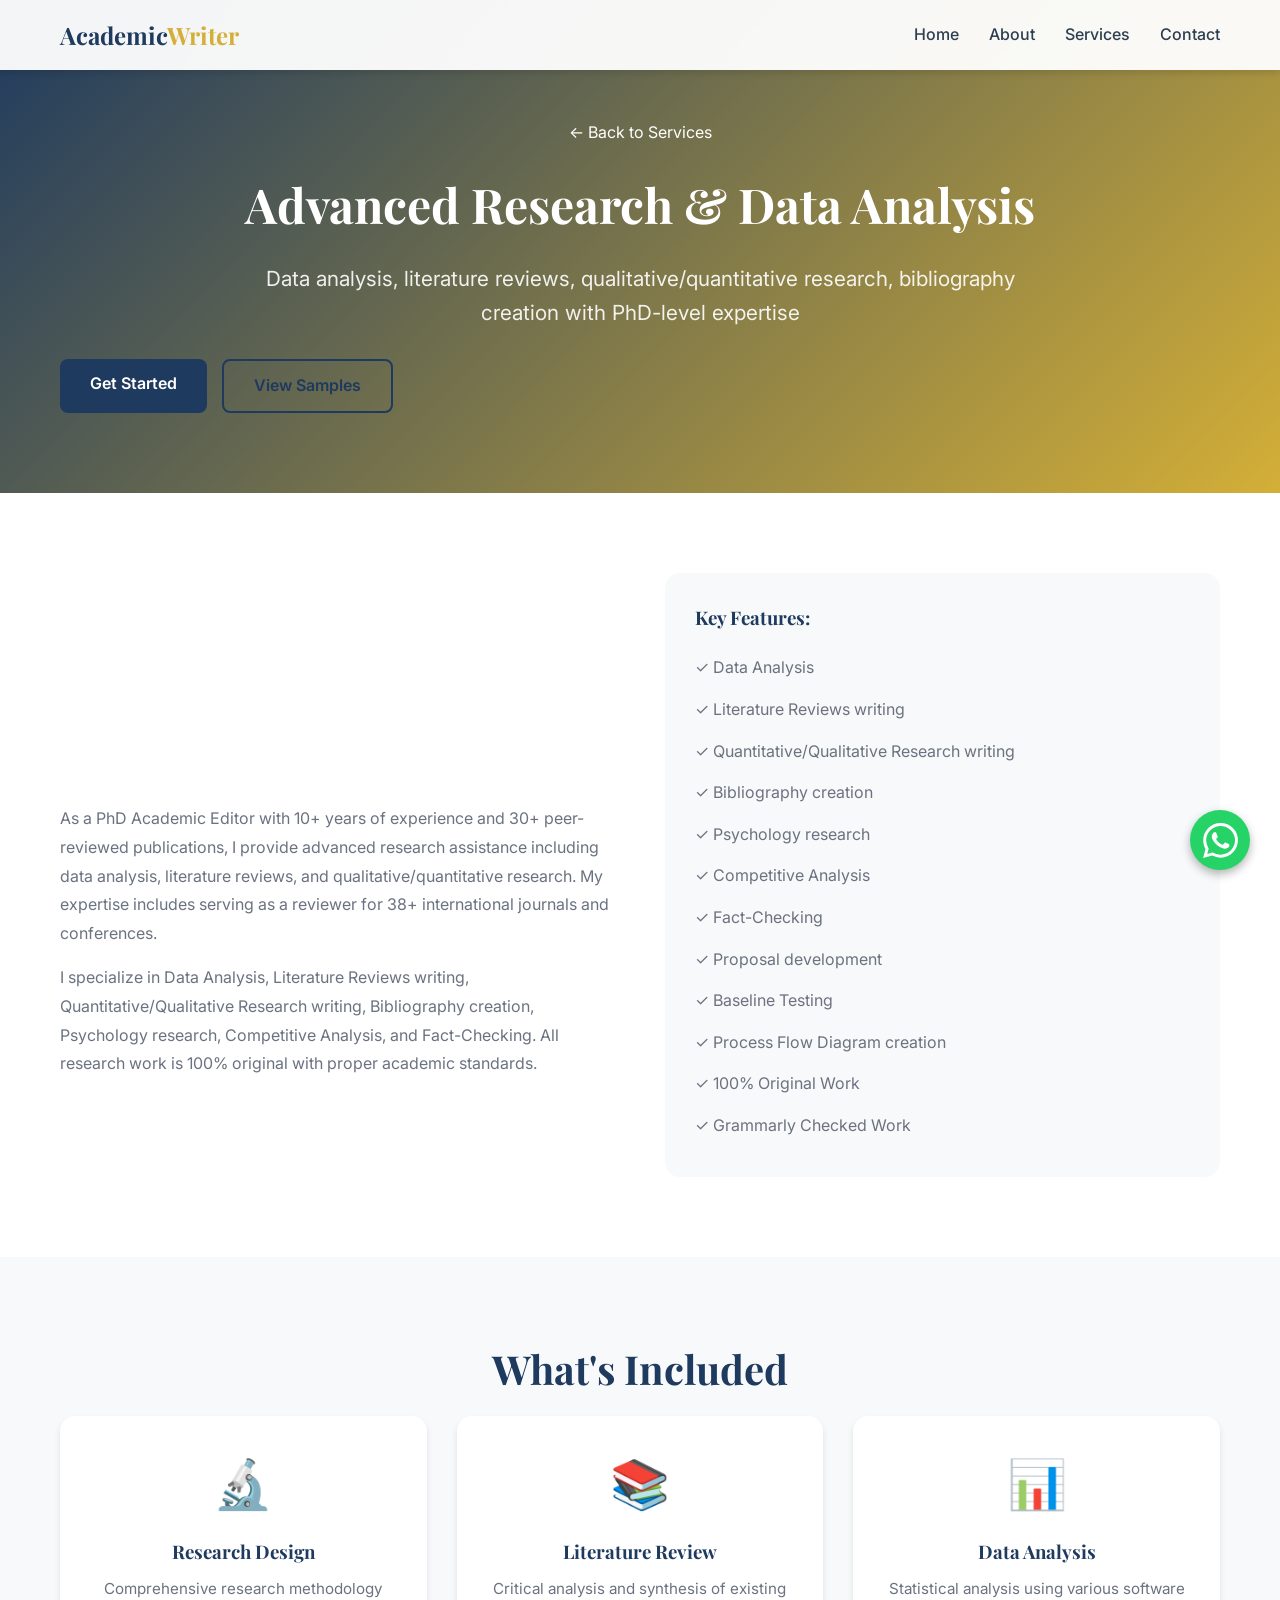
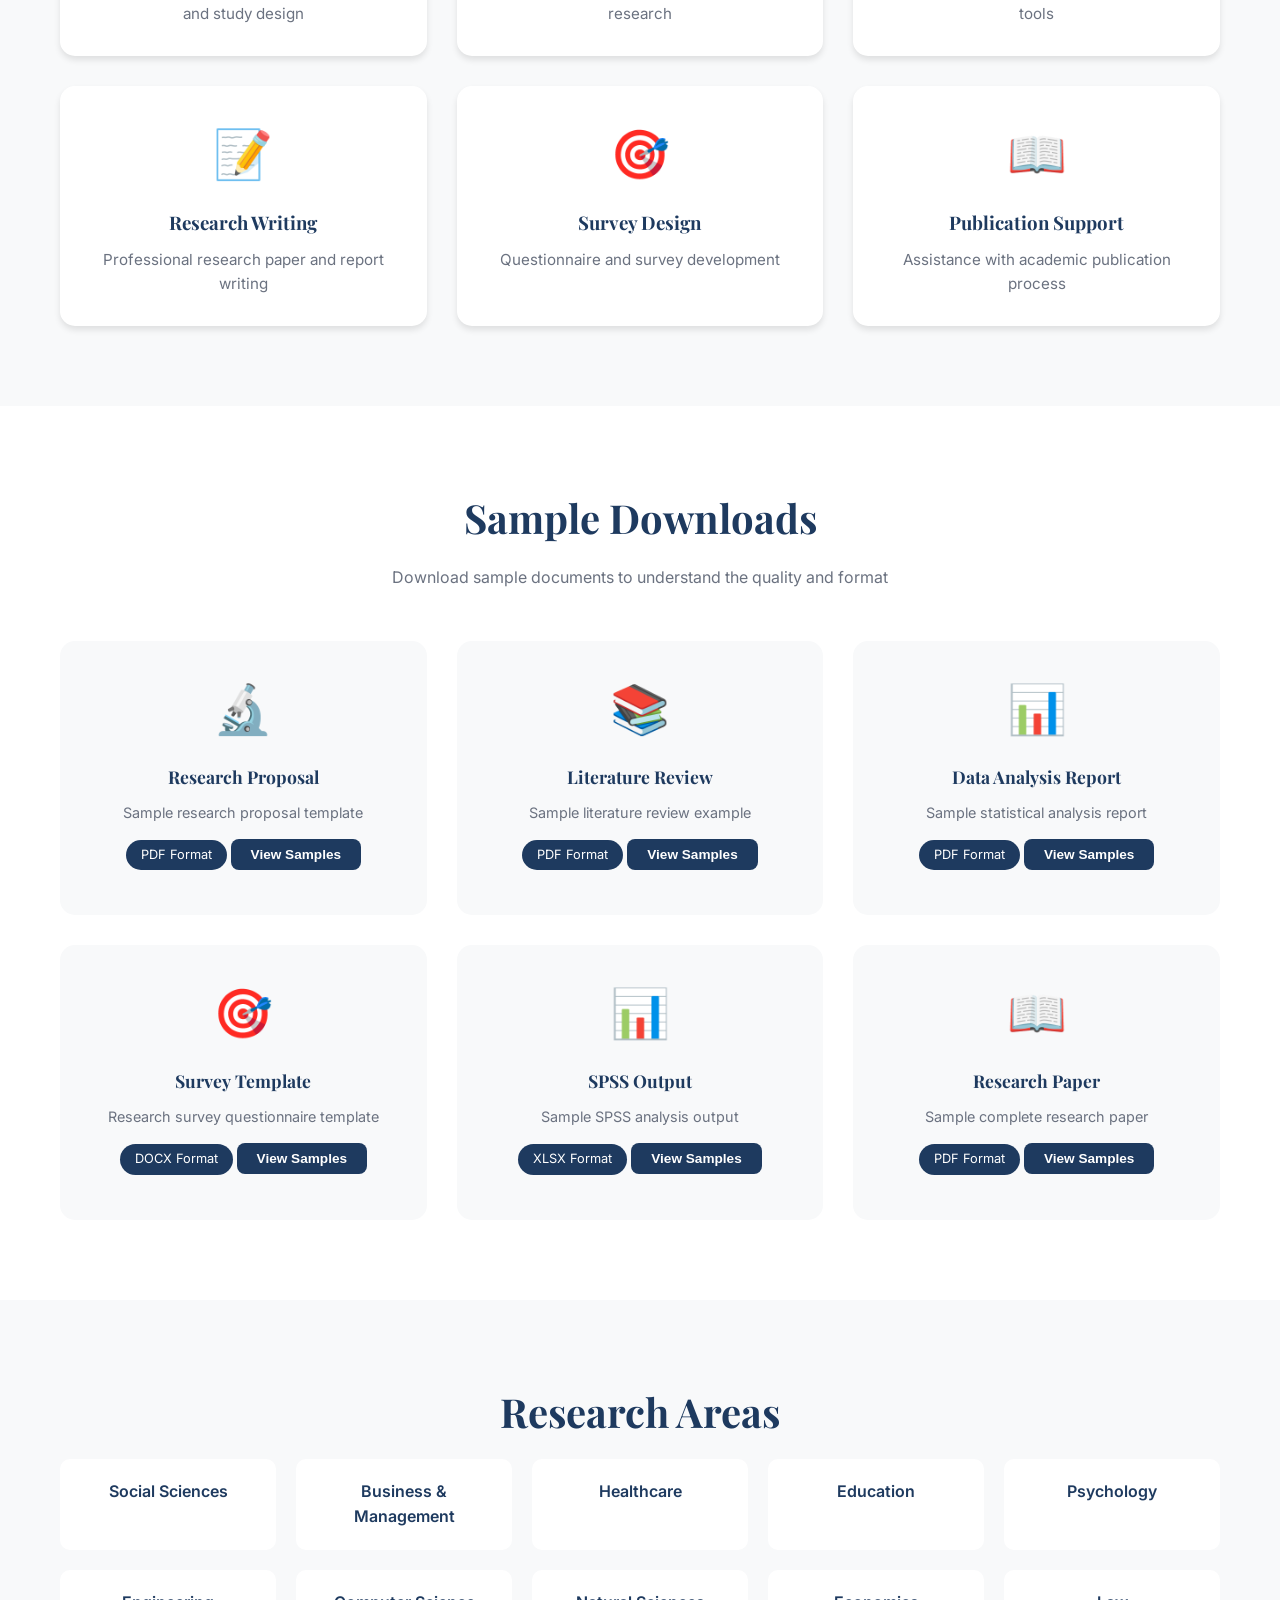
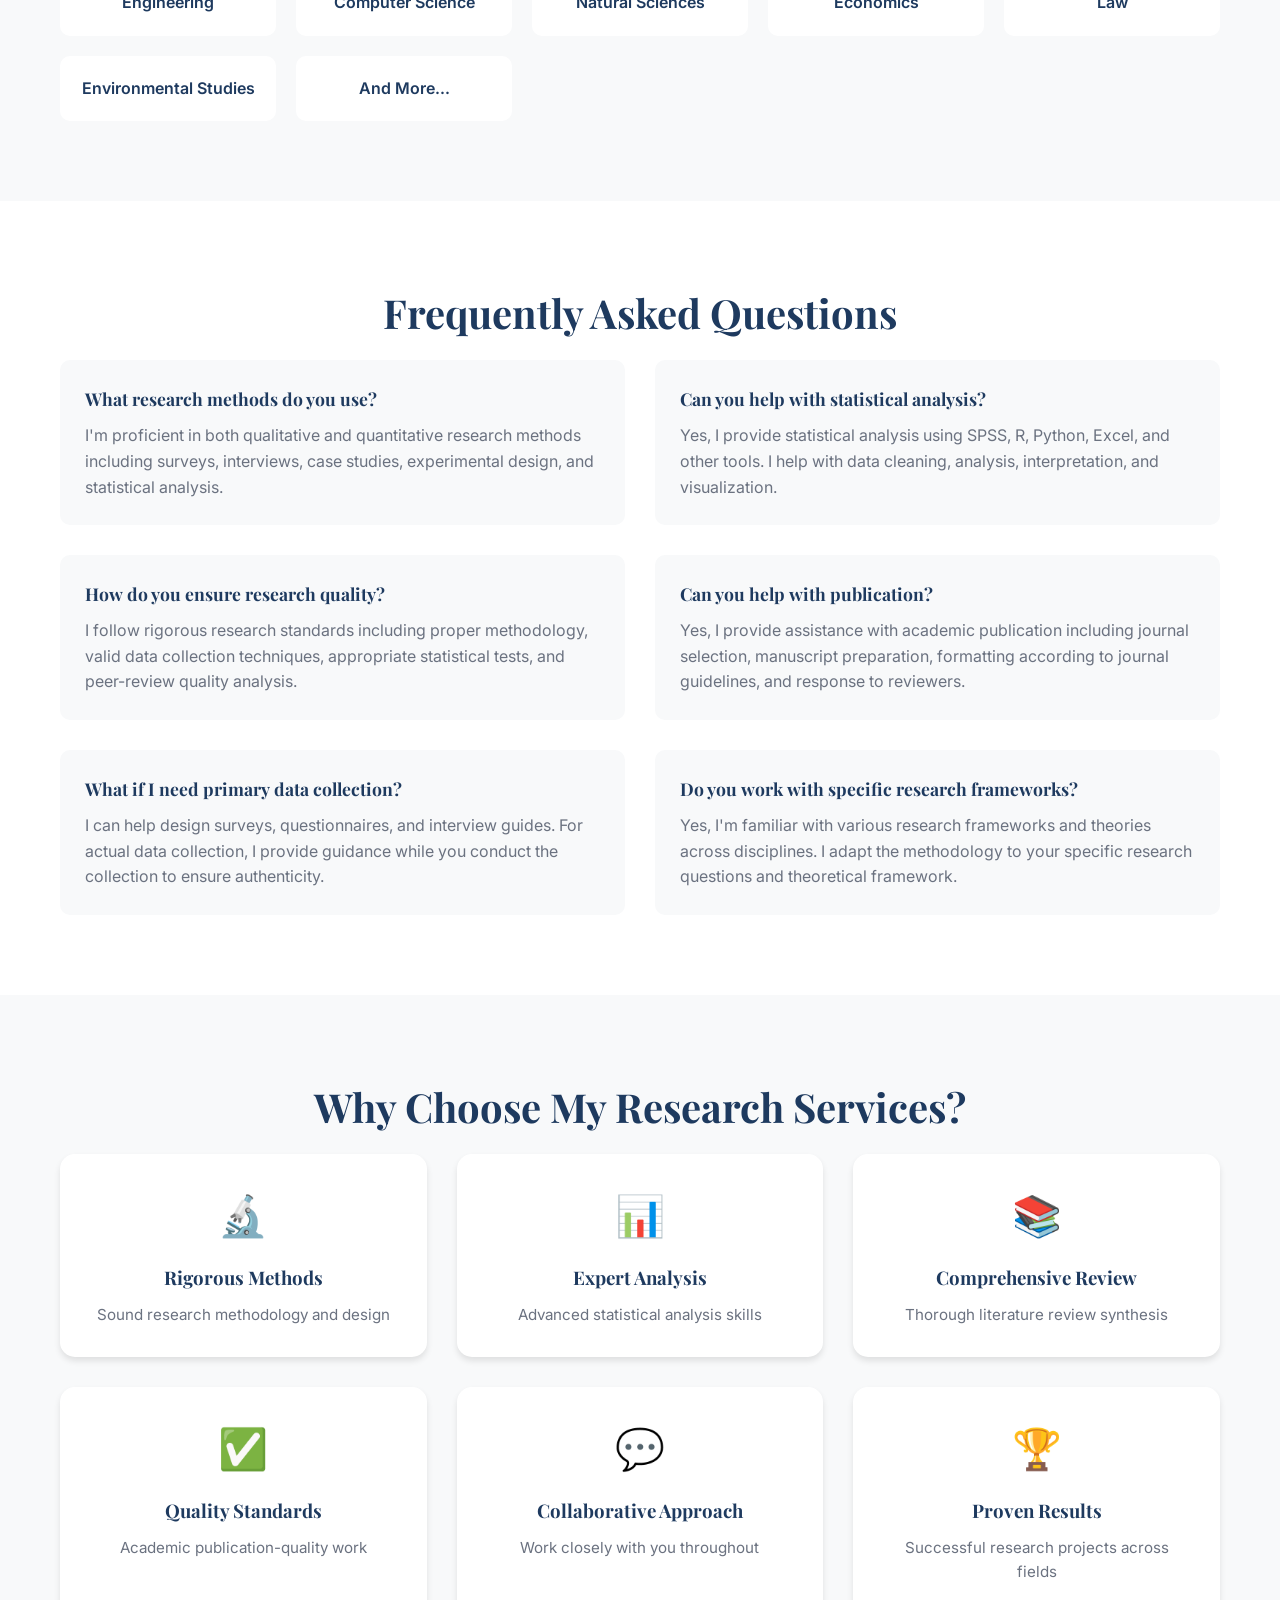
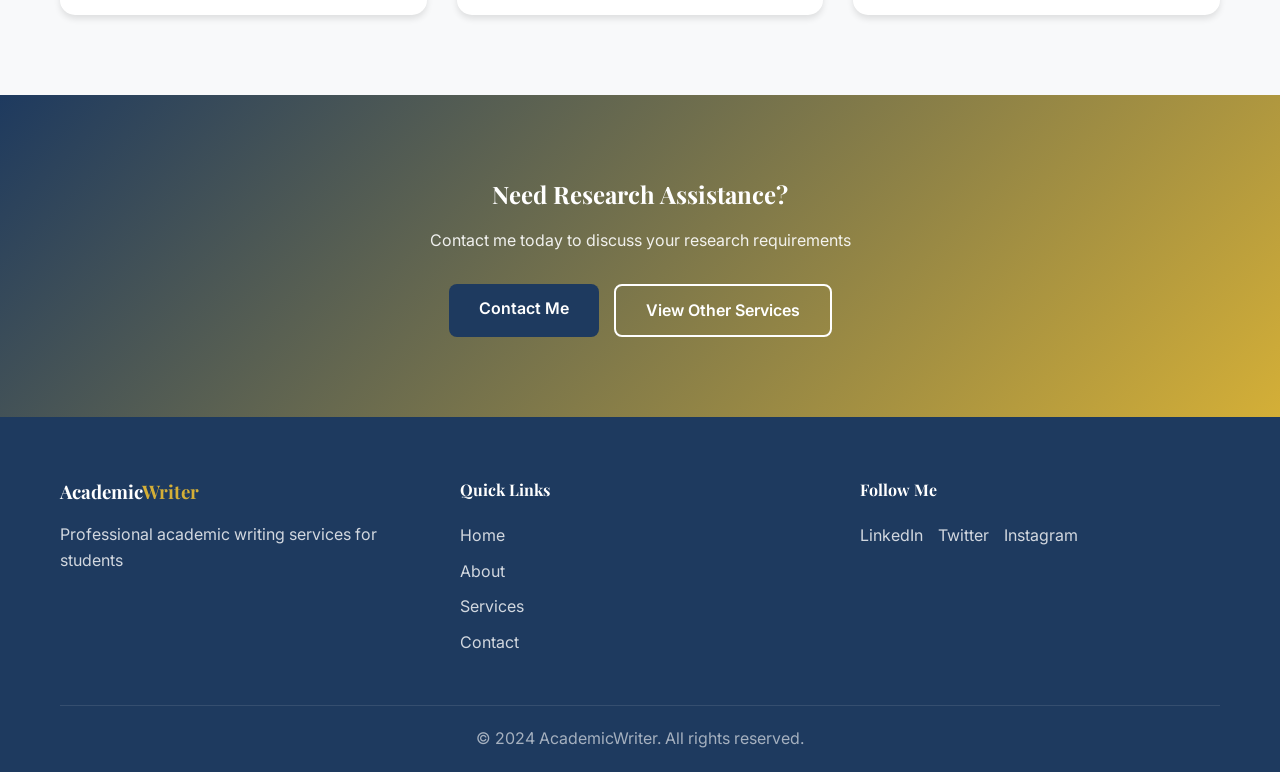
<file: services/research-assistance.html>
<!DOCTYPE html>
<html lang="en">
<head>
    <meta charset="UTF-8">
    <meta name="viewport" content="width=device-width, initial-scale=1.0">
    <title>Research Assistance Services | Professional Portfolio</title>
    <link rel="icon" type="image/jpeg" href="icon.jpeg">
    <link rel="stylesheet" href="../assets/styles.css">
    <link rel="preconnect" href="https://fonts.googleapis.com">
    <link rel="preconnect" href="https://fonts.gstatic.com" crossorigin>
    <link href="https://fonts.googleapis.com/css2?family=Inter:wght@300;400;500;600;700&family=Playfair+Display:wght@400;500;600;700&display=swap" rel="stylesheet">
</head>
<body>
    <!-- Navigation -->
    <nav class="navbar" id="navbar">
        <div class="nav-container">
            <div class="nav-logo">
                <h2>Academic<span class="accent">Writer</span></h2>
            </div>
            <ul class="nav-menu" id="nav-menu">
                <li class="nav-item"><a href="../index.html" class="nav-link">Home</a></li>
                <li class="nav-item"><a href="../index.html#about" class="nav-link">About</a></li>
                <li class="nav-item"><a href="../index.html#services" class="nav-link">Services</a></li>
                <li class="nav-item"><a href="../index.html#contact" class="nav-link">Contact</a></li>
            </ul>
            <div class="hamburger" id="hamburger">
                <span class="bar"></span>
                <span class="bar"></span>
                <span class="bar"></span>
            </div>
        </div>
    </nav>

    <!-- Service Hero Section -->
    <section class="service-hero">
        <div class="container">
            <div class="service-hero-content">
                <a href="../index.html#services" class="back-link">← Back to Services</a>
                <h1 class="service-hero-title fade-in">Advanced Research & Data Analysis</h1>
                <p class="service-hero-subtitle fade-in-delay">Data analysis, literature reviews, qualitative/quantitative research, bibliography creation with PhD-level expertise</p>
                <div class="hero-buttons fade-in-delay-2">
                    <a href="#contact" class="btn btn-primary">Get Started</a>
                    <a href="#samples" class="btn btn-secondary">View Samples</a>
                </div>
            </div>
        </div>
    </section>

    <!-- Service Overview -->
    <section class="service-overview">
        <div class="container">
            <div class="overview-content">
                <div class="overview-text fade-in">
                    <h2 class="section-title">Advanced Research & Data Analysis</h2>
                    <p>As a PhD Academic Editor with 10+ years of experience and 30+ peer-reviewed publications, I provide advanced research assistance including data analysis, literature reviews, and qualitative/quantitative research. My expertise includes serving as a reviewer for 38+ international journals and conferences.</p>
                    <p>I specialize in Data Analysis, Literature Reviews writing, Quantitative/Qualitative Research writing, Bibliography creation, Psychology research, Competitive Analysis, and Fact-Checking. All research work is 100% original with proper academic standards.</p>
                </div>
                <div class="overview-features fade-in-delay">
                    <h3>Key Features:</h3>
                    <ul>
                        <li>✓ Data Analysis</li>
                        <li>✓ Literature Reviews writing</li>
                        <li>✓ Quantitative/Qualitative Research writing</li>
                        <li>✓ Bibliography creation</li>
                        <li>✓ Psychology research</li>
                        <li>✓ Competitive Analysis</li>
                        <li>✓ Fact-Checking</li>
                        <li>✓ Proposal development</li>
                        <li>✓ Baseline Testing</li>
                        <li>✓ Process Flow Diagram creation</li>
                        <li>✓ 100% Original Work</li>
                        <li>✓ Grammarly Checked Work</li>
                    </ul>
                </div>
            </div>
        </div>
    </section>

    <!-- What's Included -->
    <section class="service-included">
        <div class="container">
            <h2 class="section-title fade-in">What's Included</h2>
            <div class="included-grid">
                <div class="included-item fade-in">
                    <div class="included-icon">🔬</div>
                    <h3>Research Design</h3>
                    <p>Comprehensive research methodology and study design</p>
                </div>
                <div class="included-item fade-in-delay">
                    <div class="included-icon">📚</div>
                    <h3>Literature Review</h3>
                    <p>Critical analysis and synthesis of existing research</p>
                </div>
                <div class="included-item fade-in-delay-2">
                    <div class="included-icon">📊</div>
                    <h3>Data Analysis</h3>
                    <p>Statistical analysis using various software tools</p>
                </div>
                <div class="included-item fade-in">
                    <div class="included-icon">📝</div>
                    <h3>Research Writing</h3>
                    <p>Professional research paper and report writing</p>
                </div>
                <div class="included-item fade-in-delay">
                    <div class="included-icon">🎯</div>
                    <h3>Survey Design</h3>
                    <p>Questionnaire and survey development</p>
                </div>
                <div class="included-item fade-in-delay-2">
                    <div class="included-icon">📖</div>
                    <h3>Publication Support</h3>
                    <p>Assistance with academic publication process</p>
                </div>
            </div>
        </div>
    </section>

    <!-- Sample Downloads Section -->
    <section class="sample-downloads" id="samples">
        <div class="container">
            <h2 class="section-title fade-in">Sample Downloads</h2>
            <p class="section-subtitle fade-in-delay">Download sample documents to understand the quality and format</p>
            <div class="samples-grid">
                <div class="sample-card fade-in" data-section="Research Proposal Template">
                    <div class="sample-icon">🔬</div>
                    <h3>Research Proposal</h3>
                    <p>Sample research proposal template</p>
                    <div class="sample-file-type">PDF Format</div>
                    <button class="btn btn-primary download-btn">View Samples</button>
                </div>
                <div class="sample-card fade-in-delay" data-section="Literature Review Sample">
                    <div class="sample-icon">📚</div>
                    <h3>Literature Review</h3>
                    <p>Sample literature review example</p>
                    <div class="sample-file-type">PDF Format</div>
                    <button class="btn btn-primary download-btn">View Samples</button>
                </div>
                <div class="sample-card fade-in-delay-2" data-section="Data Analysis Report">
                    <div class="sample-icon">📊</div>
                    <h3>Data Analysis Report</h3>
                    <p>Sample statistical analysis report</p>
                    <div class="sample-file-type">PDF Format</div>
                    <button class="btn btn-primary download-btn">View Samples</button>
                </div>
                <div class="sample-card fade-in" data-section="Survey Template">
                    <div class="sample-icon">🎯</div>
                    <h3>Survey Template</h3>
                    <p>Research survey questionnaire template</p>
                    <div class="sample-file-type">DOCX Format</div>
                    <button class="btn btn-primary download-btn">View Samples</button>
                </div>
                <div class="sample-card fade-in-delay" data-section="SPSS Output">
                    <div class="sample-icon">📊</div>
                    <h3>SPSS Output</h3>
                    <p>Sample SPSS analysis output</p>
                    <div class="sample-file-type">XLSX Format</div>
                    <button class="btn btn-primary download-btn">View Samples</button>
                </div>
                <div class="sample-card fade-in-delay-2" data-section="Research Paper">
                    <div class="sample-icon">📖</div>
                    <h3>Research Paper</h3>
                    <p>Sample complete research paper</p>
                    <div class="sample-file-type">PDF Format</div>
                    <button class="btn btn-primary download-btn">View Samples</button>
                </div>
            </div>
        </div>
    </section>

    <!-- Subjects Covered -->
    <section class="subjects-covered">
        <div class="container">
            <h2 class="section-title fade-in">Research Areas</h2>
            <div class="subjects-grid">
                <div class="subject-item fade-in">Social Sciences</div>
                <div class="subject-item fade-in-delay">Business & Management</div>
                <div class="subject-item fade-in-delay-2">Healthcare</div>
                <div class="subject-item fade-in">Education</div>
                <div class="subject-item fade-in-delay">Psychology</div>
                <div class="subject-item fade-in-delay-2">Engineering</div>
                <div class="subject-item fade-in">Computer Science</div>
                <div class="subject-item fade-in-delay">Natural Sciences</div>
                <div class="subject-item fade-in-delay-2">Economics</div>
                <div class="subject-item fade-in">Law</div>
                <div class="subject-item fade-in-delay">Environmental Studies</div>
                <div class="subject-item fade-in-delay-2">And More...</div>
            </div>
        </div>
    </section>

    <!-- FAQ Section -->
    <section class="faq-section">
        <div class="container">
            <h2 class="section-title fade-in">Frequently Asked Questions</h2>
            <div class="faq-grid">
                <div class="faq-item fade-in">
                    <h3 class="faq-question">What research methods do you use?</h3>
                    <p class="faq-answer">I'm proficient in both qualitative and quantitative research methods including surveys, interviews, case studies, experimental design, and statistical analysis.</p>
                </div>
                <div class="faq-item fade-in-delay">
                    <h3 class="faq-question">Can you help with statistical analysis?</h3>
                    <p class="faq-answer">Yes, I provide statistical analysis using SPSS, R, Python, Excel, and other tools. I help with data cleaning, analysis, interpretation, and visualization.</p>
                </div>
                <div class="faq-item fade-in-delay-2">
                    <h3 class="faq-question">How do you ensure research quality?</h3>
                    <p class="faq-answer">I follow rigorous research standards including proper methodology, valid data collection techniques, appropriate statistical tests, and peer-review quality analysis.</p>
                </div>
                <div class="faq-item fade-in">
                    <h3 class="faq-question">Can you help with publication?</h3>
                    <p class="faq-answer">Yes, I provide assistance with academic publication including journal selection, manuscript preparation, formatting according to journal guidelines, and response to reviewers.</p>
                </div>
                <div class="faq-item fade-in-delay">
                    <h3 class="faq-question">What if I need primary data collection?</h3>
                    <p class="faq-answer">I can help design surveys, questionnaires, and interview guides. For actual data collection, I provide guidance while you conduct the collection to ensure authenticity.</p>
                </div>
                <div class="faq-item fade-in-delay-2">
                    <h3 class="faq-question">Do you work with specific research frameworks?</h3>
                    <p class="faq-answer">Yes, I'm familiar with various research frameworks and theories across disciplines. I adapt the methodology to your specific research questions and theoretical framework.</p>
                </div>
            </div>
        </div>
    </section>

    <!-- Why Choose Me -->
    <section class="why-choose">
        <div class="container">
            <h2 class="section-title fade-in">Why Choose My Research Services?</h2>
            <div class="choose-grid">
                <div class="choose-item fade-in">
                    <div class="choose-icon">🔬</div>
                    <h3>Rigorous Methods</h3>
                    <p>Sound research methodology and design</p>
                </div>
                <div class="choose-item fade-in-delay">
                    <div class="choose-icon">📊</div>
                    <h3>Expert Analysis</h3>
                    <p>Advanced statistical analysis skills</p>
                </div>
                <div class="choose-item fade-in-delay-2">
                    <div class="choose-icon">📚</div>
                    <h3>Comprehensive Review</h3>
                    <p>Thorough literature review synthesis</p>
                </div>
                <div class="choose-item fade-in">
                    <div class="choose-icon">✅</div>
                    <h3>Quality Standards</h3>
                    <p>Academic publication-quality work</p>
                </div>
                <div class="choose-item fade-in-delay">
                    <div class="choose-icon">💬</div>
                    <h3>Collaborative Approach</h3>
                    <p>Work closely with you throughout</p>
                </div>
                <div class="choose-item fade-in-delay-2">
                    <div class="choose-icon">🏆</div>
                    <h3>Proven Results</h3>
                    <p>Successful research projects across fields</p>
                </div>
            </div>
        </div>
    </section>

    <!-- Contact CTA Section -->
    <section class="contact-cta" id="contact">
        <div class="container">
            <div class="cta-content">
                <h2 class="fade-in">Need Research Assistance?</h2>
                <p class="fade-in-delay">Contact me today to discuss your research requirements</p>
                <div class="cta-buttons fade-in-delay-2">
                    <a href="index.html#contact" class="btn btn-primary">Contact Me</a>
                    <a href="index.html#services" class="btn btn-secondary">View Other Services</a>
                </div>
            </div>
        </div>
    </section>

    <!-- Footer -->
    <footer class="footer">
        <div class="container">
            <div class="footer-content">
                <div class="footer-logo">
                    <h3>Academic<span class="accent">Writer</span></h3>
                    <p>Professional academic writing services for students</p>
                </div>
                <div class="footer-links">
                    <h4>Quick Links</h4>
                    <ul>
                        <li><a href="index.html">Home</a></li>
                        <li><a href="index.html#about">About</a></li>
                        <li><a href="index.html#services">Services</a></li>
                        <li><a href="index.html#contact">Contact</a></li>
                    </ul>
                </div>
                <div class="footer-social">
                    <h4>Follow Me</h4>
                    <div class="social-links">
                        <a href="#" class="social-link">LinkedIn</a>
                        <a href="#" class="social-link">Twitter</a>
                        <a href="#" class="social-link">Instagram</a>
                    </div>
                </div>
            </div>
            <div class="footer-bottom">
                <p>&copy; 2024 AcademicWriter. All rights reserved.</p>
            </div>
        </div>
    </footer>

    <!-- WhatsApp Floating Button -->
    <a href="https://wa.me/923097610107" class="whatsapp-float" target="_blank" rel="noopener noreferrer">
        <svg xmlns="http://www.w3.org/2000/svg" width="30" height="30" viewBox="0 0 24 24" fill="white">
            <path d="M17.472 14.382c-.297-.149-1.758-.867-2.03-.967-.273-.099-.471-.148-.67.15-.197.297-.767.966-.94 1.164-.173.199-.347.223-.644.075-.297-.15-1.255-.463-2.39-1.475-.883-.788-1.48-1.761-1.653-2.059-.173-.297-.018-.458.13-.606.134-.133.298-.347.446-.52.149-.174.198-.298.298-.497.099-.198.05-.371-.025-.52-.075-.149-.669-1.612-.916-2.207-.242-.579-.487-.5-.669-.51-.173-.008-.371-.01-.57-.01-.198 0-.52.074-.792.372-.272.297-1.04 1.016-1.04 2.479 0 1.462 1.065 2.875 1.213 3.074.149.198 2.096 3.2 5.077 4.487.709.306 1.262.489 1.694.625.712.227 1.36.195 1.871.118.571-.085 1.758-.719 2.006-1.413.248-.694.248-1.289.173-1.413-.074-.124-.272-.198-.57-.347m-5.421 7.403h-.004a9.87 9.87 0 01-5.031-1.378l-.361-.214-3.741.982.998-3.648-.235-.374a9.86 9.86 0 01-1.51-5.26c.001-5.45 4.436-9.884 9.888-9.884 2.64 0 5.122 1.03 6.988 2.898a9.825 9.825 0 012.893 6.994c-.003 5.45-4.437 9.884-9.885 9.884m8.413-18.297A11.815 11.815 0 0012.05 0C5.495 0 .16 5.335.157 11.892c0 2.096.547 4.142 1.588 5.945L.057 24l6.305-1.654a11.882 11.882 0 005.683 1.448h.005c6.554 0 11.89-5.335 11.893-11.893a11.821 11.821 0 00-3.48-8.413z"/>
        </svg>
    </a>

    <script src="../assets/script.js"></script>

    <!-- Sample Modal -->
    <div id="sampleModal" class="sample-modal">
        <div class="modal-content">
            <div class="modal-header">
                <h3 id="modalTitle">Sample Files</h3>
                <button class="modal-close" id="modalClose">&times;</button>
            </div>
            <div class="modal-body">
                <div id="modalFiles" class="modal-files-list">
                    <!-- Files will be loaded dynamically -->
                </div>
            </div>
        </div>
    </div>
</body>
</html>
</file>
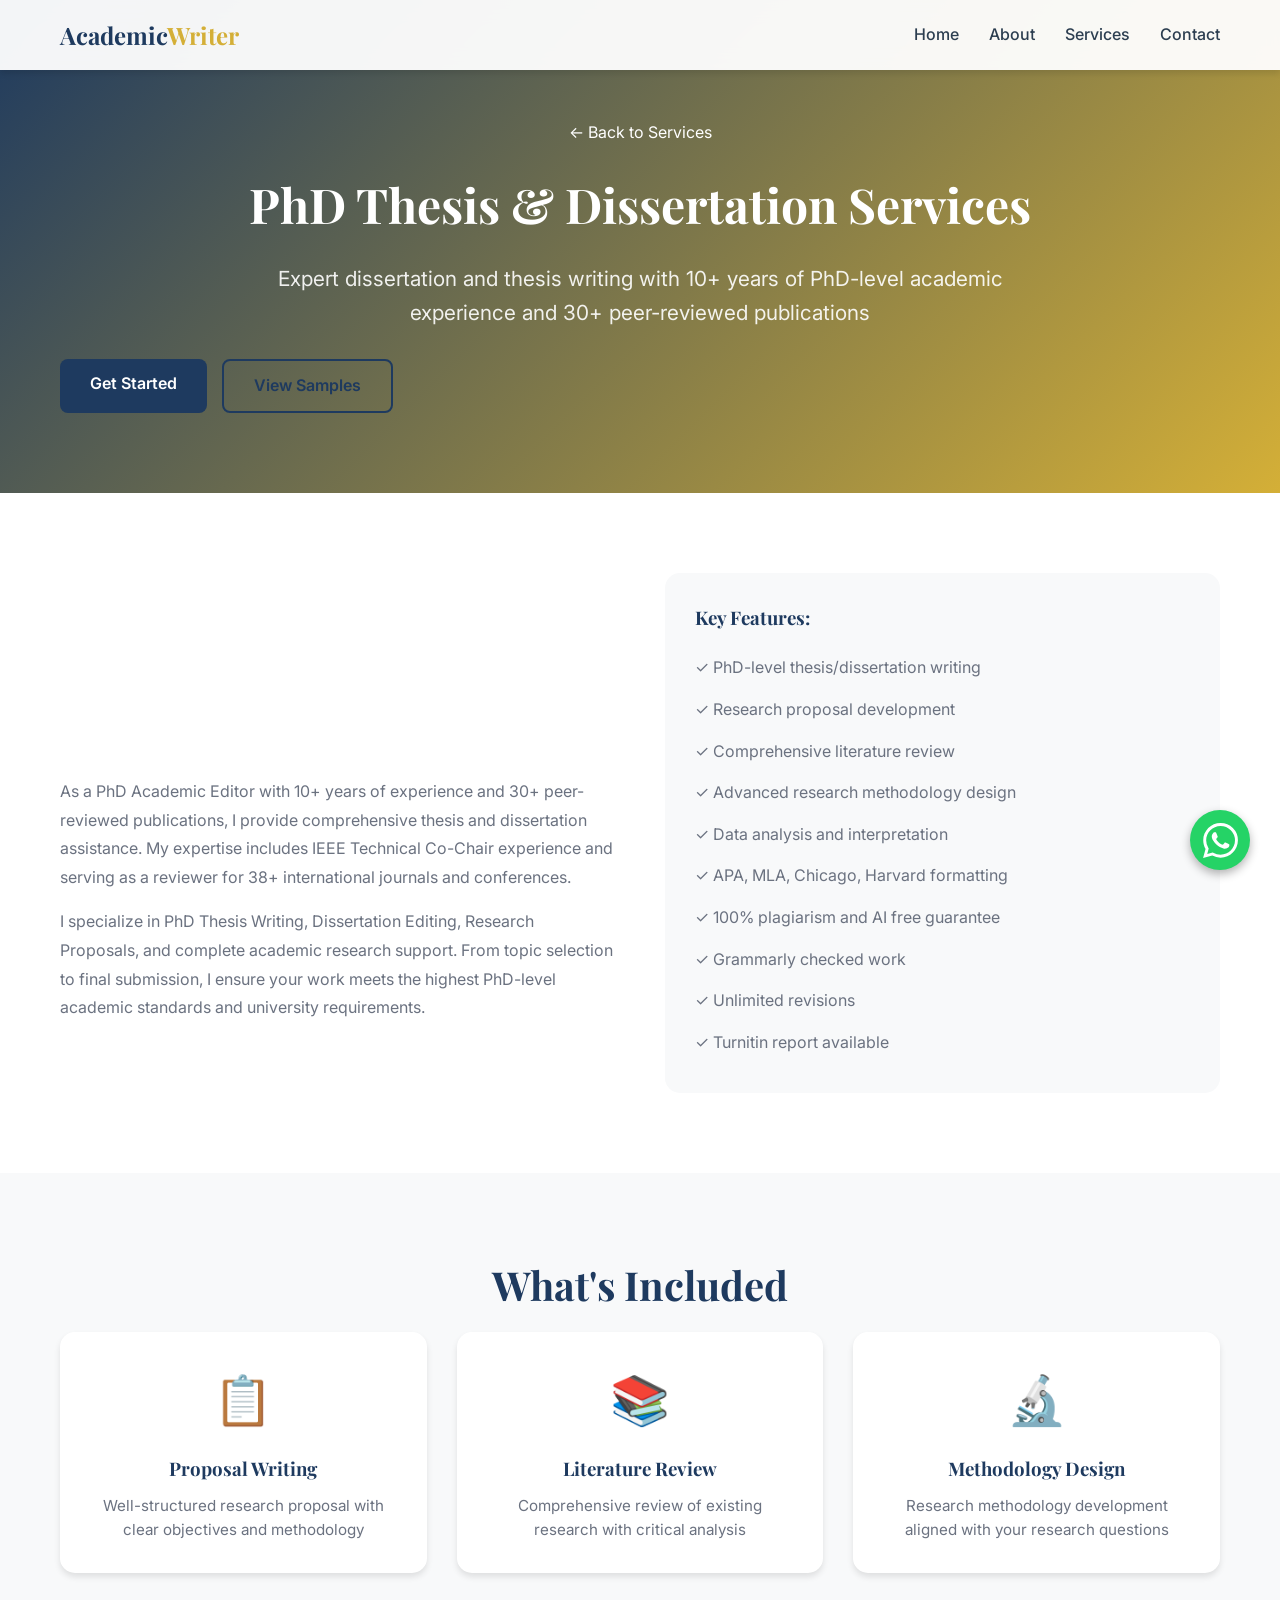
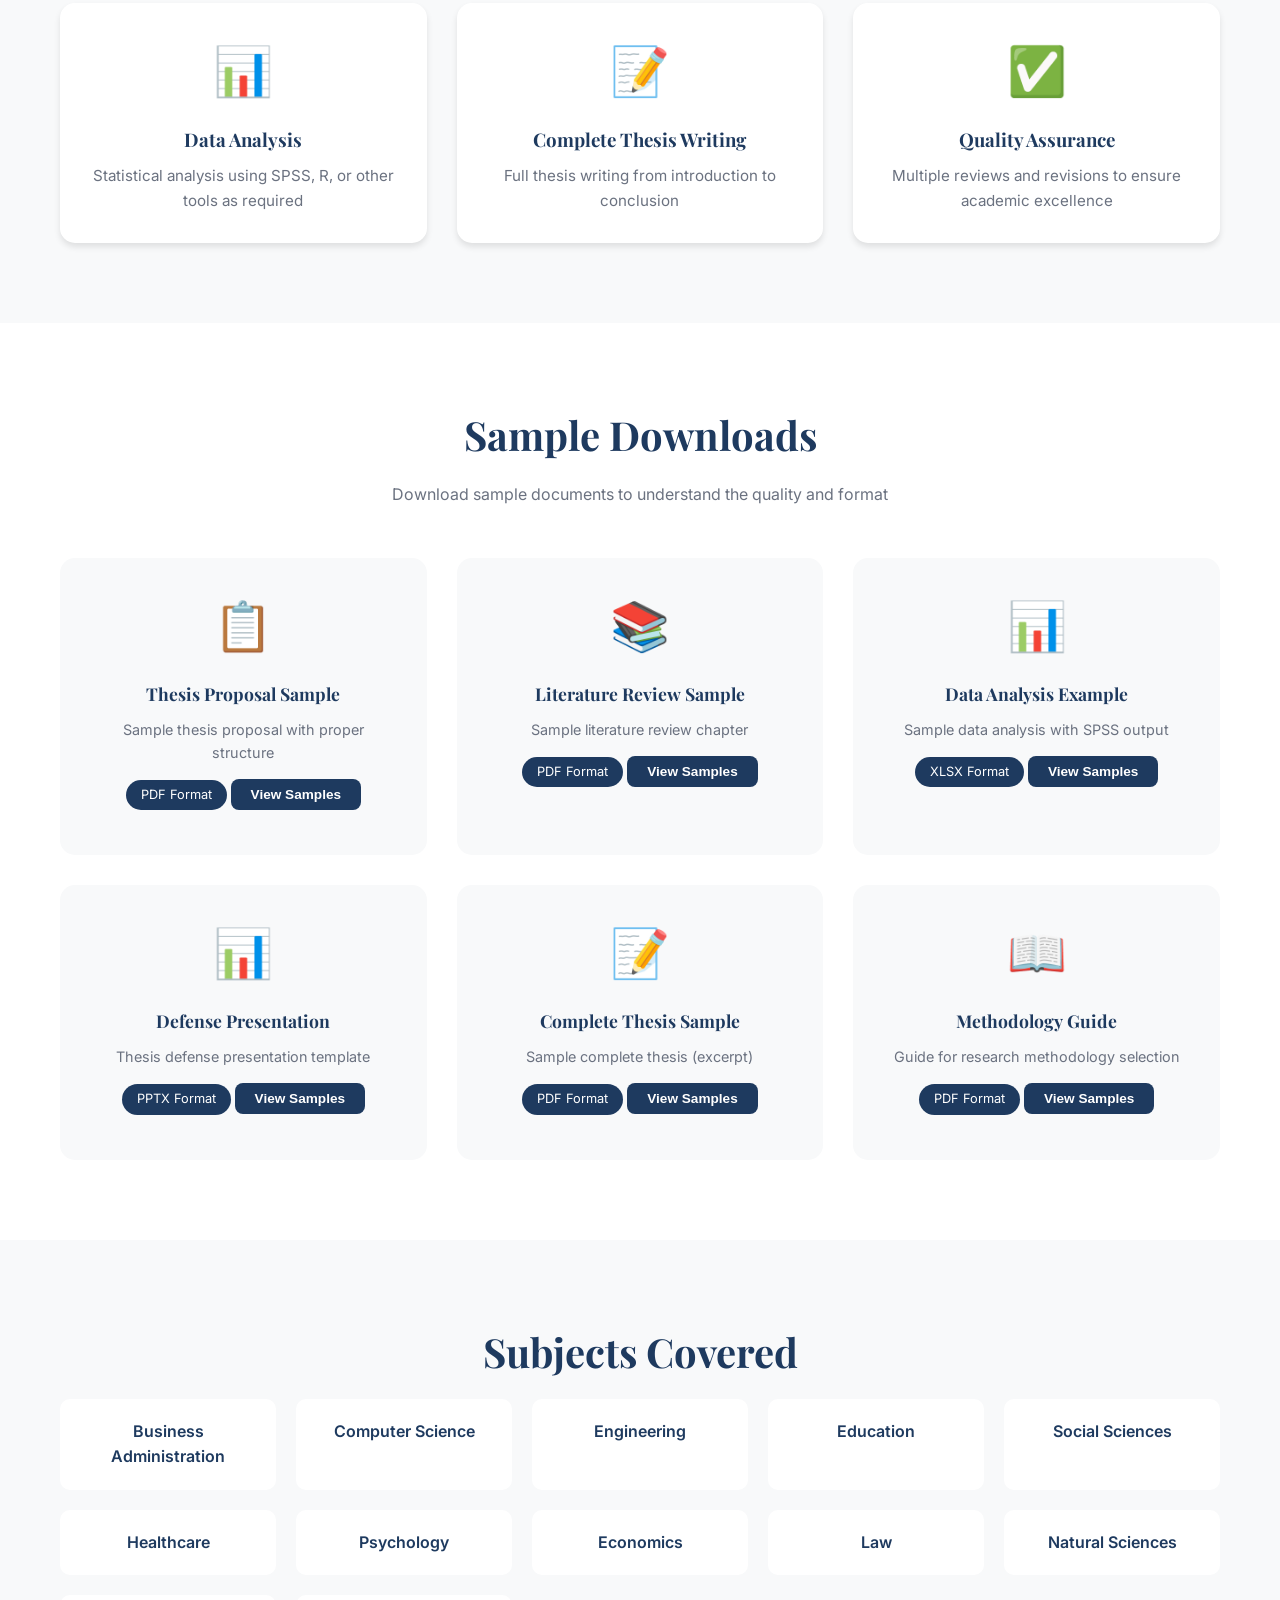
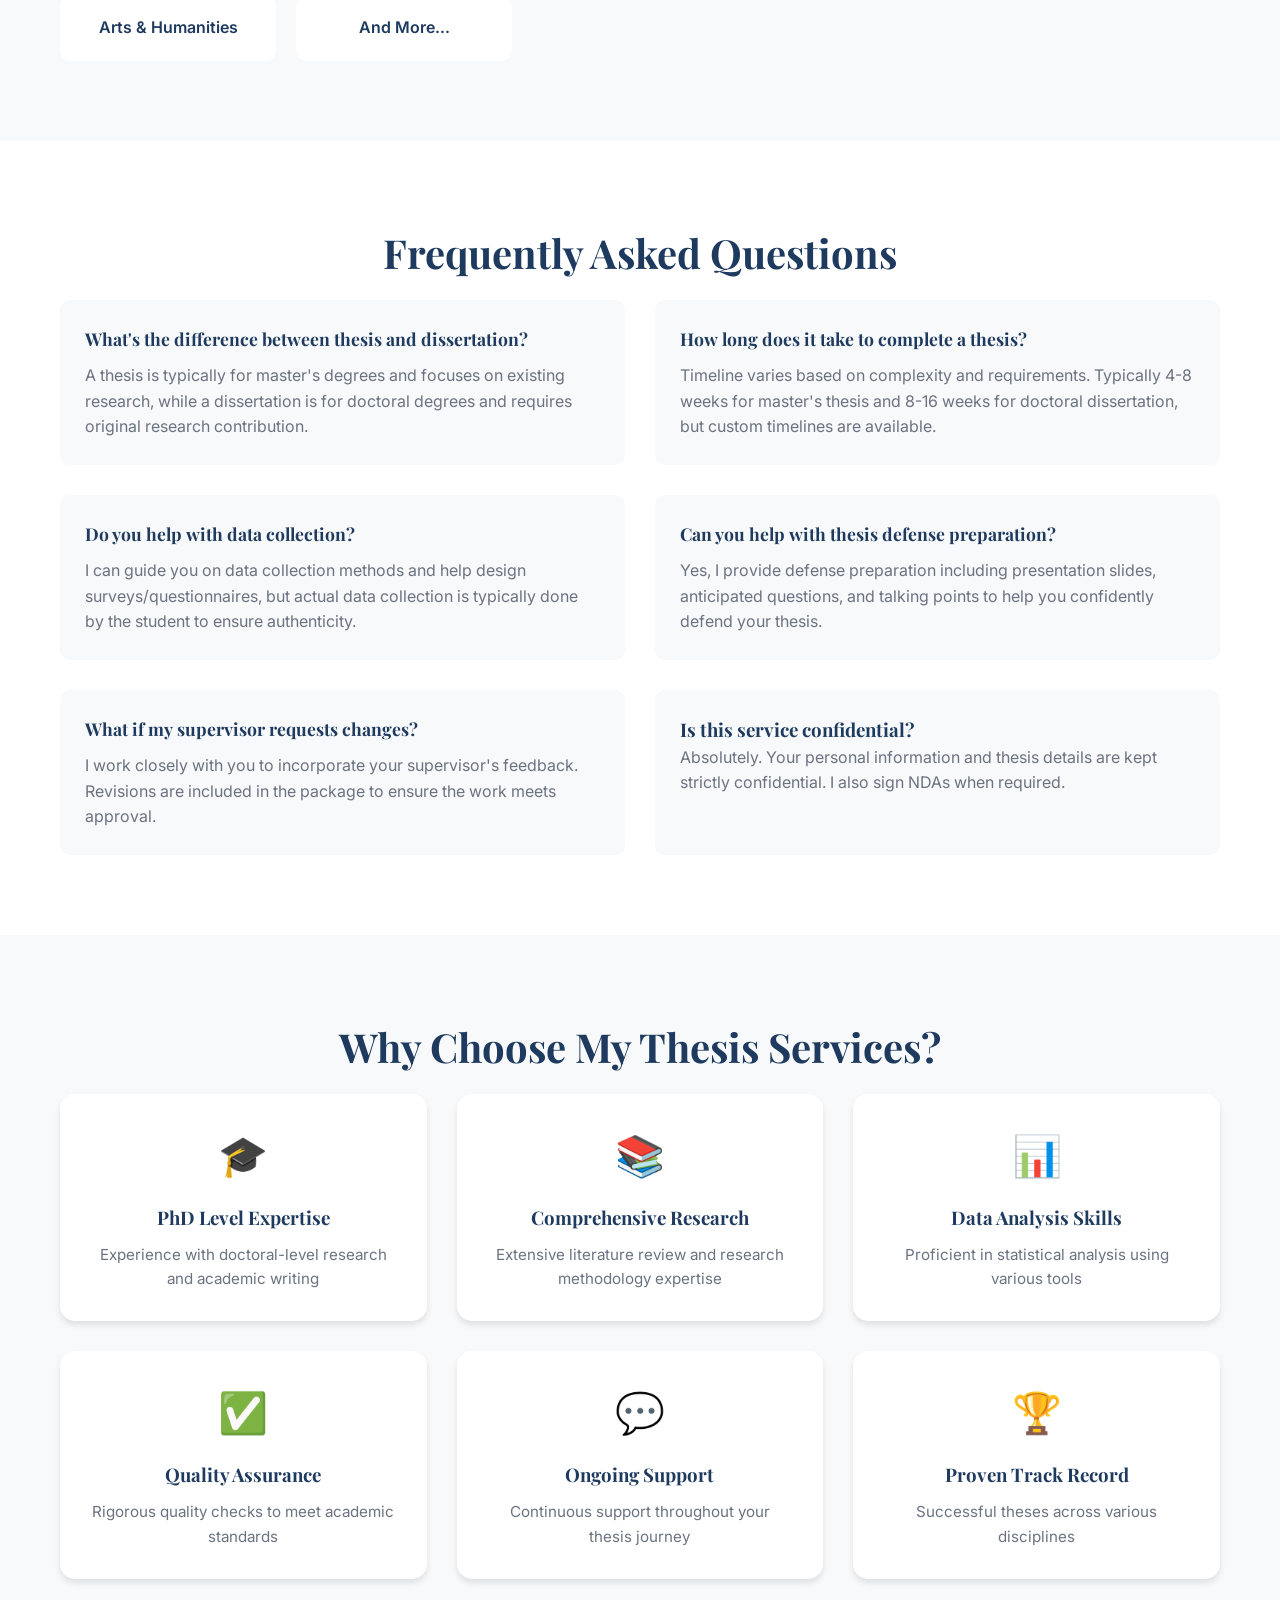
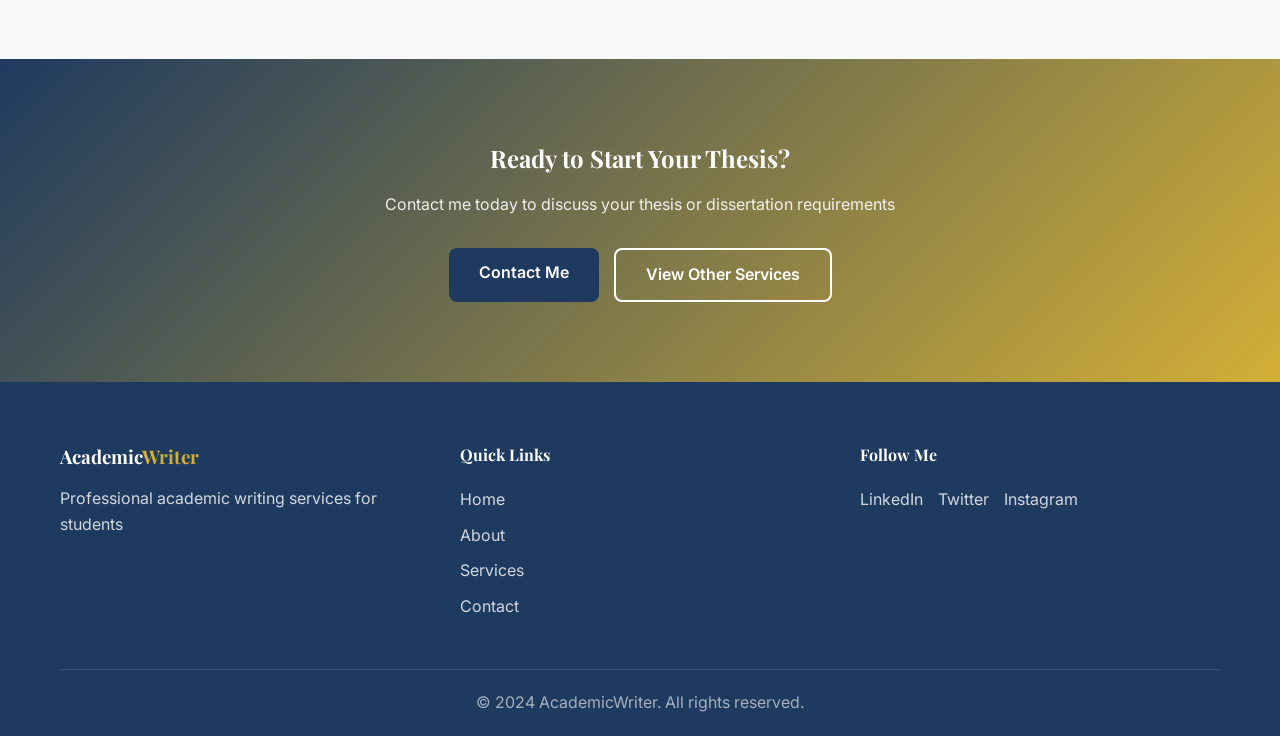
<file: services/thesis-dissertation.html>
<!DOCTYPE html>
<html lang="en">
<head>
    <meta charset="UTF-8">
    <meta name="viewport" content="width=device-width, initial-scale=1.0">
    <title>Thesis & Dissertation Services | Professional Portfolio</title>
    <link rel="icon" type="image/jpeg" href="icon.jpeg">
    <link rel="stylesheet" href="../assets/styles.css">
    <link rel="preconnect" href="https://fonts.googleapis.com">
    <link rel="preconnect" href="https://fonts.gstatic.com" crossorigin>
    <link href="https://fonts.googleapis.com/css2?family=Inter:wght@300;400;500;600;700&family=Playfair+Display:wght@400;500;600;700&display=swap" rel="stylesheet">
</head>
<body>
    <!-- Navigation -->
    <nav class="navbar" id="navbar">
        <div class="nav-container">
            <div class="nav-logo">
                <h2>Academic<span class="accent">Writer</span></h2>
            </div>
            <ul class="nav-menu" id="nav-menu">
                <li class="nav-item"><a href="../index.html" class="nav-link">Home</a></li>
                <li class="nav-item"><a href="../index.html#about" class="nav-link">About</a></li>
                <li class="nav-item"><a href="../index.html#services" class="nav-link">Services</a></li>
                <li class="nav-item"><a href="../index.html#contact" class="nav-link">Contact</a></li>
            </ul>
            <div class="hamburger" id="hamburger">
                <span class="bar"></span>
                <span class="bar"></span>
                <span class="bar"></span>
            </div>
        </div>
    </nav>

    <!-- Service Hero Section -->
    <section class="service-hero">
        <div class="container">
            <div class="service-hero-content">
                <a href="../index.html#services" class="back-link">← Back to Services</a>
                <h1 class="service-hero-title fade-in">PhD Thesis & Dissertation Services</h1>
                <p class="service-hero-subtitle fade-in-delay">Expert dissertation and thesis writing with 10+ years of PhD-level academic experience and 30+ peer-reviewed publications</p>
                <div class="hero-buttons fade-in-delay-2">
                    <a href="#contact" class="btn btn-primary">Get Started</a>
                    <a href="#samples" class="btn btn-secondary">View Samples</a>
                </div>
            </div>
        </div>
    </section>

    <!-- Service Overview -->
    <section class="service-overview">
        <div class="container">
            <div class="overview-content">
                <div class="overview-text fade-in">
                    <h2 class="section-title">PhD Thesis & Dissertation Assistance</h2>
                    <p>As a PhD Academic Editor with 10+ years of experience and 30+ peer-reviewed publications, I provide comprehensive thesis and dissertation assistance. My expertise includes IEEE Technical Co-Chair experience and serving as a reviewer for 38+ international journals and conferences.</p>
                    <p>I specialize in PhD Thesis Writing, Dissertation Editing, Research Proposals, and complete academic research support. From topic selection to final submission, I ensure your work meets the highest PhD-level academic standards and university requirements.</p>
                </div>
                <div class="overview-features fade-in-delay">
                    <h3>Key Features:</h3>
                    <ul>
                        <li>✓ PhD-level thesis/dissertation writing</li>
                        <li>✓ Research proposal development</li>
                        <li>✓ Comprehensive literature review</li>
                        <li>✓ Advanced research methodology design</li>
                        <li>✓ Data analysis and interpretation</li>
                        <li>✓ APA, MLA, Chicago, Harvard formatting</li>
                        <li>✓ 100% plagiarism and AI free guarantee</li>
                        <li>✓ Grammarly checked work</li>
                        <li>✓ Unlimited revisions</li>
                        <li>✓ Turnitin report available</li>
                    </ul>
                </div>
            </div>
        </div>
    </section>

    <!-- What's Included -->
    <section class="service-included">
        <div class="container">
            <h2 class="section-title fade-in">What's Included</h2>
            <div class="included-grid">
                <div class="included-item fade-in">
                    <div class="included-icon">📋</div>
                    <h3>Proposal Writing</h3>
                    <p>Well-structured research proposal with clear objectives and methodology</p>
                </div>
                <div class="included-item fade-in-delay">
                    <div class="included-icon">📚</div>
                    <h3>Literature Review</h3>
                    <p>Comprehensive review of existing research with critical analysis</p>
                </div>
                <div class="included-item fade-in-delay-2">
                    <div class="included-icon">🔬</div>
                    <h3>Methodology Design</h3>
                    <p>Research methodology development aligned with your research questions</p>
                </div>
                <div class="included-item fade-in">
                    <div class="included-icon">📊</div>
                    <h3>Data Analysis</h3>
                    <p>Statistical analysis using SPSS, R, or other tools as required</p>
                </div>
                <div class="included-item fade-in-delay">
                    <div class="included-icon">📝</div>
                    <h3>Complete Thesis Writing</h3>
                    <p>Full thesis writing from introduction to conclusion</p>
                </div>
                <div class="included-item fade-in-delay-2">
                    <div class="included-icon">✅</div>
                    <h3>Quality Assurance</h3>
                    <p>Multiple reviews and revisions to ensure academic excellence</p>
                </div>
            </div>
        </div>
    </section>

    <!-- Sample Downloads Section -->
    <section class="sample-downloads" id="samples">
        <div class="container">
            <h2 class="section-title fade-in">Sample Downloads</h2>
            <p class="section-subtitle fade-in-delay">Download sample documents to understand the quality and format</p>
            <div class="samples-grid">
                <div class="sample-card fade-in" data-section="Thesis Proposal Sample">
                    <div class="sample-icon">📋</div>
                    <h3>Thesis Proposal Sample</h3>
                    <p>Sample thesis proposal with proper structure</p>
                    <div class="sample-file-type">PDF Format</div>
                    <button class="btn btn-primary download-btn">View Samples</button>
                </div>
                <div class="sample-card fade-in-delay" data-section="Literature Review Sample">
                    <div class="sample-icon">📚</div>
                    <h3>Literature Review Sample</h3>
                    <p>Sample literature review chapter</p>
                    <div class="sample-file-type">PDF Format</div>
                    <button class="btn btn-primary download-btn">View Samples</button>
                </div>
                <div class="sample-card fade-in-delay-2" data-section="Data Analysis Example">
                    <div class="sample-icon">📊</div>
                    <h3>Data Analysis Example</h3>
                    <p>Sample data analysis with SPSS output</p>
                    <div class="sample-file-type">XLSX Format</div>
                    <button class="btn btn-primary download-btn">View Samples</button>
                </div>
                <div class="sample-card fade-in" data-section="Defense Presentation">
                    <div class="sample-icon">📊</div>
                    <h3>Defense Presentation</h3>
                    <p>Thesis defense presentation template</p>
                    <div class="sample-file-type">PPTX Format</div>
                    <button class="btn btn-primary download-btn">View Samples</button>
                </div>
                <div class="sample-card fade-in-delay" data-section="Complete Thesis Sample">
                    <div class="sample-icon">📝</div>
                    <h3>Complete Thesis Sample</h3>
                    <p>Sample complete thesis (excerpt)</p>
                    <div class="sample-file-type">PDF Format</div>
                    <button class="btn btn-primary download-btn">View Samples</button>
                </div>
                <div class="sample-card fade-in-delay-2" data-section="Methodology Guide">
                    <div class="sample-icon">📖</div>
                    <h3>Methodology Guide</h3>
                    <p>Guide for research methodology selection</p>
                    <div class="sample-file-type">PDF Format</div>
                    <button class="btn btn-primary download-btn">View Samples</button>
                </div>
            </div>
        </div>
    </section>

    <!-- Subjects Covered -->
    <section class="subjects-covered">
        <div class="container">
            <h2 class="section-title fade-in">Subjects Covered</h2>
            <div class="subjects-grid">
                <div class="subject-item fade-in">Business Administration</div>
                <div class="subject-item fade-in-delay">Computer Science</div>
                <div class="subject-item fade-in-delay-2">Engineering</div>
                <div class="subject-item fade-in">Education</div>
                <div class="subject-item fade-in-delay">Social Sciences</div>
                <div class="subject-item fade-in-delay-2">Healthcare</div>
                <div class="subject-item fade-in">Psychology</div>
                <div class="subject-item fade-in-delay">Economics</div>
                <div class="subject-item fade-in-delay-2">Law</div>
                <div class="subject-item fade-in">Natural Sciences</div>
                <div class="subject-item fade-in-delay">Arts & Humanities</div>
                <div class="subject-item fade-in-delay-2">And More...</div>
            </div>
        </div>
    </section>

    <!-- FAQ Section -->
    <section class="faq-section">
        <div class="container">
            <h2 class="section-title fade-in">Frequently Asked Questions</h2>
            <div class="faq-grid">
                <div class="faq-item fade-in">
                    <h3 class="faq-question">What's the difference between thesis and dissertation?</h3>
                    <p class="faq-answer">A thesis is typically for master's degrees and focuses on existing research, while a dissertation is for doctoral degrees and requires original research contribution.</p>
                </div>
                <div class="faq-item fade-in-delay">
                    <h3 class="faq-question">How long does it take to complete a thesis?</h3>
                    <p class="faq-answer">Timeline varies based on complexity and requirements. Typically 4-8 weeks for master's thesis and 8-16 weeks for doctoral dissertation, but custom timelines are available.</p>
                </div>
                <div class="faq-item fade-in-delay-2">
                    <h3 class="faq-question">Do you help with data collection?</h3>
                    <p class="faq-answer">I can guide you on data collection methods and help design surveys/questionnaires, but actual data collection is typically done by the student to ensure authenticity.</p>
                </div>
                <div class="faq-item fade-in">
                    <h3 class="faq-question">Can you help with thesis defense preparation?</h3>
                    <p class="faq-answer">Yes, I provide defense preparation including presentation slides, anticipated questions, and talking points to help you confidently defend your thesis.</p>
                </div>
                <div class="faq-item fade-in-delay">
                    <h3 class="faq-question">What if my supervisor requests changes?</h3>
                    <p class="faq-answer">I work closely with you to incorporate your supervisor's feedback. Revisions are included in the package to ensure the work meets approval.</p>
                </div>
                <div class="faq-item fade-in-delay-2">
                    <h3 class="faq_question">Is this service confidential?</h3>
                    <p class="faq-answer">Absolutely. Your personal information and thesis details are kept strictly confidential. I also sign NDAs when required.</p>
                </div>
            </div>
        </div>
    </section>

    <!-- Why Choose Me -->
    <section class="why-choose">
        <div class="container">
            <h2 class="section-title fade-in">Why Choose My Thesis Services?</h2>
            <div class="choose-grid">
                <div class="choose-item fade-in">
                    <div class="choose-icon">🎓</div>
                    <h3>PhD Level Expertise</h3>
                    <p>Experience with doctoral-level research and academic writing</p>
                </div>
                <div class="choose-item fade-in-delay">
                    <div class="choose-icon">📚</div>
                    <h3>Comprehensive Research</h3>
                    <p>Extensive literature review and research methodology expertise</p>
                </div>
                <div class="choose-item fade-in-delay-2">
                    <div class="choose-icon">📊</div>
                    <h3>Data Analysis Skills</h3>
                    <p>Proficient in statistical analysis using various tools</p>
                </div>
                <div class="choose-item fade-in">
                    <div class="choose-icon">✅</div>
                    <h3>Quality Assurance</h3>
                    <p>Rigorous quality checks to meet academic standards</p>
                </div>
                <div class="choose-item fade-in-delay">
                    <div class="choose-icon">💬</div>
                    <h3>Ongoing Support</h3>
                    <p>Continuous support throughout your thesis journey</p>
                </div>
                <div class="choose-item fade-in-delay-2">
                    <div class="choose-icon">🏆</div>
                    <h3>Proven Track Record</h3>
                    <p>Successful theses across various disciplines</p>
                </div>
            </div>
        </div>
    </section>

    <!-- Contact CTA Section -->
    <section class="contact-cta" id="contact">
        <div class="container">
            <div class="cta-content">
                <h2 class="fade-in">Ready to Start Your Thesis?</h2>
                <p class="fade-in-delay">Contact me today to discuss your thesis or dissertation requirements</p>
                <div class="cta-buttons fade-in-delay-2">
                    <a href="../index.html#contact" class="btn btn-primary">Contact Me</a>
                    <a href="../index.html#services" class="btn btn-secondary">View Other Services</a>
                </div>
            </div>
        </div>
    </section>

    <!-- Footer -->
    <footer class="footer">
        <div class="container">
            <div class="footer-content">
                <div class="footer-logo">
                    <h3>Academic<span class="accent">Writer</span></h3>
                    <p>Professional academic writing services for students</p>
                </div>
                <div class="footer-links">
                    <h4>Quick Links</h4>
                    <ul>
                        <li><a href="index.html">Home</a></li>
                        <li><a href="index.html#about">About</a></li>
                        <li><a href="index.html#services">Services</a></li>
                        <li><a href="index.html#contact">Contact</a></li>
                    </ul>
                </div>
                <div class="footer-social">
                    <h4>Follow Me</h4>
                    <div class="social-links">
                        <a href="#" class="social-link">LinkedIn</a>
                        <a href="#" class="social-link">Twitter</a>
                        <a href="#" class="social-link">Instagram</a>
                    </div>
                </div>
            </div>
            <div class="footer-bottom">
                <p>&copy; 2024 AcademicWriter. All rights reserved.</p>
            </div>
        </div>
    </footer>

    <!-- WhatsApp Floating Button -->
    <a href="https://wa.me/923097610107" class="whatsapp-float" target="_blank" rel="noopener noreferrer">
        <svg xmlns="http://www.w3.org/2000/svg" width="30" height="30" viewBox="0 0 24 24" fill="white">
            <path d="M17.472 14.382c-.297-.149-1.758-.867-2.03-.967-.273-.099-.471-.148-.67.15-.197.297-.767.966-.94 1.164-.173.199-.347.223-.644.075-.297-.15-1.255-.463-2.39-1.475-.883-.788-1.48-1.761-1.653-2.059-.173-.297-.018-.458.13-.606.134-.133.298-.347.446-.52.149-.174.198-.298.298-.497.099-.198.05-.371-.025-.52-.075-.149-.669-1.612-.916-2.207-.242-.579-.487-.5-.669-.51-.173-.008-.371-.01-.57-.01-.198 0-.52.074-.792.372-.272.297-1.04 1.016-1.04 2.479 0 1.462 1.065 2.875 1.213 3.074.149.198 2.096 3.2 5.077 4.487.709.306 1.262.489 1.694.625.712.227 1.36.195 1.871.118.571-.085 1.758-.719 2.006-1.413.248-.694.248-1.289.173-1.413-.074-.124-.272-.198-.57-.347m-5.421 7.403h-.004a9.87 9.87 0 01-5.031-1.378l-.361-.214-3.741.982.998-3.648-.235-.374a9.86 9.86 0 01-1.51-5.26c.001-5.45 4.436-9.884 9.888-9.884 2.64 0 5.122 1.03 6.988 2.898a9.825 9.825 0 012.893 6.994c-.003 5.45-4.437 9.884-9.885 9.884m8.413-18.297A11.815 11.815 0 0012.05 0C5.495 0 .16 5.335.157 11.892c0 2.096.547 4.142 1.588 5.945L.057 24l6.305-1.654a11.882 11.882 0 005.683 1.448h.005c6.554 0 11.89-5.335 11.893-11.893a11.821 11.821 0 00-3.48-8.413z"/>
        </svg>
    </a>

    <script src="../assets/script.js"></script>

    <!-- Sample Modal -->
    <div id="sampleModal" class="sample-modal">
        <div class="modal-content">
            <div class="modal-header">
                <h3 id="modalTitle">Sample Files</h3>
                <button class="modal-close" id="modalClose">&times;</button>
            </div>
            <div class="modal-body">
                <div id="modalFiles" class="modal-files-list">
                    <!-- Files will be loaded dynamically -->
                </div>
            </div>
        </div>
    </div>
</body>
</html>
</file>
<file: assets/styles.css>
/* Reset and Base Styles */
* {
    margin: 0;
    padding: 0;
    box-sizing: border-box;
}

:root {
    --primary-color: #1E3A5F;
    --secondary-color: #D4AF37;
    --background-color: #FFFFFF;
    --text-color: #2C3E50;
    --light-gray: #F8F9FA;
    --dark-gray: #6B7280;
    --white: #FFFFFF;
    --shadow: 0 4px 6px rgba(0, 0, 0, 0.1);
    --shadow-lg: 0 10px 25px rgba(0, 0, 0, 0.15);
    --transition: all 0.3s ease;
}

html {
    scroll-behavior: smooth;
}

body {
    font-family: 'Inter', sans-serif;
    line-height: 1.6;
    color: var(--text-color);
    background-color: var(--background-color);
    overflow-x: hidden;
}

h1, h2, h3, h4 {
    font-family: 'Playfair Display', serif;
    color: var(--primary-color);
}

.container {
    max-width: 1200px;
    margin: 0 auto;
    padding: 0 20px;
}

/* Navigation */
.navbar {
    position: fixed;
    top: 0;
    left: 0;
    right: 0;
    background: rgba(255, 255, 255, 0.95);
    backdrop-filter: blur(10px);
    box-shadow: var(--shadow);
    z-index: 1000;
    transition: var(--transition);
}

.navbar.scrolled {
    background: rgba(255, 255, 255, 0.98);
    box-shadow: var(--shadow-lg);
}

.nav-container {
    max-width: 1200px;
    margin: 0 auto;
    padding: 0 20px;
    display: flex;
    justify-content: space-between;
    align-items: center;
    height: 70px;
}

.nav-logo h2 {
    font-size: 1.5rem;
    color: var(--primary-color);
}

.accent {
    color: var(--secondary-color);
}

.nav-menu {
    display: flex;
    list-style: none;
    gap: 30px;
}

.nav-link {
    text-decoration: none;
    color: var(--text-color);
    font-weight: 500;
    transition: var(--transition);
    position: relative;
}

.nav-link::after {
    content: '';
    position: absolute;
    bottom: -5px;
    left: 0;
    width: 0;
    height: 2px;
    background: var(--secondary-color);
    transition: var(--transition);
}

.nav-link:hover::after {
    width: 100%;
}

.nav-link:hover {
    color: var(--primary-color);
}

.hamburger {
    display: none;
    flex-direction: column;
    cursor: pointer;
    gap: 5px;
}

.bar {
    width: 25px;
    height: 3px;
    background: var(--primary-color);
    transition: var(--transition);
}

/* Hero Section */
.hero {
    min-height: 100vh;
    display: flex;
    align-items: center;
    background: linear-gradient(135deg, #f5f7fa 0%, #e4e8ec 100%);
    position: relative;
    overflow: hidden;
}

.hero-container {
    max-width: 1200px;
    margin: 0 auto;
    padding: 0 20px;
    display: grid;
    grid-template-columns: 1fr 1fr;
    gap: 50px;
    align-items: center;
}

.hero-content {
    z-index: 1;
}

.hero-title {
    font-size: 3.5rem;
    line-height: 1.2;
    margin-bottom: 20px;
    opacity: 0;
    transform: translateY(30px);
}

.hero-subtitle {
    font-size: 1.2rem;
    color: var(--dark-gray);
    margin-bottom: 30px;
    opacity: 0;
    transform: translateY(30px);
}

.hero-buttons {
    display: flex;
    gap: 15px;
    opacity: 0;
    transform: translateY(30px);
}

.btn {
    padding: 12px 30px;
    border-radius: 8px;
    text-decoration: none;
    font-weight: 600;
    transition: var(--transition);
    display: inline-block;
    border: none;
    cursor: pointer;
}

.btn-primary {
    background: var(--primary-color);
    color: var(--white);
}

.btn-primary:hover {
    background: #2c4a6f;
    transform: translateY(-2px);
    box-shadow: var(--shadow-lg);
}

.btn-secondary {
    background: transparent;
    color: var(--primary-color);
    border: 2px solid var(--primary-color);
}

.btn-secondary:hover {
    background: var(--primary-color);
    color: var(--white);
    transform: translateY(-2px);
}

.hero-visual {
    position: relative;
    height: 400px;
    opacity: 0;
    transform: translateY(30px);
}

.floating-shape {
    position: absolute;
    border-radius: 50%;
    animation: float 6s ease-in-out infinite;
}

.shape-1 {
    width: 200px;
    height: 200px;
    background: linear-gradient(135deg, var(--primary-color), var(--secondary-color));
    top: 50px;
    right: 50px;
    opacity: 0.3;
    animation-delay: 0s;
}

.shape-2 {
    width: 150px;
    height: 150px;
    background: var(--secondary-color);
    bottom: 50px;
    left: 50px;
    opacity: 0.2;
    animation-delay: 2s;
}

.shape-3 {
    width: 100px;
    height: 100px;
    background: var(--primary-color);
    top: 150px;
    left: 150px;
    opacity: 0.15;
    animation-delay: 4s;
}

@keyframes float {
    0%, 100% {
        transform: translateY(0) rotate(0deg);
    }
    50% {
        transform: translateY(-20px) rotate(10deg);
    }
}

/* Section Styles */
section {
    padding: 80px 0;
}

.section-title {
    text-align: center;
    font-size: 2.5rem;
    margin-bottom: 15px;
    opacity: 0;
    transform: translateY(30px);
}

.section-subtitle {
    text-align: center;
    color: var(--dark-gray);
    margin-bottom: 50px;
    opacity: 0;
    transform: translateY(30px);
}

/* About Section */
.about {
    background: var(--white);
}

.about-content {
    display: grid;
    grid-template-columns: 1fr 1fr;
    gap: 50px;
    align-items: center;
}

.about-description {
    margin-bottom: 20px;
    color: var(--dark-gray);
    opacity: 0;
    transform: translateY(30px);
}

.about-stats {
    display: grid;
    grid-template-columns: repeat(3, 1fr);
    gap: 30px;
    margin-top: 30px;
    opacity: 0;
    transform: translateY(30px);
}

.stat-item {
    text-align: center;
}

.stat-number {
    font-size: 2.5rem;
    color: var(--secondary-color);
    font-family: 'Playfair Display', serif;
    margin-bottom: 5px;
}

.stat-label {
    font-size: 0.9rem;
    color: var(--dark-gray);
}

.about-image {
    opacity: 0;
    transform: translateY(30px);
    display: flex;
    justify-content: center;
    align-items: center;
}

.about-photo {
    width: 100%;
    height: auto;
    max-width: 400px;
    border-radius: 20px;
    box-shadow: 0 10px 30px rgba(0, 0, 0, 0.2);
}

.image-placeholder {
    background: linear-gradient(135deg, var(--primary-color), var(--secondary-color));
    border-radius: 20px;
    height: 400px;
    display: flex;
    flex-direction: column;
    justify-content: center;
    align-items: center;
    color: var(--white);
    font-size: 4rem;
    box-shadow: var(--shadow-lg);
}

.placeholder-icon {
    margin-bottom: 15px;
}

.image-placeholder p {
    font-size: 1rem;
    opacity: 0.8;
}

/* Services Section */
.services {
    background: var(--light-gray);
}

.services-grid {
    display: grid;
    grid-template-columns: repeat(auto-fit, minmax(300px, 1fr));
    gap: 30px;
}

.service-card {
    background: var(--white);
    padding: 40px 30px;
    border-radius: 15px;
    box-shadow: var(--shadow);
    transition: var(--transition);
    opacity: 0;
    transform: translateY(30px);
}

.service-card:hover {
    transform: translateY(-10px);
    box-shadow: var(--shadow-lg);
}

.service-icon {
    font-size: 3rem;
    margin-bottom: 20px;
}

.service-title {
    font-size: 1.5rem;
    margin-bottom: 15px;
    color: var(--primary-color);
}

.service-description {
    color: var(--dark-gray);
    line-height: 1.6;
    margin-bottom: 20px;
}

.service-btn {
    padding: 10px 25px;
    font-size: 0.9rem;
    margin-top: 15px;
    display: inline-block;
}

/* Testimonials Section */
.testimonials {
    background: var(--light-gray);
}

.testimonials-grid {
    display: grid;
    grid-template-columns: repeat(auto-fit, minmax(300px, 1fr));
    gap: 30px;
}

.testimonial-card {
    background: var(--white);
    padding: 40px 30px;
    border-radius: 15px;
    box-shadow: var(--shadow);
    transition: var(--transition);
    opacity: 0;
    transform: translateY(30px);
}

.testimonial-card:hover {
    transform: translateY(-5px);
    box-shadow: var(--shadow-lg);
}

.testimonial-rating {
    font-size: 1.2rem;
    margin-bottom: 15px;
}

.testimonial-text {
    color: var(--dark-gray);
    line-height: 1.6;
    margin-bottom: 25px;
    font-style: italic;
}

.testimonial-author {
    display: flex;
    align-items: center;
    gap: 15px;
}

.author-avatar {
    width: 50px;
    height: 50px;
    background: linear-gradient(135deg, var(--primary-color), var(--secondary-color));
    border-radius: 50%;
    display: flex;
    justify-content: center;
    align-items: center;
    font-size: 1.5rem;
}

.author-name {
    font-size: 1rem;
    color: var(--primary-color);
    margin-bottom: 5px;
}

.author-title {
    font-size: 0.85rem;
    color: var(--dark-gray);
}

/* Contact Section */
.contact {
    background: linear-gradient(135deg, #f5f7fa 0%, #e4e8ec 100%);
}

.contact-content {
    display: grid;
    grid-template-columns: 1fr 1fr;
    gap: 50px;
}

.contact-info {
    opacity: 0;
    transform: translateY(30px);
}

.contact-item {
    display: flex;
    align-items: center;
    gap: 20px;
    margin-bottom: 30px;
}

.contact-icon {
    width: 60px;
    height: 60px;
    background: linear-gradient(135deg, var(--primary-color), var(--secondary-color));
    border-radius: 15px;
    display: flex;
    justify-content: center;
    align-items: center;
    font-size: 1.8rem;
}

.contact-details h4 {
    font-size: 1.1rem;
    margin-bottom: 5px;
}

.contact-details p {
    color: var(--dark-gray);
}

.contact-form {
    background: var(--white);
    padding: 40px;
    border-radius: 15px;
    box-shadow: var(--shadow);
    opacity: 0;
    transform: translateY(30px);
}

.form-group {
    margin-bottom: 20px;
}

.form-group input,
.form-group textarea {
    width: 100%;
    padding: 15px;
    border: 2px solid #e0e0e0;
    border-radius: 8px;
    font-family: 'Inter', sans-serif;
    font-size: 1rem;
    transition: var(--transition);
}

.form-group input:focus,
.form-group textarea:focus {
    outline: none;
    border-color: var(--primary-color);
}

.form-group textarea {
    resize: vertical;
}

/* Footer */
.footer {
    background: var(--primary-color);
    color: var(--white);
    padding: 60px 0 20px;
}

.footer-content {
    display: grid;
    grid-template-columns: repeat(auto-fit, minmax(250px, 1fr));
    gap: 40px;
    margin-bottom: 40px;
}

.footer-logo h3 {
    color: var(--white);
    margin-bottom: 15px;
}

.footer-logo p {
    color: rgba(255, 255, 255, 0.8);
}

.footer-links h4 {
    color: var(--white);
    margin-bottom: 20px;
}

.footer-links ul {
    list-style: none;
}

.footer-links li {
    margin-bottom: 10px;
}

.footer-links a {
    color: rgba(255, 255, 255, 0.8);
    text-decoration: none;
    transition: var(--transition);
}

.footer-links a:hover {
    color: var(--secondary-color);
}

.footer-social h4 {
    color: var(--white);
    margin-bottom: 20px;
}

.social-links {
    display: flex;
    gap: 15px;
}

.social-link {
    color: rgba(255, 255, 255, 0.8);
    text-decoration: none;
    transition: var(--transition);
}

.social-link:hover {
    color: var(--secondary-color);
}

.footer-bottom {
    text-align: center;
    padding-top: 20px;
    border-top: 1px solid rgba(255, 255, 255, 0.1);
}

.footer-bottom p {
    color: rgba(255, 255, 255, 0.6);
}

/* Animation Classes */
.fade-in {
    animation: fadeInUp 0.8s ease forwards;
}

.fade-in-delay {
    animation: fadeInUp 0.8s ease 0.2s forwards;
}

.fade-in-delay-2 {
    animation: fadeInUp 0.8s ease 0.4s forwards;
}

@keyframes fadeInUp {
    from {
        opacity: 0;
        transform: translateY(30px);
    }
    to {
        opacity: 1;
        transform: translateY(0);
    }
}

/* Responsive Design */
@media (max-width: 968px) {
    .hero-container,
    .about-content,
    .contact-content {
        grid-template-columns: 1fr;
    }

    .hero-visual {
        display: none;
    }

    .hero-title {
        font-size: 2.5rem;
    }

    .nav-menu {
        position: fixed;
        left: -100%;
        top: 70px;
        flex-direction: column;
        background: var(--white);
        width: 100%;
        text-align: center;
        transition: var(--transition);
        box-shadow: var(--shadow);
        padding: 20px 0;
    }

    .nav-menu.active {
        left: 0;
    }

    .hamburger {
        display: flex;
    }

    .hamburger.active .bar:nth-child(1) {
        transform: rotate(45deg) translate(5px, 5px);
    }

    .hamburger.active .bar:nth-child(2) {
        opacity: 0;
    }

    .hamburger.active .bar:nth-child(3) {
        transform: rotate(-45deg) translate(7px, -6px);
    }

    .about-stats {
        grid-template-columns: 1fr;
    }

    .about-photo {
        max-width: 100%;
    }
}

@media (max-width: 480px) {
    .hero-title {
        font-size: 2rem;
    }

    .hero-subtitle {
        font-size: 1rem;
    }

    .hero-buttons {
        flex-direction: column;
    }

    .btn {
        width: 100%;
        text-align: center;
    }

    .section-title {
        font-size: 2rem;
    }

    .services-grid,
    .testimonials-grid {
        grid-template-columns: 1fr;
    }

    .contact-form {
        padding: 25px;
    }
}

/* Service Page Styles */
.service-hero {
    background: linear-gradient(135deg, var(--primary-color), var(--secondary-color));
    padding: 120px 0 80px;
    color: var(--white);
}

.service-hero-content {
    text-align: center;
}

.back-link {
    display: inline-block;
    color: var(--white);
    text-decoration: none;
    margin-bottom: 20px;
    font-size: 1rem;
    transition: var(--transition);
}

.back-link:hover {
    opacity: 0.8;
}

.service-hero-title {
    font-size: 3rem;
    color: var(--white);
    margin-bottom: 20px;
    opacity: 0;
    transform: translateY(30px);
}

.service-hero-subtitle {
    font-size: 1.3rem;
    color: rgba(255, 255, 255, 0.9);
    margin-bottom: 30px;
    max-width: 800px;
    margin-left: auto;
    margin-right: auto;
    opacity: 0;
    transform: translateY(30px);
}

.service-overview {
    padding: 80px 0;
    background: var(--white);
}

.overview-content {
    display: grid;
    grid-template-columns: 1fr 1fr;
    gap: 50px;
    align-items: center;
}

.overview-text h2 {
    margin-bottom: 20px;
}

.overview-text p {
    color: var(--dark-gray);
    margin-bottom: 15px;
    line-height: 1.8;
}

.overview-features {
    background: var(--light-gray);
    padding: 30px;
    border-radius: 15px;
}

.overview-features h3 {
    color: var(--primary-color);
    margin-bottom: 15px;
}

.overview-features ul {
    list-style: none;
}

.overview-features li {
    padding: 8px 0;
    color: var(--dark-gray);
}

.service-included {
    padding: 80px 0;
    background: var(--light-gray);
}

.included-grid {
    display: grid;
    grid-template-columns: repeat(auto-fit, minmax(300px, 1fr));
    gap: 30px;
}

.included-item {
    background: var(--white);
    padding: 30px;
    border-radius: 15px;
    box-shadow: var(--shadow);
    text-align: center;
    transition: var(--transition);
    opacity: 0;
    transform: translateY(30px);
}

.included-item:hover {
    transform: translateY(-5px);
    box-shadow: var(--shadow-lg);
}

.included-icon {
    font-size: 3rem;
    margin-bottom: 15px;
}

.included-item h3 {
    color: var(--primary-color);
    margin-bottom: 10px;
}

.included-item p {
    color: var(--dark-gray);
    font-size: 0.95rem;
}

.sample-downloads {
    padding: 80px 0;
    background: var(--white);
}

.samples-grid {
    display: grid;
    grid-template-columns: repeat(auto-fit, minmax(280px, 1fr));
    gap: 30px;
}

.sample-card {
    background: var(--light-gray);
    padding: 30px;
    border-radius: 15px;
    text-align: center;
    transition: var(--transition);
    opacity: 0;
    transform: translateY(30px);
}

.sample-card:hover {
    transform: translateY(-5px);
    box-shadow: var(--shadow);
}

.sample-icon {
    font-size: 3rem;
    margin-bottom: 15px;
}

.sample-card h3 {
    color: var(--primary-color);
    margin-bottom: 10px;
    font-size: 1.1rem;
}

.sample-card p {
    color: var(--dark-gray);
    margin-bottom: 15px;
    font-size: 0.9rem;
}

.sample-file-type {
    background: var(--primary-color);
    color: var(--white);
    padding: 5px 15px;
    border-radius: 20px;
    font-size: 0.8rem;
    display: inline-block;
    margin-bottom: 15px;
}

.download-btn {
    font-size: 0.85rem;
    padding: 8px 20px;
}

.subjects-covered {
    padding: 80px 0;
    background: var(--light-gray);
}

.subjects-grid {
    display: grid;
    grid-template-columns: repeat(auto-fit, minmax(200px, 1fr));
    gap: 20px;
}

.subject-item {
    background: var(--white);
    padding: 20px;
    border-radius: 10px;
    text-align: center;
    font-weight: 600;
    color: var(--primary-color);
    transition: var(--transition);
    opacity: 0;
    transform: translateY(30px);
}

.subject-item:hover {
    background: var(--primary-color);
    color: var(--white);
    transform: translateY(-3px);
}

.faq-section {
    padding: 80px 0;
    background: var(--white);
}

.faq-grid {
    display: grid;
    grid-template-columns: repeat(auto-fit, minmax(400px, 1fr));
    gap: 30px;
}

.faq-item {
    background: var(--light-gray);
    padding: 25px;
    border-radius: 10px;
    opacity: 0;
    transform: translateY(30px);
}

.faq-question {
    color: var(--primary-color);
    margin-bottom: 10px;
    font-size: 1.1rem;
}

.faq-answer {
    color: var(--dark-gray);
    line-height: 1.6;
}

.why-choose {
    padding: 80px 0;
    background: var(--light-gray);
}

.choose-grid {
    display: grid;
    grid-template-columns: repeat(auto-fit, minmax(300px, 1fr));
    gap: 30px;
}

.choose-item {
    background: var(--white);
    padding: 30px;
    border-radius: 15px;
    text-align: center;
    box-shadow: var(--shadow);
    transition: var(--transition);
    opacity: 0;
    transform: translateY(30px);
}

.choose-item:hover {
    transform: translateY(-5px);
    box-shadow: var(--shadow-lg);
}

.choose-icon {
    font-size: 2.5rem;
    margin-bottom: 15px;
}

.choose-item h3 {
    color: var(--primary-color);
    margin-bottom: 10px;
}

.choose-item p {
    color: var(--dark-gray);
    font-size: 0.95rem;
}

.contact-cta {
    padding: 80px 0;
    background: linear-gradient(135deg, var(--primary-color), var(--secondary-color));
    color: var(--white);
}

.cta-content {
    text-align: center;
}

.cta-content h2 {
    color: var(--white);
    margin-bottom: 15px;
}

.cta-content p {
    color: rgba(255, 255, 255, 0.9);
    margin-bottom: 30px;
}

.cta-buttons {
    display: flex;
    gap: 15px;
    justify-content: center;
}

.cta-buttons .btn-secondary {
    border-color: var(--white);
    color: var(--white);
}

.cta-buttons .btn-secondary:hover {
    background: var(--white);
    color: var(--primary-color);
}

/* Responsive Design for Service Pages */
@media (max-width: 968px) {
    .overview-content {
        grid-template-columns: 1fr;
    }

    .service-hero-title {
        font-size: 2.5rem;
    }

    .faq-grid {
        grid-template-columns: 1fr;
    }

    .cta-buttons {
        flex-direction: column;
    }
}

@media (max-width: 480px) {
    .service-hero-title {
        font-size: 2rem;
    }

    .service-hero-subtitle {
        font-size: 1rem;
    }

    .subjects-grid {
        grid-template-columns: 1fr;
    }

    .cta-buttons .btn {
        width: 100%;
    }
}

/* Sample Modal Styles */
.sample-modal {
    display: none;
    position: fixed;
    z-index: 9999;
    left: 0;
    top: 0;
    width: 100%;
    height: 100%;
    background-color: rgba(0, 0, 0, 0.7);
    animation: fadeIn 0.3s ease;
}

.sample-modal.active {
    display: flex;
    justify-content: center;
    align-items: center;
}

.modal-content {
    background: var(--white);
    border-radius: 15px;
    max-width: 600px;
    width: 90%;
    max-height: 80vh;
    overflow-y: auto;
    animation: slideUp 0.3s ease;
    box-shadow: var(--shadow-lg);
}

.modal-header {
    display: flex;
    justify-content: space-between;
    align-items: center;
    padding: 25px 30px;
    border-bottom: 1px solid #eee;
    background: linear-gradient(135deg, var(--primary-color), var(--secondary-color));
    color: var(--white);
    border-radius: 15px 15px 0 0;
}

.modal-header h3 {
    margin: 0;
    font-size: 1.5rem;
    font-family: 'Playfair Display', serif;
}

.modal-close {
    background: rgba(255, 255, 255, 0.2);
    border: none;
    color: var(--white);
    font-size: 2rem;
    cursor: pointer;
    width: 40px;
    height: 40px;
    border-radius: 50%;
    display: flex;
    align-items: center;
    justify-content: center;
    transition: var(--transition);
}

.modal-close:hover {
    background: rgba(255, 255, 255, 0.3);
    transform: rotate(90deg);
}

.modal-body {
    padding: 30px;
}

.modal-files-list {
    display: flex;
    flex-direction: column;
    gap: 15px;
}

.modal-file-item {
    display: flex;
    justify-content: space-between;
    align-items: center;
    padding: 15px 20px;
    background: var(--light-gray);
    border-radius: 10px;
    transition: var(--transition);
}

.modal-file-item:hover {
    background: #e8e8e8;
    transform: translateX(5px);
}

.modal-file-name {
    font-weight: 500;
    color: var(--primary-color);
}

.modal-file-download {
    padding: 8px 20px;
    background: var(--primary-color);
    color: var(--white);
    border: none;
    border-radius: 5px;
    cursor: pointer;
    font-size: 0.9rem;
    transition: var(--transition);
}

.modal-file-download:hover {
    background: var(--secondary-color);
}

.no-files {
    text-align: center;
    color: var(--dark-gray);
    padding: 30px;
}

@keyframes fadeIn {
    from {
        opacity: 0;
    }
    to {
        opacity: 1;
    }
}

@keyframes slideUp {
    from {
        transform: translateY(50px);
        opacity: 0;
    }
    to {
        transform: translateY(0);
        opacity: 1;
    }
}

/* WhatsApp Floating Button */
.whatsapp-float {
    position: fixed;
    bottom: 30px;
    right: 30px;
    width: 60px;
    height: 60px;
    background: #25D366;
    color: white;
    border-radius: 50%;
    display: flex;
    justify-content: center;
    align-items: center;
    box-shadow: 0 4px 10px rgba(0, 0, 0, 0.3);
    z-index: 1000;
    transition: all 0.3s ease;
    text-decoration: none;
}

.whatsapp-float:hover {
    transform: translateY(-5px) scale(1.1);
    box-shadow: 0 6px 15px rgba(0, 0, 0, 0.4);
}

.whatsapp-float svg {
    width: 35px;
    height: 35px;
}

/* Responsive Design for WhatsApp Button */
@media (max-width: 480px) {
    .whatsapp-float {
        width: 50px;
        height: 50px;
        bottom: 20px;
        right: 20px;
    }

    .whatsapp-float svg {
        width: 28px;
        height: 28px;
    }
}
</file>
<file: styles.css>
/* Reset and Base Styles */
* {
    margin: 0;
    padding: 0;
    box-sizing: border-box;
}

:root {
    --primary-color: #1E3A5F;
    --secondary-color: #D4AF37;
    --background-color: #FFFFFF;
    --text-color: #2C3E50;
    --light-gray: #F8F9FA;
    --dark-gray: #6B7280;
    --white: #FFFFFF;
    --shadow: 0 4px 6px rgba(0, 0, 0, 0.1);
    --shadow-lg: 0 10px 25px rgba(0, 0, 0, 0.15);
    --transition: all 0.3s ease;
}

html {
    scroll-behavior: smooth;
}

body {
    font-family: 'Inter', sans-serif;
    line-height: 1.6;
    color: var(--text-color);
    background-color: var(--background-color);
    overflow-x: hidden;
}

h1, h2, h3, h4 {
    font-family: 'Playfair Display', serif;
    color: var(--primary-color);
}

.container {
    max-width: 1200px;
    margin: 0 auto;
    padding: 0 20px;
}

/* Navigation */
.navbar {
    position: fixed;
    top: 0;
    left: 0;
    right: 0;
    background: rgba(255, 255, 255, 0.95);
    backdrop-filter: blur(10px);
    box-shadow: var(--shadow);
    z-index: 1000;
    transition: var(--transition);
}

.navbar.scrolled {
    background: rgba(255, 255, 255, 0.98);
    box-shadow: var(--shadow-lg);
}

.nav-container {
    max-width: 1200px;
    margin: 0 auto;
    padding: 0 20px;
    display: flex;
    justify-content: space-between;
    align-items: center;
    height: 70px;
}

.nav-logo h2 {
    font-size: 1.5rem;
    color: var(--primary-color);
}

.accent {
    color: var(--secondary-color);
}

.nav-menu {
    display: flex;
    list-style: none;
    gap: 30px;
}

.nav-link {
    text-decoration: none;
    color: var(--text-color);
    font-weight: 500;
    transition: var(--transition);
    position: relative;
}

.nav-link::after {
    content: '';
    position: absolute;
    bottom: -5px;
    left: 0;
    width: 0;
    height: 2px;
    background: var(--secondary-color);
    transition: var(--transition);
}

.nav-link:hover::after {
    width: 100%;
}

.nav-link:hover {
    color: var(--primary-color);
}

.hamburger {
    display: none;
    flex-direction: column;
    cursor: pointer;
    gap: 5px;
}

.bar {
    width: 25px;
    height: 3px;
    background: var(--primary-color);
    transition: var(--transition);
}

/* Hero Section */
.hero {
    min-height: 100vh;
    display: flex;
    align-items: center;
    background: linear-gradient(135deg, #f5f7fa 0%, #e4e8ec 100%);
    position: relative;
    overflow: hidden;
}

.hero-container {
    max-width: 1200px;
    margin: 0 auto;
    padding: 0 20px;
    display: grid;
    grid-template-columns: 1fr 1fr;
    gap: 50px;
    align-items: center;
}

.hero-content {
    z-index: 1;
}

.hero-title {
    font-size: 3.5rem;
    line-height: 1.2;
    margin-bottom: 20px;
    opacity: 0;
    transform: translateY(30px);
}

.hero-subtitle {
    font-size: 1.2rem;
    color: var(--dark-gray);
    margin-bottom: 30px;
    opacity: 0;
    transform: translateY(30px);
}

.hero-buttons {
    display: flex;
    gap: 15px;
    opacity: 0;
    transform: translateY(30px);
}

.btn {
    padding: 12px 30px;
    border-radius: 8px;
    text-decoration: none;
    font-weight: 600;
    transition: var(--transition);
    display: inline-block;
    border: none;
    cursor: pointer;
}

.btn-primary {
    background: var(--primary-color);
    color: var(--white);
}

.btn-primary:hover {
    background: #2c4a6f;
    transform: translateY(-2px);
    box-shadow: var(--shadow-lg);
}

.btn-secondary {
    background: transparent;
    color: var(--primary-color);
    border: 2px solid var(--primary-color);
}

.btn-secondary:hover {
    background: var(--primary-color);
    color: var(--white);
    transform: translateY(-2px);
}

.hero-visual {
    position: relative;
    height: 400px;
    opacity: 0;
    transform: translateY(30px);
}

.floating-shape {
    position: absolute;
    border-radius: 50%;
    animation: float 6s ease-in-out infinite;
}

.shape-1 {
    width: 200px;
    height: 200px;
    background: linear-gradient(135deg, var(--primary-color), var(--secondary-color));
    top: 50px;
    right: 50px;
    opacity: 0.3;
    animation-delay: 0s;
}

.shape-2 {
    width: 150px;
    height: 150px;
    background: var(--secondary-color);
    bottom: 50px;
    left: 50px;
    opacity: 0.2;
    animation-delay: 2s;
}

.shape-3 {
    width: 100px;
    height: 100px;
    background: var(--primary-color);
    top: 150px;
    left: 150px;
    opacity: 0.15;
    animation-delay: 4s;
}

@keyframes float {
    0%, 100% {
        transform: translateY(0) rotate(0deg);
    }
    50% {
        transform: translateY(-20px) rotate(10deg);
    }
}

/* Section Styles */
section {
    padding: 80px 0;
}

.section-title {
    text-align: center;
    font-size: 2.5rem;
    margin-bottom: 15px;
    opacity: 0;
    transform: translateY(30px);
}

.section-subtitle {
    text-align: center;
    color: var(--dark-gray);
    margin-bottom: 50px;
    opacity: 0;
    transform: translateY(30px);
}

/* About Section */
.about {
    background: var(--white);
}

.about-content {
    display: grid;
    grid-template-columns: 1fr 1fr;
    gap: 50px;
    align-items: center;
}

.about-description {
    margin-bottom: 20px;
    color: var(--dark-gray);
    opacity: 0;
    transform: translateY(30px);
}

.about-stats {
    display: grid;
    grid-template-columns: repeat(3, 1fr);
    gap: 30px;
    margin-top: 30px;
    opacity: 0;
    transform: translateY(30px);
}

.stat-item {
    text-align: center;
}

.stat-number {
    font-size: 2.5rem;
    color: var(--secondary-color);
    font-family: 'Playfair Display', serif;
    margin-bottom: 5px;
}

.stat-label {
    font-size: 0.9rem;
    color: var(--dark-gray);
}

.about-image {
    opacity: 0;
    transform: translateY(30px);
    display: flex;
    justify-content: center;
    align-items: center;
}

.about-photo {
    width: 100%;
    height: auto;
    max-width: 400px;
    border-radius: 20px;
    box-shadow: 0 10px 30px rgba(0, 0, 0, 0.2);
}

.image-placeholder {
    background: linear-gradient(135deg, var(--primary-color), var(--secondary-color));
    border-radius: 20px;
    height: 400px;
    display: flex;
    flex-direction: column;
    justify-content: center;
    align-items: center;
    color: var(--white);
    font-size: 4rem;
    box-shadow: var(--shadow-lg);
}

.placeholder-icon {
    margin-bottom: 15px;
}

.image-placeholder p {
    font-size: 1rem;
    opacity: 0.8;
}

/* Services Section */
.services {
    background: var(--light-gray);
}

.services-grid {
    display: grid;
    grid-template-columns: repeat(auto-fit, minmax(300px, 1fr));
    gap: 30px;
}

.service-card {
    background: var(--white);
    padding: 40px 30px;
    border-radius: 15px;
    box-shadow: var(--shadow);
    transition: var(--transition);
    opacity: 0;
    transform: translateY(30px);
}

.service-card:hover {
    transform: translateY(-10px);
    box-shadow: var(--shadow-lg);
}

.service-icon {
    font-size: 3rem;
    margin-bottom: 20px;
}

.service-title {
    font-size: 1.5rem;
    margin-bottom: 15px;
    color: var(--primary-color);
}

.service-description {
    color: var(--dark-gray);
    line-height: 1.6;
    margin-bottom: 20px;
}

.service-btn {
    padding: 10px 25px;
    font-size: 0.9rem;
    margin-top: 15px;
    display: inline-block;
}

/* Testimonials Section */
.testimonials {
    background: var(--light-gray);
}

.testimonials-grid {
    display: grid;
    grid-template-columns: repeat(auto-fit, minmax(300px, 1fr));
    gap: 30px;
}

.testimonial-card {
    background: var(--white);
    padding: 40px 30px;
    border-radius: 15px;
    box-shadow: var(--shadow);
    transition: var(--transition);
    opacity: 0;
    transform: translateY(30px);
}

.testimonial-card:hover {
    transform: translateY(-5px);
    box-shadow: var(--shadow-lg);
}

.testimonial-rating {
    font-size: 1.2rem;
    margin-bottom: 15px;
}

.testimonial-text {
    color: var(--dark-gray);
    line-height: 1.6;
    margin-bottom: 25px;
    font-style: italic;
}

.testimonial-author {
    display: flex;
    align-items: center;
    gap: 15px;
}

.author-avatar {
    width: 50px;
    height: 50px;
    background: linear-gradient(135deg, var(--primary-color), var(--secondary-color));
    border-radius: 50%;
    display: flex;
    justify-content: center;
    align-items: center;
    font-size: 1.5rem;
}

.author-name {
    font-size: 1rem;
    color: var(--primary-color);
    margin-bottom: 5px;
}

.author-title {
    font-size: 0.85rem;
    color: var(--dark-gray);
}

/* Contact Section */
.contact {
    background: linear-gradient(135deg, #f5f7fa 0%, #e4e8ec 100%);
}

.contact-content {
    display: grid;
    grid-template-columns: 1fr 1fr;
    gap: 50px;
}

.contact-info {
    opacity: 0;
    transform: translateY(30px);
}

.contact-item {
    display: flex;
    align-items: center;
    gap: 20px;
    margin-bottom: 30px;
}

.contact-icon {
    width: 60px;
    height: 60px;
    background: linear-gradient(135deg, var(--primary-color), var(--secondary-color));
    border-radius: 15px;
    display: flex;
    justify-content: center;
    align-items: center;
    font-size: 1.8rem;
}

.contact-details h4 {
    font-size: 1.1rem;
    margin-bottom: 5px;
}

.contact-details p {
    color: var(--dark-gray);
}

.contact-form {
    background: var(--white);
    padding: 40px;
    border-radius: 15px;
    box-shadow: var(--shadow);
    opacity: 0;
    transform: translateY(30px);
}

.form-group {
    margin-bottom: 20px;
}

.form-group input,
.form-group textarea {
    width: 100%;
    padding: 15px;
    border: 2px solid #e0e0e0;
    border-radius: 8px;
    font-family: 'Inter', sans-serif;
    font-size: 1rem;
    transition: var(--transition);
}

.form-group input:focus,
.form-group textarea:focus {
    outline: none;
    border-color: var(--primary-color);
}

.form-group textarea {
    resize: vertical;
}

/* Footer */
.footer {
    background: var(--primary-color);
    color: var(--white);
    padding: 60px 0 20px;
}

.footer-content {
    display: grid;
    grid-template-columns: repeat(auto-fit, minmax(250px, 1fr));
    gap: 40px;
    margin-bottom: 40px;
}

.footer-logo h3 {
    color: var(--white);
    margin-bottom: 15px;
}

.footer-logo p {
    color: rgba(255, 255, 255, 0.8);
}

.footer-links h4 {
    color: var(--white);
    margin-bottom: 20px;
}

.footer-links ul {
    list-style: none;
}

.footer-links li {
    margin-bottom: 10px;
}

.footer-links a {
    color: rgba(255, 255, 255, 0.8);
    text-decoration: none;
    transition: var(--transition);
}

.footer-links a:hover {
    color: var(--secondary-color);
}

.footer-social h4 {
    color: var(--white);
    margin-bottom: 20px;
}

.social-links {
    display: flex;
    gap: 15px;
}

.social-link {
    color: rgba(255, 255, 255, 0.8);
    text-decoration: none;
    transition: var(--transition);
}

.social-link:hover {
    color: var(--secondary-color);
}

.footer-bottom {
    text-align: center;
    padding-top: 20px;
    border-top: 1px solid rgba(255, 255, 255, 0.1);
}

.footer-bottom p {
    color: rgba(255, 255, 255, 0.6);
}

/* Animation Classes */
.fade-in {
    animation: fadeInUp 0.8s ease forwards;
}

.fade-in-delay {
    animation: fadeInUp 0.8s ease 0.2s forwards;
}

.fade-in-delay-2 {
    animation: fadeInUp 0.8s ease 0.4s forwards;
}

@keyframes fadeInUp {
    from {
        opacity: 0;
        transform: translateY(30px);
    }
    to {
        opacity: 1;
        transform: translateY(0);
    }
}

/* Responsive Design */
@media (max-width: 968px) {
    .hero-container,
    .about-content,
    .contact-content {
        grid-template-columns: 1fr;
    }

    .hero-visual {
        display: none;
    }

    .hero-title {
        font-size: 2.5rem;
    }

    .nav-menu {
        position: fixed;
        left: -100%;
        top: 70px;
        flex-direction: column;
        background: var(--white);
        width: 100%;
        text-align: center;
        transition: var(--transition);
        box-shadow: var(--shadow);
        padding: 20px 0;
    }

    .nav-menu.active {
        left: 0;
    }

    .hamburger {
        display: flex;
    }

    .hamburger.active .bar:nth-child(1) {
        transform: rotate(45deg) translate(5px, 5px);
    }

    .hamburger.active .bar:nth-child(2) {
        opacity: 0;
    }

    .hamburger.active .bar:nth-child(3) {
        transform: rotate(-45deg) translate(7px, -6px);
    }

    .about-stats {
        grid-template-columns: 1fr;
    }

    .about-photo {
        max-width: 100%;
    }
}

@media (max-width: 480px) {
    .hero-title {
        font-size: 2rem;
    }

    .hero-subtitle {
        font-size: 1rem;
    }

    .hero-buttons {
        flex-direction: column;
    }

    .btn {
        width: 100%;
        text-align: center;
    }

    .section-title {
        font-size: 2rem;
    }

    .services-grid,
    .testimonials-grid {
        grid-template-columns: 1fr;
    }

    .contact-form {
        padding: 25px;
    }
}

/* Service Page Styles */
.service-hero {
    background: linear-gradient(135deg, var(--primary-color), var(--secondary-color));
    padding: 120px 0 80px;
    color: var(--white);
}

.service-hero-content {
    text-align: center;
}

.back-link {
    display: inline-block;
    color: var(--white);
    text-decoration: none;
    margin-bottom: 20px;
    font-size: 1rem;
    transition: var(--transition);
}

.back-link:hover {
    opacity: 0.8;
}

.service-hero-title {
    font-size: 3rem;
    color: var(--white);
    margin-bottom: 20px;
    opacity: 0;
    transform: translateY(30px);
}

.service-hero-subtitle {
    font-size: 1.3rem;
    color: rgba(255, 255, 255, 0.9);
    margin-bottom: 30px;
    max-width: 800px;
    margin-left: auto;
    margin-right: auto;
    opacity: 0;
    transform: translateY(30px);
}

.service-overview {
    padding: 80px 0;
    background: var(--white);
}

.overview-content {
    display: grid;
    grid-template-columns: 1fr 1fr;
    gap: 50px;
    align-items: center;
}

.overview-text h2 {
    margin-bottom: 20px;
}

.overview-text p {
    color: var(--dark-gray);
    margin-bottom: 15px;
    line-height: 1.8;
}

.overview-features {
    background: var(--light-gray);
    padding: 30px;
    border-radius: 15px;
}

.overview-features h3 {
    color: var(--primary-color);
    margin-bottom: 15px;
}

.overview-features ul {
    list-style: none;
}

.overview-features li {
    padding: 8px 0;
    color: var(--dark-gray);
}

.service-included {
    padding: 80px 0;
    background: var(--light-gray);
}

.included-grid {
    display: grid;
    grid-template-columns: repeat(auto-fit, minmax(300px, 1fr));
    gap: 30px;
}

.included-item {
    background: var(--white);
    padding: 30px;
    border-radius: 15px;
    box-shadow: var(--shadow);
    text-align: center;
    transition: var(--transition);
    opacity: 0;
    transform: translateY(30px);
}

.included-item:hover {
    transform: translateY(-5px);
    box-shadow: var(--shadow-lg);
}

.included-icon {
    font-size: 3rem;
    margin-bottom: 15px;
}

.included-item h3 {
    color: var(--primary-color);
    margin-bottom: 10px;
}

.included-item p {
    color: var(--dark-gray);
    font-size: 0.95rem;
}

.sample-downloads {
    padding: 80px 0;
    background: var(--white);
}

.samples-grid {
    display: grid;
    grid-template-columns: repeat(auto-fit, minmax(280px, 1fr));
    gap: 30px;
}

.sample-card {
    background: var(--light-gray);
    padding: 30px;
    border-radius: 15px;
    text-align: center;
    transition: var(--transition);
    opacity: 0;
    transform: translateY(30px);
}

.sample-card:hover {
    transform: translateY(-5px);
    box-shadow: var(--shadow);
}

.sample-icon {
    font-size: 3rem;
    margin-bottom: 15px;
}

.sample-card h3 {
    color: var(--primary-color);
    margin-bottom: 10px;
    font-size: 1.1rem;
}

.sample-card p {
    color: var(--dark-gray);
    margin-bottom: 15px;
    font-size: 0.9rem;
}

.sample-file-type {
    background: var(--primary-color);
    color: var(--white);
    padding: 5px 15px;
    border-radius: 20px;
    font-size: 0.8rem;
    display: inline-block;
    margin-bottom: 15px;
}

.download-btn {
    font-size: 0.85rem;
    padding: 8px 20px;
}

.subjects-covered {
    padding: 80px 0;
    background: var(--light-gray);
}

.subjects-grid {
    display: grid;
    grid-template-columns: repeat(auto-fit, minmax(200px, 1fr));
    gap: 20px;
}

.subject-item {
    background: var(--white);
    padding: 20px;
    border-radius: 10px;
    text-align: center;
    font-weight: 600;
    color: var(--primary-color);
    transition: var(--transition);
    opacity: 0;
    transform: translateY(30px);
}

.subject-item:hover {
    background: var(--primary-color);
    color: var(--white);
    transform: translateY(-3px);
}

.faq-section {
    padding: 80px 0;
    background: var(--white);
}

.faq-grid {
    display: grid;
    grid-template-columns: repeat(auto-fit, minmax(400px, 1fr));
    gap: 30px;
}

.faq-item {
    background: var(--light-gray);
    padding: 25px;
    border-radius: 10px;
    opacity: 0;
    transform: translateY(30px);
}

.faq-question {
    color: var(--primary-color);
    margin-bottom: 10px;
    font-size: 1.1rem;
}

.faq-answer {
    color: var(--dark-gray);
    line-height: 1.6;
}

.why-choose {
    padding: 80px 0;
    background: var(--light-gray);
}

.choose-grid {
    display: grid;
    grid-template-columns: repeat(auto-fit, minmax(300px, 1fr));
    gap: 30px;
}

.choose-item {
    background: var(--white);
    padding: 30px;
    border-radius: 15px;
    text-align: center;
    box-shadow: var(--shadow);
    transition: var(--transition);
    opacity: 0;
    transform: translateY(30px);
}

.choose-item:hover {
    transform: translateY(-5px);
    box-shadow: var(--shadow-lg);
}

.choose-icon {
    font-size: 2.5rem;
    margin-bottom: 15px;
}

.choose-item h3 {
    color: var(--primary-color);
    margin-bottom: 10px;
}

.choose-item p {
    color: var(--dark-gray);
    font-size: 0.95rem;
}

.contact-cta {
    padding: 80px 0;
    background: linear-gradient(135deg, var(--primary-color), var(--secondary-color));
    color: var(--white);
}

.cta-content {
    text-align: center;
}

.cta-content h2 {
    color: var(--white);
    margin-bottom: 15px;
}

.cta-content p {
    color: rgba(255, 255, 255, 0.9);
    margin-bottom: 30px;
}

.cta-buttons {
    display: flex;
    gap: 15px;
    justify-content: center;
}

.cta-buttons .btn-secondary {
    border-color: var(--white);
    color: var(--white);
}

.cta-buttons .btn-secondary:hover {
    background: var(--white);
    color: var(--primary-color);
}

/* Responsive Design for Service Pages */
@media (max-width: 968px) {
    .overview-content {
        grid-template-columns: 1fr;
    }

    .service-hero-title {
        font-size: 2.5rem;
    }

    .faq-grid {
        grid-template-columns: 1fr;
    }

    .cta-buttons {
        flex-direction: column;
    }
}

@media (max-width: 480px) {
    .service-hero-title {
        font-size: 2rem;
    }

    .service-hero-subtitle {
        font-size: 1rem;
    }

    .subjects-grid {
        grid-template-columns: 1fr;
    }

    .cta-buttons .btn {
        width: 100%;
    }
}

/* WhatsApp Floating Button */
.whatsapp-float {
    position: fixed;
    bottom: 30px;
    right: 30px;
    width: 60px;
    height: 60px;
    background: #25D366;
    color: white;
    border-radius: 50%;
    display: flex;
    justify-content: center;
    align-items: center;
    box-shadow: 0 4px 10px rgba(0, 0, 0, 0.3);
    z-index: 1000;
    transition: all 0.3s ease;
    text-decoration: none;
}

.whatsapp-float:hover {
    transform: translateY(-5px) scale(1.1);
    box-shadow: 0 6px 15px rgba(0, 0, 0, 0.4);
}

.whatsapp-float svg {
    width: 35px;
    height: 35px;
}

/* Responsive Design for WhatsApp Button */
@media (max-width: 480px) {
    .whatsapp-float {
        width: 50px;
        height: 50px;
        bottom: 20px;
        right: 20px;
    }

    .whatsapp-float svg {
        width: 28px;
        height: 28px;
    }
}
</file>
